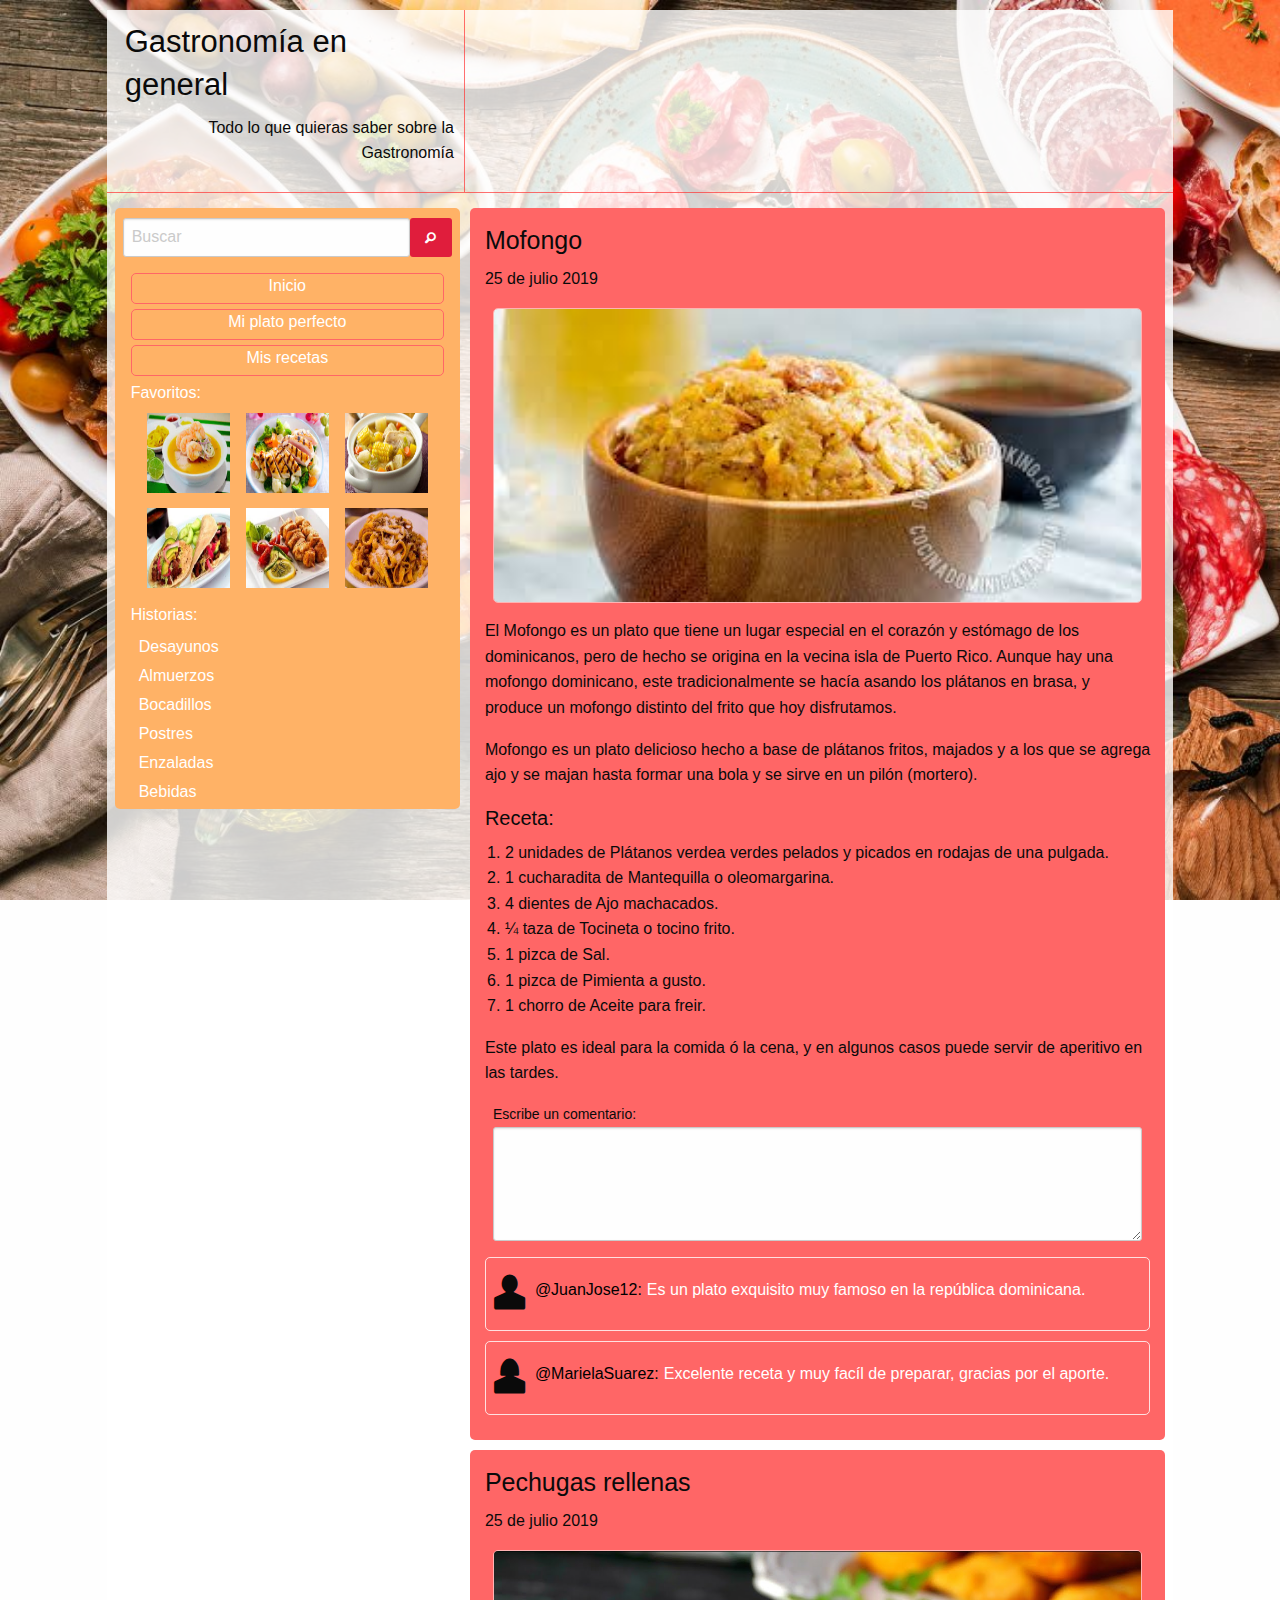
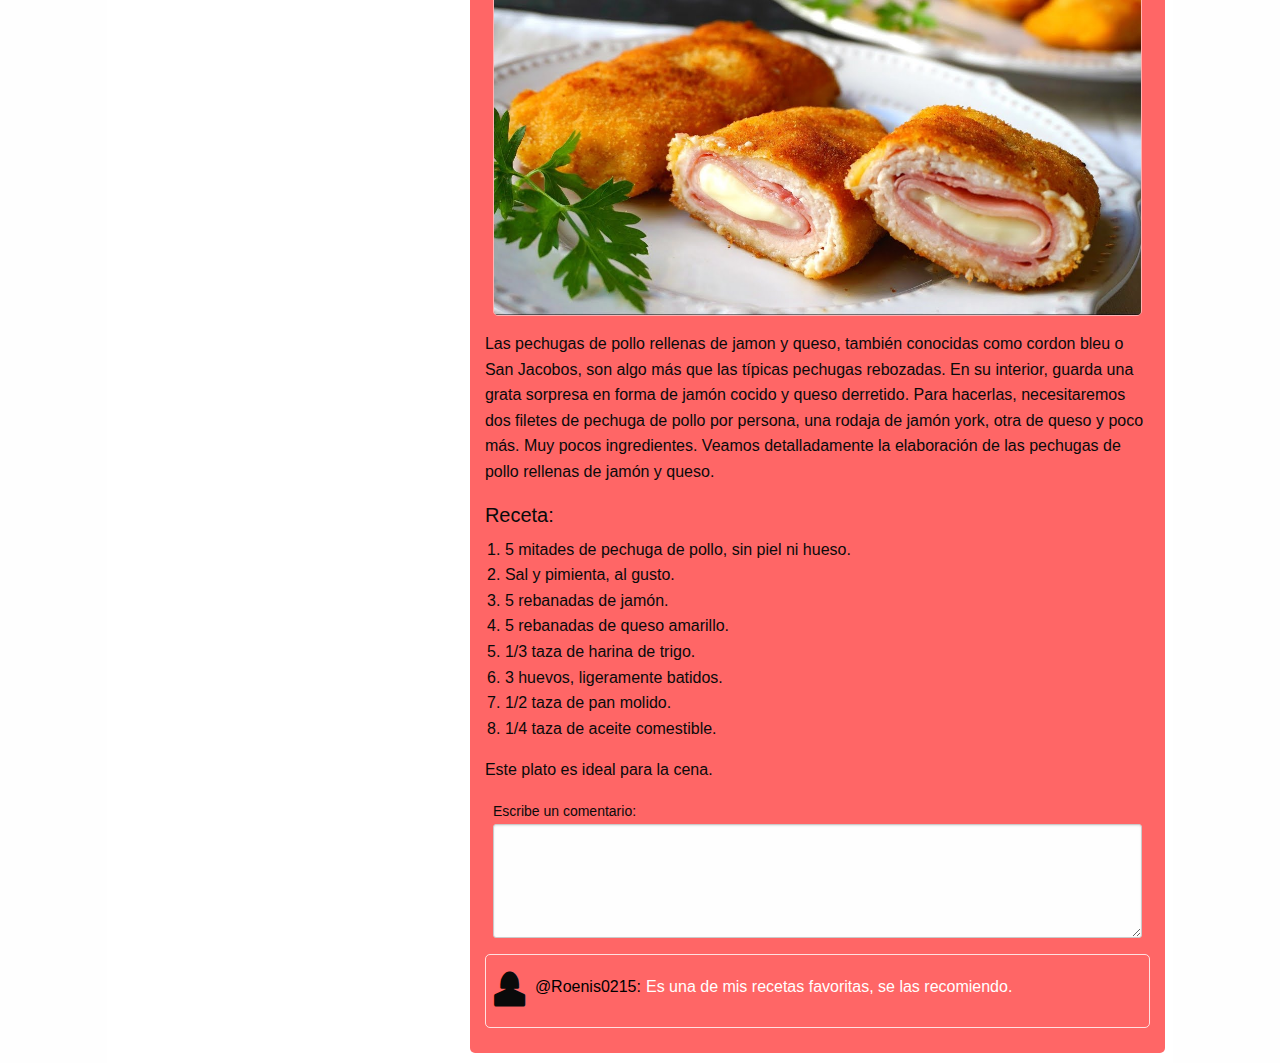
<file: Blog_de_gastronomia/index.html>
<!DOCTYPE html>
<html lang="en" dir="ltr">
  <head>
    <meta charset="utf-8">
    <meta name="viewport" content="width=device-width, user-scalable=no, initial-scale=1.0">
    <link rel="stylesheet" href="css/foundation.min.css">
    <link rel="stylesheet" href="css/app.css">
    <link rel="stylesheet" href="foundation-icons/foundation-icons.css">
    <title>Blog de gastronomía</title>
  </head>
  <body>
    <header>
      <div class="columns large-10 medium-10 hide-for-small-only encabezado">
        <div class="columns small-4 titulo">
          <h3>Gastronomía en general</h3>
          <p>Todo lo que quieras saber sobre la </br>Gastronomía</p>
        </div>
        <div class="columns small-8"></div>
      </div>
    </header>

    <section>
      <div class="columns large-10 medium-10 small-12 contenido">
        <div class="columns large-4 medium-4 hide-for-small-only pad">
          <div class="columns small-12 izquierda">
            <div class="buscar">
              <input id="buscar" type="text" name="buscar" placeholder="Buscar">
              <a class="button" href="#"><i class="fi-magnifying-glass"></i></a>
            </div>
            <div class="columns small-12">
              <nav class="wish-historia">
                <a class="wish-design" href="#">Inicio</a>
                <a class="wish-design" href="#">Mi plato perfecto</a>
                <a class="wish-design" href="#">Mis recetas</a>
              </nav>
            </div>
            <div class="column small-12">
              <legend>Favoritos:</legend>
              <div class="column small-12 col-img-fav">
                <div class="column small-4">
                  <img class="img-fav" src="image/plato1.jpg">
                </div>
                <div class="column small-4">
                  <img class="img-fav" src="image/plato2.jpg">
                </div>
                <div class="column small-4">
                  <img class="img-fav" src="image/plato3.jpg">
                </div>
              </div>
              <div class="column small-12 col-img-fav">
                <div class="column small-4">
                  <img class="img-fav" src="image/plato4.jpg">
                </div>
                <div class="column small-4">
                  <img class="img-fav" src="image/plato5.jpg">
                </div>
                <div class="column small-4">
                  <img class="img-fav" src="image/plato6.jpg">
                </div>
              </div>
            </div>
            <div class="column small-12">
              <legend>Historias:</legend>
              <div class="column small-12">
                <nav class="wish-historia">
                  <a href="#">Desayunos</a>
                  <a href="#">Almuerzos</a>
                  <a href="#">Bocadillos</a>
                  <a href="#">Postres</a>
                  <a href="#">Enzaladas</a>
                  <a href="#">Bebidas</a>
                </nav>
              </div>
            </div>
          </div>
        </div>
        <div class="columns large-8 medium-8 small-12 pad">
          <div class="columns large-12 medium-12 small-12 derecha">
            <h4>Mofongo</h4>
            <p>25 de julio 2019</p>
            <div class="columns small-12">
              <img class="img-post" src="image/mofongo.jpg" alt="">
            </div>
            <p>El Mofongo es un plato que tiene un lugar especial en el corazón y estómago de los dominicanos, pero de hecho se origina en la vecina isla de Puerto Rico. Aunque hay una mofongo dominicano, este tradicionalmente se hacía asando los plátanos en brasa, y produce un mofongo distinto del frito que hoy disfrutamos.</p>
            <p>Mofongo es un plato delicioso hecho a base de plátanos fritos, majados y a los que se agrega ajo y se majan hasta formar una bola y se sirve en un pilón (mortero).</p>

            <h5>Receta:</h5>
            <ol>
              <li>2 unidades de Plátanos verdea verdes pelados y picados en rodajas de una pulgada.</li>
              <li>1 cucharadita de Mantequilla o oleomargarina.</li>
              <li>4 dientes de Ajo machacados.</li>
              <li>¼ taza de Tocineta o tocino frito.</li>
              <li>1 pizca de Sal.</li>
              <li>1 pizca de Pimienta a gusto.</li>
              <li>1 chorro de Aceite para freir.</li>
            </ol>

            <p>Este plato es ideal para la comida ó la cena, y en algunos casos puede servir de aperitivo en las tardes.</p>

            <div class="columns small-12">
              <label for="comment">Escribe un comentario:</label>
              <textarea id="comment" name="comment" rows="4" cols="80"></textarea>
            </div>

            <div class="columns small-12 comment">
              <span class="fi-torso icon-comment"></span>
              <legend class="text-comment">@JuanJose12:</legend>
              <legend> Es un plato exquisito muy famoso en la república dominicana.</legend>
            </div>
            <div class="columns small-12 comment">
              <span class="fi-torso-female icon-comment"></span>
              <legend class="text-comment">@MarielaSuarez:</legend>
              <legend>Excelente receta y muy facíl de preparar, gracias por el aporte.</legend>
            </div>
          </div>
          <div class="columns columns large-12 medium-12 small-12 derecha">
            <h4>Pechugas rellenas</h4>
            <p>25 de julio 2019</p>
            <div class="columns small-12">
              <img class="img-post" src="image/pechuga.jpg" alt="">
            </div>
            <p>Las pechugas de pollo rellenas de jamon y queso, también conocidas como cordon bleu o San Jacobos, son algo más que las típicas pechugas rebozadas. En su interior, guarda una grata sorpresa en forma de jamón cocido y queso derretido. Para hacerlas, necesitaremos dos filetes de pechuga de pollo por persona, una rodaja de jamón york, otra de queso y poco más. Muy pocos ingredientes. Veamos detalladamente la elaboración de las pechugas de pollo rellenas de jamón y queso.</p>

            <h5>Receta:</h5>
            <ol>
              <li>5 mitades de pechuga de pollo, sin piel ni hueso.</li>
              <li>Sal y pimienta, al gusto.</li>
              <li>5 rebanadas de jamón.</li>
              <li>5 rebanadas de queso amarillo.</li>
              <li>1/3 taza de harina de trigo.</li>
              <li>3 huevos, ligeramente batidos.</li>
              <li>1/2 taza de pan molido.</li>
              <li>1/4 taza de aceite comestible.</li>
            </ol>

            <p>Este plato es ideal para la cena.</p>

            <div class="columns small-12">
              <label for="comment">Escribe un comentario:</label>
              <textarea id="comment" name="comment" rows="4" cols="80"></textarea>
            </div>

            <div class="columns small-12 comment">
              <span class="fi-torso-female icon-comment"></span>
              <legend class="text-comment">@Roenis0215:</legend>
              <legend>Es una de mis recetas favoritas, se las recomiendo.</legend>
            </div>
          </div>
        </div>
      </div>
    </section>

    <script src="js/vendor/jquery.js"></script>
    <script src="js/vendor/foundation.js"></script>
    <script src="js/vendor/what-input.js"></script>
    <script src="js/app.js"></script>
  </body>
</html>
</file>
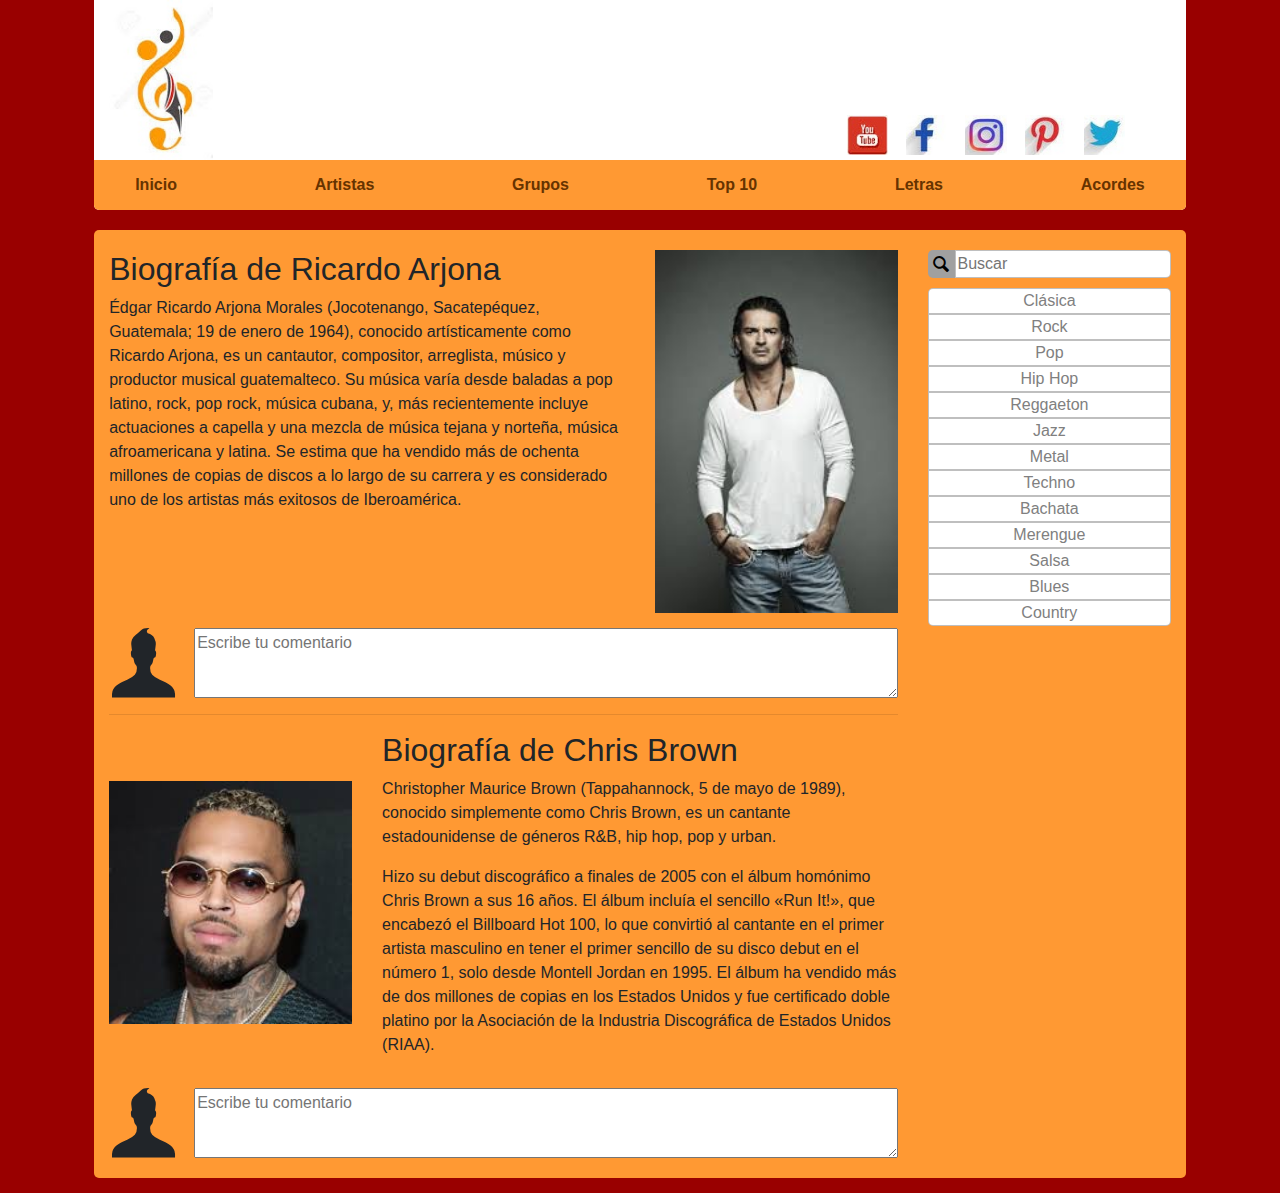
<file: Blog_de_musica/index.html>
<!DOCTYPE html>
<html lang="en" dir="ltr">
  <head>
    <meta charset="utf-8">
    <meta name="viewport" content="width=device-width, user-scalable=no">
    <link rel="stylesheet" href="fonts/style.css">
    <link rel="stylesheet" href="css/estilos.css">
    <link rel="stylesheet" href="css/bootstrap.min.css">
    <title>Blog de música</title>
  </head>
  <body>
    <header>
      <div class="row">
        <div class="col-lg-10 col-xl-10 col-sm-12 col-xs-12 encabezado">
          <div class="row">
            <div class="col-2">
              <img class="logo" src="image/logo.jpg" alt="">
            </div>
            <div class="col-6 disp"></div>
            <div class="col-xl-4 col-lg-4 col-md-12 col-sm-12 col-navbar">
              <nav class="icon-navbar">
                <a href="https://www.youtube.com/" target="_blank"><img class="img-prop" src="image/youtube.jpg" alt=""></a>
                <a href="https://www.facebook.com/" target="_blank"><img class="img-prop" src="image/facebook.jpg" alt=""></a>
                <a href="https://www.instagram.com/" target="_blank"><img class="img-prop" src="image/instagram.jpg" alt=""></a>
                <a href="https://www.pinterest.com/" target="_blank"><img class="img-prop" src="image/pinterest.jpg" alt=""></a>
                <a href="https://www.twitter.com/" target="_blank"><img class="img-prop" src="image/twitter.jpg" alt=""></a>
              </nav>
            </div>
          </div>
          <div class="row">
            <div class="col-lg-12 col-xl-12 col-sm-12 col-xs-12 barra">
              <nav class="navbar">
                <a href="#">Inicio</a>
                <a href="#">Artistas</a>
                <a href="#">Grupos</a>
                <a href="#">Top 10</a>
                <a href="#">Letras</a>
                <a href="#">Acordes</a>
              </nav>
            </div>
          </div>
        </div>
      </div>
    </header>

    <section>
      <div class="row">
        <div class="col-lg-10 col-xl-10 col-sm-12 col-xs-12 contenido">
          <div class="row">
            <div class="col-lg-9 col-xl-9 col-md-12 col-sm-12 col-xs-12 articulos">
              <div class="row">
                <div class="col-lg-8 col-xl-8 col-md-8 col-sm-12 col-xs-12">
                  <h2>Biografía de Ricardo Arjona</h2>
                  <p>Édgar Ricardo Arjona Morales (Jocotenango, Sacatepéquez, Guatemala; 19 de enero de 1964), conocido artísticamente como Ricardo Arjona, es un cantautor, compositor, arreglista, músico y productor musical guatemalteco. Su música varía desde baladas a pop latino, rock, pop rock, música cubana, y, más recientemente incluye actuaciones a capella y una mezcla de música tejana y norteña, música afroamericana y latina. Se estima que ha vendido más de ochenta millones de copias de discos a lo largo de su carrera y es considerado uno de los artistas más exitosos de Iberoamérica.</p>
                </div>
                <div class="col-lg-4 col-xl-4 col-md-4 col-sm-12 col-xs-12 col-img-art1">
                  <img class="img-art1" src="image/arjona.jpg" alt="Ricardo Arjona">
                </div>
                <div class="col-lg-12 col-xl-12 col-md-12 col-sm-12 col-xs-12 coment">
                      <span class="icon-user icon"></span>
                      <textarea class="textarea" placeholder="Escribe tu comentario" name="comentario"></textarea>
                </div>
              </div>
              <hr width="100%">
              <div class="row">
                <div class="col-lg-4 col-xl-4 col-md-4 col-sm-12 col-xs-12 col-img-art1">
                  <img class="img-art1" src="image/chris.jpg" alt="Ricardo Arjona">
                </div>
                <div class="col-lg-8 col-xl-8 col-md-8 col-sm-12 col-xs-12">
                  <h2>Biografía de Chris Brown</h2>
                  <p>Christopher Maurice Brown (Tappahannock, 5 de mayo de 1989), conocido simplemente como Chris Brown, es un cantante estadounidense de géneros R&B, hip hop, pop y urban.</p>
                  <p>Hizo su debut discográfico a finales de 2005 con el álbum homónimo Chris Brown a sus 16 años. El álbum incluía el sencillo «Run It!», que encabezó el Billboard Hot 100, lo que convirtió al cantante en el primer artista masculino en tener el primer sencillo de su disco debut en el número 1, solo desde Montell Jordan en 1995. El álbum ha vendido más de dos millones de copias en los Estados Unidos y fue certificado doble platino por la Asociación de la Industria Discográfica de Estados Unidos (RIAA).</p>
                </div>
                <div class="col-lg-12 col-xl-12 col-md-12 col-sm-12 col-xs-12 coment">
                      <span class="icon-user icon"></span>
                      <textarea class="textarea" placeholder="Escribe tu comentario" name="comentario"></textarea>
                </div>
              </div>
            </div>
            <div class="col-lg-3 col-xl-3 col-md-3 col-sm-3 col-xs-3 busqueda">
              <div class="row">
                <div class="col-lg-12 col-xl-12 col-md-12 col-sm-12 col-xs-12 search">
                  <a href="#" class="button"><span class="icon-magnifying-glass btn-icon"></span></a>
                  <input class="textbox" type="text" name="buscar" value="" placeholder="Buscar">
                </div>
              </div>
              <div class="row">
                <div class="col-lg-12 col-xl-12 col-md-12 col-sm-12 col-xs-12 navbar-search">
                  <nav>
                    <a href="#" class="link-search link-border-top">Clásica</a>
                    <a href="#" class="link-search">Rock</a>
                    <a href="#" class="link-search">Pop</a>
                    <a href="#" class="link-search">Hip Hop</a>
                    <a href="#" class="link-search">Reggaeton</a>
                    <a href="#" class="link-search">Jazz</a>
                    <a href="#" class="link-search">Metal</a>
                    <a href="#" class="link-search">Techno</a>
                    <a href="#" class="link-search">Bachata</a>
                    <a href="#" class="link-search">Merengue</a>
                    <a href="#" class="link-search">Salsa</a>
                    <a href="#" class="link-search">Blues</a>
                    <a href="#" class="link-search link-border-bottom">Country</a>
                  </nav>
                </div>
              </div>
          </div>
        </div>
      </div>
    </section>
  </body>
</html>
</file>
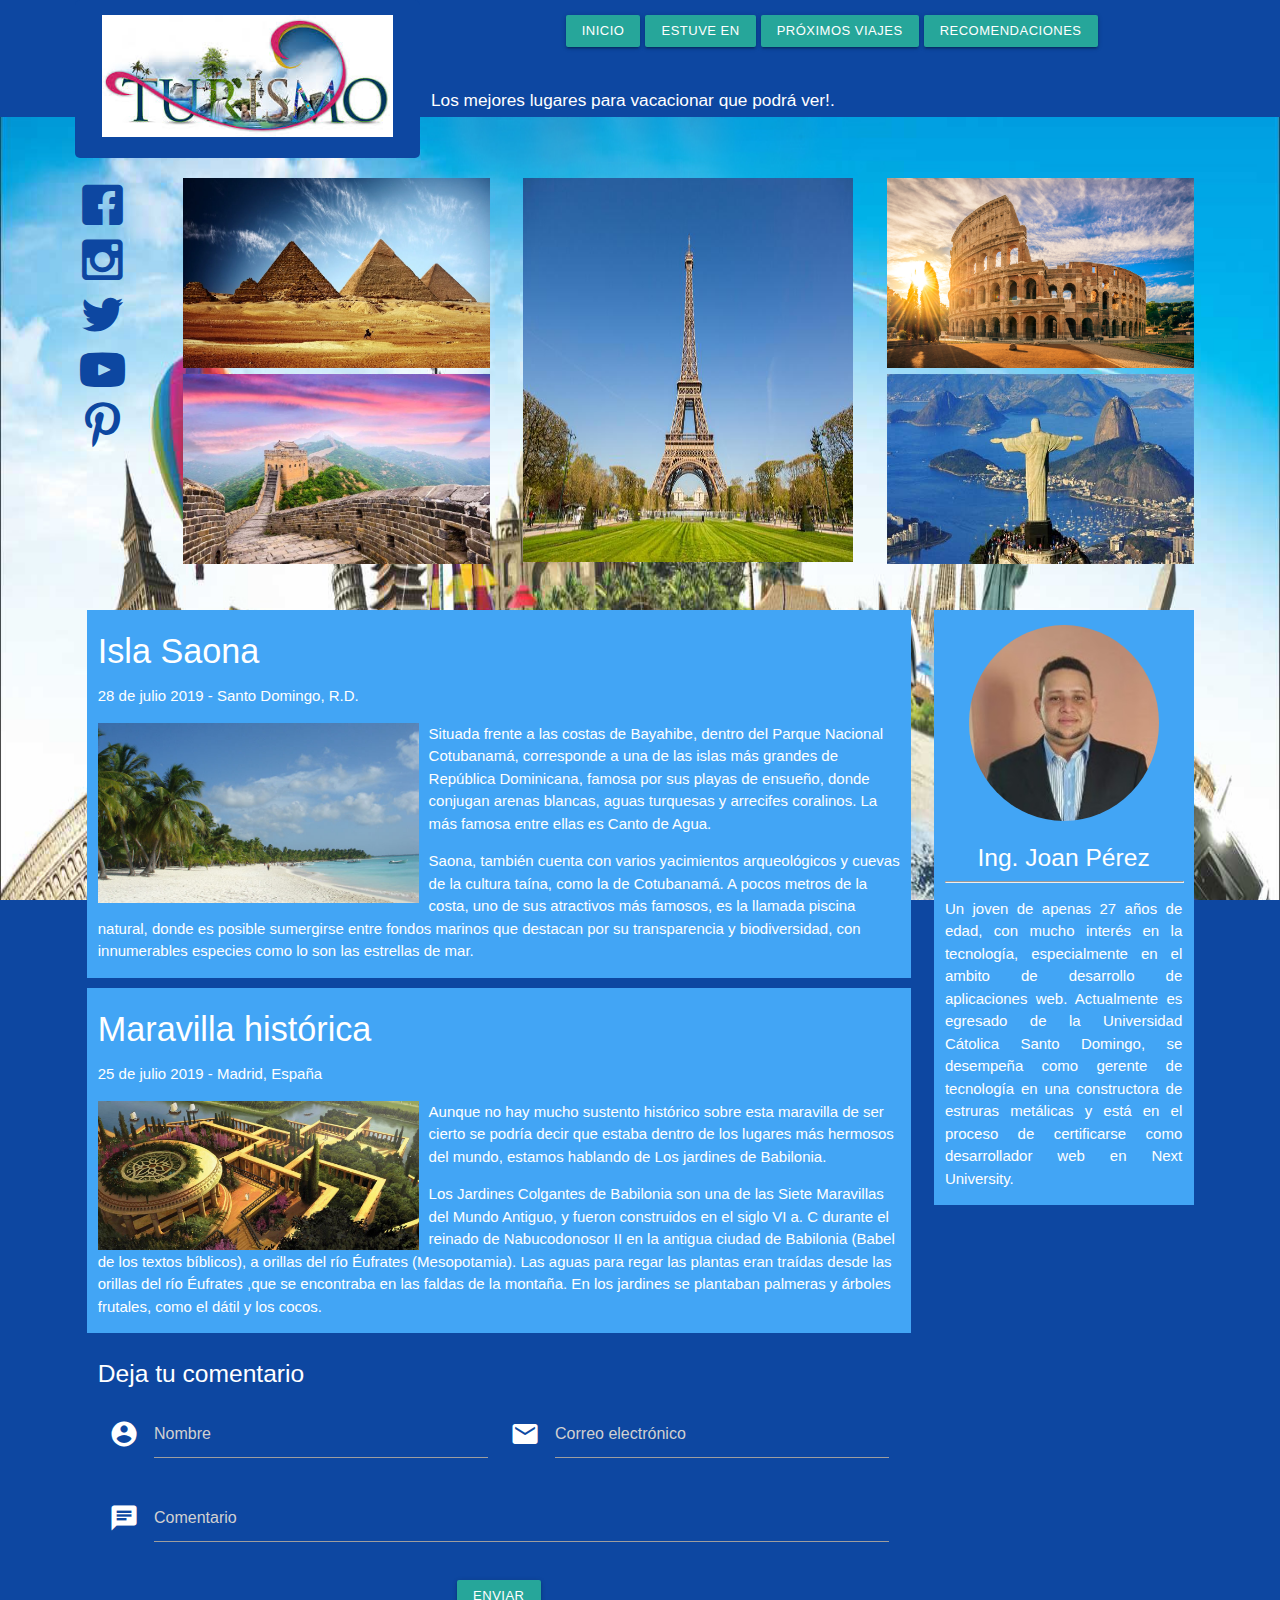
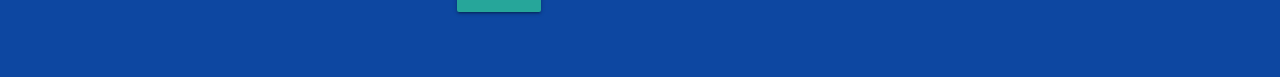
<file: Blog_de_turismo/index.html>
<!DOCTYPE html>
<html lang="en" dir="ltr">
  <head>
    <meta charset="utf-8">
    <meta name="viewport" content="width=device-width, user-scalable=no, initial-scale=1">
    <link href="https://fonts.googleapis.com/icon?family=Material+Icons" rel="stylesheet">
    <link href="css/materialize.css" type="text/css" rel="stylesheet" media="screen,projection">
    <link rel="stylesheet" href="css/estilos.css">
    <link rel="stylesheet" href="fonts/style.css">
    <title>Blog de turismo</title>
  </head>
  <body>
    <header>
      <div class="container">
        <div class="row">
          <div class="col l11 m11 s12">
            <div class="col l4 m4 s4 logo-borde">
              <img class="logo responsive-img" src="image/logo.jpg" alt="Logo">
            </div>
            <div class="col l8 m8 s8 hide-on-small-only nav1">
              <nav class="navbar z-depth-0">
                <a href="#" class="btn btn-small">Inicio</a>
                <a href="#" class="btn btn-small truncate">Estuve en</a>
                <a href="#" class="btn btn-small truncate">Próximos viajes</a>
                <a href="#" class="btn btn-small truncate">Recomendaciones</a>
              </nav>
            </div>
            <div class="col l8 m8 s8 hide-on-large-only nav2">
              <nav class="navbar z-depth-0">
                <a href="#" class="btn btn-small icon-home icon-navbar"></a>
                <a href="#" class="btn btn-small icon-location icon-navbar"></a>
                <a href="#" class="btn btn-small icon-star icon-navbar"></a>
                <a href="#" class="btn btn-small icon-message icon-navbar"></a>
              </nav>
            </div>
            <div class="col l8 m8 s11">
              <h6 class="white-text">Los mejores lugares para vacacionar que podrá ver!.</h6>
            </div>
          </div>
        </div>
      </div>
    </header>

    <section>
      <div class="container">
        <div class="row">
          <div class="col l1 m1 col-icon hide-on-small-only">
            <i class="icon-facebook"></i>
            <i class="icon-instagram"></i>
            <i class="icon-twitter"></i>
            <i class="icon-youtube"></i>
            <i class="icon-pinterest"></i>
          </div>
          <div class="col l11 m11 s12 img-columns">
            <div class="row">
              <div class="col l4 m4 s12">
                <div class="col s12">
                  <img class="responsive-img img-lateral" src="image/img1.jpg">
                </div>
                <div class="col s12">
                  <img class="responsive-img img-lateral" src="image/img2.jpg" width="100%">
                </div>
              </div>
              <div class="col l4 m4 s12">
                <img class="responsive-img img-central" src="image/img3.jpg">
              </div>
              <div class="col l4 m4 s12">
                <div class="col s12">
                  <img class="responsive-img img-lateral" src="image/img4.jpg">
                </div>
                <div class="col s12">
                  <img class="responsive-img img-lateral" src="image/img5.jpg">
                </div>
              </div>
            </div>
          </div>
        </div>
      </div>
    </section>

    <section>
      <div class="container">
        <div class="row">
          <div class="col l12 m12">
            <div class="col l9 m9">
              <div class="col l12 m12 blue lighten-1 post white-text">
                <h4>Isla Saona</h4>
                <p>28 de julio 2019 - Santo Domingo, R.D.</p>
                <img class="responsive-img img-post" src="image/isla-saona.jpg" width="40%">
                <p>Situada frente a las costas de Bayahibe, dentro del Parque Nacional Cotubanamá, corresponde a una de las islas más grandes de República Dominicana, famosa por sus playas de ensueño, donde conjugan arenas blancas, aguas turquesas y arrecifes coralinos. La más famosa entre ellas es Canto de Agua.</p>
                <p>Saona, también cuenta con varios yacimientos arqueológicos y cuevas de la cultura taína, como la de Cotubanamá. A pocos metros de la costa, uno de sus atractivos más famosos, es la llamada piscina natural, donde es posible sumergirse entre fondos marinos que destacan por su transparencia y biodiversidad, con innumerables especies como lo son las estrellas de mar.</p>
              </div>
              <div class="col l12 m12 blue lighten-1 post white-text">
                <h4>Maravilla histórica</h4>
                <p>25 de julio 2019 - Madrid, España</p>
                <img class="responsive-img img-post" src="image/jardin.jpg" width="40%">
                <p>Aunque no hay mucho sustento histórico sobre esta maravilla de ser cierto se podría decir que estaba dentro de los lugares más hermosos del mundo, estamos hablando de Los jardines de Babilonia.</p>
                <p>Los Jardines Colgantes de Babilonia son una de las Siete Maravillas del Mundo Antiguo, y fueron construidos en el siglo VI a. C durante el reinado de Nabucodonosor II en la antigua ciudad de Babilonia (Babel de los textos bíblicos), a orillas del río Éufrates (Mesopotamia). Las aguas para regar las plantas eran traídas desde las orillas del río Éufrates ,que se encontraba en las faldas de la montaña. En los jardines se plantaban palmeras y árboles frutales, como el dátil y los cocos.</p>
              </div>
              <div class="col l12 m12 blue darken-4 post white-text">
                <h5>Deja tu comentario</h5>
                <form>
                  <div class="col s12">
                    <div class="row">
                      <div class="input-field col s6">
                        <i class="material-icons prefix">account_circle</i>
                        <input id="nombre" type="text" placeholder="Nombre">
                      </div>
                      <div class="input-field col s6">
                        <i class="material-icons prefix">email</i>
                        <input id="email" type="text" placeholder="Correo electrónico">
                      </div>
                      <div class="input-field col s12">
                        <i class="material-icons prefix">chat</i>
                        <input id="commet" type="text" placeholder="Comentario">
                      </div>
                      <div class="input-field col s12 center">
                        <a href="#" class="btn btn-small">Enviar</a>
                      </div>
                    </div>
                  </div>
                </form>
              </div>
            </div>
            <div class="col l3 m3">
              <div class="col l12 m12 blue lighten-1 post white-text center">
                <img src="image/autor.jpg" width="80%" class="responsive-img circle img-autor">
                <h5>Ing. Joan Pérez</h5>
                <hr width="100%">
                <p class="descripcion">Un joven de apenas 27 años de edad, con mucho interés en la tecnología, especialmente en el ambito de desarrollo de aplicaciones web. Actualmente es egresado de la Universidad Cátolica Santo Domingo, se desempeña como gerente de tecnología en una constructora de estruras metálicas y está en el proceso de certificarse como desarrollador web en Next University.</p>
              </div>
            </div>
          </div>
        </div>
      </div>
    </section>

  </body>
</html>
</file>
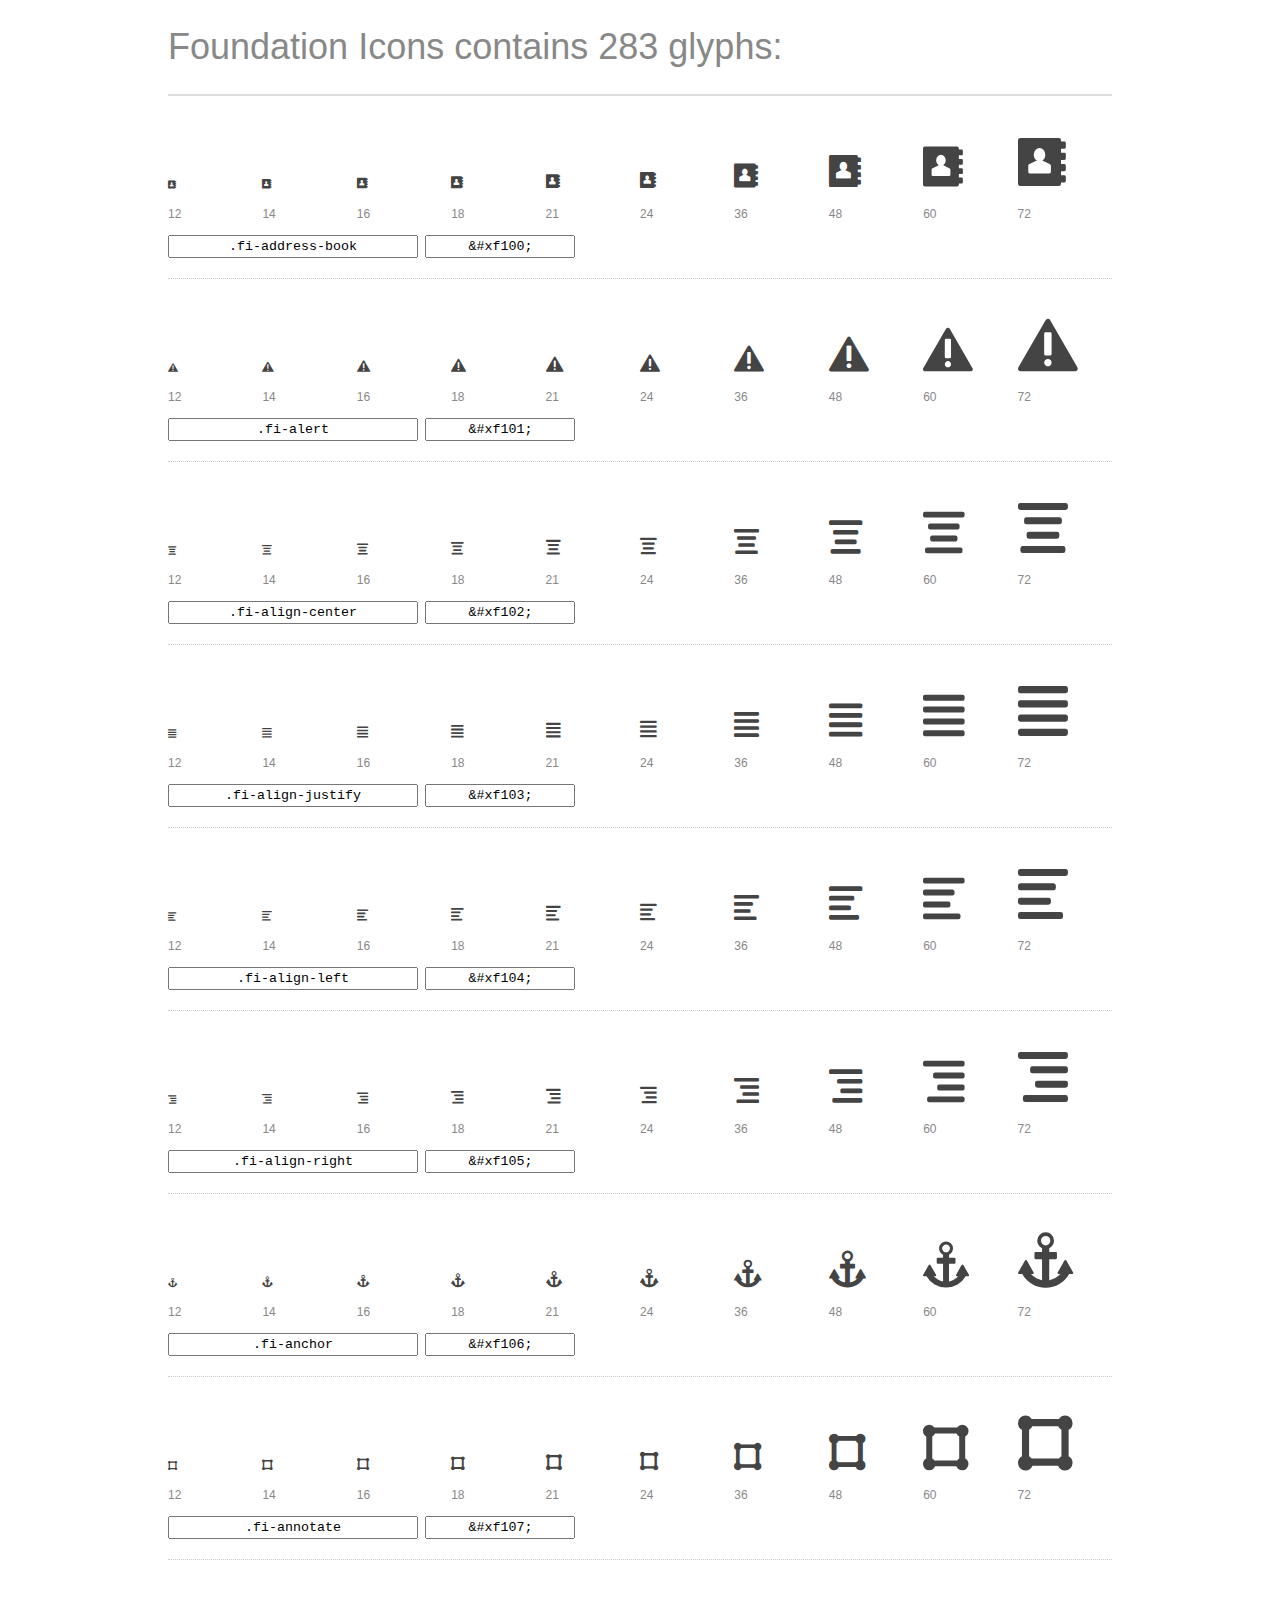
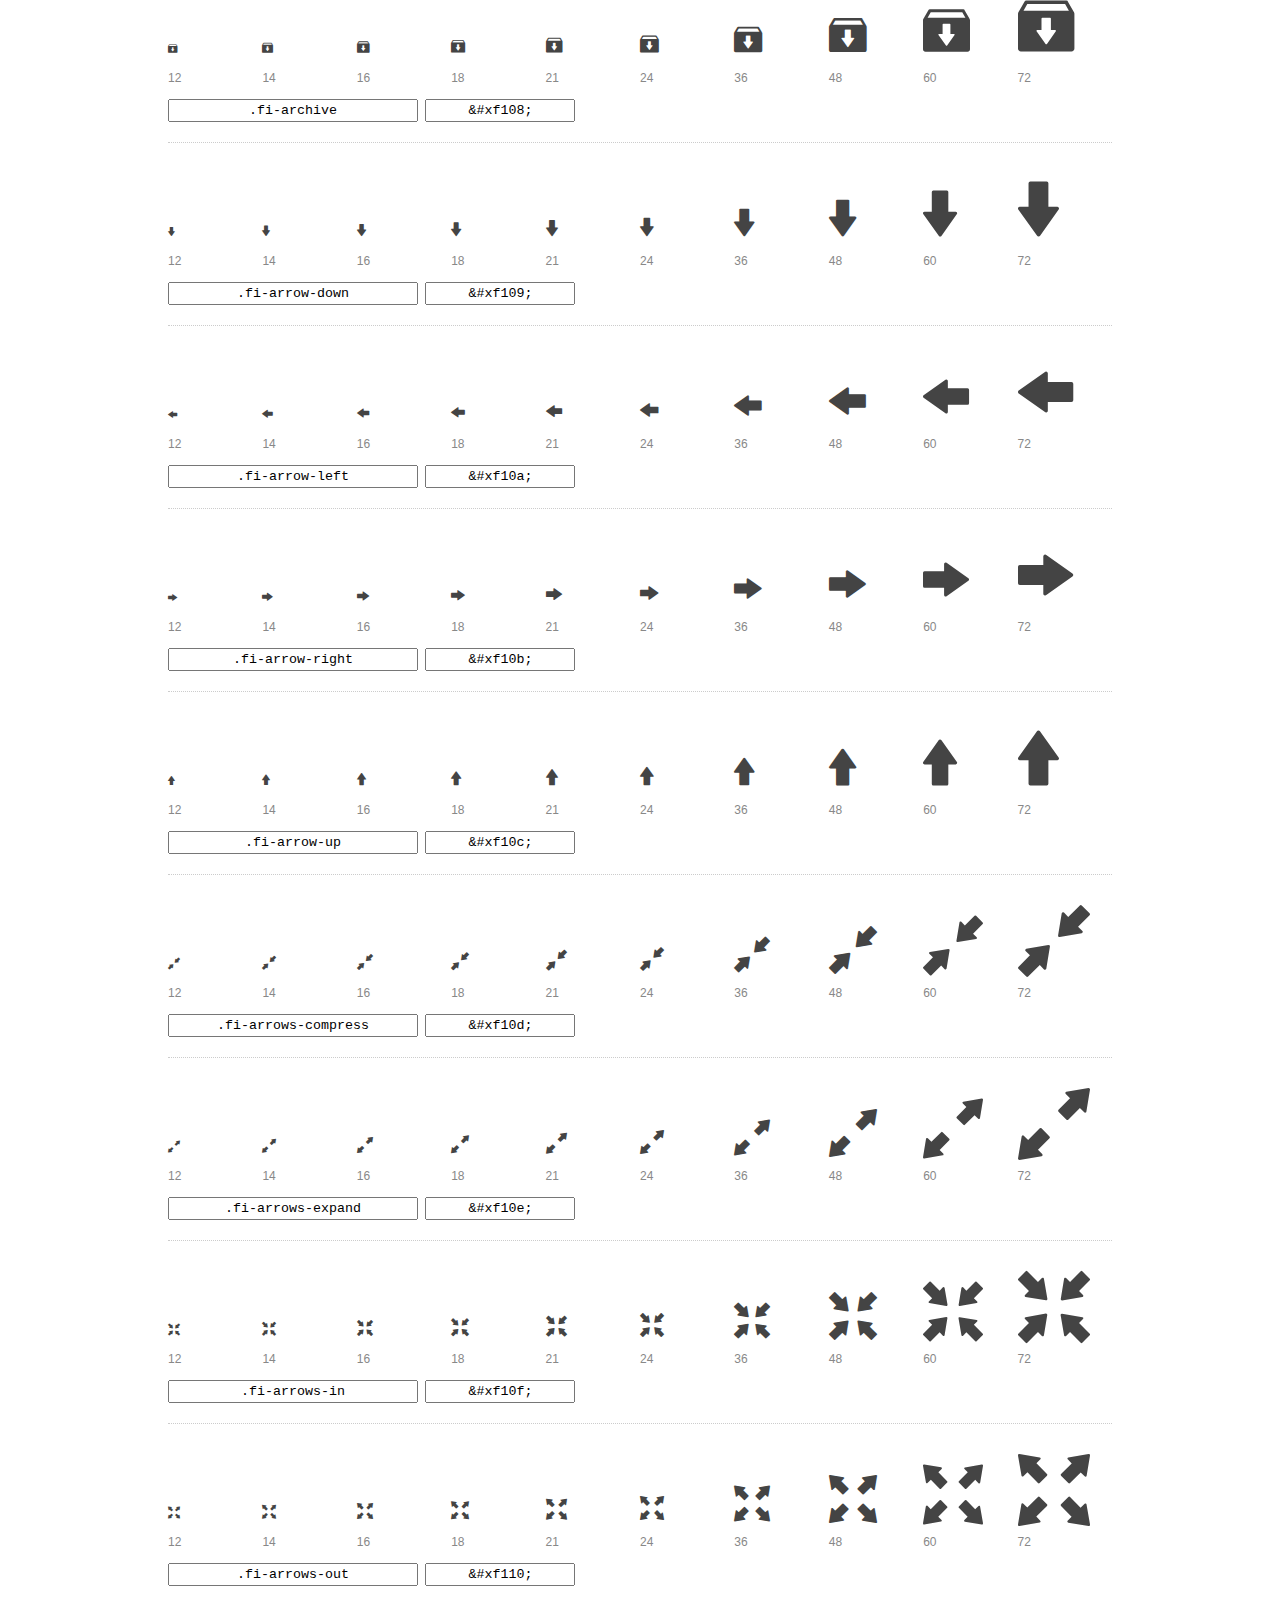
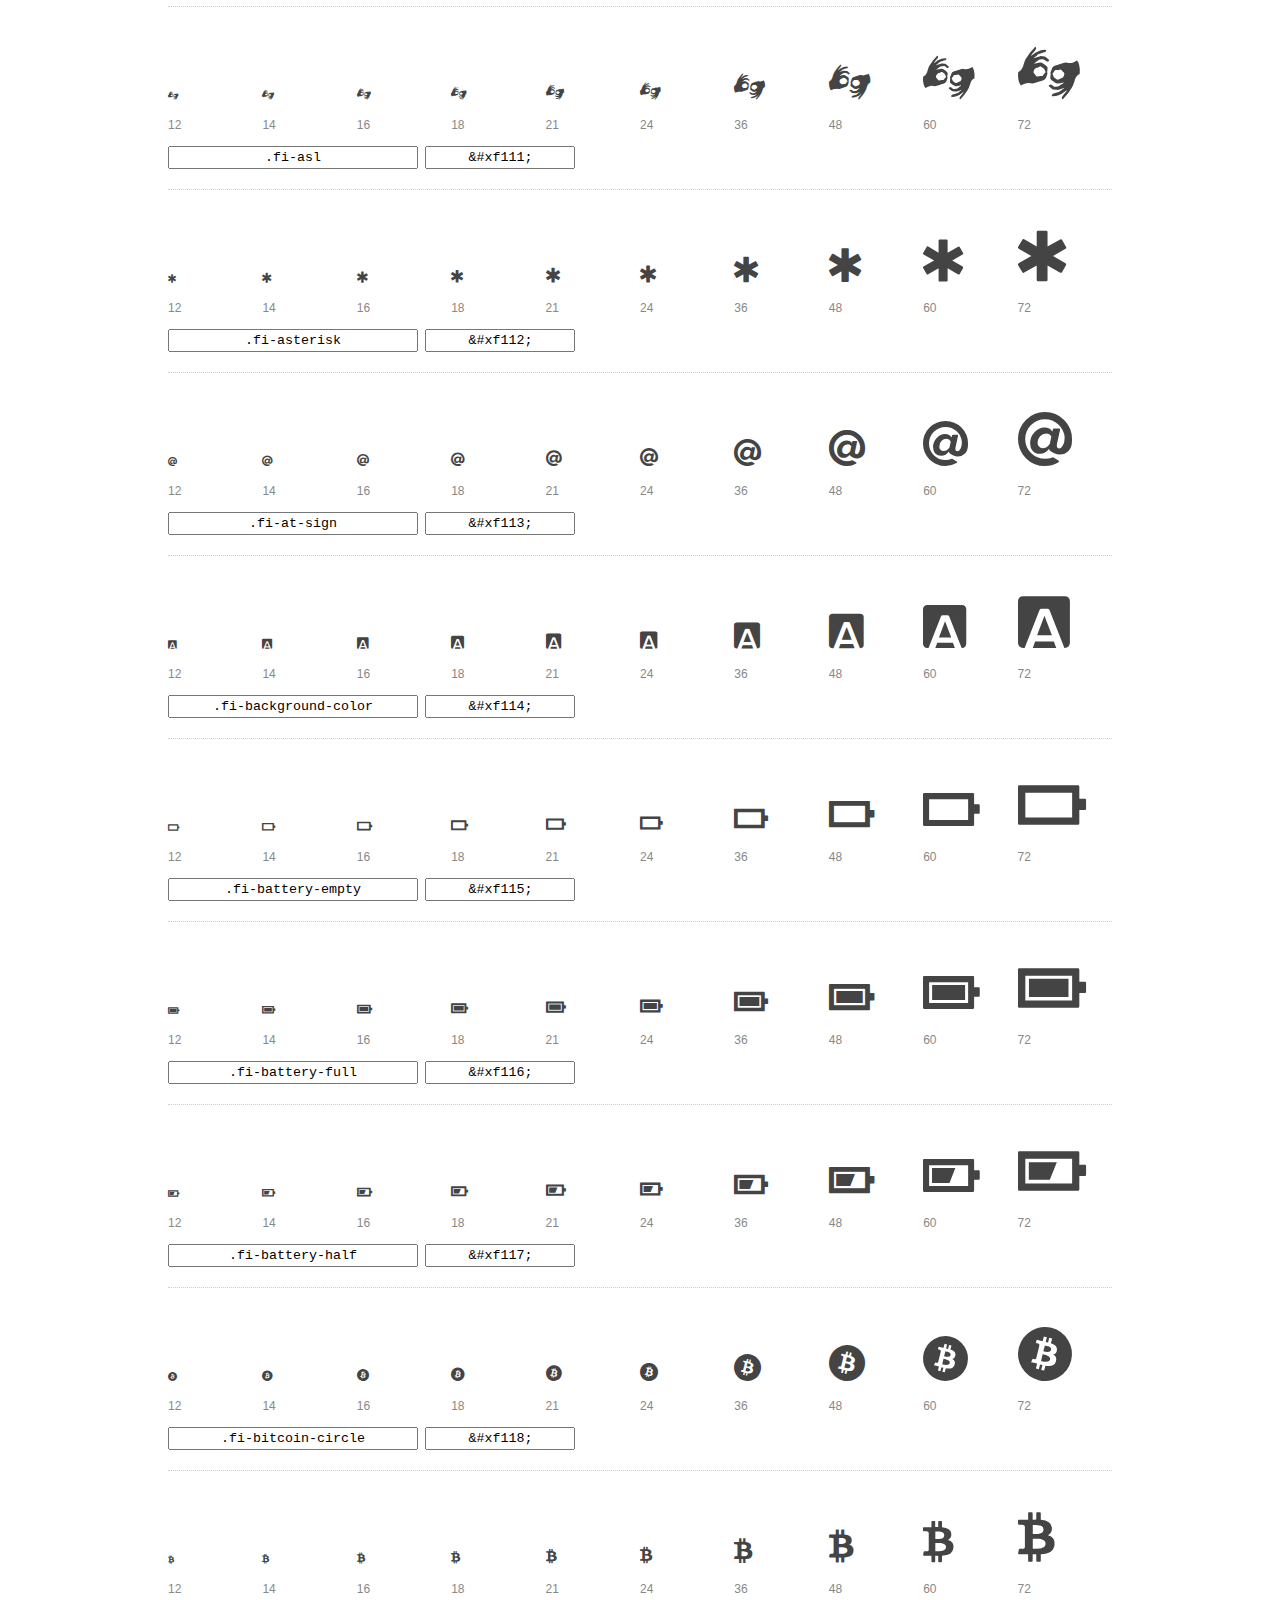
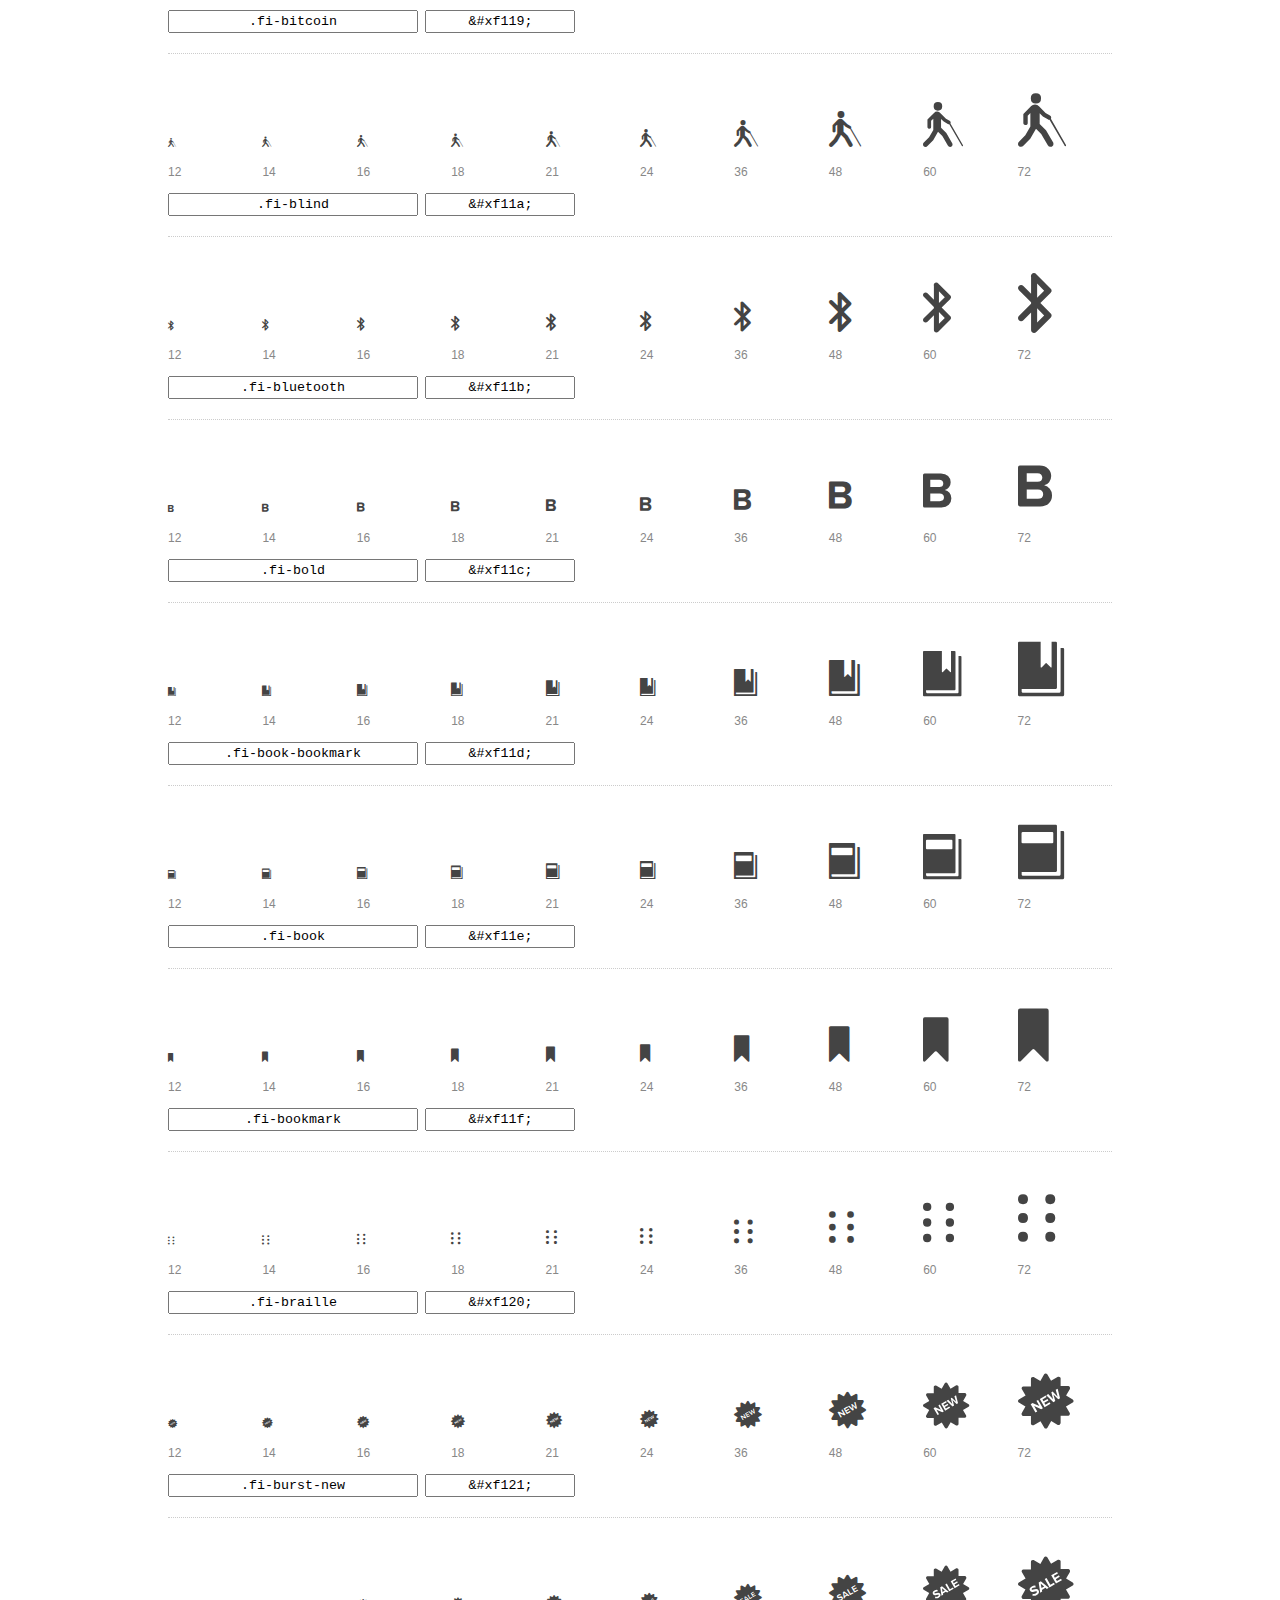
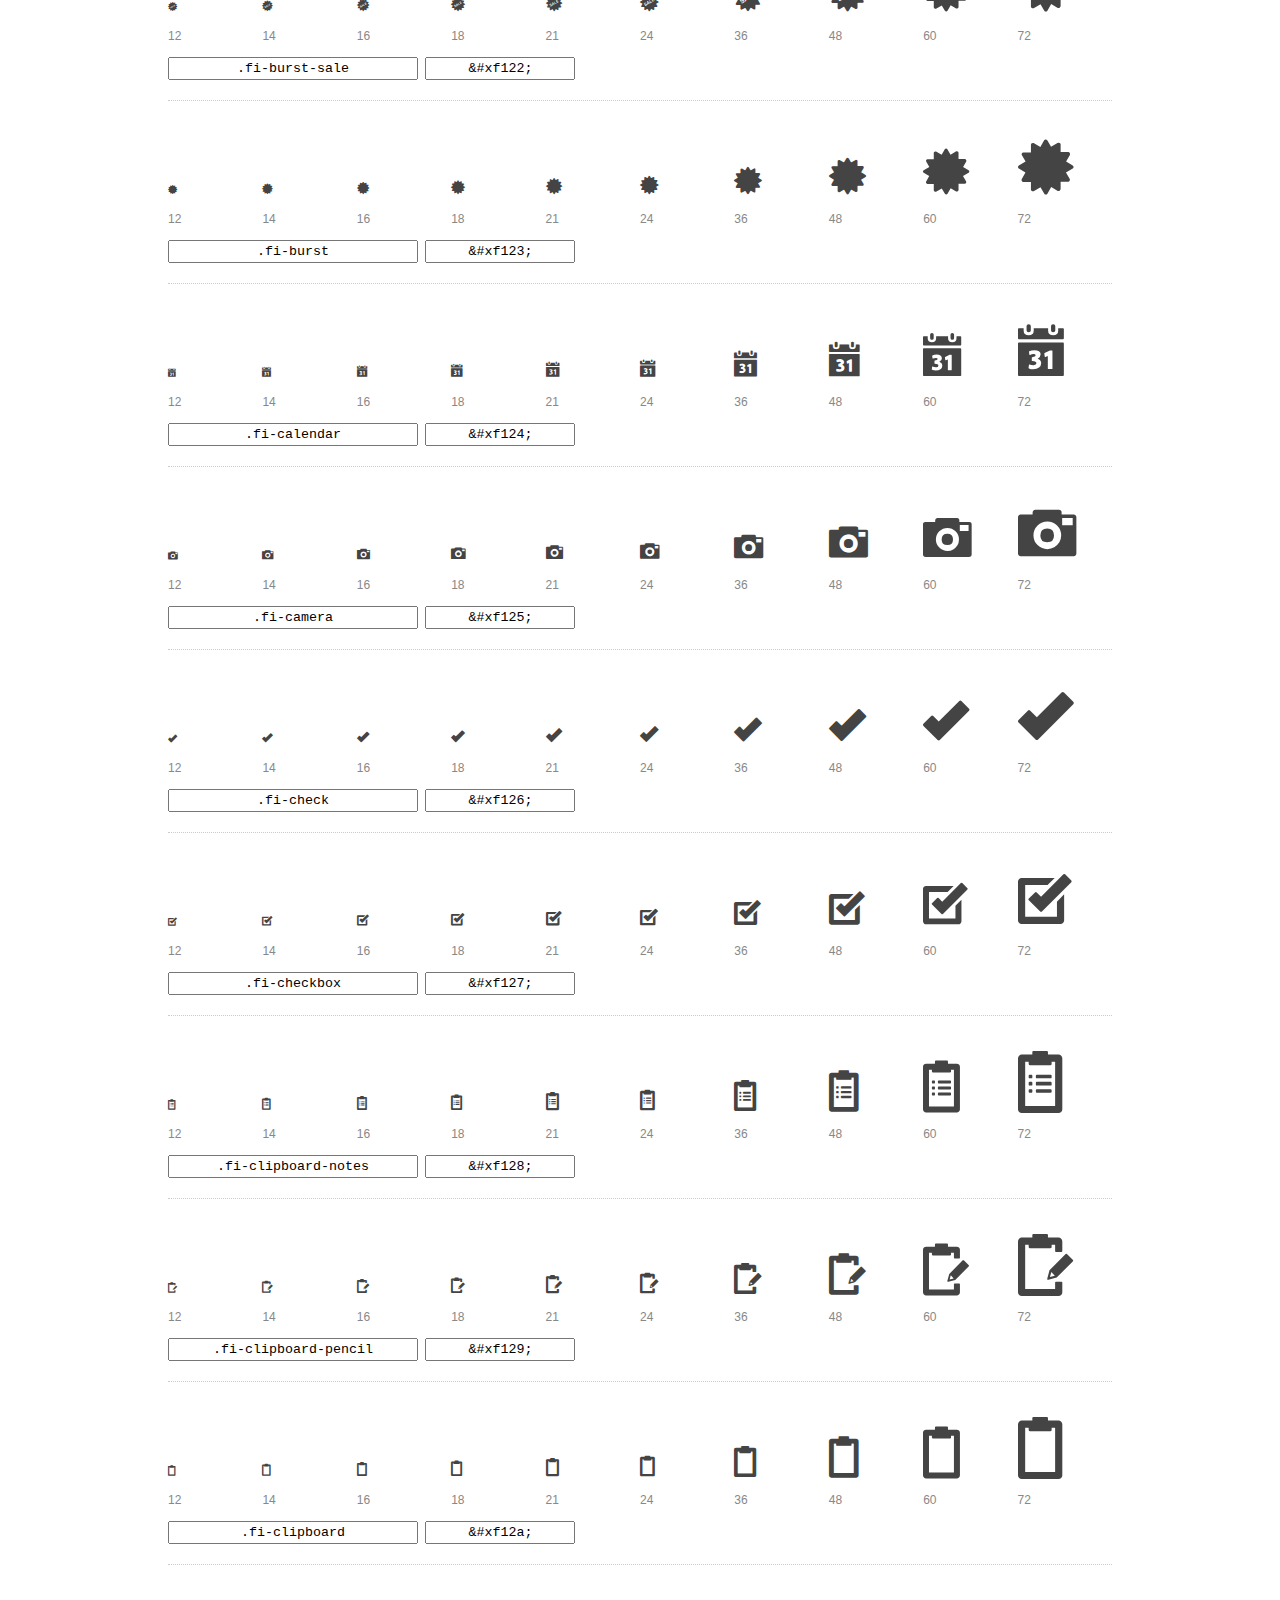
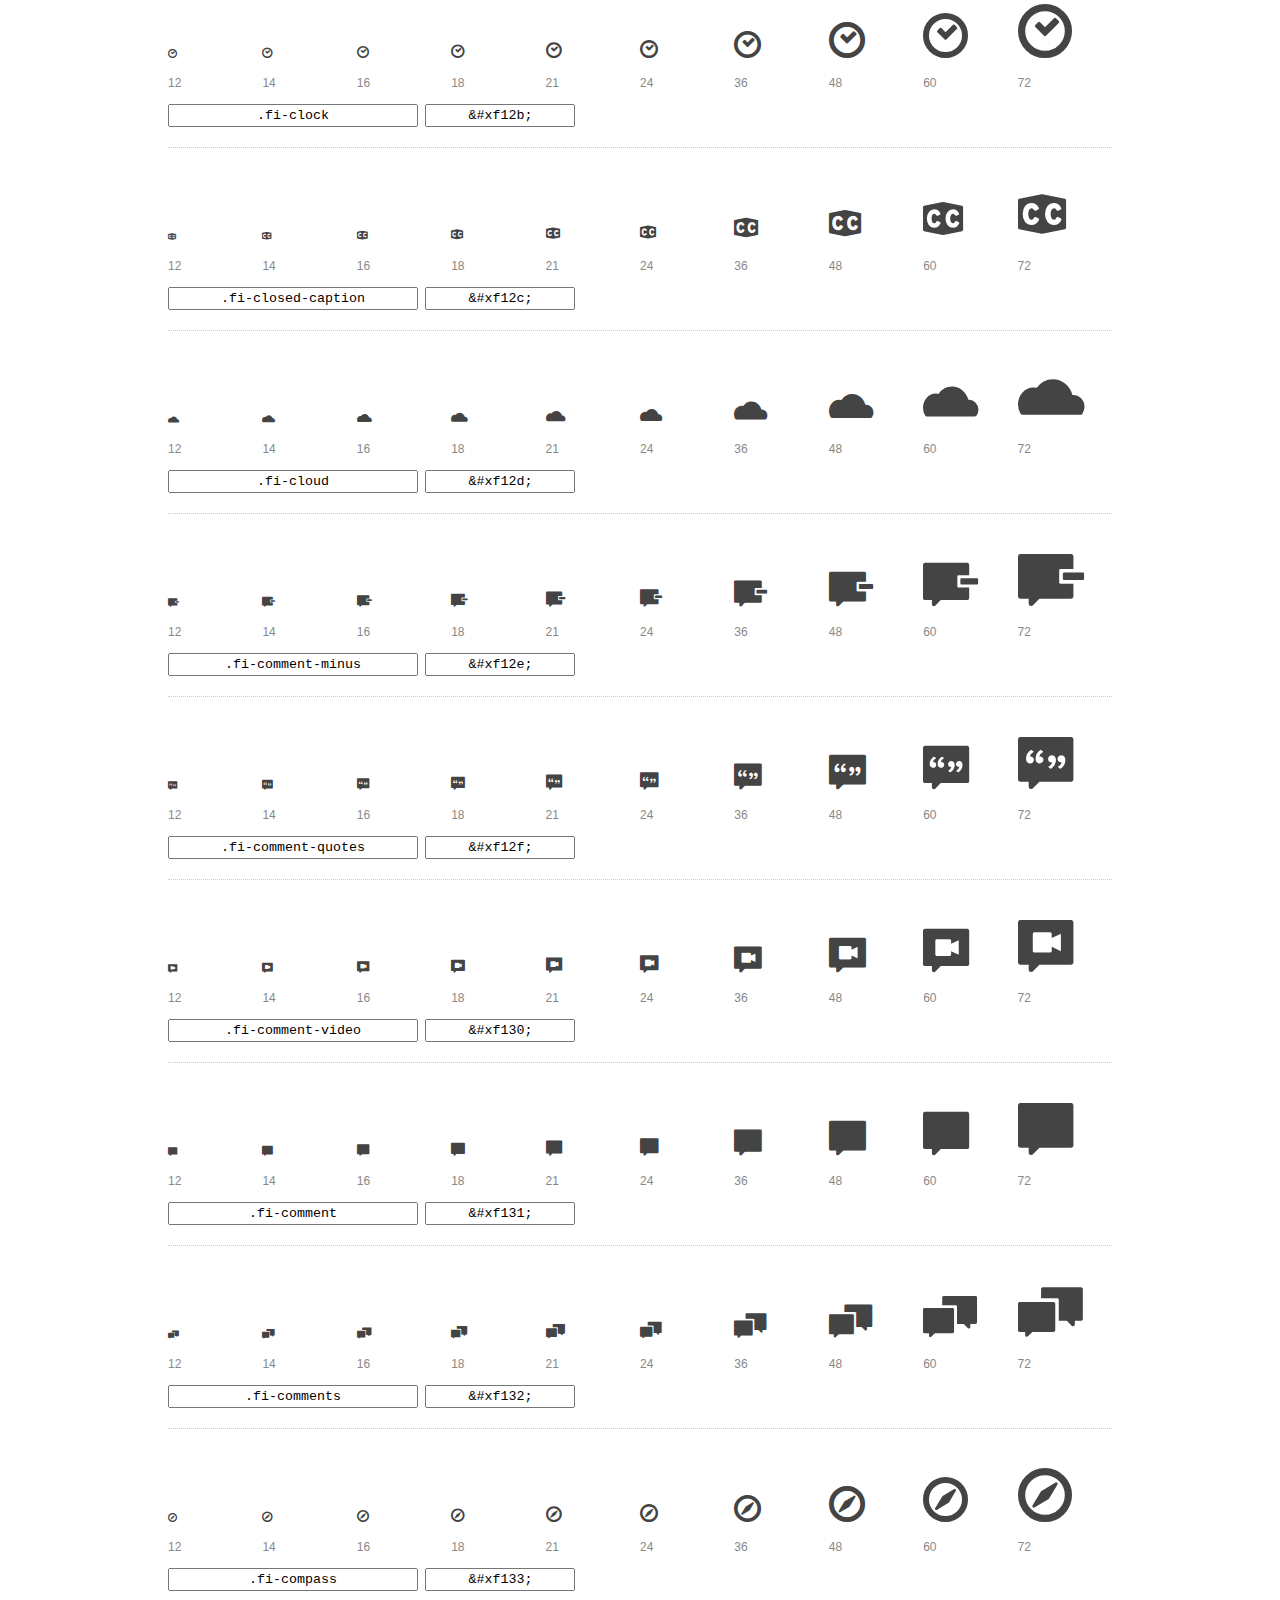
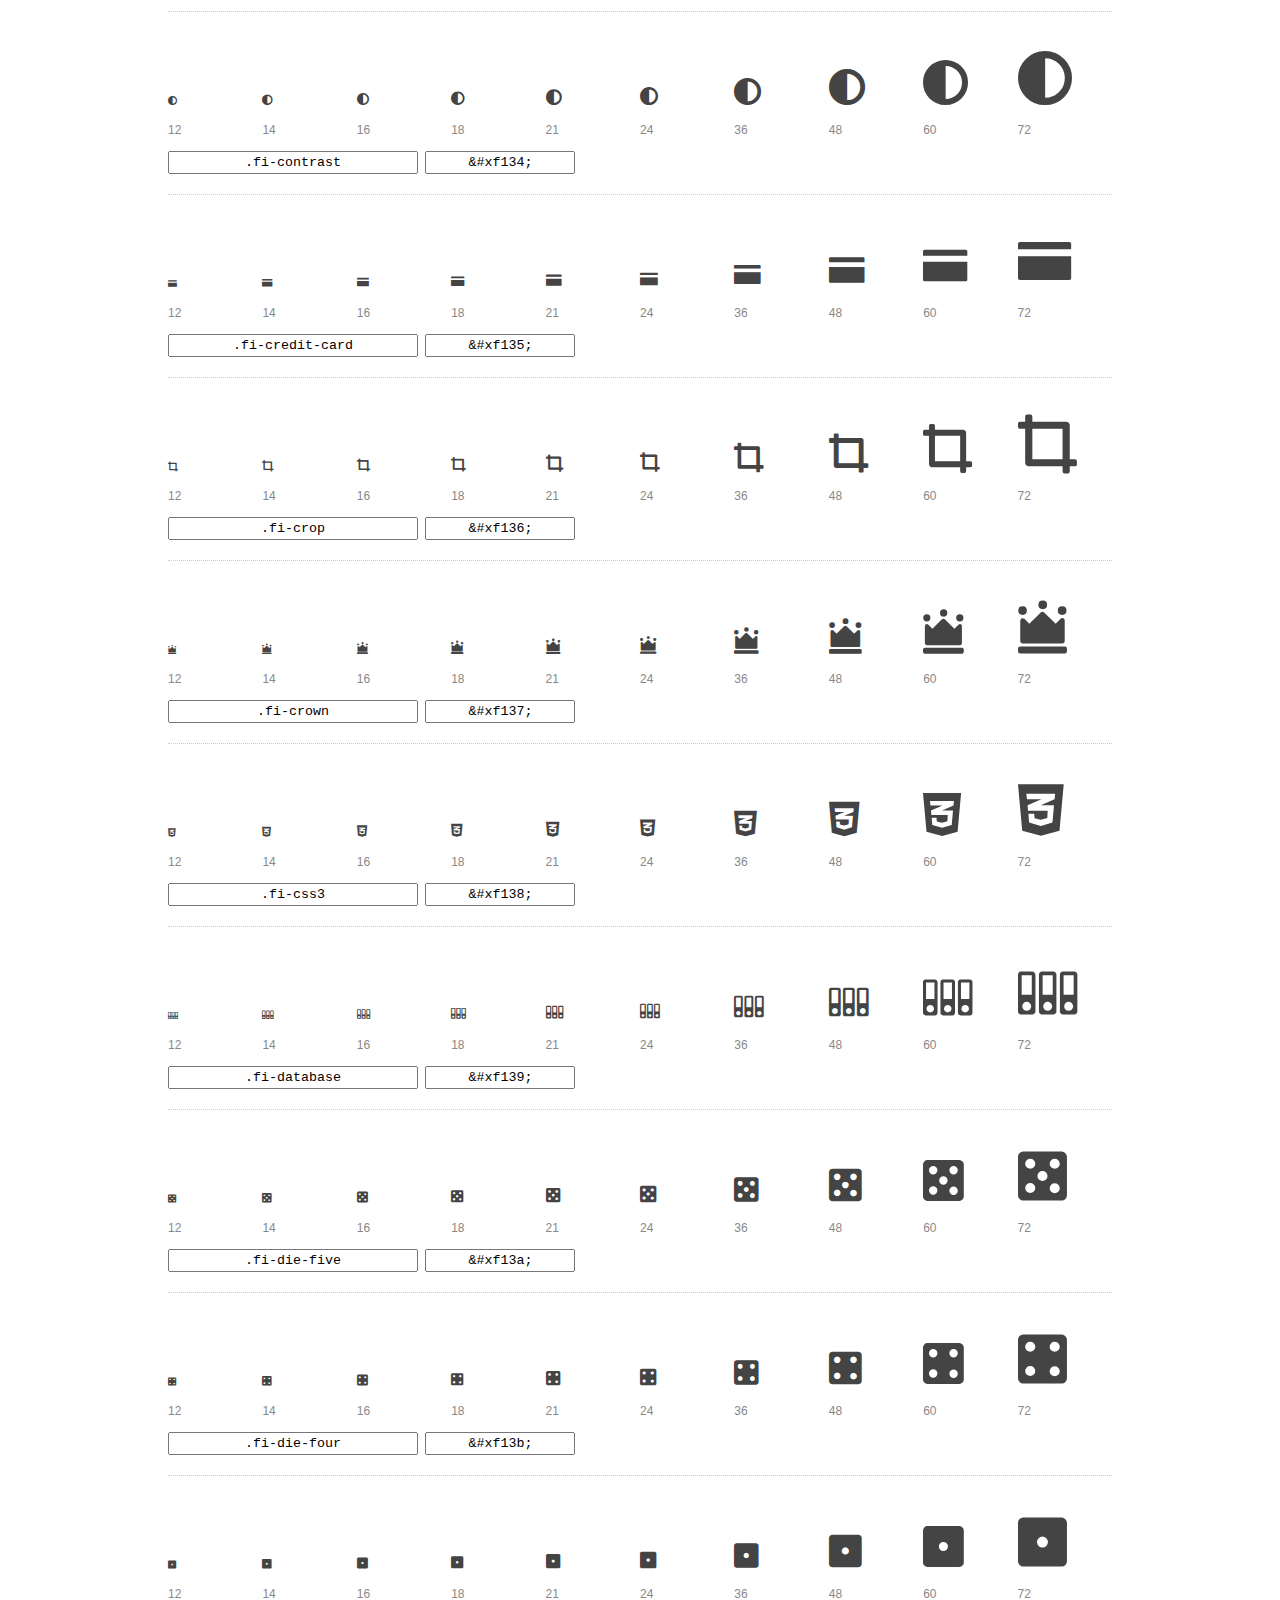
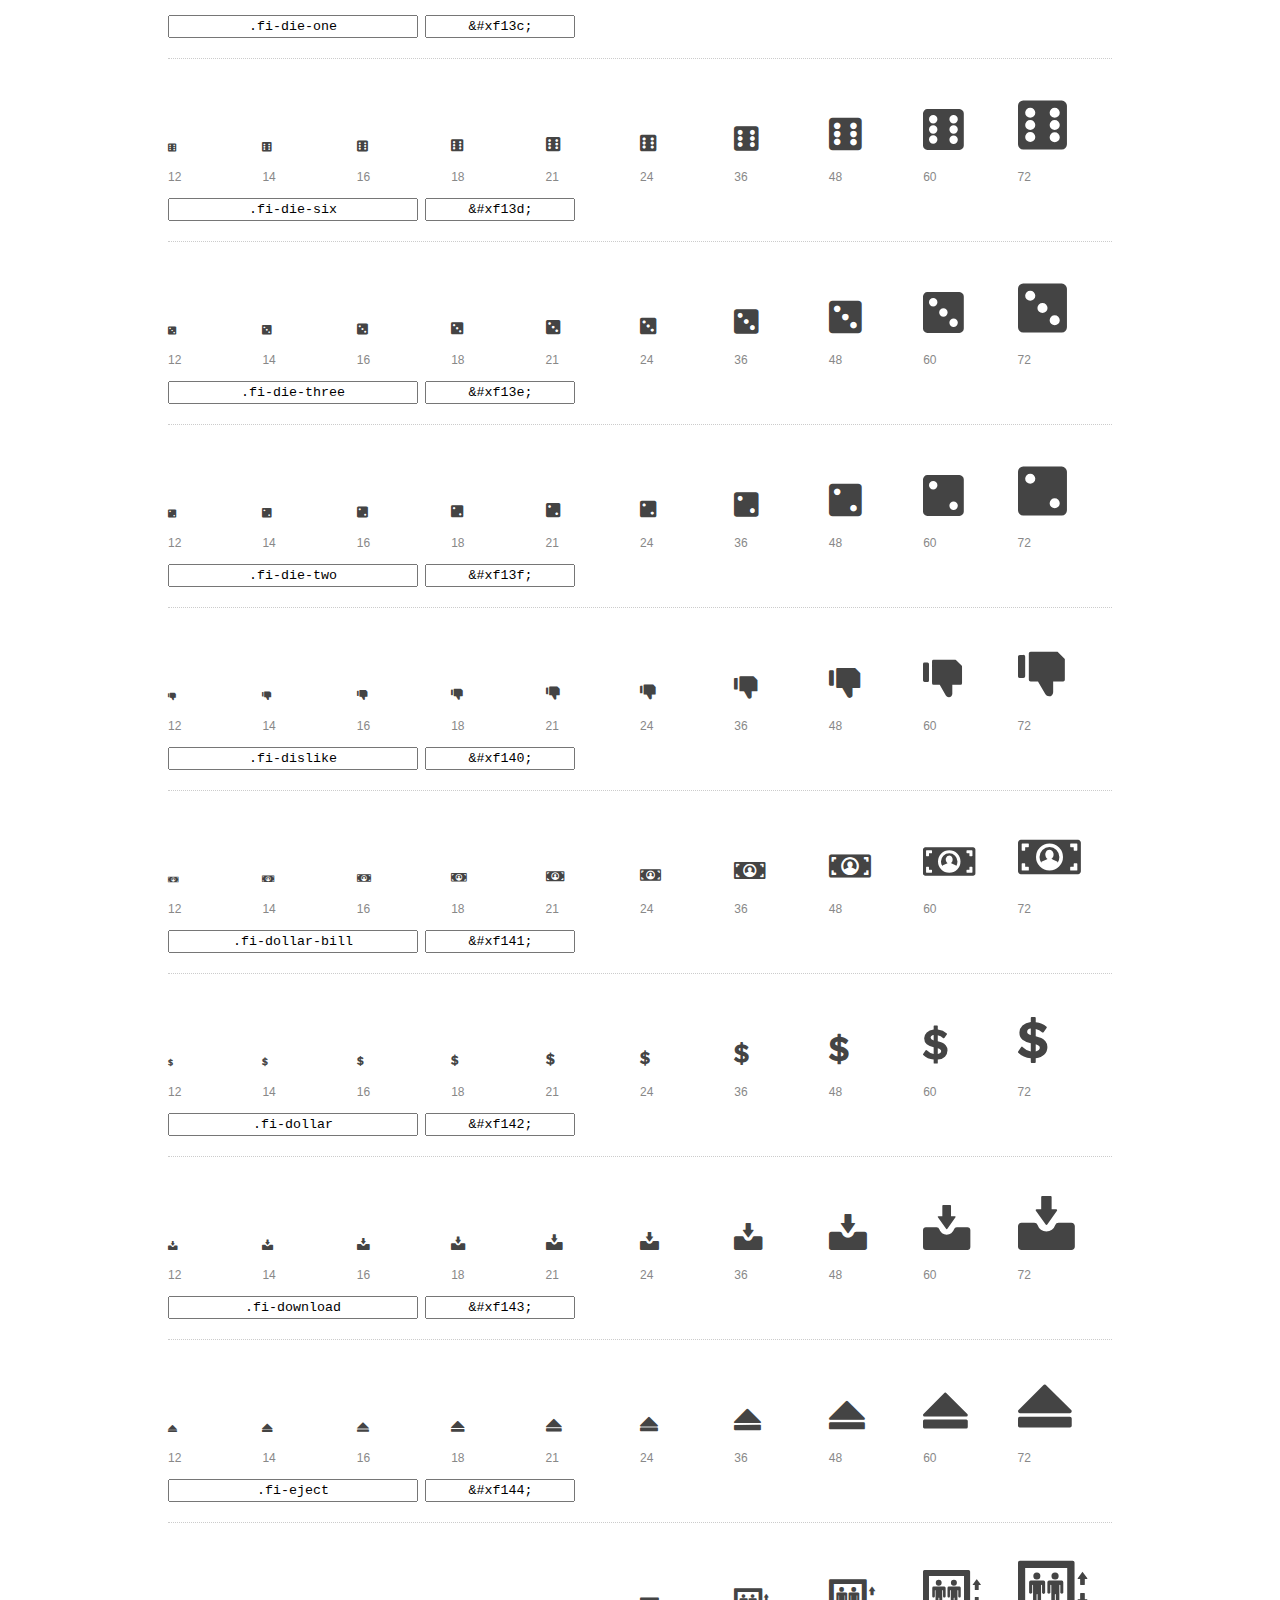
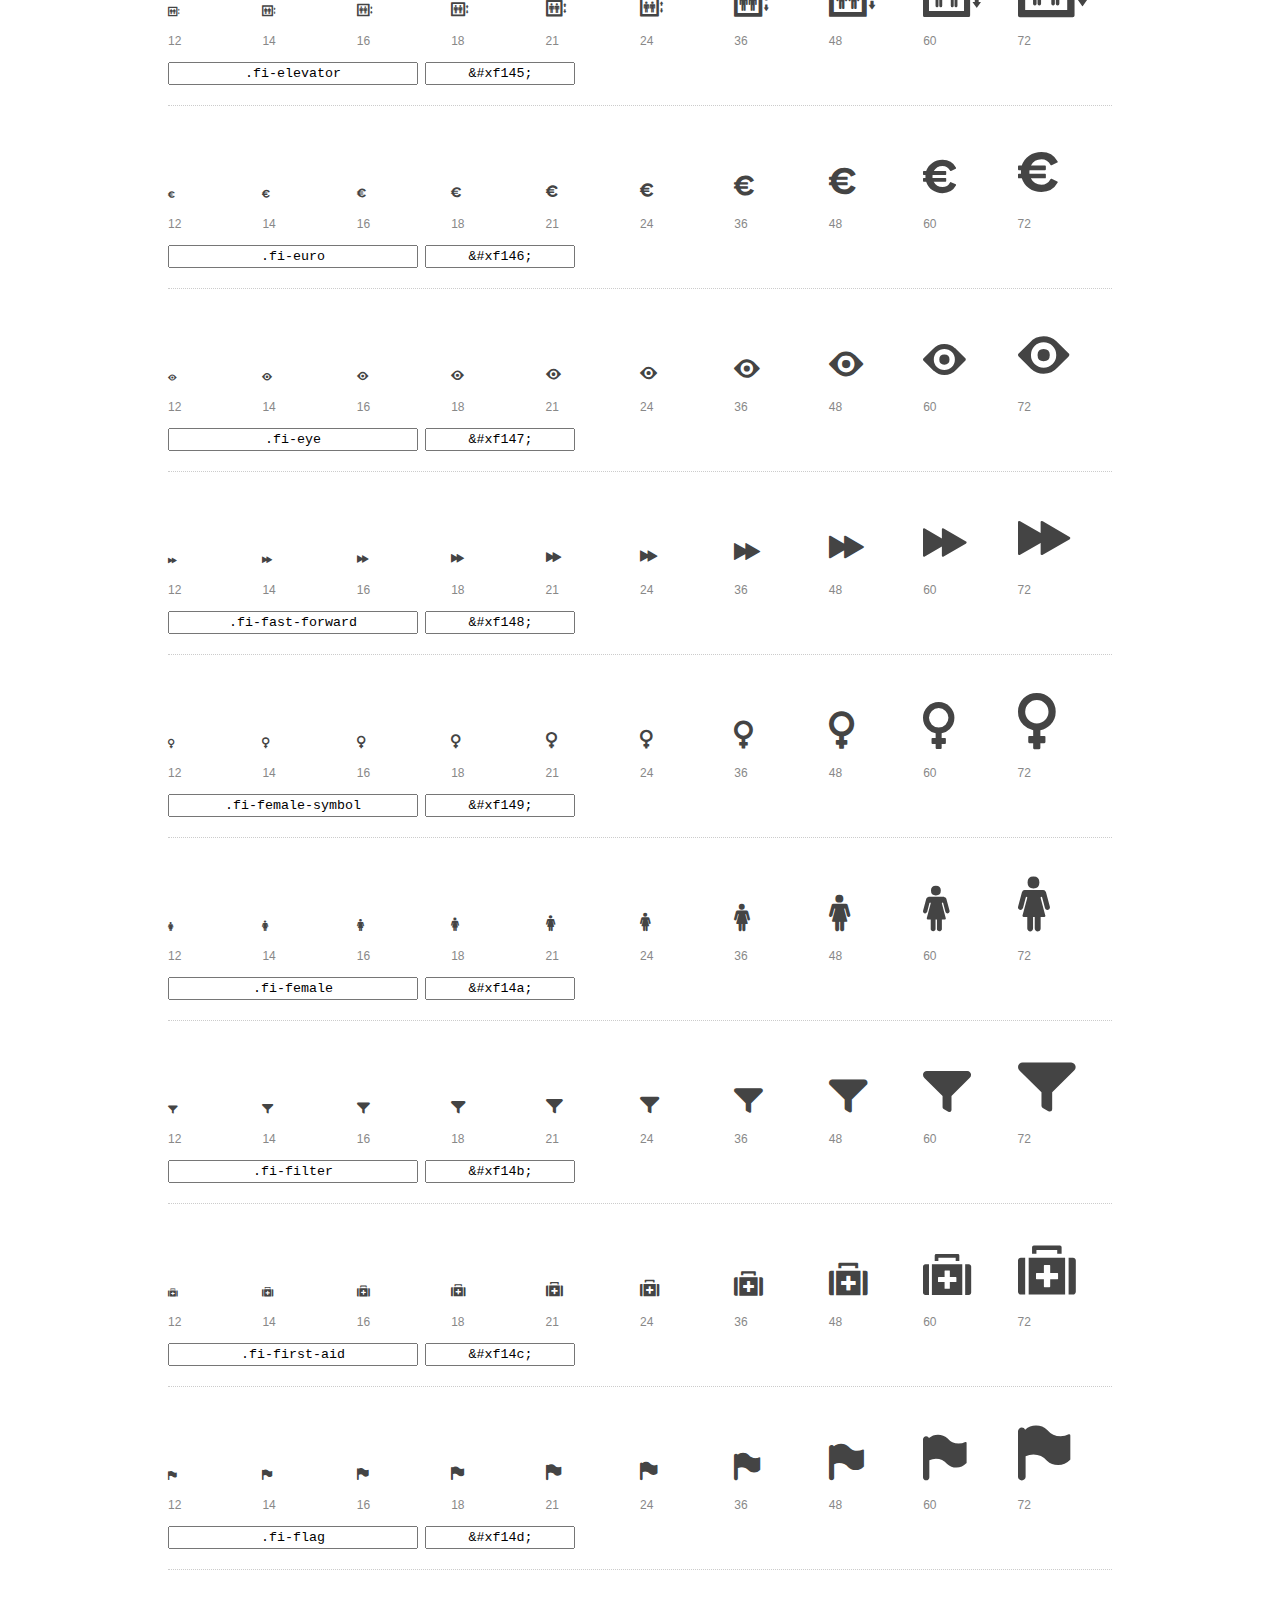
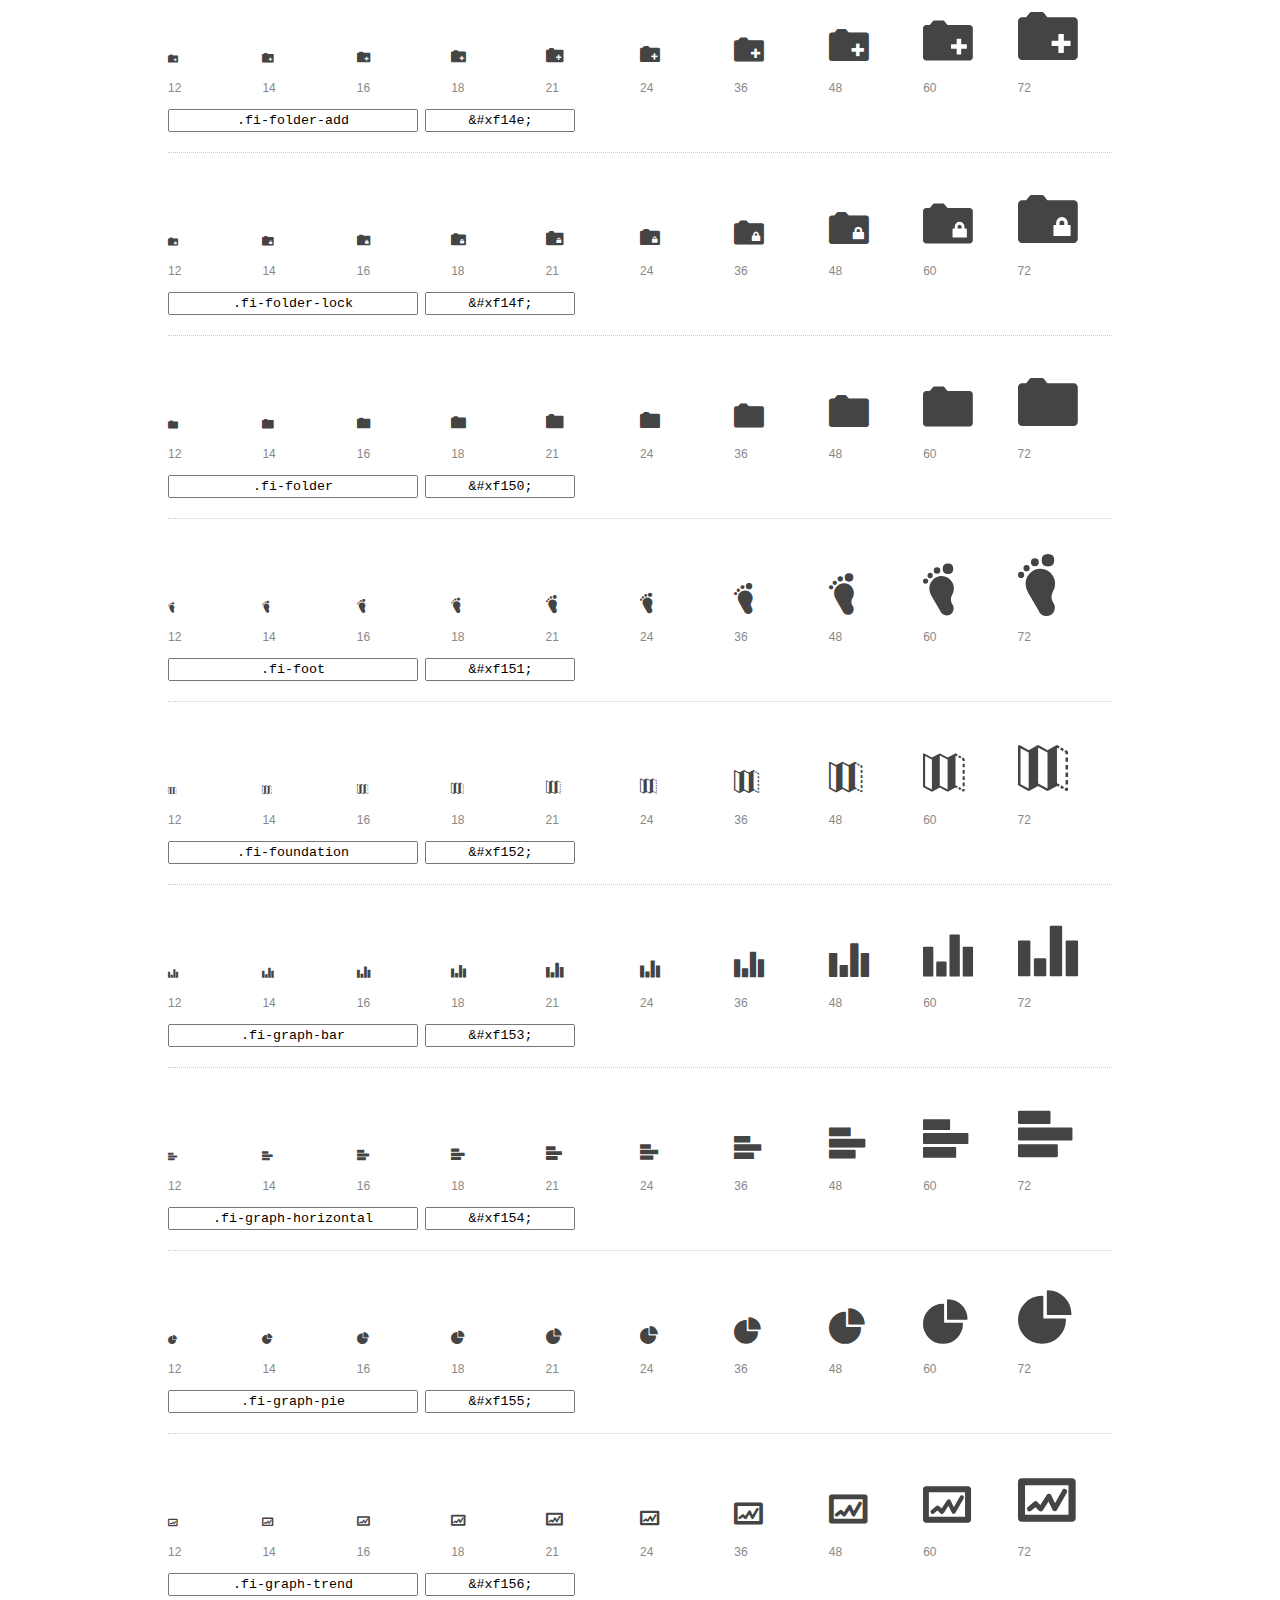
<file: Blog_de_gastronomia/foundation-icons/preview.html>
<!DOCTYPE html>
<html>
  <head>
    <title>Foundation Icons glyphs preview</title>
    <link rel="stylesheet" href="foundation-icons.css" />

    <style>
      * {
        -moz-box-sizing: border-box;
        -webkit-box-sizing: border-box;
        box-sizing: border-box;
        margin: 0;
        padding: 0;
      }

      body {
        background: #fff;
        color: #444;
        font: 16px/1.5 "Helvetica Neue", Helvetica, Arial, sans-serif;
      }

      a, 
      a:visited {
        color: #888;
        text-decoration: underline;
      }
      a:hover, 
      a:focus { color: #000; }

      h1 {
        border-bottom: 2px solid #ddd;
        color: #888;
        font-size: 36px;
        font-weight: 300;
        margin-bottom: 20px;
        padding: 20px 0;
      }

      .container {
        margin: 0 auto;
        min-width: 880px;
        padding: 0 40px;
        width: 80%;
      }

      .glyph {
        border-bottom: 1px dotted #ccc;
        padding: 10px 0 20px;
        margin-bottom: 20px;
      }

      .preview-glyphs { vertical-align: bottom; } 

      .preview-scale { 
        color: #888;
        font-size: 12px; 
        margin-top: 5px;
      }

      .step {
        display: inline-block;
        line-height: 1;
        width: 10%;
      }

      
      .size-12 { font-size: 12px; }
      
      .size-14 { font-size: 14px; }
      
      .size-16 { font-size: 16px; }
      
      .size-18 { font-size: 18px; }
      
      .size-21 { font-size: 21px; }
      
      .size-24 { font-size: 24px; }
      
      .size-36 { font-size: 36px; }
      
      .size-48 { font-size: 48px; }
      
      .size-60 { font-size: 60px; }
      
      .size-72 { font-size: 72px; }
      

      .usage { margin-top: 10px; }

      .usage input {
        font-family: monospace;
        margin-right: 3px;
        padding: 2px 5px;
        text-align: center;
      }

      .usage .point { width: 150px; }

      .usage .class { width: 250px; }

      .footer {
        color: #888;
        font-size: 12px;
        padding: 20px 0;
      }
    </style>

    <!--[if lte IE 8]><script src="http://html5shiv.googlecode.com/svn/trunk/html5.js"></script><![endif]-->
  </head>

  <body>
    <div class="container">
      <h1>Foundation Icons contains 283 glyphs:</h1> 

      
      <div class="glyph">
        <div class="preview-glyphs">
          <i class="step fi-address-book size-12"></i><i class="step fi-address-book size-14"></i><i class="step fi-address-book size-16"></i><i class="step fi-address-book size-18"></i><i class="step fi-address-book size-21"></i><i class="step fi-address-book size-24"></i><i class="step fi-address-book size-36"></i><i class="step fi-address-book size-48"></i><i class="step fi-address-book size-60"></i><i class="step fi-address-book size-72"></i>
        </div>
        <div class="preview-scale">
          <span class="step">12</span><span class="step">14</span><span class="step">16</span><span class="step">18</span><span class="step">21</span><span class="step">24</span><span class="step">36</span><span class="step">48</span><span class="step">60</span><span class="step">72</span> 
        </div>
        <div class="usage">
          <input class="class" type="text" readonly="readonly" onClick="this.select();" value=".fi-address-book" />
          <input class="point" type="text" readonly="readonly" onClick="this.select();" value="&amp;#xf100;" />
        </div>
      </div>
      
      <div class="glyph">
        <div class="preview-glyphs">
          <i class="step fi-alert size-12"></i><i class="step fi-alert size-14"></i><i class="step fi-alert size-16"></i><i class="step fi-alert size-18"></i><i class="step fi-alert size-21"></i><i class="step fi-alert size-24"></i><i class="step fi-alert size-36"></i><i class="step fi-alert size-48"></i><i class="step fi-alert size-60"></i><i class="step fi-alert size-72"></i>
        </div>
        <div class="preview-scale">
          <span class="step">12</span><span class="step">14</span><span class="step">16</span><span class="step">18</span><span class="step">21</span><span class="step">24</span><span class="step">36</span><span class="step">48</span><span class="step">60</span><span class="step">72</span> 
        </div>
        <div class="usage">
          <input class="class" type="text" readonly="readonly" onClick="this.select();" value=".fi-alert" />
          <input class="point" type="text" readonly="readonly" onClick="this.select();" value="&amp;#xf101;" />
        </div>
      </div>
      
      <div class="glyph">
        <div class="preview-glyphs">
          <i class="step fi-align-center size-12"></i><i class="step fi-align-center size-14"></i><i class="step fi-align-center size-16"></i><i class="step fi-align-center size-18"></i><i class="step fi-align-center size-21"></i><i class="step fi-align-center size-24"></i><i class="step fi-align-center size-36"></i><i class="step fi-align-center size-48"></i><i class="step fi-align-center size-60"></i><i class="step fi-align-center size-72"></i>
        </div>
        <div class="preview-scale">
          <span class="step">12</span><span class="step">14</span><span class="step">16</span><span class="step">18</span><span class="step">21</span><span class="step">24</span><span class="step">36</span><span class="step">48</span><span class="step">60</span><span class="step">72</span> 
        </div>
        <div class="usage">
          <input class="class" type="text" readonly="readonly" onClick="this.select();" value=".fi-align-center" />
          <input class="point" type="text" readonly="readonly" onClick="this.select();" value="&amp;#xf102;" />
        </div>
      </div>
      
      <div class="glyph">
        <div class="preview-glyphs">
          <i class="step fi-align-justify size-12"></i><i class="step fi-align-justify size-14"></i><i class="step fi-align-justify size-16"></i><i class="step fi-align-justify size-18"></i><i class="step fi-align-justify size-21"></i><i class="step fi-align-justify size-24"></i><i class="step fi-align-justify size-36"></i><i class="step fi-align-justify size-48"></i><i class="step fi-align-justify size-60"></i><i class="step fi-align-justify size-72"></i>
        </div>
        <div class="preview-scale">
          <span class="step">12</span><span class="step">14</span><span class="step">16</span><span class="step">18</span><span class="step">21</span><span class="step">24</span><span class="step">36</span><span class="step">48</span><span class="step">60</span><span class="step">72</span> 
        </div>
        <div class="usage">
          <input class="class" type="text" readonly="readonly" onClick="this.select();" value=".fi-align-justify" />
          <input class="point" type="text" readonly="readonly" onClick="this.select();" value="&amp;#xf103;" />
        </div>
      </div>
      
      <div class="glyph">
        <div class="preview-glyphs">
          <i class="step fi-align-left size-12"></i><i class="step fi-align-left size-14"></i><i class="step fi-align-left size-16"></i><i class="step fi-align-left size-18"></i><i class="step fi-align-left size-21"></i><i class="step fi-align-left size-24"></i><i class="step fi-align-left size-36"></i><i class="step fi-align-left size-48"></i><i class="step fi-align-left size-60"></i><i class="step fi-align-left size-72"></i>
        </div>
        <div class="preview-scale">
          <span class="step">12</span><span class="step">14</span><span class="step">16</span><span class="step">18</span><span class="step">21</span><span class="step">24</span><span class="step">36</span><span class="step">48</span><span class="step">60</span><span class="step">72</span> 
        </div>
        <div class="usage">
          <input class="class" type="text" readonly="readonly" onClick="this.select();" value=".fi-align-left" />
          <input class="point" type="text" readonly="readonly" onClick="this.select();" value="&amp;#xf104;" />
        </div>
      </div>
      
      <div class="glyph">
        <div class="preview-glyphs">
          <i class="step fi-align-right size-12"></i><i class="step fi-align-right size-14"></i><i class="step fi-align-right size-16"></i><i class="step fi-align-right size-18"></i><i class="step fi-align-right size-21"></i><i class="step fi-align-right size-24"></i><i class="step fi-align-right size-36"></i><i class="step fi-align-right size-48"></i><i class="step fi-align-right size-60"></i><i class="step fi-align-right size-72"></i>
        </div>
        <div class="preview-scale">
          <span class="step">12</span><span class="step">14</span><span class="step">16</span><span class="step">18</span><span class="step">21</span><span class="step">24</span><span class="step">36</span><span class="step">48</span><span class="step">60</span><span class="step">72</span> 
        </div>
        <div class="usage">
          <input class="class" type="text" readonly="readonly" onClick="this.select();" value=".fi-align-right" />
          <input class="point" type="text" readonly="readonly" onClick="this.select();" value="&amp;#xf105;" />
        </div>
      </div>
      
      <div class="glyph">
        <div class="preview-glyphs">
          <i class="step fi-anchor size-12"></i><i class="step fi-anchor size-14"></i><i class="step fi-anchor size-16"></i><i class="step fi-anchor size-18"></i><i class="step fi-anchor size-21"></i><i class="step fi-anchor size-24"></i><i class="step fi-anchor size-36"></i><i class="step fi-anchor size-48"></i><i class="step fi-anchor size-60"></i><i class="step fi-anchor size-72"></i>
        </div>
        <div class="preview-scale">
          <span class="step">12</span><span class="step">14</span><span class="step">16</span><span class="step">18</span><span class="step">21</span><span class="step">24</span><span class="step">36</span><span class="step">48</span><span class="step">60</span><span class="step">72</span> 
        </div>
        <div class="usage">
          <input class="class" type="text" readonly="readonly" onClick="this.select();" value=".fi-anchor" />
          <input class="point" type="text" readonly="readonly" onClick="this.select();" value="&amp;#xf106;" />
        </div>
      </div>
      
      <div class="glyph">
        <div class="preview-glyphs">
          <i class="step fi-annotate size-12"></i><i class="step fi-annotate size-14"></i><i class="step fi-annotate size-16"></i><i class="step fi-annotate size-18"></i><i class="step fi-annotate size-21"></i><i class="step fi-annotate size-24"></i><i class="step fi-annotate size-36"></i><i class="step fi-annotate size-48"></i><i class="step fi-annotate size-60"></i><i class="step fi-annotate size-72"></i>
        </div>
        <div class="preview-scale">
          <span class="step">12</span><span class="step">14</span><span class="step">16</span><span class="step">18</span><span class="step">21</span><span class="step">24</span><span class="step">36</span><span class="step">48</span><span class="step">60</span><span class="step">72</span> 
        </div>
        <div class="usage">
          <input class="class" type="text" readonly="readonly" onClick="this.select();" value=".fi-annotate" />
          <input class="point" type="text" readonly="readonly" onClick="this.select();" value="&amp;#xf107;" />
        </div>
      </div>
      
      <div class="glyph">
        <div class="preview-glyphs">
          <i class="step fi-archive size-12"></i><i class="step fi-archive size-14"></i><i class="step fi-archive size-16"></i><i class="step fi-archive size-18"></i><i class="step fi-archive size-21"></i><i class="step fi-archive size-24"></i><i class="step fi-archive size-36"></i><i class="step fi-archive size-48"></i><i class="step fi-archive size-60"></i><i class="step fi-archive size-72"></i>
        </div>
        <div class="preview-scale">
          <span class="step">12</span><span class="step">14</span><span class="step">16</span><span class="step">18</span><span class="step">21</span><span class="step">24</span><span class="step">36</span><span class="step">48</span><span class="step">60</span><span class="step">72</span> 
        </div>
        <div class="usage">
          <input class="class" type="text" readonly="readonly" onClick="this.select();" value=".fi-archive" />
          <input class="point" type="text" readonly="readonly" onClick="this.select();" value="&amp;#xf108;" />
        </div>
      </div>
      
      <div class="glyph">
        <div class="preview-glyphs">
          <i class="step fi-arrow-down size-12"></i><i class="step fi-arrow-down size-14"></i><i class="step fi-arrow-down size-16"></i><i class="step fi-arrow-down size-18"></i><i class="step fi-arrow-down size-21"></i><i class="step fi-arrow-down size-24"></i><i class="step fi-arrow-down size-36"></i><i class="step fi-arrow-down size-48"></i><i class="step fi-arrow-down size-60"></i><i class="step fi-arrow-down size-72"></i>
        </div>
        <div class="preview-scale">
          <span class="step">12</span><span class="step">14</span><span class="step">16</span><span class="step">18</span><span class="step">21</span><span class="step">24</span><span class="step">36</span><span class="step">48</span><span class="step">60</span><span class="step">72</span> 
        </div>
        <div class="usage">
          <input class="class" type="text" readonly="readonly" onClick="this.select();" value=".fi-arrow-down" />
          <input class="point" type="text" readonly="readonly" onClick="this.select();" value="&amp;#xf109;" />
        </div>
      </div>
      
      <div class="glyph">
        <div class="preview-glyphs">
          <i class="step fi-arrow-left size-12"></i><i class="step fi-arrow-left size-14"></i><i class="step fi-arrow-left size-16"></i><i class="step fi-arrow-left size-18"></i><i class="step fi-arrow-left size-21"></i><i class="step fi-arrow-left size-24"></i><i class="step fi-arrow-left size-36"></i><i class="step fi-arrow-left size-48"></i><i class="step fi-arrow-left size-60"></i><i class="step fi-arrow-left size-72"></i>
        </div>
        <div class="preview-scale">
          <span class="step">12</span><span class="step">14</span><span class="step">16</span><span class="step">18</span><span class="step">21</span><span class="step">24</span><span class="step">36</span><span class="step">48</span><span class="step">60</span><span class="step">72</span> 
        </div>
        <div class="usage">
          <input class="class" type="text" readonly="readonly" onClick="this.select();" value=".fi-arrow-left" />
          <input class="point" type="text" readonly="readonly" onClick="this.select();" value="&amp;#xf10a;" />
        </div>
      </div>
      
      <div class="glyph">
        <div class="preview-glyphs">
          <i class="step fi-arrow-right size-12"></i><i class="step fi-arrow-right size-14"></i><i class="step fi-arrow-right size-16"></i><i class="step fi-arrow-right size-18"></i><i class="step fi-arrow-right size-21"></i><i class="step fi-arrow-right size-24"></i><i class="step fi-arrow-right size-36"></i><i class="step fi-arrow-right size-48"></i><i class="step fi-arrow-right size-60"></i><i class="step fi-arrow-right size-72"></i>
        </div>
        <div class="preview-scale">
          <span class="step">12</span><span class="step">14</span><span class="step">16</span><span class="step">18</span><span class="step">21</span><span class="step">24</span><span class="step">36</span><span class="step">48</span><span class="step">60</span><span class="step">72</span> 
        </div>
        <div class="usage">
          <input class="class" type="text" readonly="readonly" onClick="this.select();" value=".fi-arrow-right" />
          <input class="point" type="text" readonly="readonly" onClick="this.select();" value="&amp;#xf10b;" />
        </div>
      </div>
      
      <div class="glyph">
        <div class="preview-glyphs">
          <i class="step fi-arrow-up size-12"></i><i class="step fi-arrow-up size-14"></i><i class="step fi-arrow-up size-16"></i><i class="step fi-arrow-up size-18"></i><i class="step fi-arrow-up size-21"></i><i class="step fi-arrow-up size-24"></i><i class="step fi-arrow-up size-36"></i><i class="step fi-arrow-up size-48"></i><i class="step fi-arrow-up size-60"></i><i class="step fi-arrow-up size-72"></i>
        </div>
        <div class="preview-scale">
          <span class="step">12</span><span class="step">14</span><span class="step">16</span><span class="step">18</span><span class="step">21</span><span class="step">24</span><span class="step">36</span><span class="step">48</span><span class="step">60</span><span class="step">72</span> 
        </div>
        <div class="usage">
          <input class="class" type="text" readonly="readonly" onClick="this.select();" value=".fi-arrow-up" />
          <input class="point" type="text" readonly="readonly" onClick="this.select();" value="&amp;#xf10c;" />
        </div>
      </div>
      
      <div class="glyph">
        <div class="preview-glyphs">
          <i class="step fi-arrows-compress size-12"></i><i class="step fi-arrows-compress size-14"></i><i class="step fi-arrows-compress size-16"></i><i class="step fi-arrows-compress size-18"></i><i class="step fi-arrows-compress size-21"></i><i class="step fi-arrows-compress size-24"></i><i class="step fi-arrows-compress size-36"></i><i class="step fi-arrows-compress size-48"></i><i class="step fi-arrows-compress size-60"></i><i class="step fi-arrows-compress size-72"></i>
        </div>
        <div class="preview-scale">
          <span class="step">12</span><span class="step">14</span><span class="step">16</span><span class="step">18</span><span class="step">21</span><span class="step">24</span><span class="step">36</span><span class="step">48</span><span class="step">60</span><span class="step">72</span> 
        </div>
        <div class="usage">
          <input class="class" type="text" readonly="readonly" onClick="this.select();" value=".fi-arrows-compress" />
          <input class="point" type="text" readonly="readonly" onClick="this.select();" value="&amp;#xf10d;" />
        </div>
      </div>
      
      <div class="glyph">
        <div class="preview-glyphs">
          <i class="step fi-arrows-expand size-12"></i><i class="step fi-arrows-expand size-14"></i><i class="step fi-arrows-expand size-16"></i><i class="step fi-arrows-expand size-18"></i><i class="step fi-arrows-expand size-21"></i><i class="step fi-arrows-expand size-24"></i><i class="step fi-arrows-expand size-36"></i><i class="step fi-arrows-expand size-48"></i><i class="step fi-arrows-expand size-60"></i><i class="step fi-arrows-expand size-72"></i>
        </div>
        <div class="preview-scale">
          <span class="step">12</span><span class="step">14</span><span class="step">16</span><span class="step">18</span><span class="step">21</span><span class="step">24</span><span class="step">36</span><span class="step">48</span><span class="step">60</span><span class="step">72</span> 
        </div>
        <div class="usage">
          <input class="class" type="text" readonly="readonly" onClick="this.select();" value=".fi-arrows-expand" />
          <input class="point" type="text" readonly="readonly" onClick="this.select();" value="&amp;#xf10e;" />
        </div>
      </div>
      
      <div class="glyph">
        <div class="preview-glyphs">
          <i class="step fi-arrows-in size-12"></i><i class="step fi-arrows-in size-14"></i><i class="step fi-arrows-in size-16"></i><i class="step fi-arrows-in size-18"></i><i class="step fi-arrows-in size-21"></i><i class="step fi-arrows-in size-24"></i><i class="step fi-arrows-in size-36"></i><i class="step fi-arrows-in size-48"></i><i class="step fi-arrows-in size-60"></i><i class="step fi-arrows-in size-72"></i>
        </div>
        <div class="preview-scale">
          <span class="step">12</span><span class="step">14</span><span class="step">16</span><span class="step">18</span><span class="step">21</span><span class="step">24</span><span class="step">36</span><span class="step">48</span><span class="step">60</span><span class="step">72</span> 
        </div>
        <div class="usage">
          <input class="class" type="text" readonly="readonly" onClick="this.select();" value=".fi-arrows-in" />
          <input class="point" type="text" readonly="readonly" onClick="this.select();" value="&amp;#xf10f;" />
        </div>
      </div>
      
      <div class="glyph">
        <div class="preview-glyphs">
          <i class="step fi-arrows-out size-12"></i><i class="step fi-arrows-out size-14"></i><i class="step fi-arrows-out size-16"></i><i class="step fi-arrows-out size-18"></i><i class="step fi-arrows-out size-21"></i><i class="step fi-arrows-out size-24"></i><i class="step fi-arrows-out size-36"></i><i class="step fi-arrows-out size-48"></i><i class="step fi-arrows-out size-60"></i><i class="step fi-arrows-out size-72"></i>
        </div>
        <div class="preview-scale">
          <span class="step">12</span><span class="step">14</span><span class="step">16</span><span class="step">18</span><span class="step">21</span><span class="step">24</span><span class="step">36</span><span class="step">48</span><span class="step">60</span><span class="step">72</span> 
        </div>
        <div class="usage">
          <input class="class" type="text" readonly="readonly" onClick="this.select();" value=".fi-arrows-out" />
          <input class="point" type="text" readonly="readonly" onClick="this.select();" value="&amp;#xf110;" />
        </div>
      </div>
      
      <div class="glyph">
        <div class="preview-glyphs">
          <i class="step fi-asl size-12"></i><i class="step fi-asl size-14"></i><i class="step fi-asl size-16"></i><i class="step fi-asl size-18"></i><i class="step fi-asl size-21"></i><i class="step fi-asl size-24"></i><i class="step fi-asl size-36"></i><i class="step fi-asl size-48"></i><i class="step fi-asl size-60"></i><i class="step fi-asl size-72"></i>
        </div>
        <div class="preview-scale">
          <span class="step">12</span><span class="step">14</span><span class="step">16</span><span class="step">18</span><span class="step">21</span><span class="step">24</span><span class="step">36</span><span class="step">48</span><span class="step">60</span><span class="step">72</span> 
        </div>
        <div class="usage">
          <input class="class" type="text" readonly="readonly" onClick="this.select();" value=".fi-asl" />
          <input class="point" type="text" readonly="readonly" onClick="this.select();" value="&amp;#xf111;" />
        </div>
      </div>
      
      <div class="glyph">
        <div class="preview-glyphs">
          <i class="step fi-asterisk size-12"></i><i class="step fi-asterisk size-14"></i><i class="step fi-asterisk size-16"></i><i class="step fi-asterisk size-18"></i><i class="step fi-asterisk size-21"></i><i class="step fi-asterisk size-24"></i><i class="step fi-asterisk size-36"></i><i class="step fi-asterisk size-48"></i><i class="step fi-asterisk size-60"></i><i class="step fi-asterisk size-72"></i>
        </div>
        <div class="preview-scale">
          <span class="step">12</span><span class="step">14</span><span class="step">16</span><span class="step">18</span><span class="step">21</span><span class="step">24</span><span class="step">36</span><span class="step">48</span><span class="step">60</span><span class="step">72</span> 
        </div>
        <div class="usage">
          <input class="class" type="text" readonly="readonly" onClick="this.select();" value=".fi-asterisk" />
          <input class="point" type="text" readonly="readonly" onClick="this.select();" value="&amp;#xf112;" />
        </div>
      </div>
      
      <div class="glyph">
        <div class="preview-glyphs">
          <i class="step fi-at-sign size-12"></i><i class="step fi-at-sign size-14"></i><i class="step fi-at-sign size-16"></i><i class="step fi-at-sign size-18"></i><i class="step fi-at-sign size-21"></i><i class="step fi-at-sign size-24"></i><i class="step fi-at-sign size-36"></i><i class="step fi-at-sign size-48"></i><i class="step fi-at-sign size-60"></i><i class="step fi-at-sign size-72"></i>
        </div>
        <div class="preview-scale">
          <span class="step">12</span><span class="step">14</span><span class="step">16</span><span class="step">18</span><span class="step">21</span><span class="step">24</span><span class="step">36</span><span class="step">48</span><span class="step">60</span><span class="step">72</span> 
        </div>
        <div class="usage">
          <input class="class" type="text" readonly="readonly" onClick="this.select();" value=".fi-at-sign" />
          <input class="point" type="text" readonly="readonly" onClick="this.select();" value="&amp;#xf113;" />
        </div>
      </div>
      
      <div class="glyph">
        <div class="preview-glyphs">
          <i class="step fi-background-color size-12"></i><i class="step fi-background-color size-14"></i><i class="step fi-background-color size-16"></i><i class="step fi-background-color size-18"></i><i class="step fi-background-color size-21"></i><i class="step fi-background-color size-24"></i><i class="step fi-background-color size-36"></i><i class="step fi-background-color size-48"></i><i class="step fi-background-color size-60"></i><i class="step fi-background-color size-72"></i>
        </div>
        <div class="preview-scale">
          <span class="step">12</span><span class="step">14</span><span class="step">16</span><span class="step">18</span><span class="step">21</span><span class="step">24</span><span class="step">36</span><span class="step">48</span><span class="step">60</span><span class="step">72</span> 
        </div>
        <div class="usage">
          <input class="class" type="text" readonly="readonly" onClick="this.select();" value=".fi-background-color" />
          <input class="point" type="text" readonly="readonly" onClick="this.select();" value="&amp;#xf114;" />
        </div>
      </div>
      
      <div class="glyph">
        <div class="preview-glyphs">
          <i class="step fi-battery-empty size-12"></i><i class="step fi-battery-empty size-14"></i><i class="step fi-battery-empty size-16"></i><i class="step fi-battery-empty size-18"></i><i class="step fi-battery-empty size-21"></i><i class="step fi-battery-empty size-24"></i><i class="step fi-battery-empty size-36"></i><i class="step fi-battery-empty size-48"></i><i class="step fi-battery-empty size-60"></i><i class="step fi-battery-empty size-72"></i>
        </div>
        <div class="preview-scale">
          <span class="step">12</span><span class="step">14</span><span class="step">16</span><span class="step">18</span><span class="step">21</span><span class="step">24</span><span class="step">36</span><span class="step">48</span><span class="step">60</span><span class="step">72</span> 
        </div>
        <div class="usage">
          <input class="class" type="text" readonly="readonly" onClick="this.select();" value=".fi-battery-empty" />
          <input class="point" type="text" readonly="readonly" onClick="this.select();" value="&amp;#xf115;" />
        </div>
      </div>
      
      <div class="glyph">
        <div class="preview-glyphs">
          <i class="step fi-battery-full size-12"></i><i class="step fi-battery-full size-14"></i><i class="step fi-battery-full size-16"></i><i class="step fi-battery-full size-18"></i><i class="step fi-battery-full size-21"></i><i class="step fi-battery-full size-24"></i><i class="step fi-battery-full size-36"></i><i class="step fi-battery-full size-48"></i><i class="step fi-battery-full size-60"></i><i class="step fi-battery-full size-72"></i>
        </div>
        <div class="preview-scale">
          <span class="step">12</span><span class="step">14</span><span class="step">16</span><span class="step">18</span><span class="step">21</span><span class="step">24</span><span class="step">36</span><span class="step">48</span><span class="step">60</span><span class="step">72</span> 
        </div>
        <div class="usage">
          <input class="class" type="text" readonly="readonly" onClick="this.select();" value=".fi-battery-full" />
          <input class="point" type="text" readonly="readonly" onClick="this.select();" value="&amp;#xf116;" />
        </div>
      </div>
      
      <div class="glyph">
        <div class="preview-glyphs">
          <i class="step fi-battery-half size-12"></i><i class="step fi-battery-half size-14"></i><i class="step fi-battery-half size-16"></i><i class="step fi-battery-half size-18"></i><i class="step fi-battery-half size-21"></i><i class="step fi-battery-half size-24"></i><i class="step fi-battery-half size-36"></i><i class="step fi-battery-half size-48"></i><i class="step fi-battery-half size-60"></i><i class="step fi-battery-half size-72"></i>
        </div>
        <div class="preview-scale">
          <span class="step">12</span><span class="step">14</span><span class="step">16</span><span class="step">18</span><span class="step">21</span><span class="step">24</span><span class="step">36</span><span class="step">48</span><span class="step">60</span><span class="step">72</span> 
        </div>
        <div class="usage">
          <input class="class" type="text" readonly="readonly" onClick="this.select();" value=".fi-battery-half" />
          <input class="point" type="text" readonly="readonly" onClick="this.select();" value="&amp;#xf117;" />
        </div>
      </div>
      
      <div class="glyph">
        <div class="preview-glyphs">
          <i class="step fi-bitcoin-circle size-12"></i><i class="step fi-bitcoin-circle size-14"></i><i class="step fi-bitcoin-circle size-16"></i><i class="step fi-bitcoin-circle size-18"></i><i class="step fi-bitcoin-circle size-21"></i><i class="step fi-bitcoin-circle size-24"></i><i class="step fi-bitcoin-circle size-36"></i><i class="step fi-bitcoin-circle size-48"></i><i class="step fi-bitcoin-circle size-60"></i><i class="step fi-bitcoin-circle size-72"></i>
        </div>
        <div class="preview-scale">
          <span class="step">12</span><span class="step">14</span><span class="step">16</span><span class="step">18</span><span class="step">21</span><span class="step">24</span><span class="step">36</span><span class="step">48</span><span class="step">60</span><span class="step">72</span> 
        </div>
        <div class="usage">
          <input class="class" type="text" readonly="readonly" onClick="this.select();" value=".fi-bitcoin-circle" />
          <input class="point" type="text" readonly="readonly" onClick="this.select();" value="&amp;#xf118;" />
        </div>
      </div>
      
      <div class="glyph">
        <div class="preview-glyphs">
          <i class="step fi-bitcoin size-12"></i><i class="step fi-bitcoin size-14"></i><i class="step fi-bitcoin size-16"></i><i class="step fi-bitcoin size-18"></i><i class="step fi-bitcoin size-21"></i><i class="step fi-bitcoin size-24"></i><i class="step fi-bitcoin size-36"></i><i class="step fi-bitcoin size-48"></i><i class="step fi-bitcoin size-60"></i><i class="step fi-bitcoin size-72"></i>
        </div>
        <div class="preview-scale">
          <span class="step">12</span><span class="step">14</span><span class="step">16</span><span class="step">18</span><span class="step">21</span><span class="step">24</span><span class="step">36</span><span class="step">48</span><span class="step">60</span><span class="step">72</span> 
        </div>
        <div class="usage">
          <input class="class" type="text" readonly="readonly" onClick="this.select();" value=".fi-bitcoin" />
          <input class="point" type="text" readonly="readonly" onClick="this.select();" value="&amp;#xf119;" />
        </div>
      </div>
      
      <div class="glyph">
        <div class="preview-glyphs">
          <i class="step fi-blind size-12"></i><i class="step fi-blind size-14"></i><i class="step fi-blind size-16"></i><i class="step fi-blind size-18"></i><i class="step fi-blind size-21"></i><i class="step fi-blind size-24"></i><i class="step fi-blind size-36"></i><i class="step fi-blind size-48"></i><i class="step fi-blind size-60"></i><i class="step fi-blind size-72"></i>
        </div>
        <div class="preview-scale">
          <span class="step">12</span><span class="step">14</span><span class="step">16</span><span class="step">18</span><span class="step">21</span><span class="step">24</span><span class="step">36</span><span class="step">48</span><span class="step">60</span><span class="step">72</span> 
        </div>
        <div class="usage">
          <input class="class" type="text" readonly="readonly" onClick="this.select();" value=".fi-blind" />
          <input class="point" type="text" readonly="readonly" onClick="this.select();" value="&amp;#xf11a;" />
        </div>
      </div>
      
      <div class="glyph">
        <div class="preview-glyphs">
          <i class="step fi-bluetooth size-12"></i><i class="step fi-bluetooth size-14"></i><i class="step fi-bluetooth size-16"></i><i class="step fi-bluetooth size-18"></i><i class="step fi-bluetooth size-21"></i><i class="step fi-bluetooth size-24"></i><i class="step fi-bluetooth size-36"></i><i class="step fi-bluetooth size-48"></i><i class="step fi-bluetooth size-60"></i><i class="step fi-bluetooth size-72"></i>
        </div>
        <div class="preview-scale">
          <span class="step">12</span><span class="step">14</span><span class="step">16</span><span class="step">18</span><span class="step">21</span><span class="step">24</span><span class="step">36</span><span class="step">48</span><span class="step">60</span><span class="step">72</span> 
        </div>
        <div class="usage">
          <input class="class" type="text" readonly="readonly" onClick="this.select();" value=".fi-bluetooth" />
          <input class="point" type="text" readonly="readonly" onClick="this.select();" value="&amp;#xf11b;" />
        </div>
      </div>
      
      <div class="glyph">
        <div class="preview-glyphs">
          <i class="step fi-bold size-12"></i><i class="step fi-bold size-14"></i><i class="step fi-bold size-16"></i><i class="step fi-bold size-18"></i><i class="step fi-bold size-21"></i><i class="step fi-bold size-24"></i><i class="step fi-bold size-36"></i><i class="step fi-bold size-48"></i><i class="step fi-bold size-60"></i><i class="step fi-bold size-72"></i>
        </div>
        <div class="preview-scale">
          <span class="step">12</span><span class="step">14</span><span class="step">16</span><span class="step">18</span><span class="step">21</span><span class="step">24</span><span class="step">36</span><span class="step">48</span><span class="step">60</span><span class="step">72</span> 
        </div>
        <div class="usage">
          <input class="class" type="text" readonly="readonly" onClick="this.select();" value=".fi-bold" />
          <input class="point" type="text" readonly="readonly" onClick="this.select();" value="&amp;#xf11c;" />
        </div>
      </div>
      
      <div class="glyph">
        <div class="preview-glyphs">
          <i class="step fi-book-bookmark size-12"></i><i class="step fi-book-bookmark size-14"></i><i class="step fi-book-bookmark size-16"></i><i class="step fi-book-bookmark size-18"></i><i class="step fi-book-bookmark size-21"></i><i class="step fi-book-bookmark size-24"></i><i class="step fi-book-bookmark size-36"></i><i class="step fi-book-bookmark size-48"></i><i class="step fi-book-bookmark size-60"></i><i class="step fi-book-bookmark size-72"></i>
        </div>
        <div class="preview-scale">
          <span class="step">12</span><span class="step">14</span><span class="step">16</span><span class="step">18</span><span class="step">21</span><span class="step">24</span><span class="step">36</span><span class="step">48</span><span class="step">60</span><span class="step">72</span> 
        </div>
        <div class="usage">
          <input class="class" type="text" readonly="readonly" onClick="this.select();" value=".fi-book-bookmark" />
          <input class="point" type="text" readonly="readonly" onClick="this.select();" value="&amp;#xf11d;" />
        </div>
      </div>
      
      <div class="glyph">
        <div class="preview-glyphs">
          <i class="step fi-book size-12"></i><i class="step fi-book size-14"></i><i class="step fi-book size-16"></i><i class="step fi-book size-18"></i><i class="step fi-book size-21"></i><i class="step fi-book size-24"></i><i class="step fi-book size-36"></i><i class="step fi-book size-48"></i><i class="step fi-book size-60"></i><i class="step fi-book size-72"></i>
        </div>
        <div class="preview-scale">
          <span class="step">12</span><span class="step">14</span><span class="step">16</span><span class="step">18</span><span class="step">21</span><span class="step">24</span><span class="step">36</span><span class="step">48</span><span class="step">60</span><span class="step">72</span> 
        </div>
        <div class="usage">
          <input class="class" type="text" readonly="readonly" onClick="this.select();" value=".fi-book" />
          <input class="point" type="text" readonly="readonly" onClick="this.select();" value="&amp;#xf11e;" />
        </div>
      </div>
      
      <div class="glyph">
        <div class="preview-glyphs">
          <i class="step fi-bookmark size-12"></i><i class="step fi-bookmark size-14"></i><i class="step fi-bookmark size-16"></i><i class="step fi-bookmark size-18"></i><i class="step fi-bookmark size-21"></i><i class="step fi-bookmark size-24"></i><i class="step fi-bookmark size-36"></i><i class="step fi-bookmark size-48"></i><i class="step fi-bookmark size-60"></i><i class="step fi-bookmark size-72"></i>
        </div>
        <div class="preview-scale">
          <span class="step">12</span><span class="step">14</span><span class="step">16</span><span class="step">18</span><span class="step">21</span><span class="step">24</span><span class="step">36</span><span class="step">48</span><span class="step">60</span><span class="step">72</span> 
        </div>
        <div class="usage">
          <input class="class" type="text" readonly="readonly" onClick="this.select();" value=".fi-bookmark" />
          <input class="point" type="text" readonly="readonly" onClick="this.select();" value="&amp;#xf11f;" />
        </div>
      </div>
      
      <div class="glyph">
        <div class="preview-glyphs">
          <i class="step fi-braille size-12"></i><i class="step fi-braille size-14"></i><i class="step fi-braille size-16"></i><i class="step fi-braille size-18"></i><i class="step fi-braille size-21"></i><i class="step fi-braille size-24"></i><i class="step fi-braille size-36"></i><i class="step fi-braille size-48"></i><i class="step fi-braille size-60"></i><i class="step fi-braille size-72"></i>
        </div>
        <div class="preview-scale">
          <span class="step">12</span><span class="step">14</span><span class="step">16</span><span class="step">18</span><span class="step">21</span><span class="step">24</span><span class="step">36</span><span class="step">48</span><span class="step">60</span><span class="step">72</span> 
        </div>
        <div class="usage">
          <input class="class" type="text" readonly="readonly" onClick="this.select();" value=".fi-braille" />
          <input class="point" type="text" readonly="readonly" onClick="this.select();" value="&amp;#xf120;" />
        </div>
      </div>
      
      <div class="glyph">
        <div class="preview-glyphs">
          <i class="step fi-burst-new size-12"></i><i class="step fi-burst-new size-14"></i><i class="step fi-burst-new size-16"></i><i class="step fi-burst-new size-18"></i><i class="step fi-burst-new size-21"></i><i class="step fi-burst-new size-24"></i><i class="step fi-burst-new size-36"></i><i class="step fi-burst-new size-48"></i><i class="step fi-burst-new size-60"></i><i class="step fi-burst-new size-72"></i>
        </div>
        <div class="preview-scale">
          <span class="step">12</span><span class="step">14</span><span class="step">16</span><span class="step">18</span><span class="step">21</span><span class="step">24</span><span class="step">36</span><span class="step">48</span><span class="step">60</span><span class="step">72</span> 
        </div>
        <div class="usage">
          <input class="class" type="text" readonly="readonly" onClick="this.select();" value=".fi-burst-new" />
          <input class="point" type="text" readonly="readonly" onClick="this.select();" value="&amp;#xf121;" />
        </div>
      </div>
      
      <div class="glyph">
        <div class="preview-glyphs">
          <i class="step fi-burst-sale size-12"></i><i class="step fi-burst-sale size-14"></i><i class="step fi-burst-sale size-16"></i><i class="step fi-burst-sale size-18"></i><i class="step fi-burst-sale size-21"></i><i class="step fi-burst-sale size-24"></i><i class="step fi-burst-sale size-36"></i><i class="step fi-burst-sale size-48"></i><i class="step fi-burst-sale size-60"></i><i class="step fi-burst-sale size-72"></i>
        </div>
        <div class="preview-scale">
          <span class="step">12</span><span class="step">14</span><span class="step">16</span><span class="step">18</span><span class="step">21</span><span class="step">24</span><span class="step">36</span><span class="step">48</span><span class="step">60</span><span class="step">72</span> 
        </div>
        <div class="usage">
          <input class="class" type="text" readonly="readonly" onClick="this.select();" value=".fi-burst-sale" />
          <input class="point" type="text" readonly="readonly" onClick="this.select();" value="&amp;#xf122;" />
        </div>
      </div>
      
      <div class="glyph">
        <div class="preview-glyphs">
          <i class="step fi-burst size-12"></i><i class="step fi-burst size-14"></i><i class="step fi-burst size-16"></i><i class="step fi-burst size-18"></i><i class="step fi-burst size-21"></i><i class="step fi-burst size-24"></i><i class="step fi-burst size-36"></i><i class="step fi-burst size-48"></i><i class="step fi-burst size-60"></i><i class="step fi-burst size-72"></i>
        </div>
        <div class="preview-scale">
          <span class="step">12</span><span class="step">14</span><span class="step">16</span><span class="step">18</span><span class="step">21</span><span class="step">24</span><span class="step">36</span><span class="step">48</span><span class="step">60</span><span class="step">72</span> 
        </div>
        <div class="usage">
          <input class="class" type="text" readonly="readonly" onClick="this.select();" value=".fi-burst" />
          <input class="point" type="text" readonly="readonly" onClick="this.select();" value="&amp;#xf123;" />
        </div>
      </div>
      
      <div class="glyph">
        <div class="preview-glyphs">
          <i class="step fi-calendar size-12"></i><i class="step fi-calendar size-14"></i><i class="step fi-calendar size-16"></i><i class="step fi-calendar size-18"></i><i class="step fi-calendar size-21"></i><i class="step fi-calendar size-24"></i><i class="step fi-calendar size-36"></i><i class="step fi-calendar size-48"></i><i class="step fi-calendar size-60"></i><i class="step fi-calendar size-72"></i>
        </div>
        <div class="preview-scale">
          <span class="step">12</span><span class="step">14</span><span class="step">16</span><span class="step">18</span><span class="step">21</span><span class="step">24</span><span class="step">36</span><span class="step">48</span><span class="step">60</span><span class="step">72</span> 
        </div>
        <div class="usage">
          <input class="class" type="text" readonly="readonly" onClick="this.select();" value=".fi-calendar" />
          <input class="point" type="text" readonly="readonly" onClick="this.select();" value="&amp;#xf124;" />
        </div>
      </div>
      
      <div class="glyph">
        <div class="preview-glyphs">
          <i class="step fi-camera size-12"></i><i class="step fi-camera size-14"></i><i class="step fi-camera size-16"></i><i class="step fi-camera size-18"></i><i class="step fi-camera size-21"></i><i class="step fi-camera size-24"></i><i class="step fi-camera size-36"></i><i class="step fi-camera size-48"></i><i class="step fi-camera size-60"></i><i class="step fi-camera size-72"></i>
        </div>
        <div class="preview-scale">
          <span class="step">12</span><span class="step">14</span><span class="step">16</span><span class="step">18</span><span class="step">21</span><span class="step">24</span><span class="step">36</span><span class="step">48</span><span class="step">60</span><span class="step">72</span> 
        </div>
        <div class="usage">
          <input class="class" type="text" readonly="readonly" onClick="this.select();" value=".fi-camera" />
          <input class="point" type="text" readonly="readonly" onClick="this.select();" value="&amp;#xf125;" />
        </div>
      </div>
      
      <div class="glyph">
        <div class="preview-glyphs">
          <i class="step fi-check size-12"></i><i class="step fi-check size-14"></i><i class="step fi-check size-16"></i><i class="step fi-check size-18"></i><i class="step fi-check size-21"></i><i class="step fi-check size-24"></i><i class="step fi-check size-36"></i><i class="step fi-check size-48"></i><i class="step fi-check size-60"></i><i class="step fi-check size-72"></i>
        </div>
        <div class="preview-scale">
          <span class="step">12</span><span class="step">14</span><span class="step">16</span><span class="step">18</span><span class="step">21</span><span class="step">24</span><span class="step">36</span><span class="step">48</span><span class="step">60</span><span class="step">72</span> 
        </div>
        <div class="usage">
          <input class="class" type="text" readonly="readonly" onClick="this.select();" value=".fi-check" />
          <input class="point" type="text" readonly="readonly" onClick="this.select();" value="&amp;#xf126;" />
        </div>
      </div>
      
      <div class="glyph">
        <div class="preview-glyphs">
          <i class="step fi-checkbox size-12"></i><i class="step fi-checkbox size-14"></i><i class="step fi-checkbox size-16"></i><i class="step fi-checkbox size-18"></i><i class="step fi-checkbox size-21"></i><i class="step fi-checkbox size-24"></i><i class="step fi-checkbox size-36"></i><i class="step fi-checkbox size-48"></i><i class="step fi-checkbox size-60"></i><i class="step fi-checkbox size-72"></i>
        </div>
        <div class="preview-scale">
          <span class="step">12</span><span class="step">14</span><span class="step">16</span><span class="step">18</span><span class="step">21</span><span class="step">24</span><span class="step">36</span><span class="step">48</span><span class="step">60</span><span class="step">72</span> 
        </div>
        <div class="usage">
          <input class="class" type="text" readonly="readonly" onClick="this.select();" value=".fi-checkbox" />
          <input class="point" type="text" readonly="readonly" onClick="this.select();" value="&amp;#xf127;" />
        </div>
      </div>
      
      <div class="glyph">
        <div class="preview-glyphs">
          <i class="step fi-clipboard-notes size-12"></i><i class="step fi-clipboard-notes size-14"></i><i class="step fi-clipboard-notes size-16"></i><i class="step fi-clipboard-notes size-18"></i><i class="step fi-clipboard-notes size-21"></i><i class="step fi-clipboard-notes size-24"></i><i class="step fi-clipboard-notes size-36"></i><i class="step fi-clipboard-notes size-48"></i><i class="step fi-clipboard-notes size-60"></i><i class="step fi-clipboard-notes size-72"></i>
        </div>
        <div class="preview-scale">
          <span class="step">12</span><span class="step">14</span><span class="step">16</span><span class="step">18</span><span class="step">21</span><span class="step">24</span><span class="step">36</span><span class="step">48</span><span class="step">60</span><span class="step">72</span> 
        </div>
        <div class="usage">
          <input class="class" type="text" readonly="readonly" onClick="this.select();" value=".fi-clipboard-notes" />
          <input class="point" type="text" readonly="readonly" onClick="this.select();" value="&amp;#xf128;" />
        </div>
      </div>
      
      <div class="glyph">
        <div class="preview-glyphs">
          <i class="step fi-clipboard-pencil size-12"></i><i class="step fi-clipboard-pencil size-14"></i><i class="step fi-clipboard-pencil size-16"></i><i class="step fi-clipboard-pencil size-18"></i><i class="step fi-clipboard-pencil size-21"></i><i class="step fi-clipboard-pencil size-24"></i><i class="step fi-clipboard-pencil size-36"></i><i class="step fi-clipboard-pencil size-48"></i><i class="step fi-clipboard-pencil size-60"></i><i class="step fi-clipboard-pencil size-72"></i>
        </div>
        <div class="preview-scale">
          <span class="step">12</span><span class="step">14</span><span class="step">16</span><span class="step">18</span><span class="step">21</span><span class="step">24</span><span class="step">36</span><span class="step">48</span><span class="step">60</span><span class="step">72</span> 
        </div>
        <div class="usage">
          <input class="class" type="text" readonly="readonly" onClick="this.select();" value=".fi-clipboard-pencil" />
          <input class="point" type="text" readonly="readonly" onClick="this.select();" value="&amp;#xf129;" />
        </div>
      </div>
      
      <div class="glyph">
        <div class="preview-glyphs">
          <i class="step fi-clipboard size-12"></i><i class="step fi-clipboard size-14"></i><i class="step fi-clipboard size-16"></i><i class="step fi-clipboard size-18"></i><i class="step fi-clipboard size-21"></i><i class="step fi-clipboard size-24"></i><i class="step fi-clipboard size-36"></i><i class="step fi-clipboard size-48"></i><i class="step fi-clipboard size-60"></i><i class="step fi-clipboard size-72"></i>
        </div>
        <div class="preview-scale">
          <span class="step">12</span><span class="step">14</span><span class="step">16</span><span class="step">18</span><span class="step">21</span><span class="step">24</span><span class="step">36</span><span class="step">48</span><span class="step">60</span><span class="step">72</span> 
        </div>
        <div class="usage">
          <input class="class" type="text" readonly="readonly" onClick="this.select();" value=".fi-clipboard" />
          <input class="point" type="text" readonly="readonly" onClick="this.select();" value="&amp;#xf12a;" />
        </div>
      </div>
      
      <div class="glyph">
        <div class="preview-glyphs">
          <i class="step fi-clock size-12"></i><i class="step fi-clock size-14"></i><i class="step fi-clock size-16"></i><i class="step fi-clock size-18"></i><i class="step fi-clock size-21"></i><i class="step fi-clock size-24"></i><i class="step fi-clock size-36"></i><i class="step fi-clock size-48"></i><i class="step fi-clock size-60"></i><i class="step fi-clock size-72"></i>
        </div>
        <div class="preview-scale">
          <span class="step">12</span><span class="step">14</span><span class="step">16</span><span class="step">18</span><span class="step">21</span><span class="step">24</span><span class="step">36</span><span class="step">48</span><span class="step">60</span><span class="step">72</span> 
        </div>
        <div class="usage">
          <input class="class" type="text" readonly="readonly" onClick="this.select();" value=".fi-clock" />
          <input class="point" type="text" readonly="readonly" onClick="this.select();" value="&amp;#xf12b;" />
        </div>
      </div>
      
      <div class="glyph">
        <div class="preview-glyphs">
          <i class="step fi-closed-caption size-12"></i><i class="step fi-closed-caption size-14"></i><i class="step fi-closed-caption size-16"></i><i class="step fi-closed-caption size-18"></i><i class="step fi-closed-caption size-21"></i><i class="step fi-closed-caption size-24"></i><i class="step fi-closed-caption size-36"></i><i class="step fi-closed-caption size-48"></i><i class="step fi-closed-caption size-60"></i><i class="step fi-closed-caption size-72"></i>
        </div>
        <div class="preview-scale">
          <span class="step">12</span><span class="step">14</span><span class="step">16</span><span class="step">18</span><span class="step">21</span><span class="step">24</span><span class="step">36</span><span class="step">48</span><span class="step">60</span><span class="step">72</span> 
        </div>
        <div class="usage">
          <input class="class" type="text" readonly="readonly" onClick="this.select();" value=".fi-closed-caption" />
          <input class="point" type="text" readonly="readonly" onClick="this.select();" value="&amp;#xf12c;" />
        </div>
      </div>
      
      <div class="glyph">
        <div class="preview-glyphs">
          <i class="step fi-cloud size-12"></i><i class="step fi-cloud size-14"></i><i class="step fi-cloud size-16"></i><i class="step fi-cloud size-18"></i><i class="step fi-cloud size-21"></i><i class="step fi-cloud size-24"></i><i class="step fi-cloud size-36"></i><i class="step fi-cloud size-48"></i><i class="step fi-cloud size-60"></i><i class="step fi-cloud size-72"></i>
        </div>
        <div class="preview-scale">
          <span class="step">12</span><span class="step">14</span><span class="step">16</span><span class="step">18</span><span class="step">21</span><span class="step">24</span><span class="step">36</span><span class="step">48</span><span class="step">60</span><span class="step">72</span> 
        </div>
        <div class="usage">
          <input class="class" type="text" readonly="readonly" onClick="this.select();" value=".fi-cloud" />
          <input class="point" type="text" readonly="readonly" onClick="this.select();" value="&amp;#xf12d;" />
        </div>
      </div>
      
      <div class="glyph">
        <div class="preview-glyphs">
          <i class="step fi-comment-minus size-12"></i><i class="step fi-comment-minus size-14"></i><i class="step fi-comment-minus size-16"></i><i class="step fi-comment-minus size-18"></i><i class="step fi-comment-minus size-21"></i><i class="step fi-comment-minus size-24"></i><i class="step fi-comment-minus size-36"></i><i class="step fi-comment-minus size-48"></i><i class="step fi-comment-minus size-60"></i><i class="step fi-comment-minus size-72"></i>
        </div>
        <div class="preview-scale">
          <span class="step">12</span><span class="step">14</span><span class="step">16</span><span class="step">18</span><span class="step">21</span><span class="step">24</span><span class="step">36</span><span class="step">48</span><span class="step">60</span><span class="step">72</span> 
        </div>
        <div class="usage">
          <input class="class" type="text" readonly="readonly" onClick="this.select();" value=".fi-comment-minus" />
          <input class="point" type="text" readonly="readonly" onClick="this.select();" value="&amp;#xf12e;" />
        </div>
      </div>
      
      <div class="glyph">
        <div class="preview-glyphs">
          <i class="step fi-comment-quotes size-12"></i><i class="step fi-comment-quotes size-14"></i><i class="step fi-comment-quotes size-16"></i><i class="step fi-comment-quotes size-18"></i><i class="step fi-comment-quotes size-21"></i><i class="step fi-comment-quotes size-24"></i><i class="step fi-comment-quotes size-36"></i><i class="step fi-comment-quotes size-48"></i><i class="step fi-comment-quotes size-60"></i><i class="step fi-comment-quotes size-72"></i>
        </div>
        <div class="preview-scale">
          <span class="step">12</span><span class="step">14</span><span class="step">16</span><span class="step">18</span><span class="step">21</span><span class="step">24</span><span class="step">36</span><span class="step">48</span><span class="step">60</span><span class="step">72</span> 
        </div>
        <div class="usage">
          <input class="class" type="text" readonly="readonly" onClick="this.select();" value=".fi-comment-quotes" />
          <input class="point" type="text" readonly="readonly" onClick="this.select();" value="&amp;#xf12f;" />
        </div>
      </div>
      
      <div class="glyph">
        <div class="preview-glyphs">
          <i class="step fi-comment-video size-12"></i><i class="step fi-comment-video size-14"></i><i class="step fi-comment-video size-16"></i><i class="step fi-comment-video size-18"></i><i class="step fi-comment-video size-21"></i><i class="step fi-comment-video size-24"></i><i class="step fi-comment-video size-36"></i><i class="step fi-comment-video size-48"></i><i class="step fi-comment-video size-60"></i><i class="step fi-comment-video size-72"></i>
        </div>
        <div class="preview-scale">
          <span class="step">12</span><span class="step">14</span><span class="step">16</span><span class="step">18</span><span class="step">21</span><span class="step">24</span><span class="step">36</span><span class="step">48</span><span class="step">60</span><span class="step">72</span> 
        </div>
        <div class="usage">
          <input class="class" type="text" readonly="readonly" onClick="this.select();" value=".fi-comment-video" />
          <input class="point" type="text" readonly="readonly" onClick="this.select();" value="&amp;#xf130;" />
        </div>
      </div>
      
      <div class="glyph">
        <div class="preview-glyphs">
          <i class="step fi-comment size-12"></i><i class="step fi-comment size-14"></i><i class="step fi-comment size-16"></i><i class="step fi-comment size-18"></i><i class="step fi-comment size-21"></i><i class="step fi-comment size-24"></i><i class="step fi-comment size-36"></i><i class="step fi-comment size-48"></i><i class="step fi-comment size-60"></i><i class="step fi-comment size-72"></i>
        </div>
        <div class="preview-scale">
          <span class="step">12</span><span class="step">14</span><span class="step">16</span><span class="step">18</span><span class="step">21</span><span class="step">24</span><span class="step">36</span><span class="step">48</span><span class="step">60</span><span class="step">72</span> 
        </div>
        <div class="usage">
          <input class="class" type="text" readonly="readonly" onClick="this.select();" value=".fi-comment" />
          <input class="point" type="text" readonly="readonly" onClick="this.select();" value="&amp;#xf131;" />
        </div>
      </div>
      
      <div class="glyph">
        <div class="preview-glyphs">
          <i class="step fi-comments size-12"></i><i class="step fi-comments size-14"></i><i class="step fi-comments size-16"></i><i class="step fi-comments size-18"></i><i class="step fi-comments size-21"></i><i class="step fi-comments size-24"></i><i class="step fi-comments size-36"></i><i class="step fi-comments size-48"></i><i class="step fi-comments size-60"></i><i class="step fi-comments size-72"></i>
        </div>
        <div class="preview-scale">
          <span class="step">12</span><span class="step">14</span><span class="step">16</span><span class="step">18</span><span class="step">21</span><span class="step">24</span><span class="step">36</span><span class="step">48</span><span class="step">60</span><span class="step">72</span> 
        </div>
        <div class="usage">
          <input class="class" type="text" readonly="readonly" onClick="this.select();" value=".fi-comments" />
          <input class="point" type="text" readonly="readonly" onClick="this.select();" value="&amp;#xf132;" />
        </div>
      </div>
      
      <div class="glyph">
        <div class="preview-glyphs">
          <i class="step fi-compass size-12"></i><i class="step fi-compass size-14"></i><i class="step fi-compass size-16"></i><i class="step fi-compass size-18"></i><i class="step fi-compass size-21"></i><i class="step fi-compass size-24"></i><i class="step fi-compass size-36"></i><i class="step fi-compass size-48"></i><i class="step fi-compass size-60"></i><i class="step fi-compass size-72"></i>
        </div>
        <div class="preview-scale">
          <span class="step">12</span><span class="step">14</span><span class="step">16</span><span class="step">18</span><span class="step">21</span><span class="step">24</span><span class="step">36</span><span class="step">48</span><span class="step">60</span><span class="step">72</span> 
        </div>
        <div class="usage">
          <input class="class" type="text" readonly="readonly" onClick="this.select();" value=".fi-compass" />
          <input class="point" type="text" readonly="readonly" onClick="this.select();" value="&amp;#xf133;" />
        </div>
      </div>
      
      <div class="glyph">
        <div class="preview-glyphs">
          <i class="step fi-contrast size-12"></i><i class="step fi-contrast size-14"></i><i class="step fi-contrast size-16"></i><i class="step fi-contrast size-18"></i><i class="step fi-contrast size-21"></i><i class="step fi-contrast size-24"></i><i class="step fi-contrast size-36"></i><i class="step fi-contrast size-48"></i><i class="step fi-contrast size-60"></i><i class="step fi-contrast size-72"></i>
        </div>
        <div class="preview-scale">
          <span class="step">12</span><span class="step">14</span><span class="step">16</span><span class="step">18</span><span class="step">21</span><span class="step">24</span><span class="step">36</span><span class="step">48</span><span class="step">60</span><span class="step">72</span> 
        </div>
        <div class="usage">
          <input class="class" type="text" readonly="readonly" onClick="this.select();" value=".fi-contrast" />
          <input class="point" type="text" readonly="readonly" onClick="this.select();" value="&amp;#xf134;" />
        </div>
      </div>
      
      <div class="glyph">
        <div class="preview-glyphs">
          <i class="step fi-credit-card size-12"></i><i class="step fi-credit-card size-14"></i><i class="step fi-credit-card size-16"></i><i class="step fi-credit-card size-18"></i><i class="step fi-credit-card size-21"></i><i class="step fi-credit-card size-24"></i><i class="step fi-credit-card size-36"></i><i class="step fi-credit-card size-48"></i><i class="step fi-credit-card size-60"></i><i class="step fi-credit-card size-72"></i>
        </div>
        <div class="preview-scale">
          <span class="step">12</span><span class="step">14</span><span class="step">16</span><span class="step">18</span><span class="step">21</span><span class="step">24</span><span class="step">36</span><span class="step">48</span><span class="step">60</span><span class="step">72</span> 
        </div>
        <div class="usage">
          <input class="class" type="text" readonly="readonly" onClick="this.select();" value=".fi-credit-card" />
          <input class="point" type="text" readonly="readonly" onClick="this.select();" value="&amp;#xf135;" />
        </div>
      </div>
      
      <div class="glyph">
        <div class="preview-glyphs">
          <i class="step fi-crop size-12"></i><i class="step fi-crop size-14"></i><i class="step fi-crop size-16"></i><i class="step fi-crop size-18"></i><i class="step fi-crop size-21"></i><i class="step fi-crop size-24"></i><i class="step fi-crop size-36"></i><i class="step fi-crop size-48"></i><i class="step fi-crop size-60"></i><i class="step fi-crop size-72"></i>
        </div>
        <div class="preview-scale">
          <span class="step">12</span><span class="step">14</span><span class="step">16</span><span class="step">18</span><span class="step">21</span><span class="step">24</span><span class="step">36</span><span class="step">48</span><span class="step">60</span><span class="step">72</span> 
        </div>
        <div class="usage">
          <input class="class" type="text" readonly="readonly" onClick="this.select();" value=".fi-crop" />
          <input class="point" type="text" readonly="readonly" onClick="this.select();" value="&amp;#xf136;" />
        </div>
      </div>
      
      <div class="glyph">
        <div class="preview-glyphs">
          <i class="step fi-crown size-12"></i><i class="step fi-crown size-14"></i><i class="step fi-crown size-16"></i><i class="step fi-crown size-18"></i><i class="step fi-crown size-21"></i><i class="step fi-crown size-24"></i><i class="step fi-crown size-36"></i><i class="step fi-crown size-48"></i><i class="step fi-crown size-60"></i><i class="step fi-crown size-72"></i>
        </div>
        <div class="preview-scale">
          <span class="step">12</span><span class="step">14</span><span class="step">16</span><span class="step">18</span><span class="step">21</span><span class="step">24</span><span class="step">36</span><span class="step">48</span><span class="step">60</span><span class="step">72</span> 
        </div>
        <div class="usage">
          <input class="class" type="text" readonly="readonly" onClick="this.select();" value=".fi-crown" />
          <input class="point" type="text" readonly="readonly" onClick="this.select();" value="&amp;#xf137;" />
        </div>
      </div>
      
      <div class="glyph">
        <div class="preview-glyphs">
          <i class="step fi-css3 size-12"></i><i class="step fi-css3 size-14"></i><i class="step fi-css3 size-16"></i><i class="step fi-css3 size-18"></i><i class="step fi-css3 size-21"></i><i class="step fi-css3 size-24"></i><i class="step fi-css3 size-36"></i><i class="step fi-css3 size-48"></i><i class="step fi-css3 size-60"></i><i class="step fi-css3 size-72"></i>
        </div>
        <div class="preview-scale">
          <span class="step">12</span><span class="step">14</span><span class="step">16</span><span class="step">18</span><span class="step">21</span><span class="step">24</span><span class="step">36</span><span class="step">48</span><span class="step">60</span><span class="step">72</span> 
        </div>
        <div class="usage">
          <input class="class" type="text" readonly="readonly" onClick="this.select();" value=".fi-css3" />
          <input class="point" type="text" readonly="readonly" onClick="this.select();" value="&amp;#xf138;" />
        </div>
      </div>
      
      <div class="glyph">
        <div class="preview-glyphs">
          <i class="step fi-database size-12"></i><i class="step fi-database size-14"></i><i class="step fi-database size-16"></i><i class="step fi-database size-18"></i><i class="step fi-database size-21"></i><i class="step fi-database size-24"></i><i class="step fi-database size-36"></i><i class="step fi-database size-48"></i><i class="step fi-database size-60"></i><i class="step fi-database size-72"></i>
        </div>
        <div class="preview-scale">
          <span class="step">12</span><span class="step">14</span><span class="step">16</span><span class="step">18</span><span class="step">21</span><span class="step">24</span><span class="step">36</span><span class="step">48</span><span class="step">60</span><span class="step">72</span> 
        </div>
        <div class="usage">
          <input class="class" type="text" readonly="readonly" onClick="this.select();" value=".fi-database" />
          <input class="point" type="text" readonly="readonly" onClick="this.select();" value="&amp;#xf139;" />
        </div>
      </div>
      
      <div class="glyph">
        <div class="preview-glyphs">
          <i class="step fi-die-five size-12"></i><i class="step fi-die-five size-14"></i><i class="step fi-die-five size-16"></i><i class="step fi-die-five size-18"></i><i class="step fi-die-five size-21"></i><i class="step fi-die-five size-24"></i><i class="step fi-die-five size-36"></i><i class="step fi-die-five size-48"></i><i class="step fi-die-five size-60"></i><i class="step fi-die-five size-72"></i>
        </div>
        <div class="preview-scale">
          <span class="step">12</span><span class="step">14</span><span class="step">16</span><span class="step">18</span><span class="step">21</span><span class="step">24</span><span class="step">36</span><span class="step">48</span><span class="step">60</span><span class="step">72</span> 
        </div>
        <div class="usage">
          <input class="class" type="text" readonly="readonly" onClick="this.select();" value=".fi-die-five" />
          <input class="point" type="text" readonly="readonly" onClick="this.select();" value="&amp;#xf13a;" />
        </div>
      </div>
      
      <div class="glyph">
        <div class="preview-glyphs">
          <i class="step fi-die-four size-12"></i><i class="step fi-die-four size-14"></i><i class="step fi-die-four size-16"></i><i class="step fi-die-four size-18"></i><i class="step fi-die-four size-21"></i><i class="step fi-die-four size-24"></i><i class="step fi-die-four size-36"></i><i class="step fi-die-four size-48"></i><i class="step fi-die-four size-60"></i><i class="step fi-die-four size-72"></i>
        </div>
        <div class="preview-scale">
          <span class="step">12</span><span class="step">14</span><span class="step">16</span><span class="step">18</span><span class="step">21</span><span class="step">24</span><span class="step">36</span><span class="step">48</span><span class="step">60</span><span class="step">72</span> 
        </div>
        <div class="usage">
          <input class="class" type="text" readonly="readonly" onClick="this.select();" value=".fi-die-four" />
          <input class="point" type="text" readonly="readonly" onClick="this.select();" value="&amp;#xf13b;" />
        </div>
      </div>
      
      <div class="glyph">
        <div class="preview-glyphs">
          <i class="step fi-die-one size-12"></i><i class="step fi-die-one size-14"></i><i class="step fi-die-one size-16"></i><i class="step fi-die-one size-18"></i><i class="step fi-die-one size-21"></i><i class="step fi-die-one size-24"></i><i class="step fi-die-one size-36"></i><i class="step fi-die-one size-48"></i><i class="step fi-die-one size-60"></i><i class="step fi-die-one size-72"></i>
        </div>
        <div class="preview-scale">
          <span class="step">12</span><span class="step">14</span><span class="step">16</span><span class="step">18</span><span class="step">21</span><span class="step">24</span><span class="step">36</span><span class="step">48</span><span class="step">60</span><span class="step">72</span> 
        </div>
        <div class="usage">
          <input class="class" type="text" readonly="readonly" onClick="this.select();" value=".fi-die-one" />
          <input class="point" type="text" readonly="readonly" onClick="this.select();" value="&amp;#xf13c;" />
        </div>
      </div>
      
      <div class="glyph">
        <div class="preview-glyphs">
          <i class="step fi-die-six size-12"></i><i class="step fi-die-six size-14"></i><i class="step fi-die-six size-16"></i><i class="step fi-die-six size-18"></i><i class="step fi-die-six size-21"></i><i class="step fi-die-six size-24"></i><i class="step fi-die-six size-36"></i><i class="step fi-die-six size-48"></i><i class="step fi-die-six size-60"></i><i class="step fi-die-six size-72"></i>
        </div>
        <div class="preview-scale">
          <span class="step">12</span><span class="step">14</span><span class="step">16</span><span class="step">18</span><span class="step">21</span><span class="step">24</span><span class="step">36</span><span class="step">48</span><span class="step">60</span><span class="step">72</span> 
        </div>
        <div class="usage">
          <input class="class" type="text" readonly="readonly" onClick="this.select();" value=".fi-die-six" />
          <input class="point" type="text" readonly="readonly" onClick="this.select();" value="&amp;#xf13d;" />
        </div>
      </div>
      
      <div class="glyph">
        <div class="preview-glyphs">
          <i class="step fi-die-three size-12"></i><i class="step fi-die-three size-14"></i><i class="step fi-die-three size-16"></i><i class="step fi-die-three size-18"></i><i class="step fi-die-three size-21"></i><i class="step fi-die-three size-24"></i><i class="step fi-die-three size-36"></i><i class="step fi-die-three size-48"></i><i class="step fi-die-three size-60"></i><i class="step fi-die-three size-72"></i>
        </div>
        <div class="preview-scale">
          <span class="step">12</span><span class="step">14</span><span class="step">16</span><span class="step">18</span><span class="step">21</span><span class="step">24</span><span class="step">36</span><span class="step">48</span><span class="step">60</span><span class="step">72</span> 
        </div>
        <div class="usage">
          <input class="class" type="text" readonly="readonly" onClick="this.select();" value=".fi-die-three" />
          <input class="point" type="text" readonly="readonly" onClick="this.select();" value="&amp;#xf13e;" />
        </div>
      </div>
      
      <div class="glyph">
        <div class="preview-glyphs">
          <i class="step fi-die-two size-12"></i><i class="step fi-die-two size-14"></i><i class="step fi-die-two size-16"></i><i class="step fi-die-two size-18"></i><i class="step fi-die-two size-21"></i><i class="step fi-die-two size-24"></i><i class="step fi-die-two size-36"></i><i class="step fi-die-two size-48"></i><i class="step fi-die-two size-60"></i><i class="step fi-die-two size-72"></i>
        </div>
        <div class="preview-scale">
          <span class="step">12</span><span class="step">14</span><span class="step">16</span><span class="step">18</span><span class="step">21</span><span class="step">24</span><span class="step">36</span><span class="step">48</span><span class="step">60</span><span class="step">72</span> 
        </div>
        <div class="usage">
          <input class="class" type="text" readonly="readonly" onClick="this.select();" value=".fi-die-two" />
          <input class="point" type="text" readonly="readonly" onClick="this.select();" value="&amp;#xf13f;" />
        </div>
      </div>
      
      <div class="glyph">
        <div class="preview-glyphs">
          <i class="step fi-dislike size-12"></i><i class="step fi-dislike size-14"></i><i class="step fi-dislike size-16"></i><i class="step fi-dislike size-18"></i><i class="step fi-dislike size-21"></i><i class="step fi-dislike size-24"></i><i class="step fi-dislike size-36"></i><i class="step fi-dislike size-48"></i><i class="step fi-dislike size-60"></i><i class="step fi-dislike size-72"></i>
        </div>
        <div class="preview-scale">
          <span class="step">12</span><span class="step">14</span><span class="step">16</span><span class="step">18</span><span class="step">21</span><span class="step">24</span><span class="step">36</span><span class="step">48</span><span class="step">60</span><span class="step">72</span> 
        </div>
        <div class="usage">
          <input class="class" type="text" readonly="readonly" onClick="this.select();" value=".fi-dislike" />
          <input class="point" type="text" readonly="readonly" onClick="this.select();" value="&amp;#xf140;" />
        </div>
      </div>
      
      <div class="glyph">
        <div class="preview-glyphs">
          <i class="step fi-dollar-bill size-12"></i><i class="step fi-dollar-bill size-14"></i><i class="step fi-dollar-bill size-16"></i><i class="step fi-dollar-bill size-18"></i><i class="step fi-dollar-bill size-21"></i><i class="step fi-dollar-bill size-24"></i><i class="step fi-dollar-bill size-36"></i><i class="step fi-dollar-bill size-48"></i><i class="step fi-dollar-bill size-60"></i><i class="step fi-dollar-bill size-72"></i>
        </div>
        <div class="preview-scale">
          <span class="step">12</span><span class="step">14</span><span class="step">16</span><span class="step">18</span><span class="step">21</span><span class="step">24</span><span class="step">36</span><span class="step">48</span><span class="step">60</span><span class="step">72</span> 
        </div>
        <div class="usage">
          <input class="class" type="text" readonly="readonly" onClick="this.select();" value=".fi-dollar-bill" />
          <input class="point" type="text" readonly="readonly" onClick="this.select();" value="&amp;#xf141;" />
        </div>
      </div>
      
      <div class="glyph">
        <div class="preview-glyphs">
          <i class="step fi-dollar size-12"></i><i class="step fi-dollar size-14"></i><i class="step fi-dollar size-16"></i><i class="step fi-dollar size-18"></i><i class="step fi-dollar size-21"></i><i class="step fi-dollar size-24"></i><i class="step fi-dollar size-36"></i><i class="step fi-dollar size-48"></i><i class="step fi-dollar size-60"></i><i class="step fi-dollar size-72"></i>
        </div>
        <div class="preview-scale">
          <span class="step">12</span><span class="step">14</span><span class="step">16</span><span class="step">18</span><span class="step">21</span><span class="step">24</span><span class="step">36</span><span class="step">48</span><span class="step">60</span><span class="step">72</span> 
        </div>
        <div class="usage">
          <input class="class" type="text" readonly="readonly" onClick="this.select();" value=".fi-dollar" />
          <input class="point" type="text" readonly="readonly" onClick="this.select();" value="&amp;#xf142;" />
        </div>
      </div>
      
      <div class="glyph">
        <div class="preview-glyphs">
          <i class="step fi-download size-12"></i><i class="step fi-download size-14"></i><i class="step fi-download size-16"></i><i class="step fi-download size-18"></i><i class="step fi-download size-21"></i><i class="step fi-download size-24"></i><i class="step fi-download size-36"></i><i class="step fi-download size-48"></i><i class="step fi-download size-60"></i><i class="step fi-download size-72"></i>
        </div>
        <div class="preview-scale">
          <span class="step">12</span><span class="step">14</span><span class="step">16</span><span class="step">18</span><span class="step">21</span><span class="step">24</span><span class="step">36</span><span class="step">48</span><span class="step">60</span><span class="step">72</span> 
        </div>
        <div class="usage">
          <input class="class" type="text" readonly="readonly" onClick="this.select();" value=".fi-download" />
          <input class="point" type="text" readonly="readonly" onClick="this.select();" value="&amp;#xf143;" />
        </div>
      </div>
      
      <div class="glyph">
        <div class="preview-glyphs">
          <i class="step fi-eject size-12"></i><i class="step fi-eject size-14"></i><i class="step fi-eject size-16"></i><i class="step fi-eject size-18"></i><i class="step fi-eject size-21"></i><i class="step fi-eject size-24"></i><i class="step fi-eject size-36"></i><i class="step fi-eject size-48"></i><i class="step fi-eject size-60"></i><i class="step fi-eject size-72"></i>
        </div>
        <div class="preview-scale">
          <span class="step">12</span><span class="step">14</span><span class="step">16</span><span class="step">18</span><span class="step">21</span><span class="step">24</span><span class="step">36</span><span class="step">48</span><span class="step">60</span><span class="step">72</span> 
        </div>
        <div class="usage">
          <input class="class" type="text" readonly="readonly" onClick="this.select();" value=".fi-eject" />
          <input class="point" type="text" readonly="readonly" onClick="this.select();" value="&amp;#xf144;" />
        </div>
      </div>
      
      <div class="glyph">
        <div class="preview-glyphs">
          <i class="step fi-elevator size-12"></i><i class="step fi-elevator size-14"></i><i class="step fi-elevator size-16"></i><i class="step fi-elevator size-18"></i><i class="step fi-elevator size-21"></i><i class="step fi-elevator size-24"></i><i class="step fi-elevator size-36"></i><i class="step fi-elevator size-48"></i><i class="step fi-elevator size-60"></i><i class="step fi-elevator size-72"></i>
        </div>
        <div class="preview-scale">
          <span class="step">12</span><span class="step">14</span><span class="step">16</span><span class="step">18</span><span class="step">21</span><span class="step">24</span><span class="step">36</span><span class="step">48</span><span class="step">60</span><span class="step">72</span> 
        </div>
        <div class="usage">
          <input class="class" type="text" readonly="readonly" onClick="this.select();" value=".fi-elevator" />
          <input class="point" type="text" readonly="readonly" onClick="this.select();" value="&amp;#xf145;" />
        </div>
      </div>
      
      <div class="glyph">
        <div class="preview-glyphs">
          <i class="step fi-euro size-12"></i><i class="step fi-euro size-14"></i><i class="step fi-euro size-16"></i><i class="step fi-euro size-18"></i><i class="step fi-euro size-21"></i><i class="step fi-euro size-24"></i><i class="step fi-euro size-36"></i><i class="step fi-euro size-48"></i><i class="step fi-euro size-60"></i><i class="step fi-euro size-72"></i>
        </div>
        <div class="preview-scale">
          <span class="step">12</span><span class="step">14</span><span class="step">16</span><span class="step">18</span><span class="step">21</span><span class="step">24</span><span class="step">36</span><span class="step">48</span><span class="step">60</span><span class="step">72</span> 
        </div>
        <div class="usage">
          <input class="class" type="text" readonly="readonly" onClick="this.select();" value=".fi-euro" />
          <input class="point" type="text" readonly="readonly" onClick="this.select();" value="&amp;#xf146;" />
        </div>
      </div>
      
      <div class="glyph">
        <div class="preview-glyphs">
          <i class="step fi-eye size-12"></i><i class="step fi-eye size-14"></i><i class="step fi-eye size-16"></i><i class="step fi-eye size-18"></i><i class="step fi-eye size-21"></i><i class="step fi-eye size-24"></i><i class="step fi-eye size-36"></i><i class="step fi-eye size-48"></i><i class="step fi-eye size-60"></i><i class="step fi-eye size-72"></i>
        </div>
        <div class="preview-scale">
          <span class="step">12</span><span class="step">14</span><span class="step">16</span><span class="step">18</span><span class="step">21</span><span class="step">24</span><span class="step">36</span><span class="step">48</span><span class="step">60</span><span class="step">72</span> 
        </div>
        <div class="usage">
          <input class="class" type="text" readonly="readonly" onClick="this.select();" value=".fi-eye" />
          <input class="point" type="text" readonly="readonly" onClick="this.select();" value="&amp;#xf147;" />
        </div>
      </div>
      
      <div class="glyph">
        <div class="preview-glyphs">
          <i class="step fi-fast-forward size-12"></i><i class="step fi-fast-forward size-14"></i><i class="step fi-fast-forward size-16"></i><i class="step fi-fast-forward size-18"></i><i class="step fi-fast-forward size-21"></i><i class="step fi-fast-forward size-24"></i><i class="step fi-fast-forward size-36"></i><i class="step fi-fast-forward size-48"></i><i class="step fi-fast-forward size-60"></i><i class="step fi-fast-forward size-72"></i>
        </div>
        <div class="preview-scale">
          <span class="step">12</span><span class="step">14</span><span class="step">16</span><span class="step">18</span><span class="step">21</span><span class="step">24</span><span class="step">36</span><span class="step">48</span><span class="step">60</span><span class="step">72</span> 
        </div>
        <div class="usage">
          <input class="class" type="text" readonly="readonly" onClick="this.select();" value=".fi-fast-forward" />
          <input class="point" type="text" readonly="readonly" onClick="this.select();" value="&amp;#xf148;" />
        </div>
      </div>
      
      <div class="glyph">
        <div class="preview-glyphs">
          <i class="step fi-female-symbol size-12"></i><i class="step fi-female-symbol size-14"></i><i class="step fi-female-symbol size-16"></i><i class="step fi-female-symbol size-18"></i><i class="step fi-female-symbol size-21"></i><i class="step fi-female-symbol size-24"></i><i class="step fi-female-symbol size-36"></i><i class="step fi-female-symbol size-48"></i><i class="step fi-female-symbol size-60"></i><i class="step fi-female-symbol size-72"></i>
        </div>
        <div class="preview-scale">
          <span class="step">12</span><span class="step">14</span><span class="step">16</span><span class="step">18</span><span class="step">21</span><span class="step">24</span><span class="step">36</span><span class="step">48</span><span class="step">60</span><span class="step">72</span> 
        </div>
        <div class="usage">
          <input class="class" type="text" readonly="readonly" onClick="this.select();" value=".fi-female-symbol" />
          <input class="point" type="text" readonly="readonly" onClick="this.select();" value="&amp;#xf149;" />
        </div>
      </div>
      
      <div class="glyph">
        <div class="preview-glyphs">
          <i class="step fi-female size-12"></i><i class="step fi-female size-14"></i><i class="step fi-female size-16"></i><i class="step fi-female size-18"></i><i class="step fi-female size-21"></i><i class="step fi-female size-24"></i><i class="step fi-female size-36"></i><i class="step fi-female size-48"></i><i class="step fi-female size-60"></i><i class="step fi-female size-72"></i>
        </div>
        <div class="preview-scale">
          <span class="step">12</span><span class="step">14</span><span class="step">16</span><span class="step">18</span><span class="step">21</span><span class="step">24</span><span class="step">36</span><span class="step">48</span><span class="step">60</span><span class="step">72</span> 
        </div>
        <div class="usage">
          <input class="class" type="text" readonly="readonly" onClick="this.select();" value=".fi-female" />
          <input class="point" type="text" readonly="readonly" onClick="this.select();" value="&amp;#xf14a;" />
        </div>
      </div>
      
      <div class="glyph">
        <div class="preview-glyphs">
          <i class="step fi-filter size-12"></i><i class="step fi-filter size-14"></i><i class="step fi-filter size-16"></i><i class="step fi-filter size-18"></i><i class="step fi-filter size-21"></i><i class="step fi-filter size-24"></i><i class="step fi-filter size-36"></i><i class="step fi-filter size-48"></i><i class="step fi-filter size-60"></i><i class="step fi-filter size-72"></i>
        </div>
        <div class="preview-scale">
          <span class="step">12</span><span class="step">14</span><span class="step">16</span><span class="step">18</span><span class="step">21</span><span class="step">24</span><span class="step">36</span><span class="step">48</span><span class="step">60</span><span class="step">72</span> 
        </div>
        <div class="usage">
          <input class="class" type="text" readonly="readonly" onClick="this.select();" value=".fi-filter" />
          <input class="point" type="text" readonly="readonly" onClick="this.select();" value="&amp;#xf14b;" />
        </div>
      </div>
      
      <div class="glyph">
        <div class="preview-glyphs">
          <i class="step fi-first-aid size-12"></i><i class="step fi-first-aid size-14"></i><i class="step fi-first-aid size-16"></i><i class="step fi-first-aid size-18"></i><i class="step fi-first-aid size-21"></i><i class="step fi-first-aid size-24"></i><i class="step fi-first-aid size-36"></i><i class="step fi-first-aid size-48"></i><i class="step fi-first-aid size-60"></i><i class="step fi-first-aid size-72"></i>
        </div>
        <div class="preview-scale">
          <span class="step">12</span><span class="step">14</span><span class="step">16</span><span class="step">18</span><span class="step">21</span><span class="step">24</span><span class="step">36</span><span class="step">48</span><span class="step">60</span><span class="step">72</span> 
        </div>
        <div class="usage">
          <input class="class" type="text" readonly="readonly" onClick="this.select();" value=".fi-first-aid" />
          <input class="point" type="text" readonly="readonly" onClick="this.select();" value="&amp;#xf14c;" />
        </div>
      </div>
      
      <div class="glyph">
        <div class="preview-glyphs">
          <i class="step fi-flag size-12"></i><i class="step fi-flag size-14"></i><i class="step fi-flag size-16"></i><i class="step fi-flag size-18"></i><i class="step fi-flag size-21"></i><i class="step fi-flag size-24"></i><i class="step fi-flag size-36"></i><i class="step fi-flag size-48"></i><i class="step fi-flag size-60"></i><i class="step fi-flag size-72"></i>
        </div>
        <div class="preview-scale">
          <span class="step">12</span><span class="step">14</span><span class="step">16</span><span class="step">18</span><span class="step">21</span><span class="step">24</span><span class="step">36</span><span class="step">48</span><span class="step">60</span><span class="step">72</span> 
        </div>
        <div class="usage">
          <input class="class" type="text" readonly="readonly" onClick="this.select();" value=".fi-flag" />
          <input class="point" type="text" readonly="readonly" onClick="this.select();" value="&amp;#xf14d;" />
        </div>
      </div>
      
      <div class="glyph">
        <div class="preview-glyphs">
          <i class="step fi-folder-add size-12"></i><i class="step fi-folder-add size-14"></i><i class="step fi-folder-add size-16"></i><i class="step fi-folder-add size-18"></i><i class="step fi-folder-add size-21"></i><i class="step fi-folder-add size-24"></i><i class="step fi-folder-add size-36"></i><i class="step fi-folder-add size-48"></i><i class="step fi-folder-add size-60"></i><i class="step fi-folder-add size-72"></i>
        </div>
        <div class="preview-scale">
          <span class="step">12</span><span class="step">14</span><span class="step">16</span><span class="step">18</span><span class="step">21</span><span class="step">24</span><span class="step">36</span><span class="step">48</span><span class="step">60</span><span class="step">72</span> 
        </div>
        <div class="usage">
          <input class="class" type="text" readonly="readonly" onClick="this.select();" value=".fi-folder-add" />
          <input class="point" type="text" readonly="readonly" onClick="this.select();" value="&amp;#xf14e;" />
        </div>
      </div>
      
      <div class="glyph">
        <div class="preview-glyphs">
          <i class="step fi-folder-lock size-12"></i><i class="step fi-folder-lock size-14"></i><i class="step fi-folder-lock size-16"></i><i class="step fi-folder-lock size-18"></i><i class="step fi-folder-lock size-21"></i><i class="step fi-folder-lock size-24"></i><i class="step fi-folder-lock size-36"></i><i class="step fi-folder-lock size-48"></i><i class="step fi-folder-lock size-60"></i><i class="step fi-folder-lock size-72"></i>
        </div>
        <div class="preview-scale">
          <span class="step">12</span><span class="step">14</span><span class="step">16</span><span class="step">18</span><span class="step">21</span><span class="step">24</span><span class="step">36</span><span class="step">48</span><span class="step">60</span><span class="step">72</span> 
        </div>
        <div class="usage">
          <input class="class" type="text" readonly="readonly" onClick="this.select();" value=".fi-folder-lock" />
          <input class="point" type="text" readonly="readonly" onClick="this.select();" value="&amp;#xf14f;" />
        </div>
      </div>
      
      <div class="glyph">
        <div class="preview-glyphs">
          <i class="step fi-folder size-12"></i><i class="step fi-folder size-14"></i><i class="step fi-folder size-16"></i><i class="step fi-folder size-18"></i><i class="step fi-folder size-21"></i><i class="step fi-folder size-24"></i><i class="step fi-folder size-36"></i><i class="step fi-folder size-48"></i><i class="step fi-folder size-60"></i><i class="step fi-folder size-72"></i>
        </div>
        <div class="preview-scale">
          <span class="step">12</span><span class="step">14</span><span class="step">16</span><span class="step">18</span><span class="step">21</span><span class="step">24</span><span class="step">36</span><span class="step">48</span><span class="step">60</span><span class="step">72</span> 
        </div>
        <div class="usage">
          <input class="class" type="text" readonly="readonly" onClick="this.select();" value=".fi-folder" />
          <input class="point" type="text" readonly="readonly" onClick="this.select();" value="&amp;#xf150;" />
        </div>
      </div>
      
      <div class="glyph">
        <div class="preview-glyphs">
          <i class="step fi-foot size-12"></i><i class="step fi-foot size-14"></i><i class="step fi-foot size-16"></i><i class="step fi-foot size-18"></i><i class="step fi-foot size-21"></i><i class="step fi-foot size-24"></i><i class="step fi-foot size-36"></i><i class="step fi-foot size-48"></i><i class="step fi-foot size-60"></i><i class="step fi-foot size-72"></i>
        </div>
        <div class="preview-scale">
          <span class="step">12</span><span class="step">14</span><span class="step">16</span><span class="step">18</span><span class="step">21</span><span class="step">24</span><span class="step">36</span><span class="step">48</span><span class="step">60</span><span class="step">72</span> 
        </div>
        <div class="usage">
          <input class="class" type="text" readonly="readonly" onClick="this.select();" value=".fi-foot" />
          <input class="point" type="text" readonly="readonly" onClick="this.select();" value="&amp;#xf151;" />
        </div>
      </div>
      
      <div class="glyph">
        <div class="preview-glyphs">
          <i class="step fi-foundation size-12"></i><i class="step fi-foundation size-14"></i><i class="step fi-foundation size-16"></i><i class="step fi-foundation size-18"></i><i class="step fi-foundation size-21"></i><i class="step fi-foundation size-24"></i><i class="step fi-foundation size-36"></i><i class="step fi-foundation size-48"></i><i class="step fi-foundation size-60"></i><i class="step fi-foundation size-72"></i>
        </div>
        <div class="preview-scale">
          <span class="step">12</span><span class="step">14</span><span class="step">16</span><span class="step">18</span><span class="step">21</span><span class="step">24</span><span class="step">36</span><span class="step">48</span><span class="step">60</span><span class="step">72</span> 
        </div>
        <div class="usage">
          <input class="class" type="text" readonly="readonly" onClick="this.select();" value=".fi-foundation" />
          <input class="point" type="text" readonly="readonly" onClick="this.select();" value="&amp;#xf152;" />
        </div>
      </div>
      
      <div class="glyph">
        <div class="preview-glyphs">
          <i class="step fi-graph-bar size-12"></i><i class="step fi-graph-bar size-14"></i><i class="step fi-graph-bar size-16"></i><i class="step fi-graph-bar size-18"></i><i class="step fi-graph-bar size-21"></i><i class="step fi-graph-bar size-24"></i><i class="step fi-graph-bar size-36"></i><i class="step fi-graph-bar size-48"></i><i class="step fi-graph-bar size-60"></i><i class="step fi-graph-bar size-72"></i>
        </div>
        <div class="preview-scale">
          <span class="step">12</span><span class="step">14</span><span class="step">16</span><span class="step">18</span><span class="step">21</span><span class="step">24</span><span class="step">36</span><span class="step">48</span><span class="step">60</span><span class="step">72</span> 
        </div>
        <div class="usage">
          <input class="class" type="text" readonly="readonly" onClick="this.select();" value=".fi-graph-bar" />
          <input class="point" type="text" readonly="readonly" onClick="this.select();" value="&amp;#xf153;" />
        </div>
      </div>
      
      <div class="glyph">
        <div class="preview-glyphs">
          <i class="step fi-graph-horizontal size-12"></i><i class="step fi-graph-horizontal size-14"></i><i class="step fi-graph-horizontal size-16"></i><i class="step fi-graph-horizontal size-18"></i><i class="step fi-graph-horizontal size-21"></i><i class="step fi-graph-horizontal size-24"></i><i class="step fi-graph-horizontal size-36"></i><i class="step fi-graph-horizontal size-48"></i><i class="step fi-graph-horizontal size-60"></i><i class="step fi-graph-horizontal size-72"></i>
        </div>
        <div class="preview-scale">
          <span class="step">12</span><span class="step">14</span><span class="step">16</span><span class="step">18</span><span class="step">21</span><span class="step">24</span><span class="step">36</span><span class="step">48</span><span class="step">60</span><span class="step">72</span> 
        </div>
        <div class="usage">
          <input class="class" type="text" readonly="readonly" onClick="this.select();" value=".fi-graph-horizontal" />
          <input class="point" type="text" readonly="readonly" onClick="this.select();" value="&amp;#xf154;" />
        </div>
      </div>
      
      <div class="glyph">
        <div class="preview-glyphs">
          <i class="step fi-graph-pie size-12"></i><i class="step fi-graph-pie size-14"></i><i class="step fi-graph-pie size-16"></i><i class="step fi-graph-pie size-18"></i><i class="step fi-graph-pie size-21"></i><i class="step fi-graph-pie size-24"></i><i class="step fi-graph-pie size-36"></i><i class="step fi-graph-pie size-48"></i><i class="step fi-graph-pie size-60"></i><i class="step fi-graph-pie size-72"></i>
        </div>
        <div class="preview-scale">
          <span class="step">12</span><span class="step">14</span><span class="step">16</span><span class="step">18</span><span class="step">21</span><span class="step">24</span><span class="step">36</span><span class="step">48</span><span class="step">60</span><span class="step">72</span> 
        </div>
        <div class="usage">
          <input class="class" type="text" readonly="readonly" onClick="this.select();" value=".fi-graph-pie" />
          <input class="point" type="text" readonly="readonly" onClick="this.select();" value="&amp;#xf155;" />
        </div>
      </div>
      
      <div class="glyph">
        <div class="preview-glyphs">
          <i class="step fi-graph-trend size-12"></i><i class="step fi-graph-trend size-14"></i><i class="step fi-graph-trend size-16"></i><i class="step fi-graph-trend size-18"></i><i class="step fi-graph-trend size-21"></i><i class="step fi-graph-trend size-24"></i><i class="step fi-graph-trend size-36"></i><i class="step fi-graph-trend size-48"></i><i class="step fi-graph-trend size-60"></i><i class="step fi-graph-trend size-72"></i>
        </div>
        <div class="preview-scale">
          <span class="step">12</span><span class="step">14</span><span class="step">16</span><span class="step">18</span><span class="step">21</span><span class="step">24</span><span class="step">36</span><span class="step">48</span><span class="step">60</span><span class="step">72</span> 
        </div>
        <div class="usage">
          <input class="class" type="text" readonly="readonly" onClick="this.select();" value=".fi-graph-trend" />
          <input class="point" type="text" readonly="readonly" onClick="this.select();" value="&amp;#xf156;" />
        </div>
      </div>
      
      <div class="glyph">
        <div class="preview-glyphs">
          <i class="step fi-guide-dog size-12"></i><i class="step fi-guide-dog size-14"></i><i class="step fi-guide-dog size-16"></i><i class="step fi-guide-dog size-18"></i><i class="step fi-guide-dog size-21"></i><i class="step fi-guide-dog size-24"></i><i class="step fi-guide-dog size-36"></i><i class="step fi-guide-dog size-48"></i><i class="step fi-guide-dog size-60"></i><i class="step fi-guide-dog size-72"></i>
        </div>
        <div class="preview-scale">
          <span class="step">12</span><span class="step">14</span><span class="step">16</span><span class="step">18</span><span class="step">21</span><span class="step">24</span><span class="step">36</span><span class="step">48</span><span class="step">60</span><span class="step">72</span> 
        </div>
        <div class="usage">
          <input class="class" type="text" readonly="readonly" onClick="this.select();" value=".fi-guide-dog" />
          <input class="point" type="text" readonly="readonly" onClick="this.select();" value="&amp;#xf157;" />
        </div>
      </div>
      
      <div class="glyph">
        <div class="preview-glyphs">
          <i class="step fi-hearing-aid size-12"></i><i class="step fi-hearing-aid size-14"></i><i class="step fi-hearing-aid size-16"></i><i class="step fi-hearing-aid size-18"></i><i class="step fi-hearing-aid size-21"></i><i class="step fi-hearing-aid size-24"></i><i class="step fi-hearing-aid size-36"></i><i class="step fi-hearing-aid size-48"></i><i class="step fi-hearing-aid size-60"></i><i class="step fi-hearing-aid size-72"></i>
        </div>
        <div class="preview-scale">
          <span class="step">12</span><span class="step">14</span><span class="step">16</span><span class="step">18</span><span class="step">21</span><span class="step">24</span><span class="step">36</span><span class="step">48</span><span class="step">60</span><span class="step">72</span> 
        </div>
        <div class="usage">
          <input class="class" type="text" readonly="readonly" onClick="this.select();" value=".fi-hearing-aid" />
          <input class="point" type="text" readonly="readonly" onClick="this.select();" value="&amp;#xf158;" />
        </div>
      </div>
      
      <div class="glyph">
        <div class="preview-glyphs">
          <i class="step fi-heart size-12"></i><i class="step fi-heart size-14"></i><i class="step fi-heart size-16"></i><i class="step fi-heart size-18"></i><i class="step fi-heart size-21"></i><i class="step fi-heart size-24"></i><i class="step fi-heart size-36"></i><i class="step fi-heart size-48"></i><i class="step fi-heart size-60"></i><i class="step fi-heart size-72"></i>
        </div>
        <div class="preview-scale">
          <span class="step">12</span><span class="step">14</span><span class="step">16</span><span class="step">18</span><span class="step">21</span><span class="step">24</span><span class="step">36</span><span class="step">48</span><span class="step">60</span><span class="step">72</span> 
        </div>
        <div class="usage">
          <input class="class" type="text" readonly="readonly" onClick="this.select();" value=".fi-heart" />
          <input class="point" type="text" readonly="readonly" onClick="this.select();" value="&amp;#xf159;" />
        </div>
      </div>
      
      <div class="glyph">
        <div class="preview-glyphs">
          <i class="step fi-home size-12"></i><i class="step fi-home size-14"></i><i class="step fi-home size-16"></i><i class="step fi-home size-18"></i><i class="step fi-home size-21"></i><i class="step fi-home size-24"></i><i class="step fi-home size-36"></i><i class="step fi-home size-48"></i><i class="step fi-home size-60"></i><i class="step fi-home size-72"></i>
        </div>
        <div class="preview-scale">
          <span class="step">12</span><span class="step">14</span><span class="step">16</span><span class="step">18</span><span class="step">21</span><span class="step">24</span><span class="step">36</span><span class="step">48</span><span class="step">60</span><span class="step">72</span> 
        </div>
        <div class="usage">
          <input class="class" type="text" readonly="readonly" onClick="this.select();" value=".fi-home" />
          <input class="point" type="text" readonly="readonly" onClick="this.select();" value="&amp;#xf15a;" />
        </div>
      </div>
      
      <div class="glyph">
        <div class="preview-glyphs">
          <i class="step fi-html5 size-12"></i><i class="step fi-html5 size-14"></i><i class="step fi-html5 size-16"></i><i class="step fi-html5 size-18"></i><i class="step fi-html5 size-21"></i><i class="step fi-html5 size-24"></i><i class="step fi-html5 size-36"></i><i class="step fi-html5 size-48"></i><i class="step fi-html5 size-60"></i><i class="step fi-html5 size-72"></i>
        </div>
        <div class="preview-scale">
          <span class="step">12</span><span class="step">14</span><span class="step">16</span><span class="step">18</span><span class="step">21</span><span class="step">24</span><span class="step">36</span><span class="step">48</span><span class="step">60</span><span class="step">72</span> 
        </div>
        <div class="usage">
          <input class="class" type="text" readonly="readonly" onClick="this.select();" value=".fi-html5" />
          <input class="point" type="text" readonly="readonly" onClick="this.select();" value="&amp;#xf15b;" />
        </div>
      </div>
      
      <div class="glyph">
        <div class="preview-glyphs">
          <i class="step fi-indent-less size-12"></i><i class="step fi-indent-less size-14"></i><i class="step fi-indent-less size-16"></i><i class="step fi-indent-less size-18"></i><i class="step fi-indent-less size-21"></i><i class="step fi-indent-less size-24"></i><i class="step fi-indent-less size-36"></i><i class="step fi-indent-less size-48"></i><i class="step fi-indent-less size-60"></i><i class="step fi-indent-less size-72"></i>
        </div>
        <div class="preview-scale">
          <span class="step">12</span><span class="step">14</span><span class="step">16</span><span class="step">18</span><span class="step">21</span><span class="step">24</span><span class="step">36</span><span class="step">48</span><span class="step">60</span><span class="step">72</span> 
        </div>
        <div class="usage">
          <input class="class" type="text" readonly="readonly" onClick="this.select();" value=".fi-indent-less" />
          <input class="point" type="text" readonly="readonly" onClick="this.select();" value="&amp;#xf15c;" />
        </div>
      </div>
      
      <div class="glyph">
        <div class="preview-glyphs">
          <i class="step fi-indent-more size-12"></i><i class="step fi-indent-more size-14"></i><i class="step fi-indent-more size-16"></i><i class="step fi-indent-more size-18"></i><i class="step fi-indent-more size-21"></i><i class="step fi-indent-more size-24"></i><i class="step fi-indent-more size-36"></i><i class="step fi-indent-more size-48"></i><i class="step fi-indent-more size-60"></i><i class="step fi-indent-more size-72"></i>
        </div>
        <div class="preview-scale">
          <span class="step">12</span><span class="step">14</span><span class="step">16</span><span class="step">18</span><span class="step">21</span><span class="step">24</span><span class="step">36</span><span class="step">48</span><span class="step">60</span><span class="step">72</span> 
        </div>
        <div class="usage">
          <input class="class" type="text" readonly="readonly" onClick="this.select();" value=".fi-indent-more" />
          <input class="point" type="text" readonly="readonly" onClick="this.select();" value="&amp;#xf15d;" />
        </div>
      </div>
      
      <div class="glyph">
        <div class="preview-glyphs">
          <i class="step fi-info size-12"></i><i class="step fi-info size-14"></i><i class="step fi-info size-16"></i><i class="step fi-info size-18"></i><i class="step fi-info size-21"></i><i class="step fi-info size-24"></i><i class="step fi-info size-36"></i><i class="step fi-info size-48"></i><i class="step fi-info size-60"></i><i class="step fi-info size-72"></i>
        </div>
        <div class="preview-scale">
          <span class="step">12</span><span class="step">14</span><span class="step">16</span><span class="step">18</span><span class="step">21</span><span class="step">24</span><span class="step">36</span><span class="step">48</span><span class="step">60</span><span class="step">72</span> 
        </div>
        <div class="usage">
          <input class="class" type="text" readonly="readonly" onClick="this.select();" value=".fi-info" />
          <input class="point" type="text" readonly="readonly" onClick="this.select();" value="&amp;#xf15e;" />
        </div>
      </div>
      
      <div class="glyph">
        <div class="preview-glyphs">
          <i class="step fi-italic size-12"></i><i class="step fi-italic size-14"></i><i class="step fi-italic size-16"></i><i class="step fi-italic size-18"></i><i class="step fi-italic size-21"></i><i class="step fi-italic size-24"></i><i class="step fi-italic size-36"></i><i class="step fi-italic size-48"></i><i class="step fi-italic size-60"></i><i class="step fi-italic size-72"></i>
        </div>
        <div class="preview-scale">
          <span class="step">12</span><span class="step">14</span><span class="step">16</span><span class="step">18</span><span class="step">21</span><span class="step">24</span><span class="step">36</span><span class="step">48</span><span class="step">60</span><span class="step">72</span> 
        </div>
        <div class="usage">
          <input class="class" type="text" readonly="readonly" onClick="this.select();" value=".fi-italic" />
          <input class="point" type="text" readonly="readonly" onClick="this.select();" value="&amp;#xf15f;" />
        </div>
      </div>
      
      <div class="glyph">
        <div class="preview-glyphs">
          <i class="step fi-key size-12"></i><i class="step fi-key size-14"></i><i class="step fi-key size-16"></i><i class="step fi-key size-18"></i><i class="step fi-key size-21"></i><i class="step fi-key size-24"></i><i class="step fi-key size-36"></i><i class="step fi-key size-48"></i><i class="step fi-key size-60"></i><i class="step fi-key size-72"></i>
        </div>
        <div class="preview-scale">
          <span class="step">12</span><span class="step">14</span><span class="step">16</span><span class="step">18</span><span class="step">21</span><span class="step">24</span><span class="step">36</span><span class="step">48</span><span class="step">60</span><span class="step">72</span> 
        </div>
        <div class="usage">
          <input class="class" type="text" readonly="readonly" onClick="this.select();" value=".fi-key" />
          <input class="point" type="text" readonly="readonly" onClick="this.select();" value="&amp;#xf160;" />
        </div>
      </div>
      
      <div class="glyph">
        <div class="preview-glyphs">
          <i class="step fi-laptop size-12"></i><i class="step fi-laptop size-14"></i><i class="step fi-laptop size-16"></i><i class="step fi-laptop size-18"></i><i class="step fi-laptop size-21"></i><i class="step fi-laptop size-24"></i><i class="step fi-laptop size-36"></i><i class="step fi-laptop size-48"></i><i class="step fi-laptop size-60"></i><i class="step fi-laptop size-72"></i>
        </div>
        <div class="preview-scale">
          <span class="step">12</span><span class="step">14</span><span class="step">16</span><span class="step">18</span><span class="step">21</span><span class="step">24</span><span class="step">36</span><span class="step">48</span><span class="step">60</span><span class="step">72</span> 
        </div>
        <div class="usage">
          <input class="class" type="text" readonly="readonly" onClick="this.select();" value=".fi-laptop" />
          <input class="point" type="text" readonly="readonly" onClick="this.select();" value="&amp;#xf161;" />
        </div>
      </div>
      
      <div class="glyph">
        <div class="preview-glyphs">
          <i class="step fi-layout size-12"></i><i class="step fi-layout size-14"></i><i class="step fi-layout size-16"></i><i class="step fi-layout size-18"></i><i class="step fi-layout size-21"></i><i class="step fi-layout size-24"></i><i class="step fi-layout size-36"></i><i class="step fi-layout size-48"></i><i class="step fi-layout size-60"></i><i class="step fi-layout size-72"></i>
        </div>
        <div class="preview-scale">
          <span class="step">12</span><span class="step">14</span><span class="step">16</span><span class="step">18</span><span class="step">21</span><span class="step">24</span><span class="step">36</span><span class="step">48</span><span class="step">60</span><span class="step">72</span> 
        </div>
        <div class="usage">
          <input class="class" type="text" readonly="readonly" onClick="this.select();" value=".fi-layout" />
          <input class="point" type="text" readonly="readonly" onClick="this.select();" value="&amp;#xf162;" />
        </div>
      </div>
      
      <div class="glyph">
        <div class="preview-glyphs">
          <i class="step fi-lightbulb size-12"></i><i class="step fi-lightbulb size-14"></i><i class="step fi-lightbulb size-16"></i><i class="step fi-lightbulb size-18"></i><i class="step fi-lightbulb size-21"></i><i class="step fi-lightbulb size-24"></i><i class="step fi-lightbulb size-36"></i><i class="step fi-lightbulb size-48"></i><i class="step fi-lightbulb size-60"></i><i class="step fi-lightbulb size-72"></i>
        </div>
        <div class="preview-scale">
          <span class="step">12</span><span class="step">14</span><span class="step">16</span><span class="step">18</span><span class="step">21</span><span class="step">24</span><span class="step">36</span><span class="step">48</span><span class="step">60</span><span class="step">72</span> 
        </div>
        <div class="usage">
          <input class="class" type="text" readonly="readonly" onClick="this.select();" value=".fi-lightbulb" />
          <input class="point" type="text" readonly="readonly" onClick="this.select();" value="&amp;#xf163;" />
        </div>
      </div>
      
      <div class="glyph">
        <div class="preview-glyphs">
          <i class="step fi-like size-12"></i><i class="step fi-like size-14"></i><i class="step fi-like size-16"></i><i class="step fi-like size-18"></i><i class="step fi-like size-21"></i><i class="step fi-like size-24"></i><i class="step fi-like size-36"></i><i class="step fi-like size-48"></i><i class="step fi-like size-60"></i><i class="step fi-like size-72"></i>
        </div>
        <div class="preview-scale">
          <span class="step">12</span><span class="step">14</span><span class="step">16</span><span class="step">18</span><span class="step">21</span><span class="step">24</span><span class="step">36</span><span class="step">48</span><span class="step">60</span><span class="step">72</span> 
        </div>
        <div class="usage">
          <input class="class" type="text" readonly="readonly" onClick="this.select();" value=".fi-like" />
          <input class="point" type="text" readonly="readonly" onClick="this.select();" value="&amp;#xf164;" />
        </div>
      </div>
      
      <div class="glyph">
        <div class="preview-glyphs">
          <i class="step fi-link size-12"></i><i class="step fi-link size-14"></i><i class="step fi-link size-16"></i><i class="step fi-link size-18"></i><i class="step fi-link size-21"></i><i class="step fi-link size-24"></i><i class="step fi-link size-36"></i><i class="step fi-link size-48"></i><i class="step fi-link size-60"></i><i class="step fi-link size-72"></i>
        </div>
        <div class="preview-scale">
          <span class="step">12</span><span class="step">14</span><span class="step">16</span><span class="step">18</span><span class="step">21</span><span class="step">24</span><span class="step">36</span><span class="step">48</span><span class="step">60</span><span class="step">72</span> 
        </div>
        <div class="usage">
          <input class="class" type="text" readonly="readonly" onClick="this.select();" value=".fi-link" />
          <input class="point" type="text" readonly="readonly" onClick="this.select();" value="&amp;#xf165;" />
        </div>
      </div>
      
      <div class="glyph">
        <div class="preview-glyphs">
          <i class="step fi-list-bullet size-12"></i><i class="step fi-list-bullet size-14"></i><i class="step fi-list-bullet size-16"></i><i class="step fi-list-bullet size-18"></i><i class="step fi-list-bullet size-21"></i><i class="step fi-list-bullet size-24"></i><i class="step fi-list-bullet size-36"></i><i class="step fi-list-bullet size-48"></i><i class="step fi-list-bullet size-60"></i><i class="step fi-list-bullet size-72"></i>
        </div>
        <div class="preview-scale">
          <span class="step">12</span><span class="step">14</span><span class="step">16</span><span class="step">18</span><span class="step">21</span><span class="step">24</span><span class="step">36</span><span class="step">48</span><span class="step">60</span><span class="step">72</span> 
        </div>
        <div class="usage">
          <input class="class" type="text" readonly="readonly" onClick="this.select();" value=".fi-list-bullet" />
          <input class="point" type="text" readonly="readonly" onClick="this.select();" value="&amp;#xf166;" />
        </div>
      </div>
      
      <div class="glyph">
        <div class="preview-glyphs">
          <i class="step fi-list-number size-12"></i><i class="step fi-list-number size-14"></i><i class="step fi-list-number size-16"></i><i class="step fi-list-number size-18"></i><i class="step fi-list-number size-21"></i><i class="step fi-list-number size-24"></i><i class="step fi-list-number size-36"></i><i class="step fi-list-number size-48"></i><i class="step fi-list-number size-60"></i><i class="step fi-list-number size-72"></i>
        </div>
        <div class="preview-scale">
          <span class="step">12</span><span class="step">14</span><span class="step">16</span><span class="step">18</span><span class="step">21</span><span class="step">24</span><span class="step">36</span><span class="step">48</span><span class="step">60</span><span class="step">72</span> 
        </div>
        <div class="usage">
          <input class="class" type="text" readonly="readonly" onClick="this.select();" value=".fi-list-number" />
          <input class="point" type="text" readonly="readonly" onClick="this.select();" value="&amp;#xf167;" />
        </div>
      </div>
      
      <div class="glyph">
        <div class="preview-glyphs">
          <i class="step fi-list-thumbnails size-12"></i><i class="step fi-list-thumbnails size-14"></i><i class="step fi-list-thumbnails size-16"></i><i class="step fi-list-thumbnails size-18"></i><i class="step fi-list-thumbnails size-21"></i><i class="step fi-list-thumbnails size-24"></i><i class="step fi-list-thumbnails size-36"></i><i class="step fi-list-thumbnails size-48"></i><i class="step fi-list-thumbnails size-60"></i><i class="step fi-list-thumbnails size-72"></i>
        </div>
        <div class="preview-scale">
          <span class="step">12</span><span class="step">14</span><span class="step">16</span><span class="step">18</span><span class="step">21</span><span class="step">24</span><span class="step">36</span><span class="step">48</span><span class="step">60</span><span class="step">72</span> 
        </div>
        <div class="usage">
          <input class="class" type="text" readonly="readonly" onClick="this.select();" value=".fi-list-thumbnails" />
          <input class="point" type="text" readonly="readonly" onClick="this.select();" value="&amp;#xf168;" />
        </div>
      </div>
      
      <div class="glyph">
        <div class="preview-glyphs">
          <i class="step fi-list size-12"></i><i class="step fi-list size-14"></i><i class="step fi-list size-16"></i><i class="step fi-list size-18"></i><i class="step fi-list size-21"></i><i class="step fi-list size-24"></i><i class="step fi-list size-36"></i><i class="step fi-list size-48"></i><i class="step fi-list size-60"></i><i class="step fi-list size-72"></i>
        </div>
        <div class="preview-scale">
          <span class="step">12</span><span class="step">14</span><span class="step">16</span><span class="step">18</span><span class="step">21</span><span class="step">24</span><span class="step">36</span><span class="step">48</span><span class="step">60</span><span class="step">72</span> 
        </div>
        <div class="usage">
          <input class="class" type="text" readonly="readonly" onClick="this.select();" value=".fi-list" />
          <input class="point" type="text" readonly="readonly" onClick="this.select();" value="&amp;#xf169;" />
        </div>
      </div>
      
      <div class="glyph">
        <div class="preview-glyphs">
          <i class="step fi-lock size-12"></i><i class="step fi-lock size-14"></i><i class="step fi-lock size-16"></i><i class="step fi-lock size-18"></i><i class="step fi-lock size-21"></i><i class="step fi-lock size-24"></i><i class="step fi-lock size-36"></i><i class="step fi-lock size-48"></i><i class="step fi-lock size-60"></i><i class="step fi-lock size-72"></i>
        </div>
        <div class="preview-scale">
          <span class="step">12</span><span class="step">14</span><span class="step">16</span><span class="step">18</span><span class="step">21</span><span class="step">24</span><span class="step">36</span><span class="step">48</span><span class="step">60</span><span class="step">72</span> 
        </div>
        <div class="usage">
          <input class="class" type="text" readonly="readonly" onClick="this.select();" value=".fi-lock" />
          <input class="point" type="text" readonly="readonly" onClick="this.select();" value="&amp;#xf16a;" />
        </div>
      </div>
      
      <div class="glyph">
        <div class="preview-glyphs">
          <i class="step fi-loop size-12"></i><i class="step fi-loop size-14"></i><i class="step fi-loop size-16"></i><i class="step fi-loop size-18"></i><i class="step fi-loop size-21"></i><i class="step fi-loop size-24"></i><i class="step fi-loop size-36"></i><i class="step fi-loop size-48"></i><i class="step fi-loop size-60"></i><i class="step fi-loop size-72"></i>
        </div>
        <div class="preview-scale">
          <span class="step">12</span><span class="step">14</span><span class="step">16</span><span class="step">18</span><span class="step">21</span><span class="step">24</span><span class="step">36</span><span class="step">48</span><span class="step">60</span><span class="step">72</span> 
        </div>
        <div class="usage">
          <input class="class" type="text" readonly="readonly" onClick="this.select();" value=".fi-loop" />
          <input class="point" type="text" readonly="readonly" onClick="this.select();" value="&amp;#xf16b;" />
        </div>
      </div>
      
      <div class="glyph">
        <div class="preview-glyphs">
          <i class="step fi-magnifying-glass size-12"></i><i class="step fi-magnifying-glass size-14"></i><i class="step fi-magnifying-glass size-16"></i><i class="step fi-magnifying-glass size-18"></i><i class="step fi-magnifying-glass size-21"></i><i class="step fi-magnifying-glass size-24"></i><i class="step fi-magnifying-glass size-36"></i><i class="step fi-magnifying-glass size-48"></i><i class="step fi-magnifying-glass size-60"></i><i class="step fi-magnifying-glass size-72"></i>
        </div>
        <div class="preview-scale">
          <span class="step">12</span><span class="step">14</span><span class="step">16</span><span class="step">18</span><span class="step">21</span><span class="step">24</span><span class="step">36</span><span class="step">48</span><span class="step">60</span><span class="step">72</span> 
        </div>
        <div class="usage">
          <input class="class" type="text" readonly="readonly" onClick="this.select();" value=".fi-magnifying-glass" />
          <input class="point" type="text" readonly="readonly" onClick="this.select();" value="&amp;#xf16c;" />
        </div>
      </div>
      
      <div class="glyph">
        <div class="preview-glyphs">
          <i class="step fi-mail size-12"></i><i class="step fi-mail size-14"></i><i class="step fi-mail size-16"></i><i class="step fi-mail size-18"></i><i class="step fi-mail size-21"></i><i class="step fi-mail size-24"></i><i class="step fi-mail size-36"></i><i class="step fi-mail size-48"></i><i class="step fi-mail size-60"></i><i class="step fi-mail size-72"></i>
        </div>
        <div class="preview-scale">
          <span class="step">12</span><span class="step">14</span><span class="step">16</span><span class="step">18</span><span class="step">21</span><span class="step">24</span><span class="step">36</span><span class="step">48</span><span class="step">60</span><span class="step">72</span> 
        </div>
        <div class="usage">
          <input class="class" type="text" readonly="readonly" onClick="this.select();" value=".fi-mail" />
          <input class="point" type="text" readonly="readonly" onClick="this.select();" value="&amp;#xf16d;" />
        </div>
      </div>
      
      <div class="glyph">
        <div class="preview-glyphs">
          <i class="step fi-male-female size-12"></i><i class="step fi-male-female size-14"></i><i class="step fi-male-female size-16"></i><i class="step fi-male-female size-18"></i><i class="step fi-male-female size-21"></i><i class="step fi-male-female size-24"></i><i class="step fi-male-female size-36"></i><i class="step fi-male-female size-48"></i><i class="step fi-male-female size-60"></i><i class="step fi-male-female size-72"></i>
        </div>
        <div class="preview-scale">
          <span class="step">12</span><span class="step">14</span><span class="step">16</span><span class="step">18</span><span class="step">21</span><span class="step">24</span><span class="step">36</span><span class="step">48</span><span class="step">60</span><span class="step">72</span> 
        </div>
        <div class="usage">
          <input class="class" type="text" readonly="readonly" onClick="this.select();" value=".fi-male-female" />
          <input class="point" type="text" readonly="readonly" onClick="this.select();" value="&amp;#xf16e;" />
        </div>
      </div>
      
      <div class="glyph">
        <div class="preview-glyphs">
          <i class="step fi-male-symbol size-12"></i><i class="step fi-male-symbol size-14"></i><i class="step fi-male-symbol size-16"></i><i class="step fi-male-symbol size-18"></i><i class="step fi-male-symbol size-21"></i><i class="step fi-male-symbol size-24"></i><i class="step fi-male-symbol size-36"></i><i class="step fi-male-symbol size-48"></i><i class="step fi-male-symbol size-60"></i><i class="step fi-male-symbol size-72"></i>
        </div>
        <div class="preview-scale">
          <span class="step">12</span><span class="step">14</span><span class="step">16</span><span class="step">18</span><span class="step">21</span><span class="step">24</span><span class="step">36</span><span class="step">48</span><span class="step">60</span><span class="step">72</span> 
        </div>
        <div class="usage">
          <input class="class" type="text" readonly="readonly" onClick="this.select();" value=".fi-male-symbol" />
          <input class="point" type="text" readonly="readonly" onClick="this.select();" value="&amp;#xf16f;" />
        </div>
      </div>
      
      <div class="glyph">
        <div class="preview-glyphs">
          <i class="step fi-male size-12"></i><i class="step fi-male size-14"></i><i class="step fi-male size-16"></i><i class="step fi-male size-18"></i><i class="step fi-male size-21"></i><i class="step fi-male size-24"></i><i class="step fi-male size-36"></i><i class="step fi-male size-48"></i><i class="step fi-male size-60"></i><i class="step fi-male size-72"></i>
        </div>
        <div class="preview-scale">
          <span class="step">12</span><span class="step">14</span><span class="step">16</span><span class="step">18</span><span class="step">21</span><span class="step">24</span><span class="step">36</span><span class="step">48</span><span class="step">60</span><span class="step">72</span> 
        </div>
        <div class="usage">
          <input class="class" type="text" readonly="readonly" onClick="this.select();" value=".fi-male" />
          <input class="point" type="text" readonly="readonly" onClick="this.select();" value="&amp;#xf170;" />
        </div>
      </div>
      
      <div class="glyph">
        <div class="preview-glyphs">
          <i class="step fi-map size-12"></i><i class="step fi-map size-14"></i><i class="step fi-map size-16"></i><i class="step fi-map size-18"></i><i class="step fi-map size-21"></i><i class="step fi-map size-24"></i><i class="step fi-map size-36"></i><i class="step fi-map size-48"></i><i class="step fi-map size-60"></i><i class="step fi-map size-72"></i>
        </div>
        <div class="preview-scale">
          <span class="step">12</span><span class="step">14</span><span class="step">16</span><span class="step">18</span><span class="step">21</span><span class="step">24</span><span class="step">36</span><span class="step">48</span><span class="step">60</span><span class="step">72</span> 
        </div>
        <div class="usage">
          <input class="class" type="text" readonly="readonly" onClick="this.select();" value=".fi-map" />
          <input class="point" type="text" readonly="readonly" onClick="this.select();" value="&amp;#xf171;" />
        </div>
      </div>
      
      <div class="glyph">
        <div class="preview-glyphs">
          <i class="step fi-marker size-12"></i><i class="step fi-marker size-14"></i><i class="step fi-marker size-16"></i><i class="step fi-marker size-18"></i><i class="step fi-marker size-21"></i><i class="step fi-marker size-24"></i><i class="step fi-marker size-36"></i><i class="step fi-marker size-48"></i><i class="step fi-marker size-60"></i><i class="step fi-marker size-72"></i>
        </div>
        <div class="preview-scale">
          <span class="step">12</span><span class="step">14</span><span class="step">16</span><span class="step">18</span><span class="step">21</span><span class="step">24</span><span class="step">36</span><span class="step">48</span><span class="step">60</span><span class="step">72</span> 
        </div>
        <div class="usage">
          <input class="class" type="text" readonly="readonly" onClick="this.select();" value=".fi-marker" />
          <input class="point" type="text" readonly="readonly" onClick="this.select();" value="&amp;#xf172;" />
        </div>
      </div>
      
      <div class="glyph">
        <div class="preview-glyphs">
          <i class="step fi-megaphone size-12"></i><i class="step fi-megaphone size-14"></i><i class="step fi-megaphone size-16"></i><i class="step fi-megaphone size-18"></i><i class="step fi-megaphone size-21"></i><i class="step fi-megaphone size-24"></i><i class="step fi-megaphone size-36"></i><i class="step fi-megaphone size-48"></i><i class="step fi-megaphone size-60"></i><i class="step fi-megaphone size-72"></i>
        </div>
        <div class="preview-scale">
          <span class="step">12</span><span class="step">14</span><span class="step">16</span><span class="step">18</span><span class="step">21</span><span class="step">24</span><span class="step">36</span><span class="step">48</span><span class="step">60</span><span class="step">72</span> 
        </div>
        <div class="usage">
          <input class="class" type="text" readonly="readonly" onClick="this.select();" value=".fi-megaphone" />
          <input class="point" type="text" readonly="readonly" onClick="this.select();" value="&amp;#xf173;" />
        </div>
      </div>
      
      <div class="glyph">
        <div class="preview-glyphs">
          <i class="step fi-microphone size-12"></i><i class="step fi-microphone size-14"></i><i class="step fi-microphone size-16"></i><i class="step fi-microphone size-18"></i><i class="step fi-microphone size-21"></i><i class="step fi-microphone size-24"></i><i class="step fi-microphone size-36"></i><i class="step fi-microphone size-48"></i><i class="step fi-microphone size-60"></i><i class="step fi-microphone size-72"></i>
        </div>
        <div class="preview-scale">
          <span class="step">12</span><span class="step">14</span><span class="step">16</span><span class="step">18</span><span class="step">21</span><span class="step">24</span><span class="step">36</span><span class="step">48</span><span class="step">60</span><span class="step">72</span> 
        </div>
        <div class="usage">
          <input class="class" type="text" readonly="readonly" onClick="this.select();" value=".fi-microphone" />
          <input class="point" type="text" readonly="readonly" onClick="this.select();" value="&amp;#xf174;" />
        </div>
      </div>
      
      <div class="glyph">
        <div class="preview-glyphs">
          <i class="step fi-minus-circle size-12"></i><i class="step fi-minus-circle size-14"></i><i class="step fi-minus-circle size-16"></i><i class="step fi-minus-circle size-18"></i><i class="step fi-minus-circle size-21"></i><i class="step fi-minus-circle size-24"></i><i class="step fi-minus-circle size-36"></i><i class="step fi-minus-circle size-48"></i><i class="step fi-minus-circle size-60"></i><i class="step fi-minus-circle size-72"></i>
        </div>
        <div class="preview-scale">
          <span class="step">12</span><span class="step">14</span><span class="step">16</span><span class="step">18</span><span class="step">21</span><span class="step">24</span><span class="step">36</span><span class="step">48</span><span class="step">60</span><span class="step">72</span> 
        </div>
        <div class="usage">
          <input class="class" type="text" readonly="readonly" onClick="this.select();" value=".fi-minus-circle" />
          <input class="point" type="text" readonly="readonly" onClick="this.select();" value="&amp;#xf175;" />
        </div>
      </div>
      
      <div class="glyph">
        <div class="preview-glyphs">
          <i class="step fi-minus size-12"></i><i class="step fi-minus size-14"></i><i class="step fi-minus size-16"></i><i class="step fi-minus size-18"></i><i class="step fi-minus size-21"></i><i class="step fi-minus size-24"></i><i class="step fi-minus size-36"></i><i class="step fi-minus size-48"></i><i class="step fi-minus size-60"></i><i class="step fi-minus size-72"></i>
        </div>
        <div class="preview-scale">
          <span class="step">12</span><span class="step">14</span><span class="step">16</span><span class="step">18</span><span class="step">21</span><span class="step">24</span><span class="step">36</span><span class="step">48</span><span class="step">60</span><span class="step">72</span> 
        </div>
        <div class="usage">
          <input class="class" type="text" readonly="readonly" onClick="this.select();" value=".fi-minus" />
          <input class="point" type="text" readonly="readonly" onClick="this.select();" value="&amp;#xf176;" />
        </div>
      </div>
      
      <div class="glyph">
        <div class="preview-glyphs">
          <i class="step fi-mobile-signal size-12"></i><i class="step fi-mobile-signal size-14"></i><i class="step fi-mobile-signal size-16"></i><i class="step fi-mobile-signal size-18"></i><i class="step fi-mobile-signal size-21"></i><i class="step fi-mobile-signal size-24"></i><i class="step fi-mobile-signal size-36"></i><i class="step fi-mobile-signal size-48"></i><i class="step fi-mobile-signal size-60"></i><i class="step fi-mobile-signal size-72"></i>
        </div>
        <div class="preview-scale">
          <span class="step">12</span><span class="step">14</span><span class="step">16</span><span class="step">18</span><span class="step">21</span><span class="step">24</span><span class="step">36</span><span class="step">48</span><span class="step">60</span><span class="step">72</span> 
        </div>
        <div class="usage">
          <input class="class" type="text" readonly="readonly" onClick="this.select();" value=".fi-mobile-signal" />
          <input class="point" type="text" readonly="readonly" onClick="this.select();" value="&amp;#xf177;" />
        </div>
      </div>
      
      <div class="glyph">
        <div class="preview-glyphs">
          <i class="step fi-mobile size-12"></i><i class="step fi-mobile size-14"></i><i class="step fi-mobile size-16"></i><i class="step fi-mobile size-18"></i><i class="step fi-mobile size-21"></i><i class="step fi-mobile size-24"></i><i class="step fi-mobile size-36"></i><i class="step fi-mobile size-48"></i><i class="step fi-mobile size-60"></i><i class="step fi-mobile size-72"></i>
        </div>
        <div class="preview-scale">
          <span class="step">12</span><span class="step">14</span><span class="step">16</span><span class="step">18</span><span class="step">21</span><span class="step">24</span><span class="step">36</span><span class="step">48</span><span class="step">60</span><span class="step">72</span> 
        </div>
        <div class="usage">
          <input class="class" type="text" readonly="readonly" onClick="this.select();" value=".fi-mobile" />
          <input class="point" type="text" readonly="readonly" onClick="this.select();" value="&amp;#xf178;" />
        </div>
      </div>
      
      <div class="glyph">
        <div class="preview-glyphs">
          <i class="step fi-monitor size-12"></i><i class="step fi-monitor size-14"></i><i class="step fi-monitor size-16"></i><i class="step fi-monitor size-18"></i><i class="step fi-monitor size-21"></i><i class="step fi-monitor size-24"></i><i class="step fi-monitor size-36"></i><i class="step fi-monitor size-48"></i><i class="step fi-monitor size-60"></i><i class="step fi-monitor size-72"></i>
        </div>
        <div class="preview-scale">
          <span class="step">12</span><span class="step">14</span><span class="step">16</span><span class="step">18</span><span class="step">21</span><span class="step">24</span><span class="step">36</span><span class="step">48</span><span class="step">60</span><span class="step">72</span> 
        </div>
        <div class="usage">
          <input class="class" type="text" readonly="readonly" onClick="this.select();" value=".fi-monitor" />
          <input class="point" type="text" readonly="readonly" onClick="this.select();" value="&amp;#xf179;" />
        </div>
      </div>
      
      <div class="glyph">
        <div class="preview-glyphs">
          <i class="step fi-mountains size-12"></i><i class="step fi-mountains size-14"></i><i class="step fi-mountains size-16"></i><i class="step fi-mountains size-18"></i><i class="step fi-mountains size-21"></i><i class="step fi-mountains size-24"></i><i class="step fi-mountains size-36"></i><i class="step fi-mountains size-48"></i><i class="step fi-mountains size-60"></i><i class="step fi-mountains size-72"></i>
        </div>
        <div class="preview-scale">
          <span class="step">12</span><span class="step">14</span><span class="step">16</span><span class="step">18</span><span class="step">21</span><span class="step">24</span><span class="step">36</span><span class="step">48</span><span class="step">60</span><span class="step">72</span> 
        </div>
        <div class="usage">
          <input class="class" type="text" readonly="readonly" onClick="this.select();" value=".fi-mountains" />
          <input class="point" type="text" readonly="readonly" onClick="this.select();" value="&amp;#xf17a;" />
        </div>
      </div>
      
      <div class="glyph">
        <div class="preview-glyphs">
          <i class="step fi-music size-12"></i><i class="step fi-music size-14"></i><i class="step fi-music size-16"></i><i class="step fi-music size-18"></i><i class="step fi-music size-21"></i><i class="step fi-music size-24"></i><i class="step fi-music size-36"></i><i class="step fi-music size-48"></i><i class="step fi-music size-60"></i><i class="step fi-music size-72"></i>
        </div>
        <div class="preview-scale">
          <span class="step">12</span><span class="step">14</span><span class="step">16</span><span class="step">18</span><span class="step">21</span><span class="step">24</span><span class="step">36</span><span class="step">48</span><span class="step">60</span><span class="step">72</span> 
        </div>
        <div class="usage">
          <input class="class" type="text" readonly="readonly" onClick="this.select();" value=".fi-music" />
          <input class="point" type="text" readonly="readonly" onClick="this.select();" value="&amp;#xf17b;" />
        </div>
      </div>
      
      <div class="glyph">
        <div class="preview-glyphs">
          <i class="step fi-next size-12"></i><i class="step fi-next size-14"></i><i class="step fi-next size-16"></i><i class="step fi-next size-18"></i><i class="step fi-next size-21"></i><i class="step fi-next size-24"></i><i class="step fi-next size-36"></i><i class="step fi-next size-48"></i><i class="step fi-next size-60"></i><i class="step fi-next size-72"></i>
        </div>
        <div class="preview-scale">
          <span class="step">12</span><span class="step">14</span><span class="step">16</span><span class="step">18</span><span class="step">21</span><span class="step">24</span><span class="step">36</span><span class="step">48</span><span class="step">60</span><span class="step">72</span> 
        </div>
        <div class="usage">
          <input class="class" type="text" readonly="readonly" onClick="this.select();" value=".fi-next" />
          <input class="point" type="text" readonly="readonly" onClick="this.select();" value="&amp;#xf17c;" />
        </div>
      </div>
      
      <div class="glyph">
        <div class="preview-glyphs">
          <i class="step fi-no-dogs size-12"></i><i class="step fi-no-dogs size-14"></i><i class="step fi-no-dogs size-16"></i><i class="step fi-no-dogs size-18"></i><i class="step fi-no-dogs size-21"></i><i class="step fi-no-dogs size-24"></i><i class="step fi-no-dogs size-36"></i><i class="step fi-no-dogs size-48"></i><i class="step fi-no-dogs size-60"></i><i class="step fi-no-dogs size-72"></i>
        </div>
        <div class="preview-scale">
          <span class="step">12</span><span class="step">14</span><span class="step">16</span><span class="step">18</span><span class="step">21</span><span class="step">24</span><span class="step">36</span><span class="step">48</span><span class="step">60</span><span class="step">72</span> 
        </div>
        <div class="usage">
          <input class="class" type="text" readonly="readonly" onClick="this.select();" value=".fi-no-dogs" />
          <input class="point" type="text" readonly="readonly" onClick="this.select();" value="&amp;#xf17d;" />
        </div>
      </div>
      
      <div class="glyph">
        <div class="preview-glyphs">
          <i class="step fi-no-smoking size-12"></i><i class="step fi-no-smoking size-14"></i><i class="step fi-no-smoking size-16"></i><i class="step fi-no-smoking size-18"></i><i class="step fi-no-smoking size-21"></i><i class="step fi-no-smoking size-24"></i><i class="step fi-no-smoking size-36"></i><i class="step fi-no-smoking size-48"></i><i class="step fi-no-smoking size-60"></i><i class="step fi-no-smoking size-72"></i>
        </div>
        <div class="preview-scale">
          <span class="step">12</span><span class="step">14</span><span class="step">16</span><span class="step">18</span><span class="step">21</span><span class="step">24</span><span class="step">36</span><span class="step">48</span><span class="step">60</span><span class="step">72</span> 
        </div>
        <div class="usage">
          <input class="class" type="text" readonly="readonly" onClick="this.select();" value=".fi-no-smoking" />
          <input class="point" type="text" readonly="readonly" onClick="this.select();" value="&amp;#xf17e;" />
        </div>
      </div>
      
      <div class="glyph">
        <div class="preview-glyphs">
          <i class="step fi-page-add size-12"></i><i class="step fi-page-add size-14"></i><i class="step fi-page-add size-16"></i><i class="step fi-page-add size-18"></i><i class="step fi-page-add size-21"></i><i class="step fi-page-add size-24"></i><i class="step fi-page-add size-36"></i><i class="step fi-page-add size-48"></i><i class="step fi-page-add size-60"></i><i class="step fi-page-add size-72"></i>
        </div>
        <div class="preview-scale">
          <span class="step">12</span><span class="step">14</span><span class="step">16</span><span class="step">18</span><span class="step">21</span><span class="step">24</span><span class="step">36</span><span class="step">48</span><span class="step">60</span><span class="step">72</span> 
        </div>
        <div class="usage">
          <input class="class" type="text" readonly="readonly" onClick="this.select();" value=".fi-page-add" />
          <input class="point" type="text" readonly="readonly" onClick="this.select();" value="&amp;#xf17f;" />
        </div>
      </div>
      
      <div class="glyph">
        <div class="preview-glyphs">
          <i class="step fi-page-copy size-12"></i><i class="step fi-page-copy size-14"></i><i class="step fi-page-copy size-16"></i><i class="step fi-page-copy size-18"></i><i class="step fi-page-copy size-21"></i><i class="step fi-page-copy size-24"></i><i class="step fi-page-copy size-36"></i><i class="step fi-page-copy size-48"></i><i class="step fi-page-copy size-60"></i><i class="step fi-page-copy size-72"></i>
        </div>
        <div class="preview-scale">
          <span class="step">12</span><span class="step">14</span><span class="step">16</span><span class="step">18</span><span class="step">21</span><span class="step">24</span><span class="step">36</span><span class="step">48</span><span class="step">60</span><span class="step">72</span> 
        </div>
        <div class="usage">
          <input class="class" type="text" readonly="readonly" onClick="this.select();" value=".fi-page-copy" />
          <input class="point" type="text" readonly="readonly" onClick="this.select();" value="&amp;#xf180;" />
        </div>
      </div>
      
      <div class="glyph">
        <div class="preview-glyphs">
          <i class="step fi-page-csv size-12"></i><i class="step fi-page-csv size-14"></i><i class="step fi-page-csv size-16"></i><i class="step fi-page-csv size-18"></i><i class="step fi-page-csv size-21"></i><i class="step fi-page-csv size-24"></i><i class="step fi-page-csv size-36"></i><i class="step fi-page-csv size-48"></i><i class="step fi-page-csv size-60"></i><i class="step fi-page-csv size-72"></i>
        </div>
        <div class="preview-scale">
          <span class="step">12</span><span class="step">14</span><span class="step">16</span><span class="step">18</span><span class="step">21</span><span class="step">24</span><span class="step">36</span><span class="step">48</span><span class="step">60</span><span class="step">72</span> 
        </div>
        <div class="usage">
          <input class="class" type="text" readonly="readonly" onClick="this.select();" value=".fi-page-csv" />
          <input class="point" type="text" readonly="readonly" onClick="this.select();" value="&amp;#xf181;" />
        </div>
      </div>
      
      <div class="glyph">
        <div class="preview-glyphs">
          <i class="step fi-page-delete size-12"></i><i class="step fi-page-delete size-14"></i><i class="step fi-page-delete size-16"></i><i class="step fi-page-delete size-18"></i><i class="step fi-page-delete size-21"></i><i class="step fi-page-delete size-24"></i><i class="step fi-page-delete size-36"></i><i class="step fi-page-delete size-48"></i><i class="step fi-page-delete size-60"></i><i class="step fi-page-delete size-72"></i>
        </div>
        <div class="preview-scale">
          <span class="step">12</span><span class="step">14</span><span class="step">16</span><span class="step">18</span><span class="step">21</span><span class="step">24</span><span class="step">36</span><span class="step">48</span><span class="step">60</span><span class="step">72</span> 
        </div>
        <div class="usage">
          <input class="class" type="text" readonly="readonly" onClick="this.select();" value=".fi-page-delete" />
          <input class="point" type="text" readonly="readonly" onClick="this.select();" value="&amp;#xf182;" />
        </div>
      </div>
      
      <div class="glyph">
        <div class="preview-glyphs">
          <i class="step fi-page-doc size-12"></i><i class="step fi-page-doc size-14"></i><i class="step fi-page-doc size-16"></i><i class="step fi-page-doc size-18"></i><i class="step fi-page-doc size-21"></i><i class="step fi-page-doc size-24"></i><i class="step fi-page-doc size-36"></i><i class="step fi-page-doc size-48"></i><i class="step fi-page-doc size-60"></i><i class="step fi-page-doc size-72"></i>
        </div>
        <div class="preview-scale">
          <span class="step">12</span><span class="step">14</span><span class="step">16</span><span class="step">18</span><span class="step">21</span><span class="step">24</span><span class="step">36</span><span class="step">48</span><span class="step">60</span><span class="step">72</span> 
        </div>
        <div class="usage">
          <input class="class" type="text" readonly="readonly" onClick="this.select();" value=".fi-page-doc" />
          <input class="point" type="text" readonly="readonly" onClick="this.select();" value="&amp;#xf183;" />
        </div>
      </div>
      
      <div class="glyph">
        <div class="preview-glyphs">
          <i class="step fi-page-edit size-12"></i><i class="step fi-page-edit size-14"></i><i class="step fi-page-edit size-16"></i><i class="step fi-page-edit size-18"></i><i class="step fi-page-edit size-21"></i><i class="step fi-page-edit size-24"></i><i class="step fi-page-edit size-36"></i><i class="step fi-page-edit size-48"></i><i class="step fi-page-edit size-60"></i><i class="step fi-page-edit size-72"></i>
        </div>
        <div class="preview-scale">
          <span class="step">12</span><span class="step">14</span><span class="step">16</span><span class="step">18</span><span class="step">21</span><span class="step">24</span><span class="step">36</span><span class="step">48</span><span class="step">60</span><span class="step">72</span> 
        </div>
        <div class="usage">
          <input class="class" type="text" readonly="readonly" onClick="this.select();" value=".fi-page-edit" />
          <input class="point" type="text" readonly="readonly" onClick="this.select();" value="&amp;#xf184;" />
        </div>
      </div>
      
      <div class="glyph">
        <div class="preview-glyphs">
          <i class="step fi-page-export-csv size-12"></i><i class="step fi-page-export-csv size-14"></i><i class="step fi-page-export-csv size-16"></i><i class="step fi-page-export-csv size-18"></i><i class="step fi-page-export-csv size-21"></i><i class="step fi-page-export-csv size-24"></i><i class="step fi-page-export-csv size-36"></i><i class="step fi-page-export-csv size-48"></i><i class="step fi-page-export-csv size-60"></i><i class="step fi-page-export-csv size-72"></i>
        </div>
        <div class="preview-scale">
          <span class="step">12</span><span class="step">14</span><span class="step">16</span><span class="step">18</span><span class="step">21</span><span class="step">24</span><span class="step">36</span><span class="step">48</span><span class="step">60</span><span class="step">72</span> 
        </div>
        <div class="usage">
          <input class="class" type="text" readonly="readonly" onClick="this.select();" value=".fi-page-export-csv" />
          <input class="point" type="text" readonly="readonly" onClick="this.select();" value="&amp;#xf185;" />
        </div>
      </div>
      
      <div class="glyph">
        <div class="preview-glyphs">
          <i class="step fi-page-export-doc size-12"></i><i class="step fi-page-export-doc size-14"></i><i class="step fi-page-export-doc size-16"></i><i class="step fi-page-export-doc size-18"></i><i class="step fi-page-export-doc size-21"></i><i class="step fi-page-export-doc size-24"></i><i class="step fi-page-export-doc size-36"></i><i class="step fi-page-export-doc size-48"></i><i class="step fi-page-export-doc size-60"></i><i class="step fi-page-export-doc size-72"></i>
        </div>
        <div class="preview-scale">
          <span class="step">12</span><span class="step">14</span><span class="step">16</span><span class="step">18</span><span class="step">21</span><span class="step">24</span><span class="step">36</span><span class="step">48</span><span class="step">60</span><span class="step">72</span> 
        </div>
        <div class="usage">
          <input class="class" type="text" readonly="readonly" onClick="this.select();" value=".fi-page-export-doc" />
          <input class="point" type="text" readonly="readonly" onClick="this.select();" value="&amp;#xf186;" />
        </div>
      </div>
      
      <div class="glyph">
        <div class="preview-glyphs">
          <i class="step fi-page-export-pdf size-12"></i><i class="step fi-page-export-pdf size-14"></i><i class="step fi-page-export-pdf size-16"></i><i class="step fi-page-export-pdf size-18"></i><i class="step fi-page-export-pdf size-21"></i><i class="step fi-page-export-pdf size-24"></i><i class="step fi-page-export-pdf size-36"></i><i class="step fi-page-export-pdf size-48"></i><i class="step fi-page-export-pdf size-60"></i><i class="step fi-page-export-pdf size-72"></i>
        </div>
        <div class="preview-scale">
          <span class="step">12</span><span class="step">14</span><span class="step">16</span><span class="step">18</span><span class="step">21</span><span class="step">24</span><span class="step">36</span><span class="step">48</span><span class="step">60</span><span class="step">72</span> 
        </div>
        <div class="usage">
          <input class="class" type="text" readonly="readonly" onClick="this.select();" value=".fi-page-export-pdf" />
          <input class="point" type="text" readonly="readonly" onClick="this.select();" value="&amp;#xf187;" />
        </div>
      </div>
      
      <div class="glyph">
        <div class="preview-glyphs">
          <i class="step fi-page-export size-12"></i><i class="step fi-page-export size-14"></i><i class="step fi-page-export size-16"></i><i class="step fi-page-export size-18"></i><i class="step fi-page-export size-21"></i><i class="step fi-page-export size-24"></i><i class="step fi-page-export size-36"></i><i class="step fi-page-export size-48"></i><i class="step fi-page-export size-60"></i><i class="step fi-page-export size-72"></i>
        </div>
        <div class="preview-scale">
          <span class="step">12</span><span class="step">14</span><span class="step">16</span><span class="step">18</span><span class="step">21</span><span class="step">24</span><span class="step">36</span><span class="step">48</span><span class="step">60</span><span class="step">72</span> 
        </div>
        <div class="usage">
          <input class="class" type="text" readonly="readonly" onClick="this.select();" value=".fi-page-export" />
          <input class="point" type="text" readonly="readonly" onClick="this.select();" value="&amp;#xf188;" />
        </div>
      </div>
      
      <div class="glyph">
        <div class="preview-glyphs">
          <i class="step fi-page-filled size-12"></i><i class="step fi-page-filled size-14"></i><i class="step fi-page-filled size-16"></i><i class="step fi-page-filled size-18"></i><i class="step fi-page-filled size-21"></i><i class="step fi-page-filled size-24"></i><i class="step fi-page-filled size-36"></i><i class="step fi-page-filled size-48"></i><i class="step fi-page-filled size-60"></i><i class="step fi-page-filled size-72"></i>
        </div>
        <div class="preview-scale">
          <span class="step">12</span><span class="step">14</span><span class="step">16</span><span class="step">18</span><span class="step">21</span><span class="step">24</span><span class="step">36</span><span class="step">48</span><span class="step">60</span><span class="step">72</span> 
        </div>
        <div class="usage">
          <input class="class" type="text" readonly="readonly" onClick="this.select();" value=".fi-page-filled" />
          <input class="point" type="text" readonly="readonly" onClick="this.select();" value="&amp;#xf189;" />
        </div>
      </div>
      
      <div class="glyph">
        <div class="preview-glyphs">
          <i class="step fi-page-multiple size-12"></i><i class="step fi-page-multiple size-14"></i><i class="step fi-page-multiple size-16"></i><i class="step fi-page-multiple size-18"></i><i class="step fi-page-multiple size-21"></i><i class="step fi-page-multiple size-24"></i><i class="step fi-page-multiple size-36"></i><i class="step fi-page-multiple size-48"></i><i class="step fi-page-multiple size-60"></i><i class="step fi-page-multiple size-72"></i>
        </div>
        <div class="preview-scale">
          <span class="step">12</span><span class="step">14</span><span class="step">16</span><span class="step">18</span><span class="step">21</span><span class="step">24</span><span class="step">36</span><span class="step">48</span><span class="step">60</span><span class="step">72</span> 
        </div>
        <div class="usage">
          <input class="class" type="text" readonly="readonly" onClick="this.select();" value=".fi-page-multiple" />
          <input class="point" type="text" readonly="readonly" onClick="this.select();" value="&amp;#xf18a;" />
        </div>
      </div>
      
      <div class="glyph">
        <div class="preview-glyphs">
          <i class="step fi-page-pdf size-12"></i><i class="step fi-page-pdf size-14"></i><i class="step fi-page-pdf size-16"></i><i class="step fi-page-pdf size-18"></i><i class="step fi-page-pdf size-21"></i><i class="step fi-page-pdf size-24"></i><i class="step fi-page-pdf size-36"></i><i class="step fi-page-pdf size-48"></i><i class="step fi-page-pdf size-60"></i><i class="step fi-page-pdf size-72"></i>
        </div>
        <div class="preview-scale">
          <span class="step">12</span><span class="step">14</span><span class="step">16</span><span class="step">18</span><span class="step">21</span><span class="step">24</span><span class="step">36</span><span class="step">48</span><span class="step">60</span><span class="step">72</span> 
        </div>
        <div class="usage">
          <input class="class" type="text" readonly="readonly" onClick="this.select();" value=".fi-page-pdf" />
          <input class="point" type="text" readonly="readonly" onClick="this.select();" value="&amp;#xf18b;" />
        </div>
      </div>
      
      <div class="glyph">
        <div class="preview-glyphs">
          <i class="step fi-page-remove size-12"></i><i class="step fi-page-remove size-14"></i><i class="step fi-page-remove size-16"></i><i class="step fi-page-remove size-18"></i><i class="step fi-page-remove size-21"></i><i class="step fi-page-remove size-24"></i><i class="step fi-page-remove size-36"></i><i class="step fi-page-remove size-48"></i><i class="step fi-page-remove size-60"></i><i class="step fi-page-remove size-72"></i>
        </div>
        <div class="preview-scale">
          <span class="step">12</span><span class="step">14</span><span class="step">16</span><span class="step">18</span><span class="step">21</span><span class="step">24</span><span class="step">36</span><span class="step">48</span><span class="step">60</span><span class="step">72</span> 
        </div>
        <div class="usage">
          <input class="class" type="text" readonly="readonly" onClick="this.select();" value=".fi-page-remove" />
          <input class="point" type="text" readonly="readonly" onClick="this.select();" value="&amp;#xf18c;" />
        </div>
      </div>
      
      <div class="glyph">
        <div class="preview-glyphs">
          <i class="step fi-page-search size-12"></i><i class="step fi-page-search size-14"></i><i class="step fi-page-search size-16"></i><i class="step fi-page-search size-18"></i><i class="step fi-page-search size-21"></i><i class="step fi-page-search size-24"></i><i class="step fi-page-search size-36"></i><i class="step fi-page-search size-48"></i><i class="step fi-page-search size-60"></i><i class="step fi-page-search size-72"></i>
        </div>
        <div class="preview-scale">
          <span class="step">12</span><span class="step">14</span><span class="step">16</span><span class="step">18</span><span class="step">21</span><span class="step">24</span><span class="step">36</span><span class="step">48</span><span class="step">60</span><span class="step">72</span> 
        </div>
        <div class="usage">
          <input class="class" type="text" readonly="readonly" onClick="this.select();" value=".fi-page-search" />
          <input class="point" type="text" readonly="readonly" onClick="this.select();" value="&amp;#xf18d;" />
        </div>
      </div>
      
      <div class="glyph">
        <div class="preview-glyphs">
          <i class="step fi-page size-12"></i><i class="step fi-page size-14"></i><i class="step fi-page size-16"></i><i class="step fi-page size-18"></i><i class="step fi-page size-21"></i><i class="step fi-page size-24"></i><i class="step fi-page size-36"></i><i class="step fi-page size-48"></i><i class="step fi-page size-60"></i><i class="step fi-page size-72"></i>
        </div>
        <div class="preview-scale">
          <span class="step">12</span><span class="step">14</span><span class="step">16</span><span class="step">18</span><span class="step">21</span><span class="step">24</span><span class="step">36</span><span class="step">48</span><span class="step">60</span><span class="step">72</span> 
        </div>
        <div class="usage">
          <input class="class" type="text" readonly="readonly" onClick="this.select();" value=".fi-page" />
          <input class="point" type="text" readonly="readonly" onClick="this.select();" value="&amp;#xf18e;" />
        </div>
      </div>
      
      <div class="glyph">
        <div class="preview-glyphs">
          <i class="step fi-paint-bucket size-12"></i><i class="step fi-paint-bucket size-14"></i><i class="step fi-paint-bucket size-16"></i><i class="step fi-paint-bucket size-18"></i><i class="step fi-paint-bucket size-21"></i><i class="step fi-paint-bucket size-24"></i><i class="step fi-paint-bucket size-36"></i><i class="step fi-paint-bucket size-48"></i><i class="step fi-paint-bucket size-60"></i><i class="step fi-paint-bucket size-72"></i>
        </div>
        <div class="preview-scale">
          <span class="step">12</span><span class="step">14</span><span class="step">16</span><span class="step">18</span><span class="step">21</span><span class="step">24</span><span class="step">36</span><span class="step">48</span><span class="step">60</span><span class="step">72</span> 
        </div>
        <div class="usage">
          <input class="class" type="text" readonly="readonly" onClick="this.select();" value=".fi-paint-bucket" />
          <input class="point" type="text" readonly="readonly" onClick="this.select();" value="&amp;#xf18f;" />
        </div>
      </div>
      
      <div class="glyph">
        <div class="preview-glyphs">
          <i class="step fi-paperclip size-12"></i><i class="step fi-paperclip size-14"></i><i class="step fi-paperclip size-16"></i><i class="step fi-paperclip size-18"></i><i class="step fi-paperclip size-21"></i><i class="step fi-paperclip size-24"></i><i class="step fi-paperclip size-36"></i><i class="step fi-paperclip size-48"></i><i class="step fi-paperclip size-60"></i><i class="step fi-paperclip size-72"></i>
        </div>
        <div class="preview-scale">
          <span class="step">12</span><span class="step">14</span><span class="step">16</span><span class="step">18</span><span class="step">21</span><span class="step">24</span><span class="step">36</span><span class="step">48</span><span class="step">60</span><span class="step">72</span> 
        </div>
        <div class="usage">
          <input class="class" type="text" readonly="readonly" onClick="this.select();" value=".fi-paperclip" />
          <input class="point" type="text" readonly="readonly" onClick="this.select();" value="&amp;#xf190;" />
        </div>
      </div>
      
      <div class="glyph">
        <div class="preview-glyphs">
          <i class="step fi-pause size-12"></i><i class="step fi-pause size-14"></i><i class="step fi-pause size-16"></i><i class="step fi-pause size-18"></i><i class="step fi-pause size-21"></i><i class="step fi-pause size-24"></i><i class="step fi-pause size-36"></i><i class="step fi-pause size-48"></i><i class="step fi-pause size-60"></i><i class="step fi-pause size-72"></i>
        </div>
        <div class="preview-scale">
          <span class="step">12</span><span class="step">14</span><span class="step">16</span><span class="step">18</span><span class="step">21</span><span class="step">24</span><span class="step">36</span><span class="step">48</span><span class="step">60</span><span class="step">72</span> 
        </div>
        <div class="usage">
          <input class="class" type="text" readonly="readonly" onClick="this.select();" value=".fi-pause" />
          <input class="point" type="text" readonly="readonly" onClick="this.select();" value="&amp;#xf191;" />
        </div>
      </div>
      
      <div class="glyph">
        <div class="preview-glyphs">
          <i class="step fi-paw size-12"></i><i class="step fi-paw size-14"></i><i class="step fi-paw size-16"></i><i class="step fi-paw size-18"></i><i class="step fi-paw size-21"></i><i class="step fi-paw size-24"></i><i class="step fi-paw size-36"></i><i class="step fi-paw size-48"></i><i class="step fi-paw size-60"></i><i class="step fi-paw size-72"></i>
        </div>
        <div class="preview-scale">
          <span class="step">12</span><span class="step">14</span><span class="step">16</span><span class="step">18</span><span class="step">21</span><span class="step">24</span><span class="step">36</span><span class="step">48</span><span class="step">60</span><span class="step">72</span> 
        </div>
        <div class="usage">
          <input class="class" type="text" readonly="readonly" onClick="this.select();" value=".fi-paw" />
          <input class="point" type="text" readonly="readonly" onClick="this.select();" value="&amp;#xf192;" />
        </div>
      </div>
      
      <div class="glyph">
        <div class="preview-glyphs">
          <i class="step fi-paypal size-12"></i><i class="step fi-paypal size-14"></i><i class="step fi-paypal size-16"></i><i class="step fi-paypal size-18"></i><i class="step fi-paypal size-21"></i><i class="step fi-paypal size-24"></i><i class="step fi-paypal size-36"></i><i class="step fi-paypal size-48"></i><i class="step fi-paypal size-60"></i><i class="step fi-paypal size-72"></i>
        </div>
        <div class="preview-scale">
          <span class="step">12</span><span class="step">14</span><span class="step">16</span><span class="step">18</span><span class="step">21</span><span class="step">24</span><span class="step">36</span><span class="step">48</span><span class="step">60</span><span class="step">72</span> 
        </div>
        <div class="usage">
          <input class="class" type="text" readonly="readonly" onClick="this.select();" value=".fi-paypal" />
          <input class="point" type="text" readonly="readonly" onClick="this.select();" value="&amp;#xf193;" />
        </div>
      </div>
      
      <div class="glyph">
        <div class="preview-glyphs">
          <i class="step fi-pencil size-12"></i><i class="step fi-pencil size-14"></i><i class="step fi-pencil size-16"></i><i class="step fi-pencil size-18"></i><i class="step fi-pencil size-21"></i><i class="step fi-pencil size-24"></i><i class="step fi-pencil size-36"></i><i class="step fi-pencil size-48"></i><i class="step fi-pencil size-60"></i><i class="step fi-pencil size-72"></i>
        </div>
        <div class="preview-scale">
          <span class="step">12</span><span class="step">14</span><span class="step">16</span><span class="step">18</span><span class="step">21</span><span class="step">24</span><span class="step">36</span><span class="step">48</span><span class="step">60</span><span class="step">72</span> 
        </div>
        <div class="usage">
          <input class="class" type="text" readonly="readonly" onClick="this.select();" value=".fi-pencil" />
          <input class="point" type="text" readonly="readonly" onClick="this.select();" value="&amp;#xf194;" />
        </div>
      </div>
      
      <div class="glyph">
        <div class="preview-glyphs">
          <i class="step fi-photo size-12"></i><i class="step fi-photo size-14"></i><i class="step fi-photo size-16"></i><i class="step fi-photo size-18"></i><i class="step fi-photo size-21"></i><i class="step fi-photo size-24"></i><i class="step fi-photo size-36"></i><i class="step fi-photo size-48"></i><i class="step fi-photo size-60"></i><i class="step fi-photo size-72"></i>
        </div>
        <div class="preview-scale">
          <span class="step">12</span><span class="step">14</span><span class="step">16</span><span class="step">18</span><span class="step">21</span><span class="step">24</span><span class="step">36</span><span class="step">48</span><span class="step">60</span><span class="step">72</span> 
        </div>
        <div class="usage">
          <input class="class" type="text" readonly="readonly" onClick="this.select();" value=".fi-photo" />
          <input class="point" type="text" readonly="readonly" onClick="this.select();" value="&amp;#xf195;" />
        </div>
      </div>
      
      <div class="glyph">
        <div class="preview-glyphs">
          <i class="step fi-play-circle size-12"></i><i class="step fi-play-circle size-14"></i><i class="step fi-play-circle size-16"></i><i class="step fi-play-circle size-18"></i><i class="step fi-play-circle size-21"></i><i class="step fi-play-circle size-24"></i><i class="step fi-play-circle size-36"></i><i class="step fi-play-circle size-48"></i><i class="step fi-play-circle size-60"></i><i class="step fi-play-circle size-72"></i>
        </div>
        <div class="preview-scale">
          <span class="step">12</span><span class="step">14</span><span class="step">16</span><span class="step">18</span><span class="step">21</span><span class="step">24</span><span class="step">36</span><span class="step">48</span><span class="step">60</span><span class="step">72</span> 
        </div>
        <div class="usage">
          <input class="class" type="text" readonly="readonly" onClick="this.select();" value=".fi-play-circle" />
          <input class="point" type="text" readonly="readonly" onClick="this.select();" value="&amp;#xf196;" />
        </div>
      </div>
      
      <div class="glyph">
        <div class="preview-glyphs">
          <i class="step fi-play-video size-12"></i><i class="step fi-play-video size-14"></i><i class="step fi-play-video size-16"></i><i class="step fi-play-video size-18"></i><i class="step fi-play-video size-21"></i><i class="step fi-play-video size-24"></i><i class="step fi-play-video size-36"></i><i class="step fi-play-video size-48"></i><i class="step fi-play-video size-60"></i><i class="step fi-play-video size-72"></i>
        </div>
        <div class="preview-scale">
          <span class="step">12</span><span class="step">14</span><span class="step">16</span><span class="step">18</span><span class="step">21</span><span class="step">24</span><span class="step">36</span><span class="step">48</span><span class="step">60</span><span class="step">72</span> 
        </div>
        <div class="usage">
          <input class="class" type="text" readonly="readonly" onClick="this.select();" value=".fi-play-video" />
          <input class="point" type="text" readonly="readonly" onClick="this.select();" value="&amp;#xf197;" />
        </div>
      </div>
      
      <div class="glyph">
        <div class="preview-glyphs">
          <i class="step fi-play size-12"></i><i class="step fi-play size-14"></i><i class="step fi-play size-16"></i><i class="step fi-play size-18"></i><i class="step fi-play size-21"></i><i class="step fi-play size-24"></i><i class="step fi-play size-36"></i><i class="step fi-play size-48"></i><i class="step fi-play size-60"></i><i class="step fi-play size-72"></i>
        </div>
        <div class="preview-scale">
          <span class="step">12</span><span class="step">14</span><span class="step">16</span><span class="step">18</span><span class="step">21</span><span class="step">24</span><span class="step">36</span><span class="step">48</span><span class="step">60</span><span class="step">72</span> 
        </div>
        <div class="usage">
          <input class="class" type="text" readonly="readonly" onClick="this.select();" value=".fi-play" />
          <input class="point" type="text" readonly="readonly" onClick="this.select();" value="&amp;#xf198;" />
        </div>
      </div>
      
      <div class="glyph">
        <div class="preview-glyphs">
          <i class="step fi-plus size-12"></i><i class="step fi-plus size-14"></i><i class="step fi-plus size-16"></i><i class="step fi-plus size-18"></i><i class="step fi-plus size-21"></i><i class="step fi-plus size-24"></i><i class="step fi-plus size-36"></i><i class="step fi-plus size-48"></i><i class="step fi-plus size-60"></i><i class="step fi-plus size-72"></i>
        </div>
        <div class="preview-scale">
          <span class="step">12</span><span class="step">14</span><span class="step">16</span><span class="step">18</span><span class="step">21</span><span class="step">24</span><span class="step">36</span><span class="step">48</span><span class="step">60</span><span class="step">72</span> 
        </div>
        <div class="usage">
          <input class="class" type="text" readonly="readonly" onClick="this.select();" value=".fi-plus" />
          <input class="point" type="text" readonly="readonly" onClick="this.select();" value="&amp;#xf199;" />
        </div>
      </div>
      
      <div class="glyph">
        <div class="preview-glyphs">
          <i class="step fi-pound size-12"></i><i class="step fi-pound size-14"></i><i class="step fi-pound size-16"></i><i class="step fi-pound size-18"></i><i class="step fi-pound size-21"></i><i class="step fi-pound size-24"></i><i class="step fi-pound size-36"></i><i class="step fi-pound size-48"></i><i class="step fi-pound size-60"></i><i class="step fi-pound size-72"></i>
        </div>
        <div class="preview-scale">
          <span class="step">12</span><span class="step">14</span><span class="step">16</span><span class="step">18</span><span class="step">21</span><span class="step">24</span><span class="step">36</span><span class="step">48</span><span class="step">60</span><span class="step">72</span> 
        </div>
        <div class="usage">
          <input class="class" type="text" readonly="readonly" onClick="this.select();" value=".fi-pound" />
          <input class="point" type="text" readonly="readonly" onClick="this.select();" value="&amp;#xf19a;" />
        </div>
      </div>
      
      <div class="glyph">
        <div class="preview-glyphs">
          <i class="step fi-power size-12"></i><i class="step fi-power size-14"></i><i class="step fi-power size-16"></i><i class="step fi-power size-18"></i><i class="step fi-power size-21"></i><i class="step fi-power size-24"></i><i class="step fi-power size-36"></i><i class="step fi-power size-48"></i><i class="step fi-power size-60"></i><i class="step fi-power size-72"></i>
        </div>
        <div class="preview-scale">
          <span class="step">12</span><span class="step">14</span><span class="step">16</span><span class="step">18</span><span class="step">21</span><span class="step">24</span><span class="step">36</span><span class="step">48</span><span class="step">60</span><span class="step">72</span> 
        </div>
        <div class="usage">
          <input class="class" type="text" readonly="readonly" onClick="this.select();" value=".fi-power" />
          <input class="point" type="text" readonly="readonly" onClick="this.select();" value="&amp;#xf19b;" />
        </div>
      </div>
      
      <div class="glyph">
        <div class="preview-glyphs">
          <i class="step fi-previous size-12"></i><i class="step fi-previous size-14"></i><i class="step fi-previous size-16"></i><i class="step fi-previous size-18"></i><i class="step fi-previous size-21"></i><i class="step fi-previous size-24"></i><i class="step fi-previous size-36"></i><i class="step fi-previous size-48"></i><i class="step fi-previous size-60"></i><i class="step fi-previous size-72"></i>
        </div>
        <div class="preview-scale">
          <span class="step">12</span><span class="step">14</span><span class="step">16</span><span class="step">18</span><span class="step">21</span><span class="step">24</span><span class="step">36</span><span class="step">48</span><span class="step">60</span><span class="step">72</span> 
        </div>
        <div class="usage">
          <input class="class" type="text" readonly="readonly" onClick="this.select();" value=".fi-previous" />
          <input class="point" type="text" readonly="readonly" onClick="this.select();" value="&amp;#xf19c;" />
        </div>
      </div>
      
      <div class="glyph">
        <div class="preview-glyphs">
          <i class="step fi-price-tag size-12"></i><i class="step fi-price-tag size-14"></i><i class="step fi-price-tag size-16"></i><i class="step fi-price-tag size-18"></i><i class="step fi-price-tag size-21"></i><i class="step fi-price-tag size-24"></i><i class="step fi-price-tag size-36"></i><i class="step fi-price-tag size-48"></i><i class="step fi-price-tag size-60"></i><i class="step fi-price-tag size-72"></i>
        </div>
        <div class="preview-scale">
          <span class="step">12</span><span class="step">14</span><span class="step">16</span><span class="step">18</span><span class="step">21</span><span class="step">24</span><span class="step">36</span><span class="step">48</span><span class="step">60</span><span class="step">72</span> 
        </div>
        <div class="usage">
          <input class="class" type="text" readonly="readonly" onClick="this.select();" value=".fi-price-tag" />
          <input class="point" type="text" readonly="readonly" onClick="this.select();" value="&amp;#xf19d;" />
        </div>
      </div>
      
      <div class="glyph">
        <div class="preview-glyphs">
          <i class="step fi-pricetag-multiple size-12"></i><i class="step fi-pricetag-multiple size-14"></i><i class="step fi-pricetag-multiple size-16"></i><i class="step fi-pricetag-multiple size-18"></i><i class="step fi-pricetag-multiple size-21"></i><i class="step fi-pricetag-multiple size-24"></i><i class="step fi-pricetag-multiple size-36"></i><i class="step fi-pricetag-multiple size-48"></i><i class="step fi-pricetag-multiple size-60"></i><i class="step fi-pricetag-multiple size-72"></i>
        </div>
        <div class="preview-scale">
          <span class="step">12</span><span class="step">14</span><span class="step">16</span><span class="step">18</span><span class="step">21</span><span class="step">24</span><span class="step">36</span><span class="step">48</span><span class="step">60</span><span class="step">72</span> 
        </div>
        <div class="usage">
          <input class="class" type="text" readonly="readonly" onClick="this.select();" value=".fi-pricetag-multiple" />
          <input class="point" type="text" readonly="readonly" onClick="this.select();" value="&amp;#xf19e;" />
        </div>
      </div>
      
      <div class="glyph">
        <div class="preview-glyphs">
          <i class="step fi-print size-12"></i><i class="step fi-print size-14"></i><i class="step fi-print size-16"></i><i class="step fi-print size-18"></i><i class="step fi-print size-21"></i><i class="step fi-print size-24"></i><i class="step fi-print size-36"></i><i class="step fi-print size-48"></i><i class="step fi-print size-60"></i><i class="step fi-print size-72"></i>
        </div>
        <div class="preview-scale">
          <span class="step">12</span><span class="step">14</span><span class="step">16</span><span class="step">18</span><span class="step">21</span><span class="step">24</span><span class="step">36</span><span class="step">48</span><span class="step">60</span><span class="step">72</span> 
        </div>
        <div class="usage">
          <input class="class" type="text" readonly="readonly" onClick="this.select();" value=".fi-print" />
          <input class="point" type="text" readonly="readonly" onClick="this.select();" value="&amp;#xf19f;" />
        </div>
      </div>
      
      <div class="glyph">
        <div class="preview-glyphs">
          <i class="step fi-prohibited size-12"></i><i class="step fi-prohibited size-14"></i><i class="step fi-prohibited size-16"></i><i class="step fi-prohibited size-18"></i><i class="step fi-prohibited size-21"></i><i class="step fi-prohibited size-24"></i><i class="step fi-prohibited size-36"></i><i class="step fi-prohibited size-48"></i><i class="step fi-prohibited size-60"></i><i class="step fi-prohibited size-72"></i>
        </div>
        <div class="preview-scale">
          <span class="step">12</span><span class="step">14</span><span class="step">16</span><span class="step">18</span><span class="step">21</span><span class="step">24</span><span class="step">36</span><span class="step">48</span><span class="step">60</span><span class="step">72</span> 
        </div>
        <div class="usage">
          <input class="class" type="text" readonly="readonly" onClick="this.select();" value=".fi-prohibited" />
          <input class="point" type="text" readonly="readonly" onClick="this.select();" value="&amp;#xf1a0;" />
        </div>
      </div>
      
      <div class="glyph">
        <div class="preview-glyphs">
          <i class="step fi-projection-screen size-12"></i><i class="step fi-projection-screen size-14"></i><i class="step fi-projection-screen size-16"></i><i class="step fi-projection-screen size-18"></i><i class="step fi-projection-screen size-21"></i><i class="step fi-projection-screen size-24"></i><i class="step fi-projection-screen size-36"></i><i class="step fi-projection-screen size-48"></i><i class="step fi-projection-screen size-60"></i><i class="step fi-projection-screen size-72"></i>
        </div>
        <div class="preview-scale">
          <span class="step">12</span><span class="step">14</span><span class="step">16</span><span class="step">18</span><span class="step">21</span><span class="step">24</span><span class="step">36</span><span class="step">48</span><span class="step">60</span><span class="step">72</span> 
        </div>
        <div class="usage">
          <input class="class" type="text" readonly="readonly" onClick="this.select();" value=".fi-projection-screen" />
          <input class="point" type="text" readonly="readonly" onClick="this.select();" value="&amp;#xf1a1;" />
        </div>
      </div>
      
      <div class="glyph">
        <div class="preview-glyphs">
          <i class="step fi-puzzle size-12"></i><i class="step fi-puzzle size-14"></i><i class="step fi-puzzle size-16"></i><i class="step fi-puzzle size-18"></i><i class="step fi-puzzle size-21"></i><i class="step fi-puzzle size-24"></i><i class="step fi-puzzle size-36"></i><i class="step fi-puzzle size-48"></i><i class="step fi-puzzle size-60"></i><i class="step fi-puzzle size-72"></i>
        </div>
        <div class="preview-scale">
          <span class="step">12</span><span class="step">14</span><span class="step">16</span><span class="step">18</span><span class="step">21</span><span class="step">24</span><span class="step">36</span><span class="step">48</span><span class="step">60</span><span class="step">72</span> 
        </div>
        <div class="usage">
          <input class="class" type="text" readonly="readonly" onClick="this.select();" value=".fi-puzzle" />
          <input class="point" type="text" readonly="readonly" onClick="this.select();" value="&amp;#xf1a2;" />
        </div>
      </div>
      
      <div class="glyph">
        <div class="preview-glyphs">
          <i class="step fi-quote size-12"></i><i class="step fi-quote size-14"></i><i class="step fi-quote size-16"></i><i class="step fi-quote size-18"></i><i class="step fi-quote size-21"></i><i class="step fi-quote size-24"></i><i class="step fi-quote size-36"></i><i class="step fi-quote size-48"></i><i class="step fi-quote size-60"></i><i class="step fi-quote size-72"></i>
        </div>
        <div class="preview-scale">
          <span class="step">12</span><span class="step">14</span><span class="step">16</span><span class="step">18</span><span class="step">21</span><span class="step">24</span><span class="step">36</span><span class="step">48</span><span class="step">60</span><span class="step">72</span> 
        </div>
        <div class="usage">
          <input class="class" type="text" readonly="readonly" onClick="this.select();" value=".fi-quote" />
          <input class="point" type="text" readonly="readonly" onClick="this.select();" value="&amp;#xf1a3;" />
        </div>
      </div>
      
      <div class="glyph">
        <div class="preview-glyphs">
          <i class="step fi-record size-12"></i><i class="step fi-record size-14"></i><i class="step fi-record size-16"></i><i class="step fi-record size-18"></i><i class="step fi-record size-21"></i><i class="step fi-record size-24"></i><i class="step fi-record size-36"></i><i class="step fi-record size-48"></i><i class="step fi-record size-60"></i><i class="step fi-record size-72"></i>
        </div>
        <div class="preview-scale">
          <span class="step">12</span><span class="step">14</span><span class="step">16</span><span class="step">18</span><span class="step">21</span><span class="step">24</span><span class="step">36</span><span class="step">48</span><span class="step">60</span><span class="step">72</span> 
        </div>
        <div class="usage">
          <input class="class" type="text" readonly="readonly" onClick="this.select();" value=".fi-record" />
          <input class="point" type="text" readonly="readonly" onClick="this.select();" value="&amp;#xf1a4;" />
        </div>
      </div>
      
      <div class="glyph">
        <div class="preview-glyphs">
          <i class="step fi-refresh size-12"></i><i class="step fi-refresh size-14"></i><i class="step fi-refresh size-16"></i><i class="step fi-refresh size-18"></i><i class="step fi-refresh size-21"></i><i class="step fi-refresh size-24"></i><i class="step fi-refresh size-36"></i><i class="step fi-refresh size-48"></i><i class="step fi-refresh size-60"></i><i class="step fi-refresh size-72"></i>
        </div>
        <div class="preview-scale">
          <span class="step">12</span><span class="step">14</span><span class="step">16</span><span class="step">18</span><span class="step">21</span><span class="step">24</span><span class="step">36</span><span class="step">48</span><span class="step">60</span><span class="step">72</span> 
        </div>
        <div class="usage">
          <input class="class" type="text" readonly="readonly" onClick="this.select();" value=".fi-refresh" />
          <input class="point" type="text" readonly="readonly" onClick="this.select();" value="&amp;#xf1a5;" />
        </div>
      </div>
      
      <div class="glyph">
        <div class="preview-glyphs">
          <i class="step fi-results-demographics size-12"></i><i class="step fi-results-demographics size-14"></i><i class="step fi-results-demographics size-16"></i><i class="step fi-results-demographics size-18"></i><i class="step fi-results-demographics size-21"></i><i class="step fi-results-demographics size-24"></i><i class="step fi-results-demographics size-36"></i><i class="step fi-results-demographics size-48"></i><i class="step fi-results-demographics size-60"></i><i class="step fi-results-demographics size-72"></i>
        </div>
        <div class="preview-scale">
          <span class="step">12</span><span class="step">14</span><span class="step">16</span><span class="step">18</span><span class="step">21</span><span class="step">24</span><span class="step">36</span><span class="step">48</span><span class="step">60</span><span class="step">72</span> 
        </div>
        <div class="usage">
          <input class="class" type="text" readonly="readonly" onClick="this.select();" value=".fi-results-demographics" />
          <input class="point" type="text" readonly="readonly" onClick="this.select();" value="&amp;#xf1a6;" />
        </div>
      </div>
      
      <div class="glyph">
        <div class="preview-glyphs">
          <i class="step fi-results size-12"></i><i class="step fi-results size-14"></i><i class="step fi-results size-16"></i><i class="step fi-results size-18"></i><i class="step fi-results size-21"></i><i class="step fi-results size-24"></i><i class="step fi-results size-36"></i><i class="step fi-results size-48"></i><i class="step fi-results size-60"></i><i class="step fi-results size-72"></i>
        </div>
        <div class="preview-scale">
          <span class="step">12</span><span class="step">14</span><span class="step">16</span><span class="step">18</span><span class="step">21</span><span class="step">24</span><span class="step">36</span><span class="step">48</span><span class="step">60</span><span class="step">72</span> 
        </div>
        <div class="usage">
          <input class="class" type="text" readonly="readonly" onClick="this.select();" value=".fi-results" />
          <input class="point" type="text" readonly="readonly" onClick="this.select();" value="&amp;#xf1a7;" />
        </div>
      </div>
      
      <div class="glyph">
        <div class="preview-glyphs">
          <i class="step fi-rewind-ten size-12"></i><i class="step fi-rewind-ten size-14"></i><i class="step fi-rewind-ten size-16"></i><i class="step fi-rewind-ten size-18"></i><i class="step fi-rewind-ten size-21"></i><i class="step fi-rewind-ten size-24"></i><i class="step fi-rewind-ten size-36"></i><i class="step fi-rewind-ten size-48"></i><i class="step fi-rewind-ten size-60"></i><i class="step fi-rewind-ten size-72"></i>
        </div>
        <div class="preview-scale">
          <span class="step">12</span><span class="step">14</span><span class="step">16</span><span class="step">18</span><span class="step">21</span><span class="step">24</span><span class="step">36</span><span class="step">48</span><span class="step">60</span><span class="step">72</span> 
        </div>
        <div class="usage">
          <input class="class" type="text" readonly="readonly" onClick="this.select();" value=".fi-rewind-ten" />
          <input class="point" type="text" readonly="readonly" onClick="this.select();" value="&amp;#xf1a8;" />
        </div>
      </div>
      
      <div class="glyph">
        <div class="preview-glyphs">
          <i class="step fi-rewind size-12"></i><i class="step fi-rewind size-14"></i><i class="step fi-rewind size-16"></i><i class="step fi-rewind size-18"></i><i class="step fi-rewind size-21"></i><i class="step fi-rewind size-24"></i><i class="step fi-rewind size-36"></i><i class="step fi-rewind size-48"></i><i class="step fi-rewind size-60"></i><i class="step fi-rewind size-72"></i>
        </div>
        <div class="preview-scale">
          <span class="step">12</span><span class="step">14</span><span class="step">16</span><span class="step">18</span><span class="step">21</span><span class="step">24</span><span class="step">36</span><span class="step">48</span><span class="step">60</span><span class="step">72</span> 
        </div>
        <div class="usage">
          <input class="class" type="text" readonly="readonly" onClick="this.select();" value=".fi-rewind" />
          <input class="point" type="text" readonly="readonly" onClick="this.select();" value="&amp;#xf1a9;" />
        </div>
      </div>
      
      <div class="glyph">
        <div class="preview-glyphs">
          <i class="step fi-rss size-12"></i><i class="step fi-rss size-14"></i><i class="step fi-rss size-16"></i><i class="step fi-rss size-18"></i><i class="step fi-rss size-21"></i><i class="step fi-rss size-24"></i><i class="step fi-rss size-36"></i><i class="step fi-rss size-48"></i><i class="step fi-rss size-60"></i><i class="step fi-rss size-72"></i>
        </div>
        <div class="preview-scale">
          <span class="step">12</span><span class="step">14</span><span class="step">16</span><span class="step">18</span><span class="step">21</span><span class="step">24</span><span class="step">36</span><span class="step">48</span><span class="step">60</span><span class="step">72</span> 
        </div>
        <div class="usage">
          <input class="class" type="text" readonly="readonly" onClick="this.select();" value=".fi-rss" />
          <input class="point" type="text" readonly="readonly" onClick="this.select();" value="&amp;#xf1aa;" />
        </div>
      </div>
      
      <div class="glyph">
        <div class="preview-glyphs">
          <i class="step fi-safety-cone size-12"></i><i class="step fi-safety-cone size-14"></i><i class="step fi-safety-cone size-16"></i><i class="step fi-safety-cone size-18"></i><i class="step fi-safety-cone size-21"></i><i class="step fi-safety-cone size-24"></i><i class="step fi-safety-cone size-36"></i><i class="step fi-safety-cone size-48"></i><i class="step fi-safety-cone size-60"></i><i class="step fi-safety-cone size-72"></i>
        </div>
        <div class="preview-scale">
          <span class="step">12</span><span class="step">14</span><span class="step">16</span><span class="step">18</span><span class="step">21</span><span class="step">24</span><span class="step">36</span><span class="step">48</span><span class="step">60</span><span class="step">72</span> 
        </div>
        <div class="usage">
          <input class="class" type="text" readonly="readonly" onClick="this.select();" value=".fi-safety-cone" />
          <input class="point" type="text" readonly="readonly" onClick="this.select();" value="&amp;#xf1ab;" />
        </div>
      </div>
      
      <div class="glyph">
        <div class="preview-glyphs">
          <i class="step fi-save size-12"></i><i class="step fi-save size-14"></i><i class="step fi-save size-16"></i><i class="step fi-save size-18"></i><i class="step fi-save size-21"></i><i class="step fi-save size-24"></i><i class="step fi-save size-36"></i><i class="step fi-save size-48"></i><i class="step fi-save size-60"></i><i class="step fi-save size-72"></i>
        </div>
        <div class="preview-scale">
          <span class="step">12</span><span class="step">14</span><span class="step">16</span><span class="step">18</span><span class="step">21</span><span class="step">24</span><span class="step">36</span><span class="step">48</span><span class="step">60</span><span class="step">72</span> 
        </div>
        <div class="usage">
          <input class="class" type="text" readonly="readonly" onClick="this.select();" value=".fi-save" />
          <input class="point" type="text" readonly="readonly" onClick="this.select();" value="&amp;#xf1ac;" />
        </div>
      </div>
      
      <div class="glyph">
        <div class="preview-glyphs">
          <i class="step fi-share size-12"></i><i class="step fi-share size-14"></i><i class="step fi-share size-16"></i><i class="step fi-share size-18"></i><i class="step fi-share size-21"></i><i class="step fi-share size-24"></i><i class="step fi-share size-36"></i><i class="step fi-share size-48"></i><i class="step fi-share size-60"></i><i class="step fi-share size-72"></i>
        </div>
        <div class="preview-scale">
          <span class="step">12</span><span class="step">14</span><span class="step">16</span><span class="step">18</span><span class="step">21</span><span class="step">24</span><span class="step">36</span><span class="step">48</span><span class="step">60</span><span class="step">72</span> 
        </div>
        <div class="usage">
          <input class="class" type="text" readonly="readonly" onClick="this.select();" value=".fi-share" />
          <input class="point" type="text" readonly="readonly" onClick="this.select();" value="&amp;#xf1ad;" />
        </div>
      </div>
      
      <div class="glyph">
        <div class="preview-glyphs">
          <i class="step fi-sheriff-badge size-12"></i><i class="step fi-sheriff-badge size-14"></i><i class="step fi-sheriff-badge size-16"></i><i class="step fi-sheriff-badge size-18"></i><i class="step fi-sheriff-badge size-21"></i><i class="step fi-sheriff-badge size-24"></i><i class="step fi-sheriff-badge size-36"></i><i class="step fi-sheriff-badge size-48"></i><i class="step fi-sheriff-badge size-60"></i><i class="step fi-sheriff-badge size-72"></i>
        </div>
        <div class="preview-scale">
          <span class="step">12</span><span class="step">14</span><span class="step">16</span><span class="step">18</span><span class="step">21</span><span class="step">24</span><span class="step">36</span><span class="step">48</span><span class="step">60</span><span class="step">72</span> 
        </div>
        <div class="usage">
          <input class="class" type="text" readonly="readonly" onClick="this.select();" value=".fi-sheriff-badge" />
          <input class="point" type="text" readonly="readonly" onClick="this.select();" value="&amp;#xf1ae;" />
        </div>
      </div>
      
      <div class="glyph">
        <div class="preview-glyphs">
          <i class="step fi-shield size-12"></i><i class="step fi-shield size-14"></i><i class="step fi-shield size-16"></i><i class="step fi-shield size-18"></i><i class="step fi-shield size-21"></i><i class="step fi-shield size-24"></i><i class="step fi-shield size-36"></i><i class="step fi-shield size-48"></i><i class="step fi-shield size-60"></i><i class="step fi-shield size-72"></i>
        </div>
        <div class="preview-scale">
          <span class="step">12</span><span class="step">14</span><span class="step">16</span><span class="step">18</span><span class="step">21</span><span class="step">24</span><span class="step">36</span><span class="step">48</span><span class="step">60</span><span class="step">72</span> 
        </div>
        <div class="usage">
          <input class="class" type="text" readonly="readonly" onClick="this.select();" value=".fi-shield" />
          <input class="point" type="text" readonly="readonly" onClick="this.select();" value="&amp;#xf1af;" />
        </div>
      </div>
      
      <div class="glyph">
        <div class="preview-glyphs">
          <i class="step fi-shopping-bag size-12"></i><i class="step fi-shopping-bag size-14"></i><i class="step fi-shopping-bag size-16"></i><i class="step fi-shopping-bag size-18"></i><i class="step fi-shopping-bag size-21"></i><i class="step fi-shopping-bag size-24"></i><i class="step fi-shopping-bag size-36"></i><i class="step fi-shopping-bag size-48"></i><i class="step fi-shopping-bag size-60"></i><i class="step fi-shopping-bag size-72"></i>
        </div>
        <div class="preview-scale">
          <span class="step">12</span><span class="step">14</span><span class="step">16</span><span class="step">18</span><span class="step">21</span><span class="step">24</span><span class="step">36</span><span class="step">48</span><span class="step">60</span><span class="step">72</span> 
        </div>
        <div class="usage">
          <input class="class" type="text" readonly="readonly" onClick="this.select();" value=".fi-shopping-bag" />
          <input class="point" type="text" readonly="readonly" onClick="this.select();" value="&amp;#xf1b0;" />
        </div>
      </div>
      
      <div class="glyph">
        <div class="preview-glyphs">
          <i class="step fi-shopping-cart size-12"></i><i class="step fi-shopping-cart size-14"></i><i class="step fi-shopping-cart size-16"></i><i class="step fi-shopping-cart size-18"></i><i class="step fi-shopping-cart size-21"></i><i class="step fi-shopping-cart size-24"></i><i class="step fi-shopping-cart size-36"></i><i class="step fi-shopping-cart size-48"></i><i class="step fi-shopping-cart size-60"></i><i class="step fi-shopping-cart size-72"></i>
        </div>
        <div class="preview-scale">
          <span class="step">12</span><span class="step">14</span><span class="step">16</span><span class="step">18</span><span class="step">21</span><span class="step">24</span><span class="step">36</span><span class="step">48</span><span class="step">60</span><span class="step">72</span> 
        </div>
        <div class="usage">
          <input class="class" type="text" readonly="readonly" onClick="this.select();" value=".fi-shopping-cart" />
          <input class="point" type="text" readonly="readonly" onClick="this.select();" value="&amp;#xf1b1;" />
        </div>
      </div>
      
      <div class="glyph">
        <div class="preview-glyphs">
          <i class="step fi-shuffle size-12"></i><i class="step fi-shuffle size-14"></i><i class="step fi-shuffle size-16"></i><i class="step fi-shuffle size-18"></i><i class="step fi-shuffle size-21"></i><i class="step fi-shuffle size-24"></i><i class="step fi-shuffle size-36"></i><i class="step fi-shuffle size-48"></i><i class="step fi-shuffle size-60"></i><i class="step fi-shuffle size-72"></i>
        </div>
        <div class="preview-scale">
          <span class="step">12</span><span class="step">14</span><span class="step">16</span><span class="step">18</span><span class="step">21</span><span class="step">24</span><span class="step">36</span><span class="step">48</span><span class="step">60</span><span class="step">72</span> 
        </div>
        <div class="usage">
          <input class="class" type="text" readonly="readonly" onClick="this.select();" value=".fi-shuffle" />
          <input class="point" type="text" readonly="readonly" onClick="this.select();" value="&amp;#xf1b2;" />
        </div>
      </div>
      
      <div class="glyph">
        <div class="preview-glyphs">
          <i class="step fi-skull size-12"></i><i class="step fi-skull size-14"></i><i class="step fi-skull size-16"></i><i class="step fi-skull size-18"></i><i class="step fi-skull size-21"></i><i class="step fi-skull size-24"></i><i class="step fi-skull size-36"></i><i class="step fi-skull size-48"></i><i class="step fi-skull size-60"></i><i class="step fi-skull size-72"></i>
        </div>
        <div class="preview-scale">
          <span class="step">12</span><span class="step">14</span><span class="step">16</span><span class="step">18</span><span class="step">21</span><span class="step">24</span><span class="step">36</span><span class="step">48</span><span class="step">60</span><span class="step">72</span> 
        </div>
        <div class="usage">
          <input class="class" type="text" readonly="readonly" onClick="this.select();" value=".fi-skull" />
          <input class="point" type="text" readonly="readonly" onClick="this.select();" value="&amp;#xf1b3;" />
        </div>
      </div>
      
      <div class="glyph">
        <div class="preview-glyphs">
          <i class="step fi-social-500px size-12"></i><i class="step fi-social-500px size-14"></i><i class="step fi-social-500px size-16"></i><i class="step fi-social-500px size-18"></i><i class="step fi-social-500px size-21"></i><i class="step fi-social-500px size-24"></i><i class="step fi-social-500px size-36"></i><i class="step fi-social-500px size-48"></i><i class="step fi-social-500px size-60"></i><i class="step fi-social-500px size-72"></i>
        </div>
        <div class="preview-scale">
          <span class="step">12</span><span class="step">14</span><span class="step">16</span><span class="step">18</span><span class="step">21</span><span class="step">24</span><span class="step">36</span><span class="step">48</span><span class="step">60</span><span class="step">72</span> 
        </div>
        <div class="usage">
          <input class="class" type="text" readonly="readonly" onClick="this.select();" value=".fi-social-500px" />
          <input class="point" type="text" readonly="readonly" onClick="this.select();" value="&amp;#xf1b4;" />
        </div>
      </div>
      
      <div class="glyph">
        <div class="preview-glyphs">
          <i class="step fi-social-adobe size-12"></i><i class="step fi-social-adobe size-14"></i><i class="step fi-social-adobe size-16"></i><i class="step fi-social-adobe size-18"></i><i class="step fi-social-adobe size-21"></i><i class="step fi-social-adobe size-24"></i><i class="step fi-social-adobe size-36"></i><i class="step fi-social-adobe size-48"></i><i class="step fi-social-adobe size-60"></i><i class="step fi-social-adobe size-72"></i>
        </div>
        <div class="preview-scale">
          <span class="step">12</span><span class="step">14</span><span class="step">16</span><span class="step">18</span><span class="step">21</span><span class="step">24</span><span class="step">36</span><span class="step">48</span><span class="step">60</span><span class="step">72</span> 
        </div>
        <div class="usage">
          <input class="class" type="text" readonly="readonly" onClick="this.select();" value=".fi-social-adobe" />
          <input class="point" type="text" readonly="readonly" onClick="this.select();" value="&amp;#xf1b5;" />
        </div>
      </div>
      
      <div class="glyph">
        <div class="preview-glyphs">
          <i class="step fi-social-amazon size-12"></i><i class="step fi-social-amazon size-14"></i><i class="step fi-social-amazon size-16"></i><i class="step fi-social-amazon size-18"></i><i class="step fi-social-amazon size-21"></i><i class="step fi-social-amazon size-24"></i><i class="step fi-social-amazon size-36"></i><i class="step fi-social-amazon size-48"></i><i class="step fi-social-amazon size-60"></i><i class="step fi-social-amazon size-72"></i>
        </div>
        <div class="preview-scale">
          <span class="step">12</span><span class="step">14</span><span class="step">16</span><span class="step">18</span><span class="step">21</span><span class="step">24</span><span class="step">36</span><span class="step">48</span><span class="step">60</span><span class="step">72</span> 
        </div>
        <div class="usage">
          <input class="class" type="text" readonly="readonly" onClick="this.select();" value=".fi-social-amazon" />
          <input class="point" type="text" readonly="readonly" onClick="this.select();" value="&amp;#xf1b6;" />
        </div>
      </div>
      
      <div class="glyph">
        <div class="preview-glyphs">
          <i class="step fi-social-android size-12"></i><i class="step fi-social-android size-14"></i><i class="step fi-social-android size-16"></i><i class="step fi-social-android size-18"></i><i class="step fi-social-android size-21"></i><i class="step fi-social-android size-24"></i><i class="step fi-social-android size-36"></i><i class="step fi-social-android size-48"></i><i class="step fi-social-android size-60"></i><i class="step fi-social-android size-72"></i>
        </div>
        <div class="preview-scale">
          <span class="step">12</span><span class="step">14</span><span class="step">16</span><span class="step">18</span><span class="step">21</span><span class="step">24</span><span class="step">36</span><span class="step">48</span><span class="step">60</span><span class="step">72</span> 
        </div>
        <div class="usage">
          <input class="class" type="text" readonly="readonly" onClick="this.select();" value=".fi-social-android" />
          <input class="point" type="text" readonly="readonly" onClick="this.select();" value="&amp;#xf1b7;" />
        </div>
      </div>
      
      <div class="glyph">
        <div class="preview-glyphs">
          <i class="step fi-social-apple size-12"></i><i class="step fi-social-apple size-14"></i><i class="step fi-social-apple size-16"></i><i class="step fi-social-apple size-18"></i><i class="step fi-social-apple size-21"></i><i class="step fi-social-apple size-24"></i><i class="step fi-social-apple size-36"></i><i class="step fi-social-apple size-48"></i><i class="step fi-social-apple size-60"></i><i class="step fi-social-apple size-72"></i>
        </div>
        <div class="preview-scale">
          <span class="step">12</span><span class="step">14</span><span class="step">16</span><span class="step">18</span><span class="step">21</span><span class="step">24</span><span class="step">36</span><span class="step">48</span><span class="step">60</span><span class="step">72</span> 
        </div>
        <div class="usage">
          <input class="class" type="text" readonly="readonly" onClick="this.select();" value=".fi-social-apple" />
          <input class="point" type="text" readonly="readonly" onClick="this.select();" value="&amp;#xf1b8;" />
        </div>
      </div>
      
      <div class="glyph">
        <div class="preview-glyphs">
          <i class="step fi-social-behance size-12"></i><i class="step fi-social-behance size-14"></i><i class="step fi-social-behance size-16"></i><i class="step fi-social-behance size-18"></i><i class="step fi-social-behance size-21"></i><i class="step fi-social-behance size-24"></i><i class="step fi-social-behance size-36"></i><i class="step fi-social-behance size-48"></i><i class="step fi-social-behance size-60"></i><i class="step fi-social-behance size-72"></i>
        </div>
        <div class="preview-scale">
          <span class="step">12</span><span class="step">14</span><span class="step">16</span><span class="step">18</span><span class="step">21</span><span class="step">24</span><span class="step">36</span><span class="step">48</span><span class="step">60</span><span class="step">72</span> 
        </div>
        <div class="usage">
          <input class="class" type="text" readonly="readonly" onClick="this.select();" value=".fi-social-behance" />
          <input class="point" type="text" readonly="readonly" onClick="this.select();" value="&amp;#xf1b9;" />
        </div>
      </div>
      
      <div class="glyph">
        <div class="preview-glyphs">
          <i class="step fi-social-bing size-12"></i><i class="step fi-social-bing size-14"></i><i class="step fi-social-bing size-16"></i><i class="step fi-social-bing size-18"></i><i class="step fi-social-bing size-21"></i><i class="step fi-social-bing size-24"></i><i class="step fi-social-bing size-36"></i><i class="step fi-social-bing size-48"></i><i class="step fi-social-bing size-60"></i><i class="step fi-social-bing size-72"></i>
        </div>
        <div class="preview-scale">
          <span class="step">12</span><span class="step">14</span><span class="step">16</span><span class="step">18</span><span class="step">21</span><span class="step">24</span><span class="step">36</span><span class="step">48</span><span class="step">60</span><span class="step">72</span> 
        </div>
        <div class="usage">
          <input class="class" type="text" readonly="readonly" onClick="this.select();" value=".fi-social-bing" />
          <input class="point" type="text" readonly="readonly" onClick="this.select();" value="&amp;#xf1ba;" />
        </div>
      </div>
      
      <div class="glyph">
        <div class="preview-glyphs">
          <i class="step fi-social-blogger size-12"></i><i class="step fi-social-blogger size-14"></i><i class="step fi-social-blogger size-16"></i><i class="step fi-social-blogger size-18"></i><i class="step fi-social-blogger size-21"></i><i class="step fi-social-blogger size-24"></i><i class="step fi-social-blogger size-36"></i><i class="step fi-social-blogger size-48"></i><i class="step fi-social-blogger size-60"></i><i class="step fi-social-blogger size-72"></i>
        </div>
        <div class="preview-scale">
          <span class="step">12</span><span class="step">14</span><span class="step">16</span><span class="step">18</span><span class="step">21</span><span class="step">24</span><span class="step">36</span><span class="step">48</span><span class="step">60</span><span class="step">72</span> 
        </div>
        <div class="usage">
          <input class="class" type="text" readonly="readonly" onClick="this.select();" value=".fi-social-blogger" />
          <input class="point" type="text" readonly="readonly" onClick="this.select();" value="&amp;#xf1bb;" />
        </div>
      </div>
      
      <div class="glyph">
        <div class="preview-glyphs">
          <i class="step fi-social-delicious size-12"></i><i class="step fi-social-delicious size-14"></i><i class="step fi-social-delicious size-16"></i><i class="step fi-social-delicious size-18"></i><i class="step fi-social-delicious size-21"></i><i class="step fi-social-delicious size-24"></i><i class="step fi-social-delicious size-36"></i><i class="step fi-social-delicious size-48"></i><i class="step fi-social-delicious size-60"></i><i class="step fi-social-delicious size-72"></i>
        </div>
        <div class="preview-scale">
          <span class="step">12</span><span class="step">14</span><span class="step">16</span><span class="step">18</span><span class="step">21</span><span class="step">24</span><span class="step">36</span><span class="step">48</span><span class="step">60</span><span class="step">72</span> 
        </div>
        <div class="usage">
          <input class="class" type="text" readonly="readonly" onClick="this.select();" value=".fi-social-delicious" />
          <input class="point" type="text" readonly="readonly" onClick="this.select();" value="&amp;#xf1bc;" />
        </div>
      </div>
      
      <div class="glyph">
        <div class="preview-glyphs">
          <i class="step fi-social-designer-news size-12"></i><i class="step fi-social-designer-news size-14"></i><i class="step fi-social-designer-news size-16"></i><i class="step fi-social-designer-news size-18"></i><i class="step fi-social-designer-news size-21"></i><i class="step fi-social-designer-news size-24"></i><i class="step fi-social-designer-news size-36"></i><i class="step fi-social-designer-news size-48"></i><i class="step fi-social-designer-news size-60"></i><i class="step fi-social-designer-news size-72"></i>
        </div>
        <div class="preview-scale">
          <span class="step">12</span><span class="step">14</span><span class="step">16</span><span class="step">18</span><span class="step">21</span><span class="step">24</span><span class="step">36</span><span class="step">48</span><span class="step">60</span><span class="step">72</span> 
        </div>
        <div class="usage">
          <input class="class" type="text" readonly="readonly" onClick="this.select();" value=".fi-social-designer-news" />
          <input class="point" type="text" readonly="readonly" onClick="this.select();" value="&amp;#xf1bd;" />
        </div>
      </div>
      
      <div class="glyph">
        <div class="preview-glyphs">
          <i class="step fi-social-deviant-art size-12"></i><i class="step fi-social-deviant-art size-14"></i><i class="step fi-social-deviant-art size-16"></i><i class="step fi-social-deviant-art size-18"></i><i class="step fi-social-deviant-art size-21"></i><i class="step fi-social-deviant-art size-24"></i><i class="step fi-social-deviant-art size-36"></i><i class="step fi-social-deviant-art size-48"></i><i class="step fi-social-deviant-art size-60"></i><i class="step fi-social-deviant-art size-72"></i>
        </div>
        <div class="preview-scale">
          <span class="step">12</span><span class="step">14</span><span class="step">16</span><span class="step">18</span><span class="step">21</span><span class="step">24</span><span class="step">36</span><span class="step">48</span><span class="step">60</span><span class="step">72</span> 
        </div>
        <div class="usage">
          <input class="class" type="text" readonly="readonly" onClick="this.select();" value=".fi-social-deviant-art" />
          <input class="point" type="text" readonly="readonly" onClick="this.select();" value="&amp;#xf1be;" />
        </div>
      </div>
      
      <div class="glyph">
        <div class="preview-glyphs">
          <i class="step fi-social-digg size-12"></i><i class="step fi-social-digg size-14"></i><i class="step fi-social-digg size-16"></i><i class="step fi-social-digg size-18"></i><i class="step fi-social-digg size-21"></i><i class="step fi-social-digg size-24"></i><i class="step fi-social-digg size-36"></i><i class="step fi-social-digg size-48"></i><i class="step fi-social-digg size-60"></i><i class="step fi-social-digg size-72"></i>
        </div>
        <div class="preview-scale">
          <span class="step">12</span><span class="step">14</span><span class="step">16</span><span class="step">18</span><span class="step">21</span><span class="step">24</span><span class="step">36</span><span class="step">48</span><span class="step">60</span><span class="step">72</span> 
        </div>
        <div class="usage">
          <input class="class" type="text" readonly="readonly" onClick="this.select();" value=".fi-social-digg" />
          <input class="point" type="text" readonly="readonly" onClick="this.select();" value="&amp;#xf1bf;" />
        </div>
      </div>
      
      <div class="glyph">
        <div class="preview-glyphs">
          <i class="step fi-social-dribbble size-12"></i><i class="step fi-social-dribbble size-14"></i><i class="step fi-social-dribbble size-16"></i><i class="step fi-social-dribbble size-18"></i><i class="step fi-social-dribbble size-21"></i><i class="step fi-social-dribbble size-24"></i><i class="step fi-social-dribbble size-36"></i><i class="step fi-social-dribbble size-48"></i><i class="step fi-social-dribbble size-60"></i><i class="step fi-social-dribbble size-72"></i>
        </div>
        <div class="preview-scale">
          <span class="step">12</span><span class="step">14</span><span class="step">16</span><span class="step">18</span><span class="step">21</span><span class="step">24</span><span class="step">36</span><span class="step">48</span><span class="step">60</span><span class="step">72</span> 
        </div>
        <div class="usage">
          <input class="class" type="text" readonly="readonly" onClick="this.select();" value=".fi-social-dribbble" />
          <input class="point" type="text" readonly="readonly" onClick="this.select();" value="&amp;#xf1c0;" />
        </div>
      </div>
      
      <div class="glyph">
        <div class="preview-glyphs">
          <i class="step fi-social-drive size-12"></i><i class="step fi-social-drive size-14"></i><i class="step fi-social-drive size-16"></i><i class="step fi-social-drive size-18"></i><i class="step fi-social-drive size-21"></i><i class="step fi-social-drive size-24"></i><i class="step fi-social-drive size-36"></i><i class="step fi-social-drive size-48"></i><i class="step fi-social-drive size-60"></i><i class="step fi-social-drive size-72"></i>
        </div>
        <div class="preview-scale">
          <span class="step">12</span><span class="step">14</span><span class="step">16</span><span class="step">18</span><span class="step">21</span><span class="step">24</span><span class="step">36</span><span class="step">48</span><span class="step">60</span><span class="step">72</span> 
        </div>
        <div class="usage">
          <input class="class" type="text" readonly="readonly" onClick="this.select();" value=".fi-social-drive" />
          <input class="point" type="text" readonly="readonly" onClick="this.select();" value="&amp;#xf1c1;" />
        </div>
      </div>
      
      <div class="glyph">
        <div class="preview-glyphs">
          <i class="step fi-social-dropbox size-12"></i><i class="step fi-social-dropbox size-14"></i><i class="step fi-social-dropbox size-16"></i><i class="step fi-social-dropbox size-18"></i><i class="step fi-social-dropbox size-21"></i><i class="step fi-social-dropbox size-24"></i><i class="step fi-social-dropbox size-36"></i><i class="step fi-social-dropbox size-48"></i><i class="step fi-social-dropbox size-60"></i><i class="step fi-social-dropbox size-72"></i>
        </div>
        <div class="preview-scale">
          <span class="step">12</span><span class="step">14</span><span class="step">16</span><span class="step">18</span><span class="step">21</span><span class="step">24</span><span class="step">36</span><span class="step">48</span><span class="step">60</span><span class="step">72</span> 
        </div>
        <div class="usage">
          <input class="class" type="text" readonly="readonly" onClick="this.select();" value=".fi-social-dropbox" />
          <input class="point" type="text" readonly="readonly" onClick="this.select();" value="&amp;#xf1c2;" />
        </div>
      </div>
      
      <div class="glyph">
        <div class="preview-glyphs">
          <i class="step fi-social-evernote size-12"></i><i class="step fi-social-evernote size-14"></i><i class="step fi-social-evernote size-16"></i><i class="step fi-social-evernote size-18"></i><i class="step fi-social-evernote size-21"></i><i class="step fi-social-evernote size-24"></i><i class="step fi-social-evernote size-36"></i><i class="step fi-social-evernote size-48"></i><i class="step fi-social-evernote size-60"></i><i class="step fi-social-evernote size-72"></i>
        </div>
        <div class="preview-scale">
          <span class="step">12</span><span class="step">14</span><span class="step">16</span><span class="step">18</span><span class="step">21</span><span class="step">24</span><span class="step">36</span><span class="step">48</span><span class="step">60</span><span class="step">72</span> 
        </div>
        <div class="usage">
          <input class="class" type="text" readonly="readonly" onClick="this.select();" value=".fi-social-evernote" />
          <input class="point" type="text" readonly="readonly" onClick="this.select();" value="&amp;#xf1c3;" />
        </div>
      </div>
      
      <div class="glyph">
        <div class="preview-glyphs">
          <i class="step fi-social-facebook size-12"></i><i class="step fi-social-facebook size-14"></i><i class="step fi-social-facebook size-16"></i><i class="step fi-social-facebook size-18"></i><i class="step fi-social-facebook size-21"></i><i class="step fi-social-facebook size-24"></i><i class="step fi-social-facebook size-36"></i><i class="step fi-social-facebook size-48"></i><i class="step fi-social-facebook size-60"></i><i class="step fi-social-facebook size-72"></i>
        </div>
        <div class="preview-scale">
          <span class="step">12</span><span class="step">14</span><span class="step">16</span><span class="step">18</span><span class="step">21</span><span class="step">24</span><span class="step">36</span><span class="step">48</span><span class="step">60</span><span class="step">72</span> 
        </div>
        <div class="usage">
          <input class="class" type="text" readonly="readonly" onClick="this.select();" value=".fi-social-facebook" />
          <input class="point" type="text" readonly="readonly" onClick="this.select();" value="&amp;#xf1c4;" />
        </div>
      </div>
      
      <div class="glyph">
        <div class="preview-glyphs">
          <i class="step fi-social-flickr size-12"></i><i class="step fi-social-flickr size-14"></i><i class="step fi-social-flickr size-16"></i><i class="step fi-social-flickr size-18"></i><i class="step fi-social-flickr size-21"></i><i class="step fi-social-flickr size-24"></i><i class="step fi-social-flickr size-36"></i><i class="step fi-social-flickr size-48"></i><i class="step fi-social-flickr size-60"></i><i class="step fi-social-flickr size-72"></i>
        </div>
        <div class="preview-scale">
          <span class="step">12</span><span class="step">14</span><span class="step">16</span><span class="step">18</span><span class="step">21</span><span class="step">24</span><span class="step">36</span><span class="step">48</span><span class="step">60</span><span class="step">72</span> 
        </div>
        <div class="usage">
          <input class="class" type="text" readonly="readonly" onClick="this.select();" value=".fi-social-flickr" />
          <input class="point" type="text" readonly="readonly" onClick="this.select();" value="&amp;#xf1c5;" />
        </div>
      </div>
      
      <div class="glyph">
        <div class="preview-glyphs">
          <i class="step fi-social-forrst size-12"></i><i class="step fi-social-forrst size-14"></i><i class="step fi-social-forrst size-16"></i><i class="step fi-social-forrst size-18"></i><i class="step fi-social-forrst size-21"></i><i class="step fi-social-forrst size-24"></i><i class="step fi-social-forrst size-36"></i><i class="step fi-social-forrst size-48"></i><i class="step fi-social-forrst size-60"></i><i class="step fi-social-forrst size-72"></i>
        </div>
        <div class="preview-scale">
          <span class="step">12</span><span class="step">14</span><span class="step">16</span><span class="step">18</span><span class="step">21</span><span class="step">24</span><span class="step">36</span><span class="step">48</span><span class="step">60</span><span class="step">72</span> 
        </div>
        <div class="usage">
          <input class="class" type="text" readonly="readonly" onClick="this.select();" value=".fi-social-forrst" />
          <input class="point" type="text" readonly="readonly" onClick="this.select();" value="&amp;#xf1c6;" />
        </div>
      </div>
      
      <div class="glyph">
        <div class="preview-glyphs">
          <i class="step fi-social-foursquare size-12"></i><i class="step fi-social-foursquare size-14"></i><i class="step fi-social-foursquare size-16"></i><i class="step fi-social-foursquare size-18"></i><i class="step fi-social-foursquare size-21"></i><i class="step fi-social-foursquare size-24"></i><i class="step fi-social-foursquare size-36"></i><i class="step fi-social-foursquare size-48"></i><i class="step fi-social-foursquare size-60"></i><i class="step fi-social-foursquare size-72"></i>
        </div>
        <div class="preview-scale">
          <span class="step">12</span><span class="step">14</span><span class="step">16</span><span class="step">18</span><span class="step">21</span><span class="step">24</span><span class="step">36</span><span class="step">48</span><span class="step">60</span><span class="step">72</span> 
        </div>
        <div class="usage">
          <input class="class" type="text" readonly="readonly" onClick="this.select();" value=".fi-social-foursquare" />
          <input class="point" type="text" readonly="readonly" onClick="this.select();" value="&amp;#xf1c7;" />
        </div>
      </div>
      
      <div class="glyph">
        <div class="preview-glyphs">
          <i class="step fi-social-game-center size-12"></i><i class="step fi-social-game-center size-14"></i><i class="step fi-social-game-center size-16"></i><i class="step fi-social-game-center size-18"></i><i class="step fi-social-game-center size-21"></i><i class="step fi-social-game-center size-24"></i><i class="step fi-social-game-center size-36"></i><i class="step fi-social-game-center size-48"></i><i class="step fi-social-game-center size-60"></i><i class="step fi-social-game-center size-72"></i>
        </div>
        <div class="preview-scale">
          <span class="step">12</span><span class="step">14</span><span class="step">16</span><span class="step">18</span><span class="step">21</span><span class="step">24</span><span class="step">36</span><span class="step">48</span><span class="step">60</span><span class="step">72</span> 
        </div>
        <div class="usage">
          <input class="class" type="text" readonly="readonly" onClick="this.select();" value=".fi-social-game-center" />
          <input class="point" type="text" readonly="readonly" onClick="this.select();" value="&amp;#xf1c8;" />
        </div>
      </div>
      
      <div class="glyph">
        <div class="preview-glyphs">
          <i class="step fi-social-github size-12"></i><i class="step fi-social-github size-14"></i><i class="step fi-social-github size-16"></i><i class="step fi-social-github size-18"></i><i class="step fi-social-github size-21"></i><i class="step fi-social-github size-24"></i><i class="step fi-social-github size-36"></i><i class="step fi-social-github size-48"></i><i class="step fi-social-github size-60"></i><i class="step fi-social-github size-72"></i>
        </div>
        <div class="preview-scale">
          <span class="step">12</span><span class="step">14</span><span class="step">16</span><span class="step">18</span><span class="step">21</span><span class="step">24</span><span class="step">36</span><span class="step">48</span><span class="step">60</span><span class="step">72</span> 
        </div>
        <div class="usage">
          <input class="class" type="text" readonly="readonly" onClick="this.select();" value=".fi-social-github" />
          <input class="point" type="text" readonly="readonly" onClick="this.select();" value="&amp;#xf1c9;" />
        </div>
      </div>
      
      <div class="glyph">
        <div class="preview-glyphs">
          <i class="step fi-social-google-plus size-12"></i><i class="step fi-social-google-plus size-14"></i><i class="step fi-social-google-plus size-16"></i><i class="step fi-social-google-plus size-18"></i><i class="step fi-social-google-plus size-21"></i><i class="step fi-social-google-plus size-24"></i><i class="step fi-social-google-plus size-36"></i><i class="step fi-social-google-plus size-48"></i><i class="step fi-social-google-plus size-60"></i><i class="step fi-social-google-plus size-72"></i>
        </div>
        <div class="preview-scale">
          <span class="step">12</span><span class="step">14</span><span class="step">16</span><span class="step">18</span><span class="step">21</span><span class="step">24</span><span class="step">36</span><span class="step">48</span><span class="step">60</span><span class="step">72</span> 
        </div>
        <div class="usage">
          <input class="class" type="text" readonly="readonly" onClick="this.select();" value=".fi-social-google-plus" />
          <input class="point" type="text" readonly="readonly" onClick="this.select();" value="&amp;#xf1ca;" />
        </div>
      </div>
      
      <div class="glyph">
        <div class="preview-glyphs">
          <i class="step fi-social-hacker-news size-12"></i><i class="step fi-social-hacker-news size-14"></i><i class="step fi-social-hacker-news size-16"></i><i class="step fi-social-hacker-news size-18"></i><i class="step fi-social-hacker-news size-21"></i><i class="step fi-social-hacker-news size-24"></i><i class="step fi-social-hacker-news size-36"></i><i class="step fi-social-hacker-news size-48"></i><i class="step fi-social-hacker-news size-60"></i><i class="step fi-social-hacker-news size-72"></i>
        </div>
        <div class="preview-scale">
          <span class="step">12</span><span class="step">14</span><span class="step">16</span><span class="step">18</span><span class="step">21</span><span class="step">24</span><span class="step">36</span><span class="step">48</span><span class="step">60</span><span class="step">72</span> 
        </div>
        <div class="usage">
          <input class="class" type="text" readonly="readonly" onClick="this.select();" value=".fi-social-hacker-news" />
          <input class="point" type="text" readonly="readonly" onClick="this.select();" value="&amp;#xf1cb;" />
        </div>
      </div>
      
      <div class="glyph">
        <div class="preview-glyphs">
          <i class="step fi-social-hi5 size-12"></i><i class="step fi-social-hi5 size-14"></i><i class="step fi-social-hi5 size-16"></i><i class="step fi-social-hi5 size-18"></i><i class="step fi-social-hi5 size-21"></i><i class="step fi-social-hi5 size-24"></i><i class="step fi-social-hi5 size-36"></i><i class="step fi-social-hi5 size-48"></i><i class="step fi-social-hi5 size-60"></i><i class="step fi-social-hi5 size-72"></i>
        </div>
        <div class="preview-scale">
          <span class="step">12</span><span class="step">14</span><span class="step">16</span><span class="step">18</span><span class="step">21</span><span class="step">24</span><span class="step">36</span><span class="step">48</span><span class="step">60</span><span class="step">72</span> 
        </div>
        <div class="usage">
          <input class="class" type="text" readonly="readonly" onClick="this.select();" value=".fi-social-hi5" />
          <input class="point" type="text" readonly="readonly" onClick="this.select();" value="&amp;#xf1cc;" />
        </div>
      </div>
      
      <div class="glyph">
        <div class="preview-glyphs">
          <i class="step fi-social-instagram size-12"></i><i class="step fi-social-instagram size-14"></i><i class="step fi-social-instagram size-16"></i><i class="step fi-social-instagram size-18"></i><i class="step fi-social-instagram size-21"></i><i class="step fi-social-instagram size-24"></i><i class="step fi-social-instagram size-36"></i><i class="step fi-social-instagram size-48"></i><i class="step fi-social-instagram size-60"></i><i class="step fi-social-instagram size-72"></i>
        </div>
        <div class="preview-scale">
          <span class="step">12</span><span class="step">14</span><span class="step">16</span><span class="step">18</span><span class="step">21</span><span class="step">24</span><span class="step">36</span><span class="step">48</span><span class="step">60</span><span class="step">72</span> 
        </div>
        <div class="usage">
          <input class="class" type="text" readonly="readonly" onClick="this.select();" value=".fi-social-instagram" />
          <input class="point" type="text" readonly="readonly" onClick="this.select();" value="&amp;#xf1cd;" />
        </div>
      </div>
      
      <div class="glyph">
        <div class="preview-glyphs">
          <i class="step fi-social-joomla size-12"></i><i class="step fi-social-joomla size-14"></i><i class="step fi-social-joomla size-16"></i><i class="step fi-social-joomla size-18"></i><i class="step fi-social-joomla size-21"></i><i class="step fi-social-joomla size-24"></i><i class="step fi-social-joomla size-36"></i><i class="step fi-social-joomla size-48"></i><i class="step fi-social-joomla size-60"></i><i class="step fi-social-joomla size-72"></i>
        </div>
        <div class="preview-scale">
          <span class="step">12</span><span class="step">14</span><span class="step">16</span><span class="step">18</span><span class="step">21</span><span class="step">24</span><span class="step">36</span><span class="step">48</span><span class="step">60</span><span class="step">72</span> 
        </div>
        <div class="usage">
          <input class="class" type="text" readonly="readonly" onClick="this.select();" value=".fi-social-joomla" />
          <input class="point" type="text" readonly="readonly" onClick="this.select();" value="&amp;#xf1ce;" />
        </div>
      </div>
      
      <div class="glyph">
        <div class="preview-glyphs">
          <i class="step fi-social-lastfm size-12"></i><i class="step fi-social-lastfm size-14"></i><i class="step fi-social-lastfm size-16"></i><i class="step fi-social-lastfm size-18"></i><i class="step fi-social-lastfm size-21"></i><i class="step fi-social-lastfm size-24"></i><i class="step fi-social-lastfm size-36"></i><i class="step fi-social-lastfm size-48"></i><i class="step fi-social-lastfm size-60"></i><i class="step fi-social-lastfm size-72"></i>
        </div>
        <div class="preview-scale">
          <span class="step">12</span><span class="step">14</span><span class="step">16</span><span class="step">18</span><span class="step">21</span><span class="step">24</span><span class="step">36</span><span class="step">48</span><span class="step">60</span><span class="step">72</span> 
        </div>
        <div class="usage">
          <input class="class" type="text" readonly="readonly" onClick="this.select();" value=".fi-social-lastfm" />
          <input class="point" type="text" readonly="readonly" onClick="this.select();" value="&amp;#xf1cf;" />
        </div>
      </div>
      
      <div class="glyph">
        <div class="preview-glyphs">
          <i class="step fi-social-linkedin size-12"></i><i class="step fi-social-linkedin size-14"></i><i class="step fi-social-linkedin size-16"></i><i class="step fi-social-linkedin size-18"></i><i class="step fi-social-linkedin size-21"></i><i class="step fi-social-linkedin size-24"></i><i class="step fi-social-linkedin size-36"></i><i class="step fi-social-linkedin size-48"></i><i class="step fi-social-linkedin size-60"></i><i class="step fi-social-linkedin size-72"></i>
        </div>
        <div class="preview-scale">
          <span class="step">12</span><span class="step">14</span><span class="step">16</span><span class="step">18</span><span class="step">21</span><span class="step">24</span><span class="step">36</span><span class="step">48</span><span class="step">60</span><span class="step">72</span> 
        </div>
        <div class="usage">
          <input class="class" type="text" readonly="readonly" onClick="this.select();" value=".fi-social-linkedin" />
          <input class="point" type="text" readonly="readonly" onClick="this.select();" value="&amp;#xf1d0;" />
        </div>
      </div>
      
      <div class="glyph">
        <div class="preview-glyphs">
          <i class="step fi-social-medium size-12"></i><i class="step fi-social-medium size-14"></i><i class="step fi-social-medium size-16"></i><i class="step fi-social-medium size-18"></i><i class="step fi-social-medium size-21"></i><i class="step fi-social-medium size-24"></i><i class="step fi-social-medium size-36"></i><i class="step fi-social-medium size-48"></i><i class="step fi-social-medium size-60"></i><i class="step fi-social-medium size-72"></i>
        </div>
        <div class="preview-scale">
          <span class="step">12</span><span class="step">14</span><span class="step">16</span><span class="step">18</span><span class="step">21</span><span class="step">24</span><span class="step">36</span><span class="step">48</span><span class="step">60</span><span class="step">72</span> 
        </div>
        <div class="usage">
          <input class="class" type="text" readonly="readonly" onClick="this.select();" value=".fi-social-medium" />
          <input class="point" type="text" readonly="readonly" onClick="this.select();" value="&amp;#xf1d1;" />
        </div>
      </div>
      
      <div class="glyph">
        <div class="preview-glyphs">
          <i class="step fi-social-myspace size-12"></i><i class="step fi-social-myspace size-14"></i><i class="step fi-social-myspace size-16"></i><i class="step fi-social-myspace size-18"></i><i class="step fi-social-myspace size-21"></i><i class="step fi-social-myspace size-24"></i><i class="step fi-social-myspace size-36"></i><i class="step fi-social-myspace size-48"></i><i class="step fi-social-myspace size-60"></i><i class="step fi-social-myspace size-72"></i>
        </div>
        <div class="preview-scale">
          <span class="step">12</span><span class="step">14</span><span class="step">16</span><span class="step">18</span><span class="step">21</span><span class="step">24</span><span class="step">36</span><span class="step">48</span><span class="step">60</span><span class="step">72</span> 
        </div>
        <div class="usage">
          <input class="class" type="text" readonly="readonly" onClick="this.select();" value=".fi-social-myspace" />
          <input class="point" type="text" readonly="readonly" onClick="this.select();" value="&amp;#xf1d2;" />
        </div>
      </div>
      
      <div class="glyph">
        <div class="preview-glyphs">
          <i class="step fi-social-orkut size-12"></i><i class="step fi-social-orkut size-14"></i><i class="step fi-social-orkut size-16"></i><i class="step fi-social-orkut size-18"></i><i class="step fi-social-orkut size-21"></i><i class="step fi-social-orkut size-24"></i><i class="step fi-social-orkut size-36"></i><i class="step fi-social-orkut size-48"></i><i class="step fi-social-orkut size-60"></i><i class="step fi-social-orkut size-72"></i>
        </div>
        <div class="preview-scale">
          <span class="step">12</span><span class="step">14</span><span class="step">16</span><span class="step">18</span><span class="step">21</span><span class="step">24</span><span class="step">36</span><span class="step">48</span><span class="step">60</span><span class="step">72</span> 
        </div>
        <div class="usage">
          <input class="class" type="text" readonly="readonly" onClick="this.select();" value=".fi-social-orkut" />
          <input class="point" type="text" readonly="readonly" onClick="this.select();" value="&amp;#xf1d3;" />
        </div>
      </div>
      
      <div class="glyph">
        <div class="preview-glyphs">
          <i class="step fi-social-path size-12"></i><i class="step fi-social-path size-14"></i><i class="step fi-social-path size-16"></i><i class="step fi-social-path size-18"></i><i class="step fi-social-path size-21"></i><i class="step fi-social-path size-24"></i><i class="step fi-social-path size-36"></i><i class="step fi-social-path size-48"></i><i class="step fi-social-path size-60"></i><i class="step fi-social-path size-72"></i>
        </div>
        <div class="preview-scale">
          <span class="step">12</span><span class="step">14</span><span class="step">16</span><span class="step">18</span><span class="step">21</span><span class="step">24</span><span class="step">36</span><span class="step">48</span><span class="step">60</span><span class="step">72</span> 
        </div>
        <div class="usage">
          <input class="class" type="text" readonly="readonly" onClick="this.select();" value=".fi-social-path" />
          <input class="point" type="text" readonly="readonly" onClick="this.select();" value="&amp;#xf1d4;" />
        </div>
      </div>
      
      <div class="glyph">
        <div class="preview-glyphs">
          <i class="step fi-social-picasa size-12"></i><i class="step fi-social-picasa size-14"></i><i class="step fi-social-picasa size-16"></i><i class="step fi-social-picasa size-18"></i><i class="step fi-social-picasa size-21"></i><i class="step fi-social-picasa size-24"></i><i class="step fi-social-picasa size-36"></i><i class="step fi-social-picasa size-48"></i><i class="step fi-social-picasa size-60"></i><i class="step fi-social-picasa size-72"></i>
        </div>
        <div class="preview-scale">
          <span class="step">12</span><span class="step">14</span><span class="step">16</span><span class="step">18</span><span class="step">21</span><span class="step">24</span><span class="step">36</span><span class="step">48</span><span class="step">60</span><span class="step">72</span> 
        </div>
        <div class="usage">
          <input class="class" type="text" readonly="readonly" onClick="this.select();" value=".fi-social-picasa" />
          <input class="point" type="text" readonly="readonly" onClick="this.select();" value="&amp;#xf1d5;" />
        </div>
      </div>
      
      <div class="glyph">
        <div class="preview-glyphs">
          <i class="step fi-social-pinterest size-12"></i><i class="step fi-social-pinterest size-14"></i><i class="step fi-social-pinterest size-16"></i><i class="step fi-social-pinterest size-18"></i><i class="step fi-social-pinterest size-21"></i><i class="step fi-social-pinterest size-24"></i><i class="step fi-social-pinterest size-36"></i><i class="step fi-social-pinterest size-48"></i><i class="step fi-social-pinterest size-60"></i><i class="step fi-social-pinterest size-72"></i>
        </div>
        <div class="preview-scale">
          <span class="step">12</span><span class="step">14</span><span class="step">16</span><span class="step">18</span><span class="step">21</span><span class="step">24</span><span class="step">36</span><span class="step">48</span><span class="step">60</span><span class="step">72</span> 
        </div>
        <div class="usage">
          <input class="class" type="text" readonly="readonly" onClick="this.select();" value=".fi-social-pinterest" />
          <input class="point" type="text" readonly="readonly" onClick="this.select();" value="&amp;#xf1d6;" />
        </div>
      </div>
      
      <div class="glyph">
        <div class="preview-glyphs">
          <i class="step fi-social-rdio size-12"></i><i class="step fi-social-rdio size-14"></i><i class="step fi-social-rdio size-16"></i><i class="step fi-social-rdio size-18"></i><i class="step fi-social-rdio size-21"></i><i class="step fi-social-rdio size-24"></i><i class="step fi-social-rdio size-36"></i><i class="step fi-social-rdio size-48"></i><i class="step fi-social-rdio size-60"></i><i class="step fi-social-rdio size-72"></i>
        </div>
        <div class="preview-scale">
          <span class="step">12</span><span class="step">14</span><span class="step">16</span><span class="step">18</span><span class="step">21</span><span class="step">24</span><span class="step">36</span><span class="step">48</span><span class="step">60</span><span class="step">72</span> 
        </div>
        <div class="usage">
          <input class="class" type="text" readonly="readonly" onClick="this.select();" value=".fi-social-rdio" />
          <input class="point" type="text" readonly="readonly" onClick="this.select();" value="&amp;#xf1d7;" />
        </div>
      </div>
      
      <div class="glyph">
        <div class="preview-glyphs">
          <i class="step fi-social-reddit size-12"></i><i class="step fi-social-reddit size-14"></i><i class="step fi-social-reddit size-16"></i><i class="step fi-social-reddit size-18"></i><i class="step fi-social-reddit size-21"></i><i class="step fi-social-reddit size-24"></i><i class="step fi-social-reddit size-36"></i><i class="step fi-social-reddit size-48"></i><i class="step fi-social-reddit size-60"></i><i class="step fi-social-reddit size-72"></i>
        </div>
        <div class="preview-scale">
          <span class="step">12</span><span class="step">14</span><span class="step">16</span><span class="step">18</span><span class="step">21</span><span class="step">24</span><span class="step">36</span><span class="step">48</span><span class="step">60</span><span class="step">72</span> 
        </div>
        <div class="usage">
          <input class="class" type="text" readonly="readonly" onClick="this.select();" value=".fi-social-reddit" />
          <input class="point" type="text" readonly="readonly" onClick="this.select();" value="&amp;#xf1d8;" />
        </div>
      </div>
      
      <div class="glyph">
        <div class="preview-glyphs">
          <i class="step fi-social-skillshare size-12"></i><i class="step fi-social-skillshare size-14"></i><i class="step fi-social-skillshare size-16"></i><i class="step fi-social-skillshare size-18"></i><i class="step fi-social-skillshare size-21"></i><i class="step fi-social-skillshare size-24"></i><i class="step fi-social-skillshare size-36"></i><i class="step fi-social-skillshare size-48"></i><i class="step fi-social-skillshare size-60"></i><i class="step fi-social-skillshare size-72"></i>
        </div>
        <div class="preview-scale">
          <span class="step">12</span><span class="step">14</span><span class="step">16</span><span class="step">18</span><span class="step">21</span><span class="step">24</span><span class="step">36</span><span class="step">48</span><span class="step">60</span><span class="step">72</span> 
        </div>
        <div class="usage">
          <input class="class" type="text" readonly="readonly" onClick="this.select();" value=".fi-social-skillshare" />
          <input class="point" type="text" readonly="readonly" onClick="this.select();" value="&amp;#xf1d9;" />
        </div>
      </div>
      
      <div class="glyph">
        <div class="preview-glyphs">
          <i class="step fi-social-skype size-12"></i><i class="step fi-social-skype size-14"></i><i class="step fi-social-skype size-16"></i><i class="step fi-social-skype size-18"></i><i class="step fi-social-skype size-21"></i><i class="step fi-social-skype size-24"></i><i class="step fi-social-skype size-36"></i><i class="step fi-social-skype size-48"></i><i class="step fi-social-skype size-60"></i><i class="step fi-social-skype size-72"></i>
        </div>
        <div class="preview-scale">
          <span class="step">12</span><span class="step">14</span><span class="step">16</span><span class="step">18</span><span class="step">21</span><span class="step">24</span><span class="step">36</span><span class="step">48</span><span class="step">60</span><span class="step">72</span> 
        </div>
        <div class="usage">
          <input class="class" type="text" readonly="readonly" onClick="this.select();" value=".fi-social-skype" />
          <input class="point" type="text" readonly="readonly" onClick="this.select();" value="&amp;#xf1da;" />
        </div>
      </div>
      
      <div class="glyph">
        <div class="preview-glyphs">
          <i class="step fi-social-smashing-mag size-12"></i><i class="step fi-social-smashing-mag size-14"></i><i class="step fi-social-smashing-mag size-16"></i><i class="step fi-social-smashing-mag size-18"></i><i class="step fi-social-smashing-mag size-21"></i><i class="step fi-social-smashing-mag size-24"></i><i class="step fi-social-smashing-mag size-36"></i><i class="step fi-social-smashing-mag size-48"></i><i class="step fi-social-smashing-mag size-60"></i><i class="step fi-social-smashing-mag size-72"></i>
        </div>
        <div class="preview-scale">
          <span class="step">12</span><span class="step">14</span><span class="step">16</span><span class="step">18</span><span class="step">21</span><span class="step">24</span><span class="step">36</span><span class="step">48</span><span class="step">60</span><span class="step">72</span> 
        </div>
        <div class="usage">
          <input class="class" type="text" readonly="readonly" onClick="this.select();" value=".fi-social-smashing-mag" />
          <input class="point" type="text" readonly="readonly" onClick="this.select();" value="&amp;#xf1db;" />
        </div>
      </div>
      
      <div class="glyph">
        <div class="preview-glyphs">
          <i class="step fi-social-snapchat size-12"></i><i class="step fi-social-snapchat size-14"></i><i class="step fi-social-snapchat size-16"></i><i class="step fi-social-snapchat size-18"></i><i class="step fi-social-snapchat size-21"></i><i class="step fi-social-snapchat size-24"></i><i class="step fi-social-snapchat size-36"></i><i class="step fi-social-snapchat size-48"></i><i class="step fi-social-snapchat size-60"></i><i class="step fi-social-snapchat size-72"></i>
        </div>
        <div class="preview-scale">
          <span class="step">12</span><span class="step">14</span><span class="step">16</span><span class="step">18</span><span class="step">21</span><span class="step">24</span><span class="step">36</span><span class="step">48</span><span class="step">60</span><span class="step">72</span> 
        </div>
        <div class="usage">
          <input class="class" type="text" readonly="readonly" onClick="this.select();" value=".fi-social-snapchat" />
          <input class="point" type="text" readonly="readonly" onClick="this.select();" value="&amp;#xf1dc;" />
        </div>
      </div>
      
      <div class="glyph">
        <div class="preview-glyphs">
          <i class="step fi-social-spotify size-12"></i><i class="step fi-social-spotify size-14"></i><i class="step fi-social-spotify size-16"></i><i class="step fi-social-spotify size-18"></i><i class="step fi-social-spotify size-21"></i><i class="step fi-social-spotify size-24"></i><i class="step fi-social-spotify size-36"></i><i class="step fi-social-spotify size-48"></i><i class="step fi-social-spotify size-60"></i><i class="step fi-social-spotify size-72"></i>
        </div>
        <div class="preview-scale">
          <span class="step">12</span><span class="step">14</span><span class="step">16</span><span class="step">18</span><span class="step">21</span><span class="step">24</span><span class="step">36</span><span class="step">48</span><span class="step">60</span><span class="step">72</span> 
        </div>
        <div class="usage">
          <input class="class" type="text" readonly="readonly" onClick="this.select();" value=".fi-social-spotify" />
          <input class="point" type="text" readonly="readonly" onClick="this.select();" value="&amp;#xf1dd;" />
        </div>
      </div>
      
      <div class="glyph">
        <div class="preview-glyphs">
          <i class="step fi-social-squidoo size-12"></i><i class="step fi-social-squidoo size-14"></i><i class="step fi-social-squidoo size-16"></i><i class="step fi-social-squidoo size-18"></i><i class="step fi-social-squidoo size-21"></i><i class="step fi-social-squidoo size-24"></i><i class="step fi-social-squidoo size-36"></i><i class="step fi-social-squidoo size-48"></i><i class="step fi-social-squidoo size-60"></i><i class="step fi-social-squidoo size-72"></i>
        </div>
        <div class="preview-scale">
          <span class="step">12</span><span class="step">14</span><span class="step">16</span><span class="step">18</span><span class="step">21</span><span class="step">24</span><span class="step">36</span><span class="step">48</span><span class="step">60</span><span class="step">72</span> 
        </div>
        <div class="usage">
          <input class="class" type="text" readonly="readonly" onClick="this.select();" value=".fi-social-squidoo" />
          <input class="point" type="text" readonly="readonly" onClick="this.select();" value="&amp;#xf1de;" />
        </div>
      </div>
      
      <div class="glyph">
        <div class="preview-glyphs">
          <i class="step fi-social-stack-overflow size-12"></i><i class="step fi-social-stack-overflow size-14"></i><i class="step fi-social-stack-overflow size-16"></i><i class="step fi-social-stack-overflow size-18"></i><i class="step fi-social-stack-overflow size-21"></i><i class="step fi-social-stack-overflow size-24"></i><i class="step fi-social-stack-overflow size-36"></i><i class="step fi-social-stack-overflow size-48"></i><i class="step fi-social-stack-overflow size-60"></i><i class="step fi-social-stack-overflow size-72"></i>
        </div>
        <div class="preview-scale">
          <span class="step">12</span><span class="step">14</span><span class="step">16</span><span class="step">18</span><span class="step">21</span><span class="step">24</span><span class="step">36</span><span class="step">48</span><span class="step">60</span><span class="step">72</span> 
        </div>
        <div class="usage">
          <input class="class" type="text" readonly="readonly" onClick="this.select();" value=".fi-social-stack-overflow" />
          <input class="point" type="text" readonly="readonly" onClick="this.select();" value="&amp;#xf1df;" />
        </div>
      </div>
      
      <div class="glyph">
        <div class="preview-glyphs">
          <i class="step fi-social-steam size-12"></i><i class="step fi-social-steam size-14"></i><i class="step fi-social-steam size-16"></i><i class="step fi-social-steam size-18"></i><i class="step fi-social-steam size-21"></i><i class="step fi-social-steam size-24"></i><i class="step fi-social-steam size-36"></i><i class="step fi-social-steam size-48"></i><i class="step fi-social-steam size-60"></i><i class="step fi-social-steam size-72"></i>
        </div>
        <div class="preview-scale">
          <span class="step">12</span><span class="step">14</span><span class="step">16</span><span class="step">18</span><span class="step">21</span><span class="step">24</span><span class="step">36</span><span class="step">48</span><span class="step">60</span><span class="step">72</span> 
        </div>
        <div class="usage">
          <input class="class" type="text" readonly="readonly" onClick="this.select();" value=".fi-social-steam" />
          <input class="point" type="text" readonly="readonly" onClick="this.select();" value="&amp;#xf1e0;" />
        </div>
      </div>
      
      <div class="glyph">
        <div class="preview-glyphs">
          <i class="step fi-social-stumbleupon size-12"></i><i class="step fi-social-stumbleupon size-14"></i><i class="step fi-social-stumbleupon size-16"></i><i class="step fi-social-stumbleupon size-18"></i><i class="step fi-social-stumbleupon size-21"></i><i class="step fi-social-stumbleupon size-24"></i><i class="step fi-social-stumbleupon size-36"></i><i class="step fi-social-stumbleupon size-48"></i><i class="step fi-social-stumbleupon size-60"></i><i class="step fi-social-stumbleupon size-72"></i>
        </div>
        <div class="preview-scale">
          <span class="step">12</span><span class="step">14</span><span class="step">16</span><span class="step">18</span><span class="step">21</span><span class="step">24</span><span class="step">36</span><span class="step">48</span><span class="step">60</span><span class="step">72</span> 
        </div>
        <div class="usage">
          <input class="class" type="text" readonly="readonly" onClick="this.select();" value=".fi-social-stumbleupon" />
          <input class="point" type="text" readonly="readonly" onClick="this.select();" value="&amp;#xf1e1;" />
        </div>
      </div>
      
      <div class="glyph">
        <div class="preview-glyphs">
          <i class="step fi-social-treehouse size-12"></i><i class="step fi-social-treehouse size-14"></i><i class="step fi-social-treehouse size-16"></i><i class="step fi-social-treehouse size-18"></i><i class="step fi-social-treehouse size-21"></i><i class="step fi-social-treehouse size-24"></i><i class="step fi-social-treehouse size-36"></i><i class="step fi-social-treehouse size-48"></i><i class="step fi-social-treehouse size-60"></i><i class="step fi-social-treehouse size-72"></i>
        </div>
        <div class="preview-scale">
          <span class="step">12</span><span class="step">14</span><span class="step">16</span><span class="step">18</span><span class="step">21</span><span class="step">24</span><span class="step">36</span><span class="step">48</span><span class="step">60</span><span class="step">72</span> 
        </div>
        <div class="usage">
          <input class="class" type="text" readonly="readonly" onClick="this.select();" value=".fi-social-treehouse" />
          <input class="point" type="text" readonly="readonly" onClick="this.select();" value="&amp;#xf1e2;" />
        </div>
      </div>
      
      <div class="glyph">
        <div class="preview-glyphs">
          <i class="step fi-social-tumblr size-12"></i><i class="step fi-social-tumblr size-14"></i><i class="step fi-social-tumblr size-16"></i><i class="step fi-social-tumblr size-18"></i><i class="step fi-social-tumblr size-21"></i><i class="step fi-social-tumblr size-24"></i><i class="step fi-social-tumblr size-36"></i><i class="step fi-social-tumblr size-48"></i><i class="step fi-social-tumblr size-60"></i><i class="step fi-social-tumblr size-72"></i>
        </div>
        <div class="preview-scale">
          <span class="step">12</span><span class="step">14</span><span class="step">16</span><span class="step">18</span><span class="step">21</span><span class="step">24</span><span class="step">36</span><span class="step">48</span><span class="step">60</span><span class="step">72</span> 
        </div>
        <div class="usage">
          <input class="class" type="text" readonly="readonly" onClick="this.select();" value=".fi-social-tumblr" />
          <input class="point" type="text" readonly="readonly" onClick="this.select();" value="&amp;#xf1e3;" />
        </div>
      </div>
      
      <div class="glyph">
        <div class="preview-glyphs">
          <i class="step fi-social-twitter size-12"></i><i class="step fi-social-twitter size-14"></i><i class="step fi-social-twitter size-16"></i><i class="step fi-social-twitter size-18"></i><i class="step fi-social-twitter size-21"></i><i class="step fi-social-twitter size-24"></i><i class="step fi-social-twitter size-36"></i><i class="step fi-social-twitter size-48"></i><i class="step fi-social-twitter size-60"></i><i class="step fi-social-twitter size-72"></i>
        </div>
        <div class="preview-scale">
          <span class="step">12</span><span class="step">14</span><span class="step">16</span><span class="step">18</span><span class="step">21</span><span class="step">24</span><span class="step">36</span><span class="step">48</span><span class="step">60</span><span class="step">72</span> 
        </div>
        <div class="usage">
          <input class="class" type="text" readonly="readonly" onClick="this.select();" value=".fi-social-twitter" />
          <input class="point" type="text" readonly="readonly" onClick="this.select();" value="&amp;#xf1e4;" />
        </div>
      </div>
      
      <div class="glyph">
        <div class="preview-glyphs">
          <i class="step fi-social-vimeo size-12"></i><i class="step fi-social-vimeo size-14"></i><i class="step fi-social-vimeo size-16"></i><i class="step fi-social-vimeo size-18"></i><i class="step fi-social-vimeo size-21"></i><i class="step fi-social-vimeo size-24"></i><i class="step fi-social-vimeo size-36"></i><i class="step fi-social-vimeo size-48"></i><i class="step fi-social-vimeo size-60"></i><i class="step fi-social-vimeo size-72"></i>
        </div>
        <div class="preview-scale">
          <span class="step">12</span><span class="step">14</span><span class="step">16</span><span class="step">18</span><span class="step">21</span><span class="step">24</span><span class="step">36</span><span class="step">48</span><span class="step">60</span><span class="step">72</span> 
        </div>
        <div class="usage">
          <input class="class" type="text" readonly="readonly" onClick="this.select();" value=".fi-social-vimeo" />
          <input class="point" type="text" readonly="readonly" onClick="this.select();" value="&amp;#xf1e5;" />
        </div>
      </div>
      
      <div class="glyph">
        <div class="preview-glyphs">
          <i class="step fi-social-windows size-12"></i><i class="step fi-social-windows size-14"></i><i class="step fi-social-windows size-16"></i><i class="step fi-social-windows size-18"></i><i class="step fi-social-windows size-21"></i><i class="step fi-social-windows size-24"></i><i class="step fi-social-windows size-36"></i><i class="step fi-social-windows size-48"></i><i class="step fi-social-windows size-60"></i><i class="step fi-social-windows size-72"></i>
        </div>
        <div class="preview-scale">
          <span class="step">12</span><span class="step">14</span><span class="step">16</span><span class="step">18</span><span class="step">21</span><span class="step">24</span><span class="step">36</span><span class="step">48</span><span class="step">60</span><span class="step">72</span> 
        </div>
        <div class="usage">
          <input class="class" type="text" readonly="readonly" onClick="this.select();" value=".fi-social-windows" />
          <input class="point" type="text" readonly="readonly" onClick="this.select();" value="&amp;#xf1e6;" />
        </div>
      </div>
      
      <div class="glyph">
        <div class="preview-glyphs">
          <i class="step fi-social-xbox size-12"></i><i class="step fi-social-xbox size-14"></i><i class="step fi-social-xbox size-16"></i><i class="step fi-social-xbox size-18"></i><i class="step fi-social-xbox size-21"></i><i class="step fi-social-xbox size-24"></i><i class="step fi-social-xbox size-36"></i><i class="step fi-social-xbox size-48"></i><i class="step fi-social-xbox size-60"></i><i class="step fi-social-xbox size-72"></i>
        </div>
        <div class="preview-scale">
          <span class="step">12</span><span class="step">14</span><span class="step">16</span><span class="step">18</span><span class="step">21</span><span class="step">24</span><span class="step">36</span><span class="step">48</span><span class="step">60</span><span class="step">72</span> 
        </div>
        <div class="usage">
          <input class="class" type="text" readonly="readonly" onClick="this.select();" value=".fi-social-xbox" />
          <input class="point" type="text" readonly="readonly" onClick="this.select();" value="&amp;#xf1e7;" />
        </div>
      </div>
      
      <div class="glyph">
        <div class="preview-glyphs">
          <i class="step fi-social-yahoo size-12"></i><i class="step fi-social-yahoo size-14"></i><i class="step fi-social-yahoo size-16"></i><i class="step fi-social-yahoo size-18"></i><i class="step fi-social-yahoo size-21"></i><i class="step fi-social-yahoo size-24"></i><i class="step fi-social-yahoo size-36"></i><i class="step fi-social-yahoo size-48"></i><i class="step fi-social-yahoo size-60"></i><i class="step fi-social-yahoo size-72"></i>
        </div>
        <div class="preview-scale">
          <span class="step">12</span><span class="step">14</span><span class="step">16</span><span class="step">18</span><span class="step">21</span><span class="step">24</span><span class="step">36</span><span class="step">48</span><span class="step">60</span><span class="step">72</span> 
        </div>
        <div class="usage">
          <input class="class" type="text" readonly="readonly" onClick="this.select();" value=".fi-social-yahoo" />
          <input class="point" type="text" readonly="readonly" onClick="this.select();" value="&amp;#xf1e8;" />
        </div>
      </div>
      
      <div class="glyph">
        <div class="preview-glyphs">
          <i class="step fi-social-yelp size-12"></i><i class="step fi-social-yelp size-14"></i><i class="step fi-social-yelp size-16"></i><i class="step fi-social-yelp size-18"></i><i class="step fi-social-yelp size-21"></i><i class="step fi-social-yelp size-24"></i><i class="step fi-social-yelp size-36"></i><i class="step fi-social-yelp size-48"></i><i class="step fi-social-yelp size-60"></i><i class="step fi-social-yelp size-72"></i>
        </div>
        <div class="preview-scale">
          <span class="step">12</span><span class="step">14</span><span class="step">16</span><span class="step">18</span><span class="step">21</span><span class="step">24</span><span class="step">36</span><span class="step">48</span><span class="step">60</span><span class="step">72</span> 
        </div>
        <div class="usage">
          <input class="class" type="text" readonly="readonly" onClick="this.select();" value=".fi-social-yelp" />
          <input class="point" type="text" readonly="readonly" onClick="this.select();" value="&amp;#xf1e9;" />
        </div>
      </div>
      
      <div class="glyph">
        <div class="preview-glyphs">
          <i class="step fi-social-youtube size-12"></i><i class="step fi-social-youtube size-14"></i><i class="step fi-social-youtube size-16"></i><i class="step fi-social-youtube size-18"></i><i class="step fi-social-youtube size-21"></i><i class="step fi-social-youtube size-24"></i><i class="step fi-social-youtube size-36"></i><i class="step fi-social-youtube size-48"></i><i class="step fi-social-youtube size-60"></i><i class="step fi-social-youtube size-72"></i>
        </div>
        <div class="preview-scale">
          <span class="step">12</span><span class="step">14</span><span class="step">16</span><span class="step">18</span><span class="step">21</span><span class="step">24</span><span class="step">36</span><span class="step">48</span><span class="step">60</span><span class="step">72</span> 
        </div>
        <div class="usage">
          <input class="class" type="text" readonly="readonly" onClick="this.select();" value=".fi-social-youtube" />
          <input class="point" type="text" readonly="readonly" onClick="this.select();" value="&amp;#xf1ea;" />
        </div>
      </div>
      
      <div class="glyph">
        <div class="preview-glyphs">
          <i class="step fi-social-zerply size-12"></i><i class="step fi-social-zerply size-14"></i><i class="step fi-social-zerply size-16"></i><i class="step fi-social-zerply size-18"></i><i class="step fi-social-zerply size-21"></i><i class="step fi-social-zerply size-24"></i><i class="step fi-social-zerply size-36"></i><i class="step fi-social-zerply size-48"></i><i class="step fi-social-zerply size-60"></i><i class="step fi-social-zerply size-72"></i>
        </div>
        <div class="preview-scale">
          <span class="step">12</span><span class="step">14</span><span class="step">16</span><span class="step">18</span><span class="step">21</span><span class="step">24</span><span class="step">36</span><span class="step">48</span><span class="step">60</span><span class="step">72</span> 
        </div>
        <div class="usage">
          <input class="class" type="text" readonly="readonly" onClick="this.select();" value=".fi-social-zerply" />
          <input class="point" type="text" readonly="readonly" onClick="this.select();" value="&amp;#xf1eb;" />
        </div>
      </div>
      
      <div class="glyph">
        <div class="preview-glyphs">
          <i class="step fi-social-zurb size-12"></i><i class="step fi-social-zurb size-14"></i><i class="step fi-social-zurb size-16"></i><i class="step fi-social-zurb size-18"></i><i class="step fi-social-zurb size-21"></i><i class="step fi-social-zurb size-24"></i><i class="step fi-social-zurb size-36"></i><i class="step fi-social-zurb size-48"></i><i class="step fi-social-zurb size-60"></i><i class="step fi-social-zurb size-72"></i>
        </div>
        <div class="preview-scale">
          <span class="step">12</span><span class="step">14</span><span class="step">16</span><span class="step">18</span><span class="step">21</span><span class="step">24</span><span class="step">36</span><span class="step">48</span><span class="step">60</span><span class="step">72</span> 
        </div>
        <div class="usage">
          <input class="class" type="text" readonly="readonly" onClick="this.select();" value=".fi-social-zurb" />
          <input class="point" type="text" readonly="readonly" onClick="this.select();" value="&amp;#xf1ec;" />
        </div>
      </div>
      
      <div class="glyph">
        <div class="preview-glyphs">
          <i class="step fi-sound size-12"></i><i class="step fi-sound size-14"></i><i class="step fi-sound size-16"></i><i class="step fi-sound size-18"></i><i class="step fi-sound size-21"></i><i class="step fi-sound size-24"></i><i class="step fi-sound size-36"></i><i class="step fi-sound size-48"></i><i class="step fi-sound size-60"></i><i class="step fi-sound size-72"></i>
        </div>
        <div class="preview-scale">
          <span class="step">12</span><span class="step">14</span><span class="step">16</span><span class="step">18</span><span class="step">21</span><span class="step">24</span><span class="step">36</span><span class="step">48</span><span class="step">60</span><span class="step">72</span> 
        </div>
        <div class="usage">
          <input class="class" type="text" readonly="readonly" onClick="this.select();" value=".fi-sound" />
          <input class="point" type="text" readonly="readonly" onClick="this.select();" value="&amp;#xf1ed;" />
        </div>
      </div>
      
      <div class="glyph">
        <div class="preview-glyphs">
          <i class="step fi-star size-12"></i><i class="step fi-star size-14"></i><i class="step fi-star size-16"></i><i class="step fi-star size-18"></i><i class="step fi-star size-21"></i><i class="step fi-star size-24"></i><i class="step fi-star size-36"></i><i class="step fi-star size-48"></i><i class="step fi-star size-60"></i><i class="step fi-star size-72"></i>
        </div>
        <div class="preview-scale">
          <span class="step">12</span><span class="step">14</span><span class="step">16</span><span class="step">18</span><span class="step">21</span><span class="step">24</span><span class="step">36</span><span class="step">48</span><span class="step">60</span><span class="step">72</span> 
        </div>
        <div class="usage">
          <input class="class" type="text" readonly="readonly" onClick="this.select();" value=".fi-star" />
          <input class="point" type="text" readonly="readonly" onClick="this.select();" value="&amp;#xf1ee;" />
        </div>
      </div>
      
      <div class="glyph">
        <div class="preview-glyphs">
          <i class="step fi-stop size-12"></i><i class="step fi-stop size-14"></i><i class="step fi-stop size-16"></i><i class="step fi-stop size-18"></i><i class="step fi-stop size-21"></i><i class="step fi-stop size-24"></i><i class="step fi-stop size-36"></i><i class="step fi-stop size-48"></i><i class="step fi-stop size-60"></i><i class="step fi-stop size-72"></i>
        </div>
        <div class="preview-scale">
          <span class="step">12</span><span class="step">14</span><span class="step">16</span><span class="step">18</span><span class="step">21</span><span class="step">24</span><span class="step">36</span><span class="step">48</span><span class="step">60</span><span class="step">72</span> 
        </div>
        <div class="usage">
          <input class="class" type="text" readonly="readonly" onClick="this.select();" value=".fi-stop" />
          <input class="point" type="text" readonly="readonly" onClick="this.select();" value="&amp;#xf1ef;" />
        </div>
      </div>
      
      <div class="glyph">
        <div class="preview-glyphs">
          <i class="step fi-strikethrough size-12"></i><i class="step fi-strikethrough size-14"></i><i class="step fi-strikethrough size-16"></i><i class="step fi-strikethrough size-18"></i><i class="step fi-strikethrough size-21"></i><i class="step fi-strikethrough size-24"></i><i class="step fi-strikethrough size-36"></i><i class="step fi-strikethrough size-48"></i><i class="step fi-strikethrough size-60"></i><i class="step fi-strikethrough size-72"></i>
        </div>
        <div class="preview-scale">
          <span class="step">12</span><span class="step">14</span><span class="step">16</span><span class="step">18</span><span class="step">21</span><span class="step">24</span><span class="step">36</span><span class="step">48</span><span class="step">60</span><span class="step">72</span> 
        </div>
        <div class="usage">
          <input class="class" type="text" readonly="readonly" onClick="this.select();" value=".fi-strikethrough" />
          <input class="point" type="text" readonly="readonly" onClick="this.select();" value="&amp;#xf1f0;" />
        </div>
      </div>
      
      <div class="glyph">
        <div class="preview-glyphs">
          <i class="step fi-subscript size-12"></i><i class="step fi-subscript size-14"></i><i class="step fi-subscript size-16"></i><i class="step fi-subscript size-18"></i><i class="step fi-subscript size-21"></i><i class="step fi-subscript size-24"></i><i class="step fi-subscript size-36"></i><i class="step fi-subscript size-48"></i><i class="step fi-subscript size-60"></i><i class="step fi-subscript size-72"></i>
        </div>
        <div class="preview-scale">
          <span class="step">12</span><span class="step">14</span><span class="step">16</span><span class="step">18</span><span class="step">21</span><span class="step">24</span><span class="step">36</span><span class="step">48</span><span class="step">60</span><span class="step">72</span> 
        </div>
        <div class="usage">
          <input class="class" type="text" readonly="readonly" onClick="this.select();" value=".fi-subscript" />
          <input class="point" type="text" readonly="readonly" onClick="this.select();" value="&amp;#xf1f1;" />
        </div>
      </div>
      
      <div class="glyph">
        <div class="preview-glyphs">
          <i class="step fi-superscript size-12"></i><i class="step fi-superscript size-14"></i><i class="step fi-superscript size-16"></i><i class="step fi-superscript size-18"></i><i class="step fi-superscript size-21"></i><i class="step fi-superscript size-24"></i><i class="step fi-superscript size-36"></i><i class="step fi-superscript size-48"></i><i class="step fi-superscript size-60"></i><i class="step fi-superscript size-72"></i>
        </div>
        <div class="preview-scale">
          <span class="step">12</span><span class="step">14</span><span class="step">16</span><span class="step">18</span><span class="step">21</span><span class="step">24</span><span class="step">36</span><span class="step">48</span><span class="step">60</span><span class="step">72</span> 
        </div>
        <div class="usage">
          <input class="class" type="text" readonly="readonly" onClick="this.select();" value=".fi-superscript" />
          <input class="point" type="text" readonly="readonly" onClick="this.select();" value="&amp;#xf1f2;" />
        </div>
      </div>
      
      <div class="glyph">
        <div class="preview-glyphs">
          <i class="step fi-tablet-landscape size-12"></i><i class="step fi-tablet-landscape size-14"></i><i class="step fi-tablet-landscape size-16"></i><i class="step fi-tablet-landscape size-18"></i><i class="step fi-tablet-landscape size-21"></i><i class="step fi-tablet-landscape size-24"></i><i class="step fi-tablet-landscape size-36"></i><i class="step fi-tablet-landscape size-48"></i><i class="step fi-tablet-landscape size-60"></i><i class="step fi-tablet-landscape size-72"></i>
        </div>
        <div class="preview-scale">
          <span class="step">12</span><span class="step">14</span><span class="step">16</span><span class="step">18</span><span class="step">21</span><span class="step">24</span><span class="step">36</span><span class="step">48</span><span class="step">60</span><span class="step">72</span> 
        </div>
        <div class="usage">
          <input class="class" type="text" readonly="readonly" onClick="this.select();" value=".fi-tablet-landscape" />
          <input class="point" type="text" readonly="readonly" onClick="this.select();" value="&amp;#xf1f3;" />
        </div>
      </div>
      
      <div class="glyph">
        <div class="preview-glyphs">
          <i class="step fi-tablet-portrait size-12"></i><i class="step fi-tablet-portrait size-14"></i><i class="step fi-tablet-portrait size-16"></i><i class="step fi-tablet-portrait size-18"></i><i class="step fi-tablet-portrait size-21"></i><i class="step fi-tablet-portrait size-24"></i><i class="step fi-tablet-portrait size-36"></i><i class="step fi-tablet-portrait size-48"></i><i class="step fi-tablet-portrait size-60"></i><i class="step fi-tablet-portrait size-72"></i>
        </div>
        <div class="preview-scale">
          <span class="step">12</span><span class="step">14</span><span class="step">16</span><span class="step">18</span><span class="step">21</span><span class="step">24</span><span class="step">36</span><span class="step">48</span><span class="step">60</span><span class="step">72</span> 
        </div>
        <div class="usage">
          <input class="class" type="text" readonly="readonly" onClick="this.select();" value=".fi-tablet-portrait" />
          <input class="point" type="text" readonly="readonly" onClick="this.select();" value="&amp;#xf1f4;" />
        </div>
      </div>
      
      <div class="glyph">
        <div class="preview-glyphs">
          <i class="step fi-target-two size-12"></i><i class="step fi-target-two size-14"></i><i class="step fi-target-two size-16"></i><i class="step fi-target-two size-18"></i><i class="step fi-target-two size-21"></i><i class="step fi-target-two size-24"></i><i class="step fi-target-two size-36"></i><i class="step fi-target-two size-48"></i><i class="step fi-target-two size-60"></i><i class="step fi-target-two size-72"></i>
        </div>
        <div class="preview-scale">
          <span class="step">12</span><span class="step">14</span><span class="step">16</span><span class="step">18</span><span class="step">21</span><span class="step">24</span><span class="step">36</span><span class="step">48</span><span class="step">60</span><span class="step">72</span> 
        </div>
        <div class="usage">
          <input class="class" type="text" readonly="readonly" onClick="this.select();" value=".fi-target-two" />
          <input class="point" type="text" readonly="readonly" onClick="this.select();" value="&amp;#xf1f5;" />
        </div>
      </div>
      
      <div class="glyph">
        <div class="preview-glyphs">
          <i class="step fi-target size-12"></i><i class="step fi-target size-14"></i><i class="step fi-target size-16"></i><i class="step fi-target size-18"></i><i class="step fi-target size-21"></i><i class="step fi-target size-24"></i><i class="step fi-target size-36"></i><i class="step fi-target size-48"></i><i class="step fi-target size-60"></i><i class="step fi-target size-72"></i>
        </div>
        <div class="preview-scale">
          <span class="step">12</span><span class="step">14</span><span class="step">16</span><span class="step">18</span><span class="step">21</span><span class="step">24</span><span class="step">36</span><span class="step">48</span><span class="step">60</span><span class="step">72</span> 
        </div>
        <div class="usage">
          <input class="class" type="text" readonly="readonly" onClick="this.select();" value=".fi-target" />
          <input class="point" type="text" readonly="readonly" onClick="this.select();" value="&amp;#xf1f6;" />
        </div>
      </div>
      
      <div class="glyph">
        <div class="preview-glyphs">
          <i class="step fi-telephone-accessible size-12"></i><i class="step fi-telephone-accessible size-14"></i><i class="step fi-telephone-accessible size-16"></i><i class="step fi-telephone-accessible size-18"></i><i class="step fi-telephone-accessible size-21"></i><i class="step fi-telephone-accessible size-24"></i><i class="step fi-telephone-accessible size-36"></i><i class="step fi-telephone-accessible size-48"></i><i class="step fi-telephone-accessible size-60"></i><i class="step fi-telephone-accessible size-72"></i>
        </div>
        <div class="preview-scale">
          <span class="step">12</span><span class="step">14</span><span class="step">16</span><span class="step">18</span><span class="step">21</span><span class="step">24</span><span class="step">36</span><span class="step">48</span><span class="step">60</span><span class="step">72</span> 
        </div>
        <div class="usage">
          <input class="class" type="text" readonly="readonly" onClick="this.select();" value=".fi-telephone-accessible" />
          <input class="point" type="text" readonly="readonly" onClick="this.select();" value="&amp;#xf1f7;" />
        </div>
      </div>
      
      <div class="glyph">
        <div class="preview-glyphs">
          <i class="step fi-telephone size-12"></i><i class="step fi-telephone size-14"></i><i class="step fi-telephone size-16"></i><i class="step fi-telephone size-18"></i><i class="step fi-telephone size-21"></i><i class="step fi-telephone size-24"></i><i class="step fi-telephone size-36"></i><i class="step fi-telephone size-48"></i><i class="step fi-telephone size-60"></i><i class="step fi-telephone size-72"></i>
        </div>
        <div class="preview-scale">
          <span class="step">12</span><span class="step">14</span><span class="step">16</span><span class="step">18</span><span class="step">21</span><span class="step">24</span><span class="step">36</span><span class="step">48</span><span class="step">60</span><span class="step">72</span> 
        </div>
        <div class="usage">
          <input class="class" type="text" readonly="readonly" onClick="this.select();" value=".fi-telephone" />
          <input class="point" type="text" readonly="readonly" onClick="this.select();" value="&amp;#xf1f8;" />
        </div>
      </div>
      
      <div class="glyph">
        <div class="preview-glyphs">
          <i class="step fi-text-color size-12"></i><i class="step fi-text-color size-14"></i><i class="step fi-text-color size-16"></i><i class="step fi-text-color size-18"></i><i class="step fi-text-color size-21"></i><i class="step fi-text-color size-24"></i><i class="step fi-text-color size-36"></i><i class="step fi-text-color size-48"></i><i class="step fi-text-color size-60"></i><i class="step fi-text-color size-72"></i>
        </div>
        <div class="preview-scale">
          <span class="step">12</span><span class="step">14</span><span class="step">16</span><span class="step">18</span><span class="step">21</span><span class="step">24</span><span class="step">36</span><span class="step">48</span><span class="step">60</span><span class="step">72</span> 
        </div>
        <div class="usage">
          <input class="class" type="text" readonly="readonly" onClick="this.select();" value=".fi-text-color" />
          <input class="point" type="text" readonly="readonly" onClick="this.select();" value="&amp;#xf1f9;" />
        </div>
      </div>
      
      <div class="glyph">
        <div class="preview-glyphs">
          <i class="step fi-thumbnails size-12"></i><i class="step fi-thumbnails size-14"></i><i class="step fi-thumbnails size-16"></i><i class="step fi-thumbnails size-18"></i><i class="step fi-thumbnails size-21"></i><i class="step fi-thumbnails size-24"></i><i class="step fi-thumbnails size-36"></i><i class="step fi-thumbnails size-48"></i><i class="step fi-thumbnails size-60"></i><i class="step fi-thumbnails size-72"></i>
        </div>
        <div class="preview-scale">
          <span class="step">12</span><span class="step">14</span><span class="step">16</span><span class="step">18</span><span class="step">21</span><span class="step">24</span><span class="step">36</span><span class="step">48</span><span class="step">60</span><span class="step">72</span> 
        </div>
        <div class="usage">
          <input class="class" type="text" readonly="readonly" onClick="this.select();" value=".fi-thumbnails" />
          <input class="point" type="text" readonly="readonly" onClick="this.select();" value="&amp;#xf1fa;" />
        </div>
      </div>
      
      <div class="glyph">
        <div class="preview-glyphs">
          <i class="step fi-ticket size-12"></i><i class="step fi-ticket size-14"></i><i class="step fi-ticket size-16"></i><i class="step fi-ticket size-18"></i><i class="step fi-ticket size-21"></i><i class="step fi-ticket size-24"></i><i class="step fi-ticket size-36"></i><i class="step fi-ticket size-48"></i><i class="step fi-ticket size-60"></i><i class="step fi-ticket size-72"></i>
        </div>
        <div class="preview-scale">
          <span class="step">12</span><span class="step">14</span><span class="step">16</span><span class="step">18</span><span class="step">21</span><span class="step">24</span><span class="step">36</span><span class="step">48</span><span class="step">60</span><span class="step">72</span> 
        </div>
        <div class="usage">
          <input class="class" type="text" readonly="readonly" onClick="this.select();" value=".fi-ticket" />
          <input class="point" type="text" readonly="readonly" onClick="this.select();" value="&amp;#xf1fb;" />
        </div>
      </div>
      
      <div class="glyph">
        <div class="preview-glyphs">
          <i class="step fi-torso-business size-12"></i><i class="step fi-torso-business size-14"></i><i class="step fi-torso-business size-16"></i><i class="step fi-torso-business size-18"></i><i class="step fi-torso-business size-21"></i><i class="step fi-torso-business size-24"></i><i class="step fi-torso-business size-36"></i><i class="step fi-torso-business size-48"></i><i class="step fi-torso-business size-60"></i><i class="step fi-torso-business size-72"></i>
        </div>
        <div class="preview-scale">
          <span class="step">12</span><span class="step">14</span><span class="step">16</span><span class="step">18</span><span class="step">21</span><span class="step">24</span><span class="step">36</span><span class="step">48</span><span class="step">60</span><span class="step">72</span> 
        </div>
        <div class="usage">
          <input class="class" type="text" readonly="readonly" onClick="this.select();" value=".fi-torso-business" />
          <input class="point" type="text" readonly="readonly" onClick="this.select();" value="&amp;#xf1fc;" />
        </div>
      </div>
      
      <div class="glyph">
        <div class="preview-glyphs">
          <i class="step fi-torso-female size-12"></i><i class="step fi-torso-female size-14"></i><i class="step fi-torso-female size-16"></i><i class="step fi-torso-female size-18"></i><i class="step fi-torso-female size-21"></i><i class="step fi-torso-female size-24"></i><i class="step fi-torso-female size-36"></i><i class="step fi-torso-female size-48"></i><i class="step fi-torso-female size-60"></i><i class="step fi-torso-female size-72"></i>
        </div>
        <div class="preview-scale">
          <span class="step">12</span><span class="step">14</span><span class="step">16</span><span class="step">18</span><span class="step">21</span><span class="step">24</span><span class="step">36</span><span class="step">48</span><span class="step">60</span><span class="step">72</span> 
        </div>
        <div class="usage">
          <input class="class" type="text" readonly="readonly" onClick="this.select();" value=".fi-torso-female" />
          <input class="point" type="text" readonly="readonly" onClick="this.select();" value="&amp;#xf1fd;" />
        </div>
      </div>
      
      <div class="glyph">
        <div class="preview-glyphs">
          <i class="step fi-torso size-12"></i><i class="step fi-torso size-14"></i><i class="step fi-torso size-16"></i><i class="step fi-torso size-18"></i><i class="step fi-torso size-21"></i><i class="step fi-torso size-24"></i><i class="step fi-torso size-36"></i><i class="step fi-torso size-48"></i><i class="step fi-torso size-60"></i><i class="step fi-torso size-72"></i>
        </div>
        <div class="preview-scale">
          <span class="step">12</span><span class="step">14</span><span class="step">16</span><span class="step">18</span><span class="step">21</span><span class="step">24</span><span class="step">36</span><span class="step">48</span><span class="step">60</span><span class="step">72</span> 
        </div>
        <div class="usage">
          <input class="class" type="text" readonly="readonly" onClick="this.select();" value=".fi-torso" />
          <input class="point" type="text" readonly="readonly" onClick="this.select();" value="&amp;#xf1fe;" />
        </div>
      </div>
      
      <div class="glyph">
        <div class="preview-glyphs">
          <i class="step fi-torsos-all-female size-12"></i><i class="step fi-torsos-all-female size-14"></i><i class="step fi-torsos-all-female size-16"></i><i class="step fi-torsos-all-female size-18"></i><i class="step fi-torsos-all-female size-21"></i><i class="step fi-torsos-all-female size-24"></i><i class="step fi-torsos-all-female size-36"></i><i class="step fi-torsos-all-female size-48"></i><i class="step fi-torsos-all-female size-60"></i><i class="step fi-torsos-all-female size-72"></i>
        </div>
        <div class="preview-scale">
          <span class="step">12</span><span class="step">14</span><span class="step">16</span><span class="step">18</span><span class="step">21</span><span class="step">24</span><span class="step">36</span><span class="step">48</span><span class="step">60</span><span class="step">72</span> 
        </div>
        <div class="usage">
          <input class="class" type="text" readonly="readonly" onClick="this.select();" value=".fi-torsos-all-female" />
          <input class="point" type="text" readonly="readonly" onClick="this.select();" value="&amp;#xf1ff;" />
        </div>
      </div>
      
      <div class="glyph">
        <div class="preview-glyphs">
          <i class="step fi-torsos-all size-12"></i><i class="step fi-torsos-all size-14"></i><i class="step fi-torsos-all size-16"></i><i class="step fi-torsos-all size-18"></i><i class="step fi-torsos-all size-21"></i><i class="step fi-torsos-all size-24"></i><i class="step fi-torsos-all size-36"></i><i class="step fi-torsos-all size-48"></i><i class="step fi-torsos-all size-60"></i><i class="step fi-torsos-all size-72"></i>
        </div>
        <div class="preview-scale">
          <span class="step">12</span><span class="step">14</span><span class="step">16</span><span class="step">18</span><span class="step">21</span><span class="step">24</span><span class="step">36</span><span class="step">48</span><span class="step">60</span><span class="step">72</span> 
        </div>
        <div class="usage">
          <input class="class" type="text" readonly="readonly" onClick="this.select();" value=".fi-torsos-all" />
          <input class="point" type="text" readonly="readonly" onClick="this.select();" value="&amp;#xf200;" />
        </div>
      </div>
      
      <div class="glyph">
        <div class="preview-glyphs">
          <i class="step fi-torsos-female-male size-12"></i><i class="step fi-torsos-female-male size-14"></i><i class="step fi-torsos-female-male size-16"></i><i class="step fi-torsos-female-male size-18"></i><i class="step fi-torsos-female-male size-21"></i><i class="step fi-torsos-female-male size-24"></i><i class="step fi-torsos-female-male size-36"></i><i class="step fi-torsos-female-male size-48"></i><i class="step fi-torsos-female-male size-60"></i><i class="step fi-torsos-female-male size-72"></i>
        </div>
        <div class="preview-scale">
          <span class="step">12</span><span class="step">14</span><span class="step">16</span><span class="step">18</span><span class="step">21</span><span class="step">24</span><span class="step">36</span><span class="step">48</span><span class="step">60</span><span class="step">72</span> 
        </div>
        <div class="usage">
          <input class="class" type="text" readonly="readonly" onClick="this.select();" value=".fi-torsos-female-male" />
          <input class="point" type="text" readonly="readonly" onClick="this.select();" value="&amp;#xf201;" />
        </div>
      </div>
      
      <div class="glyph">
        <div class="preview-glyphs">
          <i class="step fi-torsos-male-female size-12"></i><i class="step fi-torsos-male-female size-14"></i><i class="step fi-torsos-male-female size-16"></i><i class="step fi-torsos-male-female size-18"></i><i class="step fi-torsos-male-female size-21"></i><i class="step fi-torsos-male-female size-24"></i><i class="step fi-torsos-male-female size-36"></i><i class="step fi-torsos-male-female size-48"></i><i class="step fi-torsos-male-female size-60"></i><i class="step fi-torsos-male-female size-72"></i>
        </div>
        <div class="preview-scale">
          <span class="step">12</span><span class="step">14</span><span class="step">16</span><span class="step">18</span><span class="step">21</span><span class="step">24</span><span class="step">36</span><span class="step">48</span><span class="step">60</span><span class="step">72</span> 
        </div>
        <div class="usage">
          <input class="class" type="text" readonly="readonly" onClick="this.select();" value=".fi-torsos-male-female" />
          <input class="point" type="text" readonly="readonly" onClick="this.select();" value="&amp;#xf202;" />
        </div>
      </div>
      
      <div class="glyph">
        <div class="preview-glyphs">
          <i class="step fi-torsos size-12"></i><i class="step fi-torsos size-14"></i><i class="step fi-torsos size-16"></i><i class="step fi-torsos size-18"></i><i class="step fi-torsos size-21"></i><i class="step fi-torsos size-24"></i><i class="step fi-torsos size-36"></i><i class="step fi-torsos size-48"></i><i class="step fi-torsos size-60"></i><i class="step fi-torsos size-72"></i>
        </div>
        <div class="preview-scale">
          <span class="step">12</span><span class="step">14</span><span class="step">16</span><span class="step">18</span><span class="step">21</span><span class="step">24</span><span class="step">36</span><span class="step">48</span><span class="step">60</span><span class="step">72</span> 
        </div>
        <div class="usage">
          <input class="class" type="text" readonly="readonly" onClick="this.select();" value=".fi-torsos" />
          <input class="point" type="text" readonly="readonly" onClick="this.select();" value="&amp;#xf203;" />
        </div>
      </div>
      
      <div class="glyph">
        <div class="preview-glyphs">
          <i class="step fi-trash size-12"></i><i class="step fi-trash size-14"></i><i class="step fi-trash size-16"></i><i class="step fi-trash size-18"></i><i class="step fi-trash size-21"></i><i class="step fi-trash size-24"></i><i class="step fi-trash size-36"></i><i class="step fi-trash size-48"></i><i class="step fi-trash size-60"></i><i class="step fi-trash size-72"></i>
        </div>
        <div class="preview-scale">
          <span class="step">12</span><span class="step">14</span><span class="step">16</span><span class="step">18</span><span class="step">21</span><span class="step">24</span><span class="step">36</span><span class="step">48</span><span class="step">60</span><span class="step">72</span> 
        </div>
        <div class="usage">
          <input class="class" type="text" readonly="readonly" onClick="this.select();" value=".fi-trash" />
          <input class="point" type="text" readonly="readonly" onClick="this.select();" value="&amp;#xf204;" />
        </div>
      </div>
      
      <div class="glyph">
        <div class="preview-glyphs">
          <i class="step fi-trees size-12"></i><i class="step fi-trees size-14"></i><i class="step fi-trees size-16"></i><i class="step fi-trees size-18"></i><i class="step fi-trees size-21"></i><i class="step fi-trees size-24"></i><i class="step fi-trees size-36"></i><i class="step fi-trees size-48"></i><i class="step fi-trees size-60"></i><i class="step fi-trees size-72"></i>
        </div>
        <div class="preview-scale">
          <span class="step">12</span><span class="step">14</span><span class="step">16</span><span class="step">18</span><span class="step">21</span><span class="step">24</span><span class="step">36</span><span class="step">48</span><span class="step">60</span><span class="step">72</span> 
        </div>
        <div class="usage">
          <input class="class" type="text" readonly="readonly" onClick="this.select();" value=".fi-trees" />
          <input class="point" type="text" readonly="readonly" onClick="this.select();" value="&amp;#xf205;" />
        </div>
      </div>
      
      <div class="glyph">
        <div class="preview-glyphs">
          <i class="step fi-trophy size-12"></i><i class="step fi-trophy size-14"></i><i class="step fi-trophy size-16"></i><i class="step fi-trophy size-18"></i><i class="step fi-trophy size-21"></i><i class="step fi-trophy size-24"></i><i class="step fi-trophy size-36"></i><i class="step fi-trophy size-48"></i><i class="step fi-trophy size-60"></i><i class="step fi-trophy size-72"></i>
        </div>
        <div class="preview-scale">
          <span class="step">12</span><span class="step">14</span><span class="step">16</span><span class="step">18</span><span class="step">21</span><span class="step">24</span><span class="step">36</span><span class="step">48</span><span class="step">60</span><span class="step">72</span> 
        </div>
        <div class="usage">
          <input class="class" type="text" readonly="readonly" onClick="this.select();" value=".fi-trophy" />
          <input class="point" type="text" readonly="readonly" onClick="this.select();" value="&amp;#xf206;" />
        </div>
      </div>
      
      <div class="glyph">
        <div class="preview-glyphs">
          <i class="step fi-underline size-12"></i><i class="step fi-underline size-14"></i><i class="step fi-underline size-16"></i><i class="step fi-underline size-18"></i><i class="step fi-underline size-21"></i><i class="step fi-underline size-24"></i><i class="step fi-underline size-36"></i><i class="step fi-underline size-48"></i><i class="step fi-underline size-60"></i><i class="step fi-underline size-72"></i>
        </div>
        <div class="preview-scale">
          <span class="step">12</span><span class="step">14</span><span class="step">16</span><span class="step">18</span><span class="step">21</span><span class="step">24</span><span class="step">36</span><span class="step">48</span><span class="step">60</span><span class="step">72</span> 
        </div>
        <div class="usage">
          <input class="class" type="text" readonly="readonly" onClick="this.select();" value=".fi-underline" />
          <input class="point" type="text" readonly="readonly" onClick="this.select();" value="&amp;#xf207;" />
        </div>
      </div>
      
      <div class="glyph">
        <div class="preview-glyphs">
          <i class="step fi-universal-access size-12"></i><i class="step fi-universal-access size-14"></i><i class="step fi-universal-access size-16"></i><i class="step fi-universal-access size-18"></i><i class="step fi-universal-access size-21"></i><i class="step fi-universal-access size-24"></i><i class="step fi-universal-access size-36"></i><i class="step fi-universal-access size-48"></i><i class="step fi-universal-access size-60"></i><i class="step fi-universal-access size-72"></i>
        </div>
        <div class="preview-scale">
          <span class="step">12</span><span class="step">14</span><span class="step">16</span><span class="step">18</span><span class="step">21</span><span class="step">24</span><span class="step">36</span><span class="step">48</span><span class="step">60</span><span class="step">72</span> 
        </div>
        <div class="usage">
          <input class="class" type="text" readonly="readonly" onClick="this.select();" value=".fi-universal-access" />
          <input class="point" type="text" readonly="readonly" onClick="this.select();" value="&amp;#xf208;" />
        </div>
      </div>
      
      <div class="glyph">
        <div class="preview-glyphs">
          <i class="step fi-unlink size-12"></i><i class="step fi-unlink size-14"></i><i class="step fi-unlink size-16"></i><i class="step fi-unlink size-18"></i><i class="step fi-unlink size-21"></i><i class="step fi-unlink size-24"></i><i class="step fi-unlink size-36"></i><i class="step fi-unlink size-48"></i><i class="step fi-unlink size-60"></i><i class="step fi-unlink size-72"></i>
        </div>
        <div class="preview-scale">
          <span class="step">12</span><span class="step">14</span><span class="step">16</span><span class="step">18</span><span class="step">21</span><span class="step">24</span><span class="step">36</span><span class="step">48</span><span class="step">60</span><span class="step">72</span> 
        </div>
        <div class="usage">
          <input class="class" type="text" readonly="readonly" onClick="this.select();" value=".fi-unlink" />
          <input class="point" type="text" readonly="readonly" onClick="this.select();" value="&amp;#xf209;" />
        </div>
      </div>
      
      <div class="glyph">
        <div class="preview-glyphs">
          <i class="step fi-unlock size-12"></i><i class="step fi-unlock size-14"></i><i class="step fi-unlock size-16"></i><i class="step fi-unlock size-18"></i><i class="step fi-unlock size-21"></i><i class="step fi-unlock size-24"></i><i class="step fi-unlock size-36"></i><i class="step fi-unlock size-48"></i><i class="step fi-unlock size-60"></i><i class="step fi-unlock size-72"></i>
        </div>
        <div class="preview-scale">
          <span class="step">12</span><span class="step">14</span><span class="step">16</span><span class="step">18</span><span class="step">21</span><span class="step">24</span><span class="step">36</span><span class="step">48</span><span class="step">60</span><span class="step">72</span> 
        </div>
        <div class="usage">
          <input class="class" type="text" readonly="readonly" onClick="this.select();" value=".fi-unlock" />
          <input class="point" type="text" readonly="readonly" onClick="this.select();" value="&amp;#xf20a;" />
        </div>
      </div>
      
      <div class="glyph">
        <div class="preview-glyphs">
          <i class="step fi-upload-cloud size-12"></i><i class="step fi-upload-cloud size-14"></i><i class="step fi-upload-cloud size-16"></i><i class="step fi-upload-cloud size-18"></i><i class="step fi-upload-cloud size-21"></i><i class="step fi-upload-cloud size-24"></i><i class="step fi-upload-cloud size-36"></i><i class="step fi-upload-cloud size-48"></i><i class="step fi-upload-cloud size-60"></i><i class="step fi-upload-cloud size-72"></i>
        </div>
        <div class="preview-scale">
          <span class="step">12</span><span class="step">14</span><span class="step">16</span><span class="step">18</span><span class="step">21</span><span class="step">24</span><span class="step">36</span><span class="step">48</span><span class="step">60</span><span class="step">72</span> 
        </div>
        <div class="usage">
          <input class="class" type="text" readonly="readonly" onClick="this.select();" value=".fi-upload-cloud" />
          <input class="point" type="text" readonly="readonly" onClick="this.select();" value="&amp;#xf20b;" />
        </div>
      </div>
      
      <div class="glyph">
        <div class="preview-glyphs">
          <i class="step fi-upload size-12"></i><i class="step fi-upload size-14"></i><i class="step fi-upload size-16"></i><i class="step fi-upload size-18"></i><i class="step fi-upload size-21"></i><i class="step fi-upload size-24"></i><i class="step fi-upload size-36"></i><i class="step fi-upload size-48"></i><i class="step fi-upload size-60"></i><i class="step fi-upload size-72"></i>
        </div>
        <div class="preview-scale">
          <span class="step">12</span><span class="step">14</span><span class="step">16</span><span class="step">18</span><span class="step">21</span><span class="step">24</span><span class="step">36</span><span class="step">48</span><span class="step">60</span><span class="step">72</span> 
        </div>
        <div class="usage">
          <input class="class" type="text" readonly="readonly" onClick="this.select();" value=".fi-upload" />
          <input class="point" type="text" readonly="readonly" onClick="this.select();" value="&amp;#xf20c;" />
        </div>
      </div>
      
      <div class="glyph">
        <div class="preview-glyphs">
          <i class="step fi-usb size-12"></i><i class="step fi-usb size-14"></i><i class="step fi-usb size-16"></i><i class="step fi-usb size-18"></i><i class="step fi-usb size-21"></i><i class="step fi-usb size-24"></i><i class="step fi-usb size-36"></i><i class="step fi-usb size-48"></i><i class="step fi-usb size-60"></i><i class="step fi-usb size-72"></i>
        </div>
        <div class="preview-scale">
          <span class="step">12</span><span class="step">14</span><span class="step">16</span><span class="step">18</span><span class="step">21</span><span class="step">24</span><span class="step">36</span><span class="step">48</span><span class="step">60</span><span class="step">72</span> 
        </div>
        <div class="usage">
          <input class="class" type="text" readonly="readonly" onClick="this.select();" value=".fi-usb" />
          <input class="point" type="text" readonly="readonly" onClick="this.select();" value="&amp;#xf20d;" />
        </div>
      </div>
      
      <div class="glyph">
        <div class="preview-glyphs">
          <i class="step fi-video size-12"></i><i class="step fi-video size-14"></i><i class="step fi-video size-16"></i><i class="step fi-video size-18"></i><i class="step fi-video size-21"></i><i class="step fi-video size-24"></i><i class="step fi-video size-36"></i><i class="step fi-video size-48"></i><i class="step fi-video size-60"></i><i class="step fi-video size-72"></i>
        </div>
        <div class="preview-scale">
          <span class="step">12</span><span class="step">14</span><span class="step">16</span><span class="step">18</span><span class="step">21</span><span class="step">24</span><span class="step">36</span><span class="step">48</span><span class="step">60</span><span class="step">72</span> 
        </div>
        <div class="usage">
          <input class="class" type="text" readonly="readonly" onClick="this.select();" value=".fi-video" />
          <input class="point" type="text" readonly="readonly" onClick="this.select();" value="&amp;#xf20e;" />
        </div>
      </div>
      
      <div class="glyph">
        <div class="preview-glyphs">
          <i class="step fi-volume-none size-12"></i><i class="step fi-volume-none size-14"></i><i class="step fi-volume-none size-16"></i><i class="step fi-volume-none size-18"></i><i class="step fi-volume-none size-21"></i><i class="step fi-volume-none size-24"></i><i class="step fi-volume-none size-36"></i><i class="step fi-volume-none size-48"></i><i class="step fi-volume-none size-60"></i><i class="step fi-volume-none size-72"></i>
        </div>
        <div class="preview-scale">
          <span class="step">12</span><span class="step">14</span><span class="step">16</span><span class="step">18</span><span class="step">21</span><span class="step">24</span><span class="step">36</span><span class="step">48</span><span class="step">60</span><span class="step">72</span> 
        </div>
        <div class="usage">
          <input class="class" type="text" readonly="readonly" onClick="this.select();" value=".fi-volume-none" />
          <input class="point" type="text" readonly="readonly" onClick="this.select();" value="&amp;#xf20f;" />
        </div>
      </div>
      
      <div class="glyph">
        <div class="preview-glyphs">
          <i class="step fi-volume-strike size-12"></i><i class="step fi-volume-strike size-14"></i><i class="step fi-volume-strike size-16"></i><i class="step fi-volume-strike size-18"></i><i class="step fi-volume-strike size-21"></i><i class="step fi-volume-strike size-24"></i><i class="step fi-volume-strike size-36"></i><i class="step fi-volume-strike size-48"></i><i class="step fi-volume-strike size-60"></i><i class="step fi-volume-strike size-72"></i>
        </div>
        <div class="preview-scale">
          <span class="step">12</span><span class="step">14</span><span class="step">16</span><span class="step">18</span><span class="step">21</span><span class="step">24</span><span class="step">36</span><span class="step">48</span><span class="step">60</span><span class="step">72</span> 
        </div>
        <div class="usage">
          <input class="class" type="text" readonly="readonly" onClick="this.select();" value=".fi-volume-strike" />
          <input class="point" type="text" readonly="readonly" onClick="this.select();" value="&amp;#xf210;" />
        </div>
      </div>
      
      <div class="glyph">
        <div class="preview-glyphs">
          <i class="step fi-volume size-12"></i><i class="step fi-volume size-14"></i><i class="step fi-volume size-16"></i><i class="step fi-volume size-18"></i><i class="step fi-volume size-21"></i><i class="step fi-volume size-24"></i><i class="step fi-volume size-36"></i><i class="step fi-volume size-48"></i><i class="step fi-volume size-60"></i><i class="step fi-volume size-72"></i>
        </div>
        <div class="preview-scale">
          <span class="step">12</span><span class="step">14</span><span class="step">16</span><span class="step">18</span><span class="step">21</span><span class="step">24</span><span class="step">36</span><span class="step">48</span><span class="step">60</span><span class="step">72</span> 
        </div>
        <div class="usage">
          <input class="class" type="text" readonly="readonly" onClick="this.select();" value=".fi-volume" />
          <input class="point" type="text" readonly="readonly" onClick="this.select();" value="&amp;#xf211;" />
        </div>
      </div>
      
      <div class="glyph">
        <div class="preview-glyphs">
          <i class="step fi-web size-12"></i><i class="step fi-web size-14"></i><i class="step fi-web size-16"></i><i class="step fi-web size-18"></i><i class="step fi-web size-21"></i><i class="step fi-web size-24"></i><i class="step fi-web size-36"></i><i class="step fi-web size-48"></i><i class="step fi-web size-60"></i><i class="step fi-web size-72"></i>
        </div>
        <div class="preview-scale">
          <span class="step">12</span><span class="step">14</span><span class="step">16</span><span class="step">18</span><span class="step">21</span><span class="step">24</span><span class="step">36</span><span class="step">48</span><span class="step">60</span><span class="step">72</span> 
        </div>
        <div class="usage">
          <input class="class" type="text" readonly="readonly" onClick="this.select();" value=".fi-web" />
          <input class="point" type="text" readonly="readonly" onClick="this.select();" value="&amp;#xf212;" />
        </div>
      </div>
      
      <div class="glyph">
        <div class="preview-glyphs">
          <i class="step fi-wheelchair size-12"></i><i class="step fi-wheelchair size-14"></i><i class="step fi-wheelchair size-16"></i><i class="step fi-wheelchair size-18"></i><i class="step fi-wheelchair size-21"></i><i class="step fi-wheelchair size-24"></i><i class="step fi-wheelchair size-36"></i><i class="step fi-wheelchair size-48"></i><i class="step fi-wheelchair size-60"></i><i class="step fi-wheelchair size-72"></i>
        </div>
        <div class="preview-scale">
          <span class="step">12</span><span class="step">14</span><span class="step">16</span><span class="step">18</span><span class="step">21</span><span class="step">24</span><span class="step">36</span><span class="step">48</span><span class="step">60</span><span class="step">72</span> 
        </div>
        <div class="usage">
          <input class="class" type="text" readonly="readonly" onClick="this.select();" value=".fi-wheelchair" />
          <input class="point" type="text" readonly="readonly" onClick="this.select();" value="&amp;#xf213;" />
        </div>
      </div>
      
      <div class="glyph">
        <div class="preview-glyphs">
          <i class="step fi-widget size-12"></i><i class="step fi-widget size-14"></i><i class="step fi-widget size-16"></i><i class="step fi-widget size-18"></i><i class="step fi-widget size-21"></i><i class="step fi-widget size-24"></i><i class="step fi-widget size-36"></i><i class="step fi-widget size-48"></i><i class="step fi-widget size-60"></i><i class="step fi-widget size-72"></i>
        </div>
        <div class="preview-scale">
          <span class="step">12</span><span class="step">14</span><span class="step">16</span><span class="step">18</span><span class="step">21</span><span class="step">24</span><span class="step">36</span><span class="step">48</span><span class="step">60</span><span class="step">72</span> 
        </div>
        <div class="usage">
          <input class="class" type="text" readonly="readonly" onClick="this.select();" value=".fi-widget" />
          <input class="point" type="text" readonly="readonly" onClick="this.select();" value="&amp;#xf214;" />
        </div>
      </div>
      
      <div class="glyph">
        <div class="preview-glyphs">
          <i class="step fi-wrench size-12"></i><i class="step fi-wrench size-14"></i><i class="step fi-wrench size-16"></i><i class="step fi-wrench size-18"></i><i class="step fi-wrench size-21"></i><i class="step fi-wrench size-24"></i><i class="step fi-wrench size-36"></i><i class="step fi-wrench size-48"></i><i class="step fi-wrench size-60"></i><i class="step fi-wrench size-72"></i>
        </div>
        <div class="preview-scale">
          <span class="step">12</span><span class="step">14</span><span class="step">16</span><span class="step">18</span><span class="step">21</span><span class="step">24</span><span class="step">36</span><span class="step">48</span><span class="step">60</span><span class="step">72</span> 
        </div>
        <div class="usage">
          <input class="class" type="text" readonly="readonly" onClick="this.select();" value=".fi-wrench" />
          <input class="point" type="text" readonly="readonly" onClick="this.select();" value="&amp;#xf215;" />
        </div>
      </div>
      
      <div class="glyph">
        <div class="preview-glyphs">
          <i class="step fi-x-circle size-12"></i><i class="step fi-x-circle size-14"></i><i class="step fi-x-circle size-16"></i><i class="step fi-x-circle size-18"></i><i class="step fi-x-circle size-21"></i><i class="step fi-x-circle size-24"></i><i class="step fi-x-circle size-36"></i><i class="step fi-x-circle size-48"></i><i class="step fi-x-circle size-60"></i><i class="step fi-x-circle size-72"></i>
        </div>
        <div class="preview-scale">
          <span class="step">12</span><span class="step">14</span><span class="step">16</span><span class="step">18</span><span class="step">21</span><span class="step">24</span><span class="step">36</span><span class="step">48</span><span class="step">60</span><span class="step">72</span> 
        </div>
        <div class="usage">
          <input class="class" type="text" readonly="readonly" onClick="this.select();" value=".fi-x-circle" />
          <input class="point" type="text" readonly="readonly" onClick="this.select();" value="&amp;#xf216;" />
        </div>
      </div>
      
      <div class="glyph">
        <div class="preview-glyphs">
          <i class="step fi-x size-12"></i><i class="step fi-x size-14"></i><i class="step fi-x size-16"></i><i class="step fi-x size-18"></i><i class="step fi-x size-21"></i><i class="step fi-x size-24"></i><i class="step fi-x size-36"></i><i class="step fi-x size-48"></i><i class="step fi-x size-60"></i><i class="step fi-x size-72"></i>
        </div>
        <div class="preview-scale">
          <span class="step">12</span><span class="step">14</span><span class="step">16</span><span class="step">18</span><span class="step">21</span><span class="step">24</span><span class="step">36</span><span class="step">48</span><span class="step">60</span><span class="step">72</span> 
        </div>
        <div class="usage">
          <input class="class" type="text" readonly="readonly" onClick="this.select();" value=".fi-x" />
          <input class="point" type="text" readonly="readonly" onClick="this.select();" value="&amp;#xf217;" />
        </div>
      </div>
      
      <div class="glyph">
        <div class="preview-glyphs">
          <i class="step fi-yen size-12"></i><i class="step fi-yen size-14"></i><i class="step fi-yen size-16"></i><i class="step fi-yen size-18"></i><i class="step fi-yen size-21"></i><i class="step fi-yen size-24"></i><i class="step fi-yen size-36"></i><i class="step fi-yen size-48"></i><i class="step fi-yen size-60"></i><i class="step fi-yen size-72"></i>
        </div>
        <div class="preview-scale">
          <span class="step">12</span><span class="step">14</span><span class="step">16</span><span class="step">18</span><span class="step">21</span><span class="step">24</span><span class="step">36</span><span class="step">48</span><span class="step">60</span><span class="step">72</span> 
        </div>
        <div class="usage">
          <input class="class" type="text" readonly="readonly" onClick="this.select();" value=".fi-yen" />
          <input class="point" type="text" readonly="readonly" onClick="this.select();" value="&amp;#xf218;" />
        </div>
      </div>
      
      <div class="glyph">
        <div class="preview-glyphs">
          <i class="step fi-zoom-in size-12"></i><i class="step fi-zoom-in size-14"></i><i class="step fi-zoom-in size-16"></i><i class="step fi-zoom-in size-18"></i><i class="step fi-zoom-in size-21"></i><i class="step fi-zoom-in size-24"></i><i class="step fi-zoom-in size-36"></i><i class="step fi-zoom-in size-48"></i><i class="step fi-zoom-in size-60"></i><i class="step fi-zoom-in size-72"></i>
        </div>
        <div class="preview-scale">
          <span class="step">12</span><span class="step">14</span><span class="step">16</span><span class="step">18</span><span class="step">21</span><span class="step">24</span><span class="step">36</span><span class="step">48</span><span class="step">60</span><span class="step">72</span> 
        </div>
        <div class="usage">
          <input class="class" type="text" readonly="readonly" onClick="this.select();" value=".fi-zoom-in" />
          <input class="point" type="text" readonly="readonly" onClick="this.select();" value="&amp;#xf219;" />
        </div>
      </div>
      
      <div class="glyph">
        <div class="preview-glyphs">
          <i class="step fi-zoom-out size-12"></i><i class="step fi-zoom-out size-14"></i><i class="step fi-zoom-out size-16"></i><i class="step fi-zoom-out size-18"></i><i class="step fi-zoom-out size-21"></i><i class="step fi-zoom-out size-24"></i><i class="step fi-zoom-out size-36"></i><i class="step fi-zoom-out size-48"></i><i class="step fi-zoom-out size-60"></i><i class="step fi-zoom-out size-72"></i>
        </div>
        <div class="preview-scale">
          <span class="step">12</span><span class="step">14</span><span class="step">16</span><span class="step">18</span><span class="step">21</span><span class="step">24</span><span class="step">36</span><span class="step">48</span><span class="step">60</span><span class="step">72</span> 
        </div>
        <div class="usage">
          <input class="class" type="text" readonly="readonly" onClick="this.select();" value=".fi-zoom-out" />
          <input class="point" type="text" readonly="readonly" onClick="this.select();" value="&amp;#xf21a;" />
        </div>
      </div>
      
    </div>
  </body>
</html>
</file>
<file: Blog_de_gastronomia/css/app.css>
body{
  background-image: url(../image/gastronomia.jpg);
  background-size: cover;
  background-attachment: fixed;
}

.encabezado{
  background-color: rgba(255,255,255,0.8);
  margin: auto;
  margin-top: 10px;
}

.titulo{
  border-right: 1px solid rgba(255,51,51,0.7);
  padding: 10px 10px;
}

.titulo p{
  text-align: right;
}

.contenido{
  background-color: rgba(255,255,255,0.8);
  padding-top: 15px;
  margin: auto;
  border-top: 1px solid rgba(255,51,51,0.7);
  display: flex;
}

.pad{
  padding: 0px;
}

.buscar{
  padding-top: 10px;
  display: flex;
}

.button{
  height: 2.43rem;
}

.wish-historia{
  display: flex;
  flex-direction: column;
}

.wish-design{
  border: 1px solid rgb(255,102,102);
  border-radius: 5px;
  margin-bottom: 5px;
  text-align: center;
}

.wish-design:hover{
  background-color: rgba(255,255,255,0.5);
}

.wish-historia a{
  color: white;
  padding-bottom: 5px;
}

.wish-historia a:hover{
  color: rgb(255,102,102);
}

legend{
  color: white;
}

.col-img-fav{
  display: flex;
  margin-bottom: 15px;
}

.img-fav{
  width: 100%;
  height: 5em;
}

.izquierda{
  background-color: rgb(255,178,102);
  margin-right: 5px;
  border-radius: 5px;
}

.derecha{
  background-color: rgb(255,102,102);
  margin-left: 5px;
  margin-bottom: 10px;
  border-radius: 5px;
  padding: 15px;
}

.img-post{
  width: 100%;
  border: 1px solid rgba(255,255,255,0.5);
  border-radius: 5px;
  margin-bottom: 15px;
}

.icon-comment{
  font-size: 3em;
  padding-right: 10px;
}

.comment{
  display: flex;
  border: 1px solid rgba(255,255,255,0.8);
  border-radius: 5px;
  align-items: center;
  margin-bottom: 10px;
}

.text-comment{
  color: rgb(0,0,0);
  padding-right: 5px;
}
</file>
<file: Blog_de_musica/fonts/style.css>
@font-face {
  font-family: 'icomoon';
  src:  url('icomoon.eot?rxbdvb');
  src:  url('icomoon.eot?rxbdvb#iefix') format('embedded-opentype'),
    url('icomoon.ttf?rxbdvb') format('truetype'),
    url('icomoon.woff?rxbdvb') format('woff'),
    url('icomoon.svg?rxbdvb#icomoon') format('svg');
  font-weight: normal;
  font-style: normal;
}

[class^="icon-"], [class*=" icon-"] {
  /* use !important to prevent issues with browser extensions that change fonts */
  font-family: 'icomoon' !important;
  speak: none;
  font-style: normal;
  font-weight: normal;
  font-variant: normal;
  text-transform: none;
  line-height: 1;

  /* Better Font Rendering =========== */
  -webkit-font-smoothing: antialiased;
  -moz-osx-font-smoothing: grayscale;
}

.icon-add-to-list:before {
  content: "\e900";
}
.icon-classic-computer:before {
  content: "\e901";
}
.icon-controller-fast-backward:before {
  content: "\e902";
}
.icon-creative-commons-attribution:before {
  content: "\e903";
}
.icon-creative-commons-noderivs:before {
  content: "\e904";
}
.icon-creative-commons-noncommercial-eu:before {
  content: "\e905";
}
.icon-creative-commons-noncommercial-us:before {
  content: "\e906";
}
.icon-creative-commons-public-domain:before {
  content: "\e907";
}
.icon-creative-commons-remix:before {
  content: "\e908";
}
.icon-creative-commons-share:before {
  content: "\e909";
}
.icon-creative-commons-sharealike:before {
  content: "\e90a";
}
.icon-creative-commons:before {
  content: "\e90b";
}
.icon-document-landscape:before {
  content: "\e90c";
}
.icon-remove-user:before {
  content: "\e90d";
}
.icon-warning:before {
  content: "\e90e";
}
.icon-arrow-bold-down:before {
  content: "\e90f";
}
.icon-arrow-bold-left:before {
  content: "\e910";
}
.icon-arrow-bold-right:before {
  content: "\e911";
}
.icon-arrow-bold-up:before {
  content: "\e912";
}
.icon-arrow-down:before {
  content: "\e913";
}
.icon-arrow-left:before {
  content: "\e914";
}
.icon-arrow-long-down:before {
  content: "\e915";
}
.icon-arrow-long-left:before {
  content: "\e916";
}
.icon-arrow-long-right:before {
  content: "\e917";
}
.icon-arrow-long-up:before {
  content: "\e918";
}
.icon-arrow-right:before {
  content: "\e919";
}
.icon-arrow-up:before {
  content: "\e91a";
}
.icon-arrow-with-circle-down:before {
  content: "\e91b";
}
.icon-arrow-with-circle-left:before {
  content: "\e91c";
}
.icon-arrow-with-circle-right:before {
  content: "\e91d";
}
.icon-arrow-with-circle-up:before {
  content: "\e91e";
}
.icon-bookmark:before {
  content: "\e91f";
}
.icon-bookmarks:before {
  content: "\e920";
}
.icon-chevron-down:before {
  content: "\e921";
}
.icon-chevron-left:before {
  content: "\e922";
}
.icon-chevron-right:before {
  content: "\e923";
}
.icon-chevron-small-down:before {
  content: "\e924";
}
.icon-chevron-small-left:before {
  content: "\e925";
}
.icon-chevron-small-right:before {
  content: "\e926";
}
.icon-chevron-small-up:before {
  content: "\e927";
}
.icon-chevron-thin-down:before {
  content: "\e928";
}
.icon-chevron-thin-left:before {
  content: "\e929";
}
.icon-chevron-thin-right:before {
  content: "\e92a";
}
.icon-chevron-thin-up:before {
  content: "\e92b";
}
.icon-chevron-up:before {
  content: "\e92c";
}
.icon-chevron-with-circle-down:before {
  content: "\e92d";
}
.icon-chevron-with-circle-left:before {
  content: "\e92e";
}
.icon-chevron-with-circle-right:before {
  content: "\e92f";
}
.icon-chevron-with-circle-up:before {
  content: "\e930";
}
.icon-cloud:before {
  content: "\e931";
}
.icon-controller-fast-forward:before {
  content: "\e932";
}
.icon-controller-jump-to-start:before {
  content: "\e933";
}
.icon-controller-next:before {
  content: "\e934";
}
.icon-controller-paus:before {
  content: "\e935";
}
.icon-controller-play:before {
  content: "\e936";
}
.icon-controller-record:before {
  content: "\e937";
}
.icon-controller-stop:before {
  content: "\e938";
}
.icon-controller-volume:before {
  content: "\e939";
}
.icon-dot-single:before {
  content: "\e93a";
}
.icon-dots-three-horizontal:before {
  content: "\e93b";
}
.icon-dots-three-vertical:before {
  content: "\e93c";
}
.icon-dots-two-horizontal:before {
  content: "\e93d";
}
.icon-dots-two-vertical:before {
  content: "\e93e";
}
.icon-download:before {
  content: "\e93f";
}
.icon-emoji-flirt:before {
  content: "\e940";
}
.icon-flow-branch:before {
  content: "\e941";
}
.icon-flow-cascade:before {
  content: "\e942";
}
.icon-flow-line:before {
  content: "\e943";
}
.icon-flow-parallel:before {
  content: "\e944";
}
.icon-flow-tree:before {
  content: "\e945";
}
.icon-install:before {
  content: "\e946";
}
.icon-layers:before {
  content: "\e947";
}
.icon-open-book:before {
  content: "\e948";
}
.icon-resize-100:before {
  content: "\e949";
}
.icon-resize-full-screen:before {
  content: "\e94a";
}
.icon-save:before {
  content: "\e94b";
}
.icon-select-arrows:before {
  content: "\e94c";
}
.icon-sound-mute:before {
  content: "\e94d";
}
.icon-sound:before {
  content: "\e94e";
}
.icon-trash:before {
  content: "\e94f";
}
.icon-triangle-down:before {
  content: "\e950";
}
.icon-triangle-left:before {
  content: "\e951";
}
.icon-triangle-right:before {
  content: "\e952";
}
.icon-triangle-up:before {
  content: "\e953";
}
.icon-uninstall:before {
  content: "\e954";
}
.icon-upload-to-cloud:before {
  content: "\e955";
}
.icon-upload:before {
  content: "\e956";
}
.icon-add-user:before {
  content: "\e957";
}
.icon-address:before {
  content: "\e958";
}
.icon-adjust:before {
  content: "\e959";
}
.icon-air:before {
  content: "\e95a";
}
.icon-aircraft-landing:before {
  content: "\e95b";
}
.icon-aircraft-take-off:before {
  content: "\e95c";
}
.icon-aircraft:before {
  content: "\e95d";
}
.icon-align-bottom:before {
  content: "\e95e";
}
.icon-align-horizontal-middle:before {
  content: "\e95f";
}
.icon-align-left:before {
  content: "\e960";
}
.icon-align-right:before {
  content: "\e961";
}
.icon-align-top:before {
  content: "\e962";
}
.icon-align-vertical-middle:before {
  content: "\e963";
}
.icon-archive:before {
  content: "\e964";
}
.icon-area-graph:before {
  content: "\e965";
}
.icon-attachment:before {
  content: "\e966";
}
.icon-awareness-ribbon:before {
  content: "\e967";
}
.icon-back-in-time:before {
  content: "\e968";
}
.icon-back:before {
  content: "\e969";
}
.icon-bar-graph:before {
  content: "\e96a";
}
.icon-battery:before {
  content: "\e96b";
}
.icon-beamed-note:before {
  content: "\e96c";
}
.icon-bell:before {
  content: "\e96d";
}
.icon-blackboard:before {
  content: "\e96e";
}
.icon-block:before {
  content: "\e96f";
}
.icon-book:before {
  content: "\e970";
}
.icon-bowl:before {
  content: "\e971";
}
.icon-box:before {
  content: "\e972";
}
.icon-briefcase:before {
  content: "\e973";
}
.icon-browser:before {
  content: "\e974";
}
.icon-brush:before {
  content: "\e975";
}
.icon-bucket:before {
  content: "\e976";
}
.icon-cake:before {
  content: "\e977";
}
.icon-calculator:before {
  content: "\e978";
}
.icon-calendar:before {
  content: "\e979";
}
.icon-camera:before {
  content: "\e97a";
}
.icon-ccw:before {
  content: "\e97b";
}
.icon-chat:before {
  content: "\e97c";
}
.icon-check:before {
  content: "\e97d";
}
.icon-circle-with-cross:before {
  content: "\e97e";
}
.icon-circle-with-minus:before {
  content: "\e97f";
}
.icon-circle-with-plus:before {
  content: "\e980";
}
.icon-circle:before {
  content: "\e981";
}
.icon-circular-graph:before {
  content: "\e982";
}
.icon-clapperboard:before {
  content: "\e983";
}
.icon-clipboard:before {
  content: "\e984";
}
.icon-clock:before {
  content: "\e985";
}
.icon-code:before {
  content: "\e986";
}
.icon-cog:before {
  content: "\e987";
}
.icon-colours:before {
  content: "\e988";
}
.icon-compass:before {
  content: "\e989";
}
.icon-copy:before {
  content: "\e98a";
}
.icon-credit-card:before {
  content: "\e98b";
}
.icon-credit:before {
  content: "\e98c";
}
.icon-cross:before {
  content: "\e98d";
}
.icon-cup:before {
  content: "\e98e";
}
.icon-cw:before {
  content: "\e98f";
}
.icon-cycle:before {
  content: "\e990";
}
.icon-database:before {
  content: "\e991";
}
.icon-dial-pad:before {
  content: "\e992";
}
.icon-direction:before {
  content: "\e993";
}
.icon-document:before {
  content: "\e994";
}
.icon-documents:before {
  content: "\e995";
}
.icon-drink:before {
  content: "\e996";
}
.icon-drive:before {
  content: "\e997";
}
.icon-drop:before {
  content: "\e998";
}
.icon-edit:before {
  content: "\e999";
}
.icon-email:before {
  content: "\e99a";
}
.icon-emoji-happy:before {
  content: "\e99b";
}
.icon-emoji-neutral:before {
  content: "\e99c";
}
.icon-emoji-sad:before {
  content: "\e99d";
}
.icon-erase:before {
  content: "\e99e";
}
.icon-eraser:before {
  content: "\e99f";
}
.icon-export:before {
  content: "\e9a0";
}
.icon-eye:before {
  content: "\e9a1";
}
.icon-feather:before {
  content: "\e9a2";
}
.icon-flag:before {
  content: "\e9a3";
}
.icon-flash:before {
  content: "\e9a4";
}
.icon-flashlight:before {
  content: "\e9a5";
}
.icon-flat-brush:before {
  content: "\e9a6";
}
.icon-folder-images:before {
  content: "\e9a7";
}
.icon-folder-music:before {
  content: "\e9a8";
}
.icon-folder-video:before {
  content: "\e9a9";
}
.icon-folder:before {
  content: "\e9aa";
}
.icon-forward:before {
  content: "\e9ab";
}
.icon-funnel:before {
  content: "\e9ac";
}
.icon-game-controller:before {
  content: "\e9ad";
}
.icon-gauge:before {
  content: "\e9ae";
}
.icon-globe:before {
  content: "\e9af";
}
.icon-graduation-cap:before {
  content: "\e9b0";
}
.icon-grid:before {
  content: "\e9b1";
}
.icon-hair-cross:before {
  content: "\e9b2";
}
.icon-hand:before {
  content: "\e9b3";
}
.icon-heart-outlined:before {
  content: "\e9b4";
}
.icon-heart:before {
  content: "\e9b5";
}
.icon-help-with-circle:before {
  content: "\e9b6";
}
.icon-help:before {
  content: "\e9b7";
}
.icon-home:before {
  content: "\e9b8";
}
.icon-hour-glass:before {
  content: "\e9b9";
}
.icon-image-inverted:before {
  content: "\e9ba";
}
.icon-image:before {
  content: "\e9bb";
}
.icon-images:before {
  content: "\e9bc";
}
.icon-inbox:before {
  content: "\e9bd";
}
.icon-infinity:before {
  content: "\e9be";
}
.icon-info-with-circle:before {
  content: "\e9bf";
}
.icon-info:before {
  content: "\e9c0";
}
.icon-key:before {
  content: "\e9c1";
}
.icon-keyboard:before {
  content: "\e9c2";
}
.icon-lab-flask:before {
  content: "\e9c3";
}
.icon-landline:before {
  content: "\e9c4";
}
.icon-language:before {
  content: "\e9c5";
}
.icon-laptop:before {
  content: "\e9c6";
}
.icon-leaf:before {
  content: "\e9c7";
}
.icon-level-down:before {
  content: "\e9c8";
}
.icon-level-up:before {
  content: "\e9c9";
}
.icon-lifebuoy:before {
  content: "\e9ca";
}
.icon-light-bulb:before {
  content: "\e9cb";
}
.icon-light-down:before {
  content: "\e9cc";
}
.icon-light-up:before {
  content: "\e9cd";
}
.icon-line-graph:before {
  content: "\e9ce";
}
.icon-link:before {
  content: "\e9cf";
}
.icon-list:before {
  content: "\e9d0";
}
.icon-location-pin:before {
  content: "\e9d1";
}
.icon-location:before {
  content: "\e9d2";
}
.icon-lock-open:before {
  content: "\e9d3";
}
.icon-lock:before {
  content: "\e9d4";
}
.icon-log-out:before {
  content: "\e9d5";
}
.icon-login:before {
  content: "\e9d6";
}
.icon-loop:before {
  content: "\e9d7";
}
.icon-magnet:before {
  content: "\e9d8";
}
.icon-magnifying-glass:before {
  content: "\e9d9";
}
.icon-mail:before {
  content: "\e9da";
}
.icon-man:before {
  content: "\e9db";
}
.icon-map:before {
  content: "\e9dc";
}
.icon-mask:before {
  content: "\e9dd";
}
.icon-medal:before {
  content: "\e9de";
}
.icon-megaphone:before {
  content: "\e9df";
}
.icon-menu:before {
  content: "\e9e0";
}
.icon-message:before {
  content: "\e9e1";
}
.icon-mic:before {
  content: "\e9e2";
}
.icon-minus:before {
  content: "\e9e3";
}
.icon-mobile:before {
  content: "\e9e4";
}
.icon-modern-mic:before {
  content: "\e9e5";
}
.icon-moon:before {
  content: "\e9e6";
}
.icon-mouse:before {
  content: "\e9e7";
}
.icon-music:before {
  content: "\e9e8";
}
.icon-network:before {
  content: "\e9e9";
}
.icon-new-message:before {
  content: "\e9ea";
}
.icon-new:before {
  content: "\e9eb";
}
.icon-news:before {
  content: "\e9ec";
}
.icon-note:before {
  content: "\e9ed";
}
.icon-notification:before {
  content: "\e9ee";
}
.icon-old-mobile:before {
  content: "\e9ef";
}
.icon-old-phone:before {
  content: "\e9f0";
}
.icon-palette:before {
  content: "\e9f1";
}
.icon-paper-plane:before {
  content: "\e9f2";
}
.icon-pencil:before {
  content: "\e9f3";
}
.icon-phone:before {
  content: "\e9f4";
}
.icon-pie-chart:before {
  content: "\e9f5";
}
.icon-pin:before {
  content: "\e9f6";
}
.icon-plus:before {
  content: "\e9f7";
}
.icon-popup:before {
  content: "\e9f8";
}
.icon-power-plug:before {
  content: "\e9f9";
}
.icon-price-ribbon:before {
  content: "\e9fa";
}
.icon-price-tag:before {
  content: "\e9fb";
}
.icon-print:before {
  content: "\e9fc";
}
.icon-progress-empty:before {
  content: "\e9fd";
}
.icon-progress-full:before {
  content: "\e9fe";
}
.icon-progress-one:before {
  content: "\e9ff";
}
.icon-progress-two:before {
  content: "\ea00";
}
.icon-publish:before {
  content: "\ea01";
}
.icon-quote:before {
  content: "\ea02";
}
.icon-radio:before {
  content: "\ea03";
}
.icon-reply-all:before {
  content: "\ea04";
}
.icon-reply:before {
  content: "\ea05";
}
.icon-retweet:before {
  content: "\ea06";
}
.icon-rocket:before {
  content: "\ea07";
}
.icon-round-brush:before {
  content: "\ea08";
}
.icon-rss:before {
  content: "\ea09";
}
.icon-ruler:before {
  content: "\ea0a";
}
.icon-scissors:before {
  content: "\ea0b";
}
.icon-share-alternitive:before {
  content: "\ea0c";
}
.icon-share:before {
  content: "\ea0d";
}
.icon-shareable:before {
  content: "\ea0e";
}
.icon-shield:before {
  content: "\ea0f";
}
.icon-shop:before {
  content: "\ea10";
}
.icon-shopping-bag:before {
  content: "\ea11";
}
.icon-shopping-basket:before {
  content: "\ea12";
}
.icon-shopping-cart:before {
  content: "\ea13";
}
.icon-shuffle:before {
  content: "\ea14";
}
.icon-signal:before {
  content: "\ea15";
}
.icon-sound-mix:before {
  content: "\ea16";
}
.icon-sports-club:before {
  content: "\ea17";
}
.icon-spreadsheet:before {
  content: "\ea18";
}
.icon-squared-cross:before {
  content: "\ea19";
}
.icon-squared-minus:before {
  content: "\ea1a";
}
.icon-squared-plus:before {
  content: "\ea1b";
}
.icon-star-outlined:before {
  content: "\ea1c";
}
.icon-star:before {
  content: "\ea1d";
}
.icon-stopwatch:before {
  content: "\ea1e";
}
.icon-suitcase:before {
  content: "\ea1f";
}
.icon-swap:before {
  content: "\ea20";
}
.icon-sweden:before {
  content: "\ea21";
}
.icon-switch:before {
  content: "\ea22";
}
.icon-tablet:before {
  content: "\ea23";
}
.icon-tag:before {
  content: "\ea24";
}
.icon-text-document-inverted:before {
  content: "\ea25";
}
.icon-text-document:before {
  content: "\ea26";
}
.icon-text:before {
  content: "\ea27";
}
.icon-thermometer:before {
  content: "\ea28";
}
.icon-thumbs-down:before {
  content: "\ea29";
}
.icon-thumbs-up:before {
  content: "\ea2a";
}
.icon-thunder-cloud:before {
  content: "\ea2b";
}
.icon-ticket:before {
  content: "\ea2c";
}
.icon-time-slot:before {
  content: "\ea2d";
}
.icon-tools:before {
  content: "\ea2e";
}
.icon-traffic-cone:before {
  content: "\ea2f";
}
.icon-tree:before {
  content: "\ea30";
}
.icon-trophy:before {
  content: "\ea31";
}
.icon-tv:before {
  content: "\ea32";
}
.icon-typing:before {
  content: "\ea33";
}
.icon-unread:before {
  content: "\ea34";
}
.icon-untag:before {
  content: "\ea35";
}
.icon-user:before {
  content: "\ea36";
}
.icon-users:before {
  content: "\ea37";
}
.icon-v-card:before {
  content: "\ea38";
}
.icon-video:before {
  content: "\ea39";
}
.icon-vinyl:before {
  content: "\ea3a";
}
.icon-voicemail:before {
  content: "\ea3b";
}
.icon-wallet:before {
  content: "\ea3c";
}
.icon-water:before {
  content: "\ea3d";
}
.icon-500px-with-circle:before {
  content: "\ea3e";
}
.icon-500px:before {
  content: "\ea3f";
}
.icon-basecamp:before {
  content: "\ea40";
}
.icon-behance:before {
  content: "\ea41";
}
.icon-creative-cloud:before {
  content: "\ea42";
}
.icon-dropbox:before {
  content: "\ea43";
}
.icon-evernote:before {
  content: "\ea44";
}
.icon-flattr:before {
  content: "\ea45";
}
.icon-foursquare:before {
  content: "\ea46";
}
.icon-google-drive:before {
  content: "\ea47";
}
.icon-google-hangouts:before {
  content: "\ea48";
}
.icon-grooveshark:before {
  content: "\ea49";
}
.icon-icloud:before {
  content: "\ea4a";
}
.icon-mixi:before {
  content: "\ea4b";
}
.icon-onedrive:before {
  content: "\ea4c";
}
.icon-paypal:before {
  content: "\ea4d";
}
.icon-picasa:before {
  content: "\ea4e";
}
.icon-qq:before {
  content: "\ea4f";
}
.icon-rdio-with-circle:before {
  content: "\ea50";
}
.icon-renren:before {
  content: "\ea51";
}
.icon-scribd:before {
  content: "\ea52";
}
.icon-sina-weibo:before {
  content: "\ea53";
}
.icon-skype-with-circle:before {
  content: "\ea54";
}
.icon-skype:before {
  content: "\ea55";
}
.icon-slideshare:before {
  content: "\ea56";
}
.icon-smashing:before {
  content: "\ea57";
}
.icon-soundcloud:before {
  content: "\ea58";
}
.icon-spotify-with-circle:before {
  content: "\ea59";
}
.icon-spotify:before {
  content: "\ea5a";
}
.icon-swarm:before {
  content: "\ea5b";
}
.icon-vine-with-circle:before {
  content: "\ea5c";
}
.icon-vine:before {
  content: "\ea5d";
}
.icon-vk-alternitive:before {
  content: "\ea5e";
}
.icon-vk-with-circle:before {
  content: "\ea5f";
}
.icon-vk:before {
  content: "\ea60";
}
.icon-xing-with-circle:before {
  content: "\ea61";
}
.icon-xing:before {
  content: "\ea62";
}
.icon-yelp:before {
  content: "\ea63";
}
.icon-dribbble-with-circle:before {
  content: "\ea64";
}
.icon-dribbble:before {
  content: "\ea65";
}
.icon-facebook-with-circle:before {
  content: "\ea66";
}
.icon-facebook:before {
  content: "\ea67";
}
.icon-flickr-with-circle:before {
  content: "\ea68";
}
.icon-flickr:before {
  content: "\ea69";
}
.icon-github-with-circle:before {
  content: "\ea6a";
}
.icon-github:before {
  content: "\ea6b";
}
.icon-google-with-circle:before {
  content: "\ea6c";
}
.icon-google:before {
  content: "\ea6d";
}
.icon-instagram-with-circle:before {
  content: "\ea6e";
}
.icon-instagram:before {
  content: "\ea6f";
}
.icon-lastfm-with-circle:before {
  content: "\ea70";
}
.icon-lastfm:before {
  content: "\ea71";
}
.icon-linkedin-with-circle:before {
  content: "\ea72";
}
.icon-linkedin:before {
  content: "\ea73";
}
.icon-pinterest-with-circle:before {
  content: "\ea74";
}
.icon-pinterest:before {
  content: "\ea75";
}
.icon-rdio:before {
  content: "\ea76";
}
.icon-stumbleupon-with-circle:before {
  content: "\ea77";
}
.icon-stumbleupon:before {
  content: "\ea78";
}
.icon-tumblr-with-circle:before {
  content: "\ea79";
}
.icon-tumblr:before {
  content: "\ea7a";
}
.icon-twitter-with-circle:before {
  content: "\ea7b";
}
.icon-twitter:before {
  content: "\ea7c";
}
.icon-vimeo-with-circle:before {
  content: "\ea7d";
}
.icon-vimeo:before {
  content: "\ea7e";
}
.icon-youtube-with-circle:before {
  content: "\ea7f";
}
.icon-youtube:before {
  content: "\ea80";
}
</file>
<file: Blog_de_musica/css/estilos.css>
body{
  background-color: rgb(153,0,0) !important;
}

.encabezado{
  background-color: rgb(255,255,255);
  margin: auto;
  border-radius: 0px 0px 5px 5px;
}

.logo{
  height: 10rem;
}

.col-navbar{
  display: flex;
  align-self: flex-end;
}

.icon-navbar img{
  padding-left: 10px;
  padding-bottom: 5px;
}

.img-prop{
  width: 4vw;
  height: 5vh;
}

.barra{
  background-color: rgb(255,153,51);
  border-radius: 0px 0px 5px 5px;
}

.navbar{
  display: flex;
  justify-content: space-around;
}

.navbar a{
  padding: 5px 10px;
  color: rgb(102,51,0);
  font-weight: bold;
}

.navbar a:hover{
  text-decoration: none;
  background-color: rgba(255,255,255,0.5) !important;
  color: white;
}

.contenido{
  margin: auto;
  margin-top: 20px;
  padding-bottom: 15px;
}

.articulos{
  background-color: rgb(255,153,51);
  padding: 20px 0px;
  border-radius: 5px 0px 0px 5px;
}

.col-img-art1{
  display: flex;
  align-self: center;
}

.img-art1{
  width: 100%;
}

.coment{
  margin-top: 15px;
  display: flex;
}

.img-coment{
  margin: auto;
  width: 15%;
  height: 5rem;
}

.back-coment{
  display: flex;
}

.textarea{
  width: 100%;
  min-height: 2rem;
}

.busqueda{
  background-color: rgb(255,153,51);
  border-radius: 0px 5px 5px 0px;
}

.search{
  display: flex;
  padding-top: 20px;
}

.icon{
  font-size: 70px;
  padding-right: 15px;
}

.button{
  display: flex;
  background-color: rgb(160,160,160);
  width: 30px;
  border-radius: 5px 0px 0px 5px;
}

.btn-icon{
  color: black;
  font-size: 20px;
  margin: auto;
}

.button:hover{
  text-decoration: none;
}

.textbox{
  width: 100%;
  border-radius: 0px 5px 5px 0px;
  border: 1px solid rgba(128,128,128,0.5);
}

.navbar-search{
  display: flex;
  flex-direction: column;
  margin-top: 10px;
}

.link-search{
  display: block;
  background-color: white;
  width: 100%;
  color: rgb(128,128,128);
  border: 1px solid rgba(128,128,128,0.5);
  text-align: center;
}

.link-search:hover{
  text-decoration: none;
  background-color: rgba(0,0,0,0.3);
  color: white;
}

.link-border-top{
  border-radius: 5px 5px 0px 0px;
}

.link-border-bottom{
  border-radius: 0px 0px 5px 5px;
}

@media (max-width: 991px) {
  .disp{
    display: none;
  }

  .icon-navbar{
    margin: auto;
  }

  .img-prop{
    width: 7vw;
    height: 7vh;
  }

  .navbar{
    display: flex;
    flex-direction: column;
  }

  .articulos{
    margin: 10px;
  }

  .busqueda{
    display: none;
  }
}
</file>
<file: Blog_de_turismo/css/estilos.css>
body{
  background-color: #0d47a1;
  background-image: url(../image/turismo.jpg);
  background-attachment: fixed;
  background-repeat: no-repeat;
  background-size: 100vw 87vh;
  background-position: bottom;
}

.container{
  width: 90%;
}

.logo{
  padding: 15px;
}

.logo-borde{
  background-color: #0d47a1;
  border-radius: 5px;
}

.navbar{
  background-color: inherit;
  display: flex;
  justify-content: flex-end;
  margin-top: 15px;
}

.navbar a{
  margin-left: 5px;
}

.icon-navbar{
  font-size: 1.2em;
  display: flex;
  align-items: center;
}

.col-icon{
  display: flex;
  flex-direction: column;
}

.col-icon i{
  color: #0d47a1;
  font-size: 3em;
  padding: 5px;
}

.img-columns{
  display: flex;
}

.img-central{
  height: 30vw !important;
}

.img-lateral{
  height: 14.8vw !important;
}

.post{
  padding: 5px;
  margin-bottom: 10px;
}

.titulo{
  color: white;
}

.img-post{
  float: left;
  margin-right: 10px;
}

.img-autor{
  margin-top: 15px;
}

.descripcion{
  text-align: justify;
}

@media (max-width: 600px) {
  .img-central{
    width: 100%;
    padding: 0 10px;
    height: auto !important;
  }

  .img-lateral{
    width: 100%;
    height: auto !important;
  }
}

@media (min-width: 831px) and (max-width: 993px) {
  .nav2{
    display: none;
  }
}

@media (max-width: 830px) {
  .nav1{
    display: none;
  }
}
</file>
<file: Blog_de_turismo/fonts/style.css>
@font-face {
  font-family: 'icomoon';
  src:  url('icomoon.eot?rxbdvb');
  src:  url('icomoon.eot?rxbdvb#iefix') format('embedded-opentype'),
    url('icomoon.ttf?rxbdvb') format('truetype'),
    url('icomoon.woff?rxbdvb') format('woff'),
    url('icomoon.svg?rxbdvb#icomoon') format('svg');
  font-weight: normal;
  font-style: normal;
}

[class^="icon-"], [class*=" icon-"] {
  /* use !important to prevent issues with browser extensions that change fonts */
  font-family: 'icomoon' !important;
  speak: none;
  font-style: normal;
  font-weight: normal;
  font-variant: normal;
  text-transform: none;
  line-height: 1;

  /* Better Font Rendering =========== */
  -webkit-font-smoothing: antialiased;
  -moz-osx-font-smoothing: grayscale;
}

.icon-add-to-list:before {
  content: "\e900";
}
.icon-classic-computer:before {
  content: "\e901";
}
.icon-controller-fast-backward:before {
  content: "\e902";
}
.icon-creative-commons-attribution:before {
  content: "\e903";
}
.icon-creative-commons-noderivs:before {
  content: "\e904";
}
.icon-creative-commons-noncommercial-eu:before {
  content: "\e905";
}
.icon-creative-commons-noncommercial-us:before {
  content: "\e906";
}
.icon-creative-commons-public-domain:before {
  content: "\e907";
}
.icon-creative-commons-remix:before {
  content: "\e908";
}
.icon-creative-commons-share:before {
  content: "\e909";
}
.icon-creative-commons-sharealike:before {
  content: "\e90a";
}
.icon-creative-commons:before {
  content: "\e90b";
}
.icon-document-landscape:before {
  content: "\e90c";
}
.icon-remove-user:before {
  content: "\e90d";
}
.icon-warning:before {
  content: "\e90e";
}
.icon-arrow-bold-down:before {
  content: "\e90f";
}
.icon-arrow-bold-left:before {
  content: "\e910";
}
.icon-arrow-bold-right:before {
  content: "\e911";
}
.icon-arrow-bold-up:before {
  content: "\e912";
}
.icon-arrow-down:before {
  content: "\e913";
}
.icon-arrow-left:before {
  content: "\e914";
}
.icon-arrow-long-down:before {
  content: "\e915";
}
.icon-arrow-long-left:before {
  content: "\e916";
}
.icon-arrow-long-right:before {
  content: "\e917";
}
.icon-arrow-long-up:before {
  content: "\e918";
}
.icon-arrow-right:before {
  content: "\e919";
}
.icon-arrow-up:before {
  content: "\e91a";
}
.icon-arrow-with-circle-down:before {
  content: "\e91b";
}
.icon-arrow-with-circle-left:before {
  content: "\e91c";
}
.icon-arrow-with-circle-right:before {
  content: "\e91d";
}
.icon-arrow-with-circle-up:before {
  content: "\e91e";
}
.icon-bookmark:before {
  content: "\e91f";
}
.icon-bookmarks:before {
  content: "\e920";
}
.icon-chevron-down:before {
  content: "\e921";
}
.icon-chevron-left:before {
  content: "\e922";
}
.icon-chevron-right:before {
  content: "\e923";
}
.icon-chevron-small-down:before {
  content: "\e924";
}
.icon-chevron-small-left:before {
  content: "\e925";
}
.icon-chevron-small-right:before {
  content: "\e926";
}
.icon-chevron-small-up:before {
  content: "\e927";
}
.icon-chevron-thin-down:before {
  content: "\e928";
}
.icon-chevron-thin-left:before {
  content: "\e929";
}
.icon-chevron-thin-right:before {
  content: "\e92a";
}
.icon-chevron-thin-up:before {
  content: "\e92b";
}
.icon-chevron-up:before {
  content: "\e92c";
}
.icon-chevron-with-circle-down:before {
  content: "\e92d";
}
.icon-chevron-with-circle-left:before {
  content: "\e92e";
}
.icon-chevron-with-circle-right:before {
  content: "\e92f";
}
.icon-chevron-with-circle-up:before {
  content: "\e930";
}
.icon-cloud:before {
  content: "\e931";
}
.icon-controller-fast-forward:before {
  content: "\e932";
}
.icon-controller-jump-to-start:before {
  content: "\e933";
}
.icon-controller-next:before {
  content: "\e934";
}
.icon-controller-paus:before {
  content: "\e935";
}
.icon-controller-play:before {
  content: "\e936";
}
.icon-controller-record:before {
  content: "\e937";
}
.icon-controller-stop:before {
  content: "\e938";
}
.icon-controller-volume:before {
  content: "\e939";
}
.icon-dot-single:before {
  content: "\e93a";
}
.icon-dots-three-horizontal:before {
  content: "\e93b";
}
.icon-dots-three-vertical:before {
  content: "\e93c";
}
.icon-dots-two-horizontal:before {
  content: "\e93d";
}
.icon-dots-two-vertical:before {
  content: "\e93e";
}
.icon-download:before {
  content: "\e93f";
}
.icon-emoji-flirt:before {
  content: "\e940";
}
.icon-flow-branch:before {
  content: "\e941";
}
.icon-flow-cascade:before {
  content: "\e942";
}
.icon-flow-line:before {
  content: "\e943";
}
.icon-flow-parallel:before {
  content: "\e944";
}
.icon-flow-tree:before {
  content: "\e945";
}
.icon-install:before {
  content: "\e946";
}
.icon-layers:before {
  content: "\e947";
}
.icon-open-book:before {
  content: "\e948";
}
.icon-resize-100:before {
  content: "\e949";
}
.icon-resize-full-screen:before {
  content: "\e94a";
}
.icon-save:before {
  content: "\e94b";
}
.icon-select-arrows:before {
  content: "\e94c";
}
.icon-sound-mute:before {
  content: "\e94d";
}
.icon-sound:before {
  content: "\e94e";
}
.icon-trash:before {
  content: "\e94f";
}
.icon-triangle-down:before {
  content: "\e950";
}
.icon-triangle-left:before {
  content: "\e951";
}
.icon-triangle-right:before {
  content: "\e952";
}
.icon-triangle-up:before {
  content: "\e953";
}
.icon-uninstall:before {
  content: "\e954";
}
.icon-upload-to-cloud:before {
  content: "\e955";
}
.icon-upload:before {
  content: "\e956";
}
.icon-add-user:before {
  content: "\e957";
}
.icon-address:before {
  content: "\e958";
}
.icon-adjust:before {
  content: "\e959";
}
.icon-air:before {
  content: "\e95a";
}
.icon-aircraft-landing:before {
  content: "\e95b";
}
.icon-aircraft-take-off:before {
  content: "\e95c";
}
.icon-aircraft:before {
  content: "\e95d";
}
.icon-align-bottom:before {
  content: "\e95e";
}
.icon-align-horizontal-middle:before {
  content: "\e95f";
}
.icon-align-left:before {
  content: "\e960";
}
.icon-align-right:before {
  content: "\e961";
}
.icon-align-top:before {
  content: "\e962";
}
.icon-align-vertical-middle:before {
  content: "\e963";
}
.icon-archive:before {
  content: "\e964";
}
.icon-area-graph:before {
  content: "\e965";
}
.icon-attachment:before {
  content: "\e966";
}
.icon-awareness-ribbon:before {
  content: "\e967";
}
.icon-back-in-time:before {
  content: "\e968";
}
.icon-back:before {
  content: "\e969";
}
.icon-bar-graph:before {
  content: "\e96a";
}
.icon-battery:before {
  content: "\e96b";
}
.icon-beamed-note:before {
  content: "\e96c";
}
.icon-bell:before {
  content: "\e96d";
}
.icon-blackboard:before {
  content: "\e96e";
}
.icon-block:before {
  content: "\e96f";
}
.icon-book:before {
  content: "\e970";
}
.icon-bowl:before {
  content: "\e971";
}
.icon-box:before {
  content: "\e972";
}
.icon-briefcase:before {
  content: "\e973";
}
.icon-browser:before {
  content: "\e974";
}
.icon-brush:before {
  content: "\e975";
}
.icon-bucket:before {
  content: "\e976";
}
.icon-cake:before {
  content: "\e977";
}
.icon-calculator:before {
  content: "\e978";
}
.icon-calendar:before {
  content: "\e979";
}
.icon-camera:before {
  content: "\e97a";
}
.icon-ccw:before {
  content: "\e97b";
}
.icon-chat:before {
  content: "\e97c";
}
.icon-check:before {
  content: "\e97d";
}
.icon-circle-with-cross:before {
  content: "\e97e";
}
.icon-circle-with-minus:before {
  content: "\e97f";
}
.icon-circle-with-plus:before {
  content: "\e980";
}
.icon-circle:before {
  content: "\e981";
}
.icon-circular-graph:before {
  content: "\e982";
}
.icon-clapperboard:before {
  content: "\e983";
}
.icon-clipboard:before {
  content: "\e984";
}
.icon-clock:before {
  content: "\e985";
}
.icon-code:before {
  content: "\e986";
}
.icon-cog:before {
  content: "\e987";
}
.icon-colours:before {
  content: "\e988";
}
.icon-compass:before {
  content: "\e989";
}
.icon-copy:before {
  content: "\e98a";
}
.icon-credit-card:before {
  content: "\e98b";
}
.icon-credit:before {
  content: "\e98c";
}
.icon-cross:before {
  content: "\e98d";
}
.icon-cup:before {
  content: "\e98e";
}
.icon-cw:before {
  content: "\e98f";
}
.icon-cycle:before {
  content: "\e990";
}
.icon-database:before {
  content: "\e991";
}
.icon-dial-pad:before {
  content: "\e992";
}
.icon-direction:before {
  content: "\e993";
}
.icon-document:before {
  content: "\e994";
}
.icon-documents:before {
  content: "\e995";
}
.icon-drink:before {
  content: "\e996";
}
.icon-drive:before {
  content: "\e997";
}
.icon-drop:before {
  content: "\e998";
}
.icon-edit:before {
  content: "\e999";
}
.icon-email:before {
  content: "\e99a";
}
.icon-emoji-happy:before {
  content: "\e99b";
}
.icon-emoji-neutral:before {
  content: "\e99c";
}
.icon-emoji-sad:before {
  content: "\e99d";
}
.icon-erase:before {
  content: "\e99e";
}
.icon-eraser:before {
  content: "\e99f";
}
.icon-export:before {
  content: "\e9a0";
}
.icon-eye:before {
  content: "\e9a1";
}
.icon-feather:before {
  content: "\e9a2";
}
.icon-flag:before {
  content: "\e9a3";
}
.icon-flash:before {
  content: "\e9a4";
}
.icon-flashlight:before {
  content: "\e9a5";
}
.icon-flat-brush:before {
  content: "\e9a6";
}
.icon-folder-images:before {
  content: "\e9a7";
}
.icon-folder-music:before {
  content: "\e9a8";
}
.icon-folder-video:before {
  content: "\e9a9";
}
.icon-folder:before {
  content: "\e9aa";
}
.icon-forward:before {
  content: "\e9ab";
}
.icon-funnel:before {
  content: "\e9ac";
}
.icon-game-controller:before {
  content: "\e9ad";
}
.icon-gauge:before {
  content: "\e9ae";
}
.icon-globe:before {
  content: "\e9af";
}
.icon-graduation-cap:before {
  content: "\e9b0";
}
.icon-grid:before {
  content: "\e9b1";
}
.icon-hair-cross:before {
  content: "\e9b2";
}
.icon-hand:before {
  content: "\e9b3";
}
.icon-heart-outlined:before {
  content: "\e9b4";
}
.icon-heart:before {
  content: "\e9b5";
}
.icon-help-with-circle:before {
  content: "\e9b6";
}
.icon-help:before {
  content: "\e9b7";
}
.icon-home:before {
  content: "\e9b8";
}
.icon-hour-glass:before {
  content: "\e9b9";
}
.icon-image-inverted:before {
  content: "\e9ba";
}
.icon-image:before {
  content: "\e9bb";
}
.icon-images:before {
  content: "\e9bc";
}
.icon-inbox:before {
  content: "\e9bd";
}
.icon-infinity:before {
  content: "\e9be";
}
.icon-info-with-circle:before {
  content: "\e9bf";
}
.icon-info:before {
  content: "\e9c0";
}
.icon-key:before {
  content: "\e9c1";
}
.icon-keyboard:before {
  content: "\e9c2";
}
.icon-lab-flask:before {
  content: "\e9c3";
}
.icon-landline:before {
  content: "\e9c4";
}
.icon-language:before {
  content: "\e9c5";
}
.icon-laptop:before {
  content: "\e9c6";
}
.icon-leaf:before {
  content: "\e9c7";
}
.icon-level-down:before {
  content: "\e9c8";
}
.icon-level-up:before {
  content: "\e9c9";
}
.icon-lifebuoy:before {
  content: "\e9ca";
}
.icon-light-bulb:before {
  content: "\e9cb";
}
.icon-light-down:before {
  content: "\e9cc";
}
.icon-light-up:before {
  content: "\e9cd";
}
.icon-line-graph:before {
  content: "\e9ce";
}
.icon-link:before {
  content: "\e9cf";
}
.icon-list:before {
  content: "\e9d0";
}
.icon-location-pin:before {
  content: "\e9d1";
}
.icon-location:before {
  content: "\e9d2";
}
.icon-lock-open:before {
  content: "\e9d3";
}
.icon-lock:before {
  content: "\e9d4";
}
.icon-log-out:before {
  content: "\e9d5";
}
.icon-login:before {
  content: "\e9d6";
}
.icon-loop:before {
  content: "\e9d7";
}
.icon-magnet:before {
  content: "\e9d8";
}
.icon-magnifying-glass:before {
  content: "\e9d9";
}
.icon-mail:before {
  content: "\e9da";
}
.icon-man:before {
  content: "\e9db";
}
.icon-map:before {
  content: "\e9dc";
}
.icon-mask:before {
  content: "\e9dd";
}
.icon-medal:before {
  content: "\e9de";
}
.icon-megaphone:before {
  content: "\e9df";
}
.icon-menu:before {
  content: "\e9e0";
}
.icon-message:before {
  content: "\e9e1";
}
.icon-mic:before {
  content: "\e9e2";
}
.icon-minus:before {
  content: "\e9e3";
}
.icon-mobile:before {
  content: "\e9e4";
}
.icon-modern-mic:before {
  content: "\e9e5";
}
.icon-moon:before {
  content: "\e9e6";
}
.icon-mouse:before {
  content: "\e9e7";
}
.icon-music:before {
  content: "\e9e8";
}
.icon-network:before {
  content: "\e9e9";
}
.icon-new-message:before {
  content: "\e9ea";
}
.icon-new:before {
  content: "\e9eb";
}
.icon-news:before {
  content: "\e9ec";
}
.icon-note:before {
  content: "\e9ed";
}
.icon-notification:before {
  content: "\e9ee";
}
.icon-old-mobile:before {
  content: "\e9ef";
}
.icon-old-phone:before {
  content: "\e9f0";
}
.icon-palette:before {
  content: "\e9f1";
}
.icon-paper-plane:before {
  content: "\e9f2";
}
.icon-pencil:before {
  content: "\e9f3";
}
.icon-phone:before {
  content: "\e9f4";
}
.icon-pie-chart:before {
  content: "\e9f5";
}
.icon-pin:before {
  content: "\e9f6";
}
.icon-plus:before {
  content: "\e9f7";
}
.icon-popup:before {
  content: "\e9f8";
}
.icon-power-plug:before {
  content: "\e9f9";
}
.icon-price-ribbon:before {
  content: "\e9fa";
}
.icon-price-tag:before {
  content: "\e9fb";
}
.icon-print:before {
  content: "\e9fc";
}
.icon-progress-empty:before {
  content: "\e9fd";
}
.icon-progress-full:before {
  content: "\e9fe";
}
.icon-progress-one:before {
  content: "\e9ff";
}
.icon-progress-two:before {
  content: "\ea00";
}
.icon-publish:before {
  content: "\ea01";
}
.icon-quote:before {
  content: "\ea02";
}
.icon-radio:before {
  content: "\ea03";
}
.icon-reply-all:before {
  content: "\ea04";
}
.icon-reply:before {
  content: "\ea05";
}
.icon-retweet:before {
  content: "\ea06";
}
.icon-rocket:before {
  content: "\ea07";
}
.icon-round-brush:before {
  content: "\ea08";
}
.icon-rss:before {
  content: "\ea09";
}
.icon-ruler:before {
  content: "\ea0a";
}
.icon-scissors:before {
  content: "\ea0b";
}
.icon-share-alternitive:before {
  content: "\ea0c";
}
.icon-share:before {
  content: "\ea0d";
}
.icon-shareable:before {
  content: "\ea0e";
}
.icon-shield:before {
  content: "\ea0f";
}
.icon-shop:before {
  content: "\ea10";
}
.icon-shopping-bag:before {
  content: "\ea11";
}
.icon-shopping-basket:before {
  content: "\ea12";
}
.icon-shopping-cart:before {
  content: "\ea13";
}
.icon-shuffle:before {
  content: "\ea14";
}
.icon-signal:before {
  content: "\ea15";
}
.icon-sound-mix:before {
  content: "\ea16";
}
.icon-sports-club:before {
  content: "\ea17";
}
.icon-spreadsheet:before {
  content: "\ea18";
}
.icon-squared-cross:before {
  content: "\ea19";
}
.icon-squared-minus:before {
  content: "\ea1a";
}
.icon-squared-plus:before {
  content: "\ea1b";
}
.icon-star-outlined:before {
  content: "\ea1c";
}
.icon-star:before {
  content: "\ea1d";
}
.icon-stopwatch:before {
  content: "\ea1e";
}
.icon-suitcase:before {
  content: "\ea1f";
}
.icon-swap:before {
  content: "\ea20";
}
.icon-sweden:before {
  content: "\ea21";
}
.icon-switch:before {
  content: "\ea22";
}
.icon-tablet:before {
  content: "\ea23";
}
.icon-tag:before {
  content: "\ea24";
}
.icon-text-document-inverted:before {
  content: "\ea25";
}
.icon-text-document:before {
  content: "\ea26";
}
.icon-text:before {
  content: "\ea27";
}
.icon-thermometer:before {
  content: "\ea28";
}
.icon-thumbs-down:before {
  content: "\ea29";
}
.icon-thumbs-up:before {
  content: "\ea2a";
}
.icon-thunder-cloud:before {
  content: "\ea2b";
}
.icon-ticket:before {
  content: "\ea2c";
}
.icon-time-slot:before {
  content: "\ea2d";
}
.icon-tools:before {
  content: "\ea2e";
}
.icon-traffic-cone:before {
  content: "\ea2f";
}
.icon-tree:before {
  content: "\ea30";
}
.icon-trophy:before {
  content: "\ea31";
}
.icon-tv:before {
  content: "\ea32";
}
.icon-typing:before {
  content: "\ea33";
}
.icon-unread:before {
  content: "\ea34";
}
.icon-untag:before {
  content: "\ea35";
}
.icon-user:before {
  content: "\ea36";
}
.icon-users:before {
  content: "\ea37";
}
.icon-v-card:before {
  content: "\ea38";
}
.icon-video:before {
  content: "\ea39";
}
.icon-vinyl:before {
  content: "\ea3a";
}
.icon-voicemail:before {
  content: "\ea3b";
}
.icon-wallet:before {
  content: "\ea3c";
}
.icon-water:before {
  content: "\ea3d";
}
.icon-500px-with-circle:before {
  content: "\ea3e";
}
.icon-500px:before {
  content: "\ea3f";
}
.icon-basecamp:before {
  content: "\ea40";
}
.icon-behance:before {
  content: "\ea41";
}
.icon-creative-cloud:before {
  content: "\ea42";
}
.icon-dropbox:before {
  content: "\ea43";
}
.icon-evernote:before {
  content: "\ea44";
}
.icon-flattr:before {
  content: "\ea45";
}
.icon-foursquare:before {
  content: "\ea46";
}
.icon-google-drive:before {
  content: "\ea47";
}
.icon-google-hangouts:before {
  content: "\ea48";
}
.icon-grooveshark:before {
  content: "\ea49";
}
.icon-icloud:before {
  content: "\ea4a";
}
.icon-mixi:before {
  content: "\ea4b";
}
.icon-onedrive:before {
  content: "\ea4c";
}
.icon-paypal:before {
  content: "\ea4d";
}
.icon-picasa:before {
  content: "\ea4e";
}
.icon-qq:before {
  content: "\ea4f";
}
.icon-rdio-with-circle:before {
  content: "\ea50";
}
.icon-renren:before {
  content: "\ea51";
}
.icon-scribd:before {
  content: "\ea52";
}
.icon-sina-weibo:before {
  content: "\ea53";
}
.icon-skype-with-circle:before {
  content: "\ea54";
}
.icon-skype:before {
  content: "\ea55";
}
.icon-slideshare:before {
  content: "\ea56";
}
.icon-smashing:before {
  content: "\ea57";
}
.icon-soundcloud:before {
  content: "\ea58";
}
.icon-spotify-with-circle:before {
  content: "\ea59";
}
.icon-spotify:before {
  content: "\ea5a";
}
.icon-swarm:before {
  content: "\ea5b";
}
.icon-vine-with-circle:before {
  content: "\ea5c";
}
.icon-vine:before {
  content: "\ea5d";
}
.icon-vk-alternitive:before {
  content: "\ea5e";
}
.icon-vk-with-circle:before {
  content: "\ea5f";
}
.icon-vk:before {
  content: "\ea60";
}
.icon-xing-with-circle:before {
  content: "\ea61";
}
.icon-xing:before {
  content: "\ea62";
}
.icon-yelp:before {
  content: "\ea63";
}
.icon-dribbble-with-circle:before {
  content: "\ea64";
}
.icon-dribbble:before {
  content: "\ea65";
}
.icon-facebook-with-circle:before {
  content: "\ea66";
}
.icon-facebook:before {
  content: "\ea67";
}
.icon-flickr-with-circle:before {
  content: "\ea68";
}
.icon-flickr:before {
  content: "\ea69";
}
.icon-github-with-circle:before {
  content: "\ea6a";
}
.icon-github:before {
  content: "\ea6b";
}
.icon-google-with-circle:before {
  content: "\ea6c";
}
.icon-google:before {
  content: "\ea6d";
}
.icon-instagram-with-circle:before {
  content: "\ea6e";
}
.icon-instagram:before {
  content: "\ea6f";
}
.icon-lastfm-with-circle:before {
  content: "\ea70";
}
.icon-lastfm:before {
  content: "\ea71";
}
.icon-linkedin-with-circle:before {
  content: "\ea72";
}
.icon-linkedin:before {
  content: "\ea73";
}
.icon-pinterest-with-circle:before {
  content: "\ea74";
}
.icon-pinterest:before {
  content: "\ea75";
}
.icon-rdio:before {
  content: "\ea76";
}
.icon-stumbleupon-with-circle:before {
  content: "\ea77";
}
.icon-stumbleupon:before {
  content: "\ea78";
}
.icon-tumblr-with-circle:before {
  content: "\ea79";
}
.icon-tumblr:before {
  content: "\ea7a";
}
.icon-twitter-with-circle:before {
  content: "\ea7b";
}
.icon-twitter:before {
  content: "\ea7c";
}
.icon-vimeo-with-circle:before {
  content: "\ea7d";
}
.icon-vimeo:before {
  content: "\ea7e";
}
.icon-youtube-with-circle:before {
  content: "\ea7f";
}
.icon-youtube:before {
  content: "\ea80";
}
</file>
